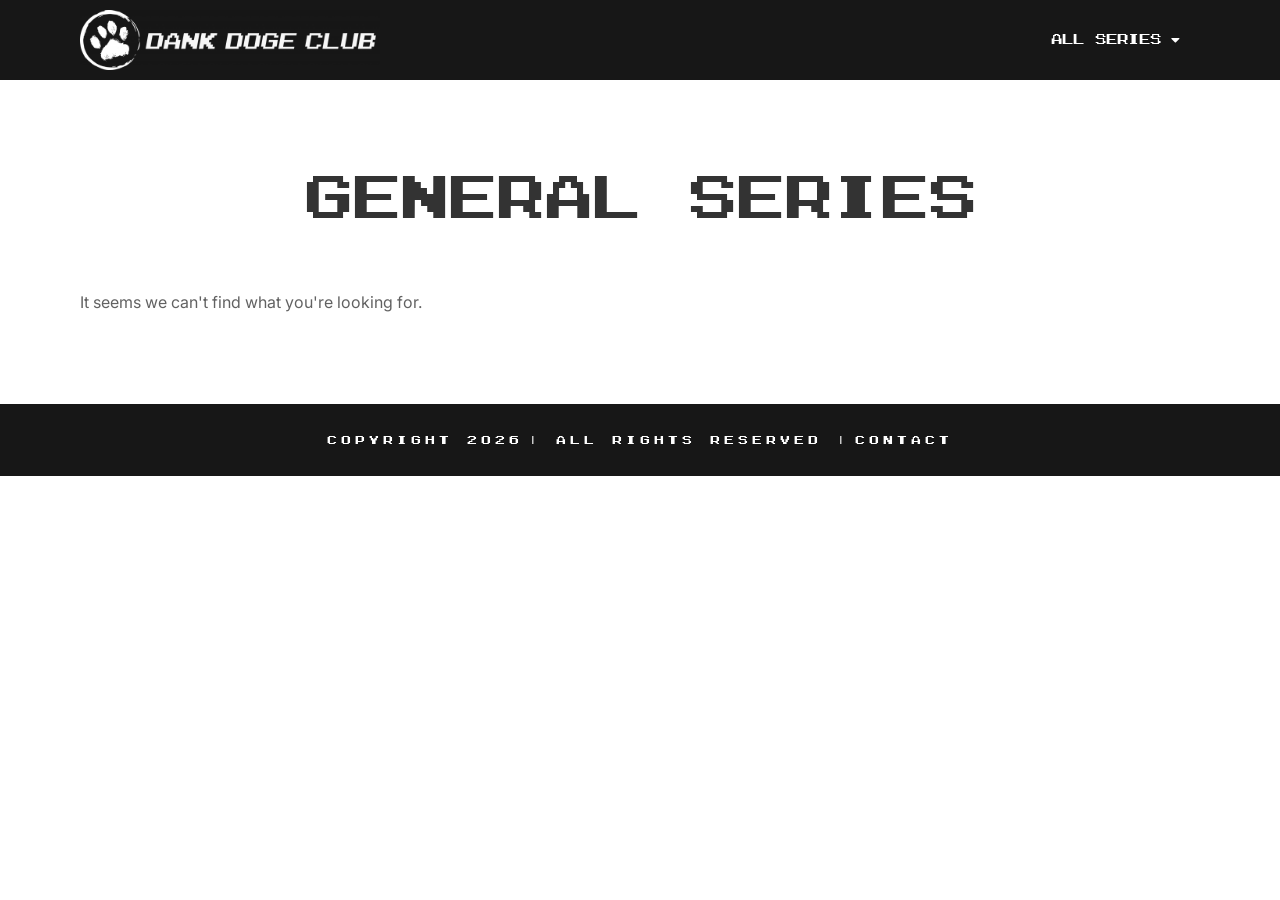
<file: category/general-series/index.html>
<!DOCTYPE html>
<html lang="en-US">
<head>
	<meta charset="UTF-8">
	<link rel="profile" href="https://gmpg.org/xfn/11">
	<meta name='robots' content='index, follow, max-image-preview:large, max-snippet:-1, max-video-preview:-1' />

            <script data-no-defer="1" data-ezscrex="false" data-cfasync="false" data-pagespeed-no-defer data-cookieconsent="ignore">
                var ctPublicFunctions = {"_ajax_nonce":"2255736f3a","_rest_nonce":"436ca7d9c3","_ajax_url":"\/wp-admin\/admin-ajax.php","_rest_url":"\/wp-json\/","data__cookies_type":"none","data__ajax_type":"admin_ajax","bot_detector_enabled":false,"data__frontend_data_log_enabled":1,"cookiePrefix":"","wprocket_detected":false,"host_url":"dankdogeclub.com","text__ee_click_to_select":"Click to select the whole data","text__ee_original_email":"The complete one is","text__ee_got_it":"Got it","text__ee_blocked":"Blocked","text__ee_cannot_connect":"Cannot connect","text__ee_cannot_decode":"Can not decode email. Unknown reason","text__ee_email_decoder":"CleanTalk email decoder","text__ee_wait_for_decoding":"The magic is on the way!","text__ee_decoding_process":"Please wait a few seconds while we decode the contact data."}
            </script>
        
            <script data-no-defer="1" data-ezscrex="false" data-cfasync="false" data-pagespeed-no-defer data-cookieconsent="ignore">
                var ctPublic = {"_ajax_nonce":"2255736f3a","settings__forms__check_internal":0,"settings__forms__check_external":0,"settings__forms__force_protection":0,"settings__forms__search_test":1,"settings__forms__wc_add_to_cart":0,"bot_detector_enabled":false,"settings__sfw__anti_crawler":0,"blog_home":"\/","pixel__setting":"3","pixel__enabled":true,"pixel__url":"https:\/\/moderate2-v4.cleantalk.org\/pixel\/fdb3be78686d6e6411f995d10f5e4953.gif","data__email_check_before_post":1,"data__email_check_exist_post":0,"data__cookies_type":"none","data__key_is_ok":true,"data__visible_fields_required":true,"wl_brandname":"Anti-Spam by CleanTalk","wl_brandname_short":"CleanTalk","ct_checkjs_key":"e646022950d55bfd689ca42f5f6982c02547f7b69e09e1cd12084a8f050c5528","emailEncoderPassKey":"4ed953d738c4189ad1ba31f086c118c5","bot_detector_forms_excluded":"W10=","advancedCacheExists":false,"varnishCacheExists":false,"wc_ajax_add_to_cart":false}
            </script>
        <meta name="viewport" content="width=device-width, initial-scale=1">		<script>
		(function(){
			window.ecsSchemeConfig={systemAuto:false};
			var m=document.cookie.match(/(?:^|;\s*)ecs_color_scheme=([^;]+)/);
			if(m&&m[1]==='alt'){
				document.documentElement.setAttribute('data-ecs-scheme','alt');
			}else if(!m&&false){
				if(window.matchMedia&&window.matchMedia('(prefers-color-scheme:dark)').matches){
					document.documentElement.setAttribute('data-ecs-scheme','alt');
				}
			}
		})();
		</script>
		
	<!-- This site is optimized with the Yoast SEO plugin v27.6 - https://yoast.com/product/yoast-seo-wordpress/ -->
	<title>General Series Archives - Dank Doge Club</title>
	<link rel="canonical" href="/category/general-series/" />
	<meta property="og:locale" content="en_US" />
	<meta property="og:type" content="article" />
	<meta property="og:title" content="General Series Archives - Dank Doge Club" />
	<meta property="og:url" content="/category/general-series/" />
	<meta property="og:site_name" content="Dank Doge Club" />
	<meta name="twitter:card" content="summary_large_image" />
	<script type="application/ld+json" class="yoast-schema-graph">{"@context":"https:\/\/schema.org","@graph":[{"@type":"CollectionPage","@id":"\/category\/general-series\/","url":"\/category\/general-series\/","name":"General Series Archives - Dank Doge Club","isPartOf":{"@id":"\/#website"},"breadcrumb":{"@id":"\/category\/general-series\/#breadcrumb"},"inLanguage":"en-US"},{"@type":"BreadcrumbList","@id":"\/category\/general-series\/#breadcrumb","itemListElement":[{"@type":"ListItem","position":1,"name":"Home","item":"\/"},{"@type":"ListItem","position":2,"name":"General Series"}]},{"@type":"WebSite","@id":"\/#website","url":"\/","name":"Dank Doge Club","description":"An NFT Club for the Dankest of Doges","publisher":{"@id":"\/#organization"},"potentialAction":[{"@type":"SearchAction","target":{"@type":"EntryPoint","urlTemplate":"\/?s={search_term_string}"},"query-input":{"@type":"PropertyValueSpecification","valueRequired":true,"valueName":"search_term_string"}}],"inLanguage":"en-US"},{"@type":"Organization","@id":"\/#organization","name":"Dank Doge Club","url":"\/","logo":{"@type":"ImageObject","inLanguage":"en-US","@id":"\/#\/schema\/logo\/image\/","url":"\/wp-content\/uploads\/2022\/04\/DDC_White.png","contentUrl":"\/wp-content\/uploads\/2022\/04\/DDC_White.png","width":10986,"height":2210,"caption":"Dank Doge Club"},"image":{"@id":"\/#\/schema\/logo\/image\/"}}]}</script>
	<!-- / Yoast SEO plugin. -->


<link rel='dns-prefetch' href='//fonts.googleapis.com' />
<link href='https://fonts.gstatic.com' crossorigin rel='preconnect' />
<link rel="alternate" type="application/rss+xml" title="Dank Doge Club &raquo; Feed" href="/feed/" />
<link rel="alternate" type="application/rss+xml" title="Dank Doge Club &raquo; Comments Feed" href="/comments/feed/" />
<link rel="alternate" type="application/rss+xml" title="Dank Doge Club &raquo; General Series Category Feed" href="/category/general-series/feed/" />
<style id="wp-img-auto-sizes-contain-inline-css">
img:is([sizes=auto i],[sizes^="auto," i]){contain-intrinsic-size:3000px 1500px}
/*# sourceURL=wp-img-auto-sizes-contain-inline-css */
</style>
<link rel='stylesheet' id='dce-dynamic-visibility-style-css' href='/wp-content/plugins/dynamic-visibility-for-elementor/assets/css/dynamic-visibility.css?ver=6.0.2' media='all' />
<style id="wp-emoji-styles-inline-css">

	img.wp-smiley, img.emoji {
		display: inline !important;
		border: none !important;
		box-shadow: none !important;
		height: 1em !important;
		width: 1em !important;
		margin: 0 0.07em !important;
		vertical-align: -0.1em !important;
		background: none !important;
		padding: 0 !important;
	}
/*# sourceURL=wp-emoji-styles-inline-css */
</style>
<link rel='stylesheet' id='wp-block-library-css' href='/wp-includes/css/dist/block-library/style.min.css?ver=7.0' media='all' />
<style id="global-styles-inline-css">
:root{--wp--preset--aspect-ratio--square: 1;--wp--preset--aspect-ratio--4-3: 4/3;--wp--preset--aspect-ratio--3-4: 3/4;--wp--preset--aspect-ratio--3-2: 3/2;--wp--preset--aspect-ratio--2-3: 2/3;--wp--preset--aspect-ratio--16-9: 16/9;--wp--preset--aspect-ratio--9-16: 9/16;--wp--preset--color--black: #000000;--wp--preset--color--cyan-bluish-gray: #abb8c3;--wp--preset--color--white: #ffffff;--wp--preset--color--pale-pink: #f78da7;--wp--preset--color--vivid-red: #cf2e2e;--wp--preset--color--luminous-vivid-orange: #ff6900;--wp--preset--color--luminous-vivid-amber: #fcb900;--wp--preset--color--light-green-cyan: #7bdcb5;--wp--preset--color--vivid-green-cyan: #00d084;--wp--preset--color--pale-cyan-blue: #8ed1fc;--wp--preset--color--vivid-cyan-blue: #0693e3;--wp--preset--color--vivid-purple: #9b51e0;--wp--preset--color--contrast: var(--contrast);--wp--preset--color--contrast-2: var(--contrast-2);--wp--preset--color--contrast-3: var(--contrast-3);--wp--preset--color--base: var(--base);--wp--preset--color--base-2: var(--base-2);--wp--preset--color--base-3: var(--base-3);--wp--preset--color--accent: var(--accent);--wp--preset--gradient--vivid-cyan-blue-to-vivid-purple: linear-gradient(135deg,rgb(6,147,227) 0%,rgb(155,81,224) 100%);--wp--preset--gradient--light-green-cyan-to-vivid-green-cyan: linear-gradient(135deg,rgb(122,220,180) 0%,rgb(0,208,130) 100%);--wp--preset--gradient--luminous-vivid-amber-to-luminous-vivid-orange: linear-gradient(135deg,rgb(252,185,0) 0%,rgb(255,105,0) 100%);--wp--preset--gradient--luminous-vivid-orange-to-vivid-red: linear-gradient(135deg,rgb(255,105,0) 0%,rgb(207,46,46) 100%);--wp--preset--gradient--very-light-gray-to-cyan-bluish-gray: linear-gradient(135deg,rgb(238,238,238) 0%,rgb(169,184,195) 100%);--wp--preset--gradient--cool-to-warm-spectrum: linear-gradient(135deg,rgb(74,234,220) 0%,rgb(151,120,209) 20%,rgb(207,42,186) 40%,rgb(238,44,130) 60%,rgb(251,105,98) 80%,rgb(254,248,76) 100%);--wp--preset--gradient--blush-light-purple: linear-gradient(135deg,rgb(255,206,236) 0%,rgb(152,150,240) 100%);--wp--preset--gradient--blush-bordeaux: linear-gradient(135deg,rgb(254,205,165) 0%,rgb(254,45,45) 50%,rgb(107,0,62) 100%);--wp--preset--gradient--luminous-dusk: linear-gradient(135deg,rgb(255,203,112) 0%,rgb(199,81,192) 50%,rgb(65,88,208) 100%);--wp--preset--gradient--pale-ocean: linear-gradient(135deg,rgb(255,245,203) 0%,rgb(182,227,212) 50%,rgb(51,167,181) 100%);--wp--preset--gradient--electric-grass: linear-gradient(135deg,rgb(202,248,128) 0%,rgb(113,206,126) 100%);--wp--preset--gradient--midnight: linear-gradient(135deg,rgb(2,3,129) 0%,rgb(40,116,252) 100%);--wp--preset--font-size--small: 13px;--wp--preset--font-size--medium: 20px;--wp--preset--font-size--large: 36px;--wp--preset--font-size--x-large: 42px;--wp--preset--font-family--zig: zig;--wp--preset--spacing--20: 0.44rem;--wp--preset--spacing--30: 0.67rem;--wp--preset--spacing--40: 1rem;--wp--preset--spacing--50: 1.5rem;--wp--preset--spacing--60: 2.25rem;--wp--preset--spacing--70: 3.38rem;--wp--preset--spacing--80: 5.06rem;--wp--preset--shadow--natural: 6px 6px 9px rgba(0, 0, 0, 0.2);--wp--preset--shadow--deep: 12px 12px 50px rgba(0, 0, 0, 0.4);--wp--preset--shadow--sharp: 6px 6px 0px rgba(0, 0, 0, 0.2);--wp--preset--shadow--outlined: 6px 6px 0px -3px rgb(255, 255, 255), 6px 6px rgb(0, 0, 0);--wp--preset--shadow--crisp: 6px 6px 0px rgb(0, 0, 0);}:where(body) { margin: 0; }.wp-site-blocks > .alignleft { float: left; margin-right: 2em; }.wp-site-blocks > .alignright { float: right; margin-left: 2em; }.wp-site-blocks > .aligncenter { justify-content: center; margin-left: auto; margin-right: auto; }:where(.is-layout-flex){gap: 0.5em;}:where(.is-layout-grid){gap: 0.5em;}.is-layout-flow > .alignleft{float: left;margin-inline-start: 0;margin-inline-end: 2em;}.is-layout-flow > .alignright{float: right;margin-inline-start: 2em;margin-inline-end: 0;}.is-layout-flow > .aligncenter{margin-left: auto !important;margin-right: auto !important;}.is-layout-constrained > .alignleft{float: left;margin-inline-start: 0;margin-inline-end: 2em;}.is-layout-constrained > .alignright{float: right;margin-inline-start: 2em;margin-inline-end: 0;}.is-layout-constrained > .aligncenter{margin-left: auto !important;margin-right: auto !important;}.is-layout-constrained > :where(:not(.alignleft):not(.alignright):not(.alignfull)){margin-left: auto !important;margin-right: auto !important;}body .is-layout-flex{display: flex;}.is-layout-flex{flex-wrap: wrap;align-items: center;}.is-layout-flex > :is(*, div){margin: 0;}body .is-layout-grid{display: grid;}.is-layout-grid > :is(*, div){margin: 0;}body{padding-top: 0px;padding-right: 0px;padding-bottom: 0px;padding-left: 0px;}:root :where(.wp-element-button, .wp-block-button__link){background-color: #32373c;border-width: 0;color: #fff;font-family: inherit;font-size: inherit;font-style: inherit;font-weight: inherit;letter-spacing: inherit;line-height: inherit;padding-top: calc(0.667em + 2px);padding-right: calc(1.333em + 2px);padding-bottom: calc(0.667em + 2px);padding-left: calc(1.333em + 2px);text-decoration: none;text-transform: inherit;}.has-black-color{color: var(--wp--preset--color--black) !important;}.has-cyan-bluish-gray-color{color: var(--wp--preset--color--cyan-bluish-gray) !important;}.has-white-color{color: var(--wp--preset--color--white) !important;}.has-pale-pink-color{color: var(--wp--preset--color--pale-pink) !important;}.has-vivid-red-color{color: var(--wp--preset--color--vivid-red) !important;}.has-luminous-vivid-orange-color{color: var(--wp--preset--color--luminous-vivid-orange) !important;}.has-luminous-vivid-amber-color{color: var(--wp--preset--color--luminous-vivid-amber) !important;}.has-light-green-cyan-color{color: var(--wp--preset--color--light-green-cyan) !important;}.has-vivid-green-cyan-color{color: var(--wp--preset--color--vivid-green-cyan) !important;}.has-pale-cyan-blue-color{color: var(--wp--preset--color--pale-cyan-blue) !important;}.has-vivid-cyan-blue-color{color: var(--wp--preset--color--vivid-cyan-blue) !important;}.has-vivid-purple-color{color: var(--wp--preset--color--vivid-purple) !important;}.has-contrast-color{color: var(--wp--preset--color--contrast) !important;}.has-contrast-2-color{color: var(--wp--preset--color--contrast-2) !important;}.has-contrast-3-color{color: var(--wp--preset--color--contrast-3) !important;}.has-base-color{color: var(--wp--preset--color--base) !important;}.has-base-2-color{color: var(--wp--preset--color--base-2) !important;}.has-base-3-color{color: var(--wp--preset--color--base-3) !important;}.has-accent-color{color: var(--wp--preset--color--accent) !important;}.has-black-background-color{background-color: var(--wp--preset--color--black) !important;}.has-cyan-bluish-gray-background-color{background-color: var(--wp--preset--color--cyan-bluish-gray) !important;}.has-white-background-color{background-color: var(--wp--preset--color--white) !important;}.has-pale-pink-background-color{background-color: var(--wp--preset--color--pale-pink) !important;}.has-vivid-red-background-color{background-color: var(--wp--preset--color--vivid-red) !important;}.has-luminous-vivid-orange-background-color{background-color: var(--wp--preset--color--luminous-vivid-orange) !important;}.has-luminous-vivid-amber-background-color{background-color: var(--wp--preset--color--luminous-vivid-amber) !important;}.has-light-green-cyan-background-color{background-color: var(--wp--preset--color--light-green-cyan) !important;}.has-vivid-green-cyan-background-color{background-color: var(--wp--preset--color--vivid-green-cyan) !important;}.has-pale-cyan-blue-background-color{background-color: var(--wp--preset--color--pale-cyan-blue) !important;}.has-vivid-cyan-blue-background-color{background-color: var(--wp--preset--color--vivid-cyan-blue) !important;}.has-vivid-purple-background-color{background-color: var(--wp--preset--color--vivid-purple) !important;}.has-contrast-background-color{background-color: var(--wp--preset--color--contrast) !important;}.has-contrast-2-background-color{background-color: var(--wp--preset--color--contrast-2) !important;}.has-contrast-3-background-color{background-color: var(--wp--preset--color--contrast-3) !important;}.has-base-background-color{background-color: var(--wp--preset--color--base) !important;}.has-base-2-background-color{background-color: var(--wp--preset--color--base-2) !important;}.has-base-3-background-color{background-color: var(--wp--preset--color--base-3) !important;}.has-accent-background-color{background-color: var(--wp--preset--color--accent) !important;}.has-black-border-color{border-color: var(--wp--preset--color--black) !important;}.has-cyan-bluish-gray-border-color{border-color: var(--wp--preset--color--cyan-bluish-gray) !important;}.has-white-border-color{border-color: var(--wp--preset--color--white) !important;}.has-pale-pink-border-color{border-color: var(--wp--preset--color--pale-pink) !important;}.has-vivid-red-border-color{border-color: var(--wp--preset--color--vivid-red) !important;}.has-luminous-vivid-orange-border-color{border-color: var(--wp--preset--color--luminous-vivid-orange) !important;}.has-luminous-vivid-amber-border-color{border-color: var(--wp--preset--color--luminous-vivid-amber) !important;}.has-light-green-cyan-border-color{border-color: var(--wp--preset--color--light-green-cyan) !important;}.has-vivid-green-cyan-border-color{border-color: var(--wp--preset--color--vivid-green-cyan) !important;}.has-pale-cyan-blue-border-color{border-color: var(--wp--preset--color--pale-cyan-blue) !important;}.has-vivid-cyan-blue-border-color{border-color: var(--wp--preset--color--vivid-cyan-blue) !important;}.has-vivid-purple-border-color{border-color: var(--wp--preset--color--vivid-purple) !important;}.has-contrast-border-color{border-color: var(--wp--preset--color--contrast) !important;}.has-contrast-2-border-color{border-color: var(--wp--preset--color--contrast-2) !important;}.has-contrast-3-border-color{border-color: var(--wp--preset--color--contrast-3) !important;}.has-base-border-color{border-color: var(--wp--preset--color--base) !important;}.has-base-2-border-color{border-color: var(--wp--preset--color--base-2) !important;}.has-base-3-border-color{border-color: var(--wp--preset--color--base-3) !important;}.has-accent-border-color{border-color: var(--wp--preset--color--accent) !important;}.has-vivid-cyan-blue-to-vivid-purple-gradient-background{background: var(--wp--preset--gradient--vivid-cyan-blue-to-vivid-purple) !important;}.has-light-green-cyan-to-vivid-green-cyan-gradient-background{background: var(--wp--preset--gradient--light-green-cyan-to-vivid-green-cyan) !important;}.has-luminous-vivid-amber-to-luminous-vivid-orange-gradient-background{background: var(--wp--preset--gradient--luminous-vivid-amber-to-luminous-vivid-orange) !important;}.has-luminous-vivid-orange-to-vivid-red-gradient-background{background: var(--wp--preset--gradient--luminous-vivid-orange-to-vivid-red) !important;}.has-very-light-gray-to-cyan-bluish-gray-gradient-background{background: var(--wp--preset--gradient--very-light-gray-to-cyan-bluish-gray) !important;}.has-cool-to-warm-spectrum-gradient-background{background: var(--wp--preset--gradient--cool-to-warm-spectrum) !important;}.has-blush-light-purple-gradient-background{background: var(--wp--preset--gradient--blush-light-purple) !important;}.has-blush-bordeaux-gradient-background{background: var(--wp--preset--gradient--blush-bordeaux) !important;}.has-luminous-dusk-gradient-background{background: var(--wp--preset--gradient--luminous-dusk) !important;}.has-pale-ocean-gradient-background{background: var(--wp--preset--gradient--pale-ocean) !important;}.has-electric-grass-gradient-background{background: var(--wp--preset--gradient--electric-grass) !important;}.has-midnight-gradient-background{background: var(--wp--preset--gradient--midnight) !important;}.has-small-font-size{font-size: var(--wp--preset--font-size--small) !important;}.has-medium-font-size{font-size: var(--wp--preset--font-size--medium) !important;}.has-large-font-size{font-size: var(--wp--preset--font-size--large) !important;}.has-x-large-font-size{font-size: var(--wp--preset--font-size--x-large) !important;}.has-zig-font-family{font-family: var(--wp--preset--font-family--zig) !important;}
:root :where(.wp-block-icon svg){width: 24px;}
:where(.wp-block-post-template.is-layout-flex){gap: 1.25em;}:where(.wp-block-post-template.is-layout-grid){gap: 1.25em;}
:where(.wp-block-term-template.is-layout-flex){gap: 1.25em;}:where(.wp-block-term-template.is-layout-grid){gap: 1.25em;}
:where(.wp-block-columns.is-layout-flex){gap: 2em;}:where(.wp-block-columns.is-layout-grid){gap: 2em;}
:root :where(.wp-block-pullquote){font-size: 1.5em;line-height: 1.6;}
/*# sourceURL=global-styles-inline-css */
</style>
<link rel='stylesheet' id='cleantalk-public-css-css' href='/wp-content/plugins/cleantalk-spam-protect/css/cleantalk-public.min.css?ver=6.79_1779402368' media='all' />
<link rel='stylesheet' id='cleantalk-email-decoder-css-css' href='/wp-content/plugins/cleantalk-spam-protect/css/cleantalk-email-decoder.min.css?ver=6.79_1779402368' media='all' />
<link rel='stylesheet' id='SFSImainCss-css' href='/wp-content/plugins/ultimate-social-media-icons/css/sfsi-style.css?ver=2.9.8' media='all' />
<link rel='stylesheet' id='uaf_client_css-css' href='/wp-content/uploads/useanyfont/uaf.css?ver=1764818076' media='all' />
<link rel='stylesheet' id='generate-style-css' href='/wp-content/themes/generatepress/assets/css/main.min.css?ver=3.1.3' media='all' />
<style id="generate-style-inline-css">
body{background-color:#ffffff;color:var(--contrast);}a{color:var(--accent);}a{text-decoration:underline;}.entry-title a, .site-branding a, a.button, .wp-block-button__link, .main-navigation a{text-decoration:none;}a:hover, a:focus, a:active{color:var(--contrast);}.wp-block-group__inner-container{max-width:1200px;margin-left:auto;margin-right:auto;}:root{--contrast:#222222;--contrast-2:#575760;--contrast-3:#b2b2be;--base:#f0f0f0;--base-2:#f7f8f9;--base-3:#ffffff;--accent:#1e73be;}.has-contrast-color{color:#222222;}.has-contrast-background-color{background-color:#222222;}.has-contrast-2-color{color:#575760;}.has-contrast-2-background-color{background-color:#575760;}.has-contrast-3-color{color:#b2b2be;}.has-contrast-3-background-color{background-color:#b2b2be;}.has-base-color{color:#f0f0f0;}.has-base-background-color{background-color:#f0f0f0;}.has-base-2-color{color:#f7f8f9;}.has-base-2-background-color{background-color:#f7f8f9;}.has-base-3-color{color:#ffffff;}.has-base-3-background-color{background-color:#ffffff;}.has-accent-color{color:#1e73be;}.has-accent-background-color{background-color:#1e73be;}body, button, input, select, textarea{font-family:Inter, sans-serif;font-size:16px;}.top-bar{background-color:#636363;color:#ffffff;}.top-bar a{color:#ffffff;}.top-bar a:hover{color:#303030;}.site-header{background-color:var(--base-3);}.main-title a,.main-title a:hover{color:var(--contrast);}.site-description{color:var(--contrast-2);}.mobile-menu-control-wrapper .menu-toggle,.mobile-menu-control-wrapper .menu-toggle:hover,.mobile-menu-control-wrapper .menu-toggle:focus,.has-inline-mobile-toggle #site-navigation.toggled{background-color:rgba(0, 0, 0, 0.02);}.main-navigation,.main-navigation ul ul{background-color:var(--base-3);}.main-navigation .main-nav ul li a, .main-navigation .menu-toggle, .main-navigation .menu-bar-items{color:var(--contrast);}.main-navigation .main-nav ul li:not([class*="current-menu-"]):hover > a, .main-navigation .main-nav ul li:not([class*="current-menu-"]):focus > a, .main-navigation .main-nav ul li.sfHover:not([class*="current-menu-"]) > a, .main-navigation .menu-bar-item:hover > a, .main-navigation .menu-bar-item.sfHover > a{color:var(--accent);}button.menu-toggle:hover,button.menu-toggle:focus{color:var(--contrast);}.main-navigation .main-nav ul li[class*="current-menu-"] > a{color:var(--accent);}.navigation-search input[type="search"],.navigation-search input[type="search"]:active, .navigation-search input[type="search"]:focus, .main-navigation .main-nav ul li.search-item.active > a, .main-navigation .menu-bar-items .search-item.active > a{color:var(--accent);}.main-navigation ul ul{background-color:var(--base);}.separate-containers .inside-article, .separate-containers .comments-area, .separate-containers .page-header, .one-container .container, .separate-containers .paging-navigation, .inside-page-header{background-color:var(--base-3);}.entry-title a{color:var(--contrast);}.entry-title a:hover{color:var(--contrast-2);}.entry-meta{color:var(--contrast-2);}.sidebar .widget{background-color:var(--base-3);}.footer-widgets{background-color:var(--base-3);}.site-info{background-color:var(--base-3);}input[type="text"],input[type="email"],input[type="url"],input[type="password"],input[type="search"],input[type="tel"],input[type="number"],textarea,select{color:var(--contrast);background-color:var(--base-2);border-color:var(--base);}input[type="text"]:focus,input[type="email"]:focus,input[type="url"]:focus,input[type="password"]:focus,input[type="search"]:focus,input[type="tel"]:focus,input[type="number"]:focus,textarea:focus,select:focus{color:var(--contrast);background-color:var(--base-2);border-color:var(--contrast-3);}button,html input[type="button"],input[type="reset"],input[type="submit"],a.button,a.wp-block-button__link:not(.has-background){color:#ffffff;background-color:#55555e;}button:hover,html input[type="button"]:hover,input[type="reset"]:hover,input[type="submit"]:hover,a.button:hover,button:focus,html input[type="button"]:focus,input[type="reset"]:focus,input[type="submit"]:focus,a.button:focus,a.wp-block-button__link:not(.has-background):active,a.wp-block-button__link:not(.has-background):focus,a.wp-block-button__link:not(.has-background):hover{color:#ffffff;background-color:#3f4047;}a.generate-back-to-top{background-color:rgba( 0,0,0,0.4 );color:#ffffff;}a.generate-back-to-top:hover,a.generate-back-to-top:focus{background-color:rgba( 0,0,0,0.6 );color:#ffffff;}@media (max-width:768px){.main-navigation .menu-bar-item:hover > a, .main-navigation .menu-bar-item.sfHover > a{background:none;color:var(--contrast);}}.nav-below-header .main-navigation .inside-navigation.grid-container, .nav-above-header .main-navigation .inside-navigation.grid-container{padding:0px 20px 0px 20px;}.site-main .wp-block-group__inner-container{padding:40px;}.separate-containers .paging-navigation{padding-top:20px;padding-bottom:20px;}.entry-content .alignwide, body:not(.no-sidebar) .entry-content .alignfull{margin-left:-40px;width:calc(100% + 80px);max-width:calc(100% + 80px);}.rtl .menu-item-has-children .dropdown-menu-toggle{padding-left:20px;}.rtl .main-navigation .main-nav ul li.menu-item-has-children > a{padding-right:20px;}@media (max-width:768px){.separate-containers .inside-article, .separate-containers .comments-area, .separate-containers .page-header, .separate-containers .paging-navigation, .one-container .site-content, .inside-page-header{padding:30px;}.site-main .wp-block-group__inner-container{padding:30px;}.inside-top-bar{padding-right:30px;padding-left:30px;}.inside-header{padding-right:30px;padding-left:30px;}.widget-area .widget{padding-top:30px;padding-right:30px;padding-bottom:30px;padding-left:30px;}.footer-widgets-container{padding-top:30px;padding-right:30px;padding-bottom:30px;padding-left:30px;}.inside-site-info{padding-right:30px;padding-left:30px;}.entry-content .alignwide, body:not(.no-sidebar) .entry-content .alignfull{margin-left:-30px;width:calc(100% + 60px);max-width:calc(100% + 60px);}.one-container .site-main .paging-navigation{margin-bottom:20px;}}/* End cached CSS */.is-right-sidebar{width:30%;}.is-left-sidebar{width:30%;}.site-content .content-area{width:70%;}@media (max-width:768px){.main-navigation .menu-toggle,.sidebar-nav-mobile:not(#sticky-placeholder){display:block;}.main-navigation ul,.gen-sidebar-nav,.main-navigation:not(.slideout-navigation):not(.toggled) .main-nav > ul,.has-inline-mobile-toggle #site-navigation .inside-navigation > *:not(.navigation-search):not(.main-nav){display:none;}.nav-align-right .inside-navigation,.nav-align-center .inside-navigation{justify-content:space-between;}.has-inline-mobile-toggle .mobile-menu-control-wrapper{display:flex;flex-wrap:wrap;}.has-inline-mobile-toggle .inside-header{flex-direction:row;text-align:left;flex-wrap:wrap;}.has-inline-mobile-toggle .header-widget,.has-inline-mobile-toggle #site-navigation{flex-basis:100%;}.nav-float-left .has-inline-mobile-toggle #site-navigation{order:10;}}
.elementor-template-full-width .site-content{display:block;}
/*# sourceURL=generate-style-inline-css */
</style>
<link rel='stylesheet' id='generate-google-fonts-css' href='https://fonts.googleapis.com/css?family=Inter:100,200,300,regular,500,600,700,800,900&#038;display=auto&#038;ver=3.1.3' media='all' />
<link rel='stylesheet' id='ecs-color-scheme-css' href='/wp-content/plugins/ele-custom-skin/modules/color-scheme/assets/css/ecs-color-scheme.css?ver=4.3.1' media='all' />
<link rel='stylesheet' id='ecs-container-layout-css' href='/wp-content/plugins/ele-custom-skin/modules/container-layout/assets/css/ecs-container-layout.css?ver=4.3.1' media='all' />
<link rel='stylesheet' id='swiper-css' href='/wp-content/plugins/elementor/assets/lib/swiper/v8/css/swiper.min.css?ver=8.4.5' media='all' />
<link rel='stylesheet' id='e-swiper-css' href='/wp-content/plugins/elementor/assets/css/conditionals/e-swiper.min.css?ver=4.0.9' media='all' />
<link rel='stylesheet' id='ecs-mobile-menu-css' href='/wp-content/plugins/ele-custom-skin/modules/mobile-menu/assets/css/ecs-mobile-menu.css?ver=4.3.1' media='all' />
<link rel='stylesheet' id='ecs-editorial-text-css' href='/wp-content/plugins/ele-custom-skin/modules/editorial-text/assets/css/ecs-editorial-text.css?ver=4.3.1' media='all' />
<link rel='stylesheet' id='elementor-icons-css' href='/wp-content/plugins/elementor/assets/lib/eicons/css/elementor-icons.min.css?ver=5.48.0' media='all' />
<link rel='stylesheet' id='elementor-frontend-css' href='/wp-content/plugins/elementor/assets/css/frontend.min.css?ver=4.0.9' media='all' />
<link rel='stylesheet' id='elementor-post-6-css' href='/wp-content/uploads/elementor/css/post-6.css?ver=1779409798' media='all' />
<link rel='stylesheet' id='elementor-pro-css' href='/wp-content/plugins/elementor-pro/assets/css/frontend.min.css?ver=3.5.2' media='all' />
<link rel='stylesheet' id='elementor-post-456-css' href='/wp-content/uploads/elementor/css/post-456.css?ver=1779414680' media='all' />
<link rel='stylesheet' id='elementor-post-277-css' href='/wp-content/uploads/elementor/css/post-277.css?ver=1779409799' media='all' />
<link rel='stylesheet' id='elementor-post-481-css' href='/wp-content/uploads/elementor/css/post-481.css?ver=1779429829' media='all' />
<link rel='stylesheet' id='ecs-styles-css' href='/wp-content/plugins/ele-custom-skin/assets/css/ecs-style.css?ver=4.3.1' media='all' />
<link rel='stylesheet' id='elementor-post-228-css' href='/wp-content/uploads/elementor/css/post-228.css?ver=1641486074' media='all' />
<link rel='stylesheet' id='elementor-gf-local-inter-css' href='/wp-content/uploads/elementor/google-fonts/css/inter.css?ver=1744833529' media='all' />
<link rel='stylesheet' id='elementor-icons-shared-0-css' href='/wp-content/plugins/elementor/assets/lib/font-awesome/css/fontawesome.min.css?ver=5.15.3' media='all' />
<link rel='stylesheet' id='elementor-icons-fa-solid-css' href='/wp-content/plugins/elementor/assets/lib/font-awesome/css/solid.min.css?ver=5.15.3' media='all' />
<script id="apbct-public-bundle_gathering.min-js-js" src="/wp-content/plugins/cleantalk-spam-protect/js/apbct-public-bundle_gathering.min.js?ver=6.79_1779402368"></script>
<script id="jquery-core-js" src="/wp-includes/js/jquery/jquery.min.js?ver=3.7.1"></script>
<script id="jquery-migrate-js" src="/wp-includes/js/jquery/jquery-migrate.min.js?ver=3.4.1"></script>
<script id="ecs_ajax_load-js-extra">
var ecs_ajax_params = {"ajaxurl":"/wp-admin/admin-ajax.php","posts":"{\"category_name\":\"general-series\",\"error\":\"\",\"m\":\"\",\"p\":0,\"post_parent\":\"\",\"subpost\":\"\",\"subpost_id\":\"\",\"attachment\":\"\",\"attachment_id\":0,\"name\":\"\",\"pagename\":\"\",\"page_id\":0,\"second\":\"\",\"minute\":\"\",\"hour\":\"\",\"day\":0,\"monthnum\":0,\"year\":0,\"w\":0,\"tag\":\"\",\"cat\":15,\"tag_id\":\"\",\"author\":\"\",\"author_name\":\"\",\"feed\":\"\",\"tb\":\"\",\"paged\":0,\"meta_key\":\"\",\"meta_value\":\"\",\"preview\":\"\",\"s\":\"\",\"sentence\":\"\",\"title\":\"\",\"fields\":\"all\",\"menu_order\":\"\",\"embed\":\"\",\"category__in\":[],\"category__not_in\":[],\"category__and\":[],\"post__in\":[],\"post__not_in\":[],\"post_name__in\":[],\"tag__in\":[],\"tag__not_in\":[],\"tag__and\":[],\"tag_slug__in\":[],\"tag_slug__and\":[],\"post_parent__in\":[],\"post_parent__not_in\":[],\"author__in\":[],\"author__not_in\":[],\"search_columns\":[],\"post_type\":[\"post\",\"cards\"],\"ignore_sticky_posts\":false,\"suppress_filters\":false,\"cache_results\":true,\"update_post_term_cache\":true,\"update_menu_item_cache\":false,\"lazy_load_term_meta\":true,\"update_post_meta_cache\":true,\"posts_per_page\":9,\"nopaging\":false,\"comments_per_page\":\"50\",\"no_found_rows\":false,\"order\":\"DESC\"}"};
//# sourceURL=ecs_ajax_load-js-extra
</script>
<script id="ecs_ajax_load-js" src="/wp-content/plugins/ele-custom-skin/assets/js/ecs_ajax_pagination.js?ver=4.3.1"></script>
<script id="ecs-script-js" src="/wp-content/plugins/ele-custom-skin/assets/js/ecs.js?ver=4.3.1"></script>
<link rel="https://api.w.org/" href="/wp-json/" /><link rel="alternate" title="JSON" type="application/json" href="/wp-json/wp/v2/categories/15" /><link rel="EditURI" type="application/rsd+xml" title="RSD" href="/xmlrpc.php?rsd" />

<meta name="follow.[base64]" content="w759GC5GsLg9ghHDWZSg"/><meta name="generator" content="Elementor 4.0.9; features: additional_custom_breakpoints; settings: css_print_method-external, google_font-enabled, font_display-auto">
			<style>
				.e-con.e-parent:nth-of-type(n+4):not(.e-lazyloaded):not(.e-no-lazyload),
				.e-con.e-parent:nth-of-type(n+4):not(.e-lazyloaded):not(.e-no-lazyload) * {
					background-image: none !important;
				}
				@media screen and (max-height: 1024px) {
					.e-con.e-parent:nth-of-type(n+3):not(.e-lazyloaded):not(.e-no-lazyload),
					.e-con.e-parent:nth-of-type(n+3):not(.e-lazyloaded):not(.e-no-lazyload) * {
						background-image: none !important;
					}
				}
				@media screen and (max-height: 640px) {
					.e-con.e-parent:nth-of-type(n+2):not(.e-lazyloaded):not(.e-no-lazyload),
					.e-con.e-parent:nth-of-type(n+2):not(.e-lazyloaded):not(.e-no-lazyload) * {
						background-image: none !important;
					}
				}
			</style>
			<style class="wp-fonts-local">
@font-face{font-family:zig;font-style:normal;font-weight:400;font-display:fallback;src:url('/wp-content/uploads/useanyfont/6868Zig.woff2') format('woff2');}
</style>
<link rel="icon" href="/wp-content/uploads/2022/01/RDC_Favicon-1-150x150.png" sizes="32x32" />
<link rel="icon" href="/wp-content/uploads/2022/01/RDC_Favicon-1-298x300.png" sizes="192x192" />
<link rel="apple-touch-icon" href="/wp-content/uploads/2022/01/RDC_Favicon-1-298x300.png" />
<meta name="msapplication-TileImage" content="/wp-content/uploads/2022/01/RDC_Favicon-1.png" />
</head>

<body class="archive category category-general-series category-15 wp-custom-logo wp-embed-responsive wp-theme-generatepress sfsi_actvite_theme_default right-sidebar nav-float-right separate-containers header-aligned-left dropdown-hover elementor-default elementor-template-full-width elementor-kit-6 elementor-page-481 full-width-content" itemtype="https://schema.org/Blog" itemscope>
	<a class="screen-reader-text skip-link" href="#content" title="Skip to content">Skip to content</a>		<div data-elementor-type="header" data-elementor-id="456" class="elementor elementor-456 elementor-location-header">
		<div class="elementor-section-wrap">
					<section class="elementor-section elementor-top-section elementor-element elementor-element-16e874d ang-section-padding-narrow elementor-section-boxed elementor-section-height-default elementor-section-height-default elementor-repeater-item-none elementor-repeater-item-none_hover" data-id="16e874d" data-element_type="section" data-e-type="section" data-settings="{&quot;background_background&quot;:&quot;classic&quot;,&quot;sticky&quot;:&quot;top&quot;,&quot;sticky_effects_offset&quot;:100,&quot;sticky_on&quot;:[&quot;desktop&quot;,&quot;tablet&quot;,&quot;mobile&quot;],&quot;sticky_offset&quot;:0}">
						<div class="elementor-container elementor-column-gap-default">
					<div class="elementor-column elementor-col-50 elementor-top-column elementor-element elementor-element-2f5b879 elementor-repeater-item-none elementor-repeater-item-none_hover" data-id="2f5b879" data-element_type="column" data-e-type="column">
			<div class="elementor-widget-wrap elementor-element-populated">
						<div class="elementor-element elementor-element-bdcd6f0 elementor-repeater-item-none elementor-repeater-item-none_hover elementor-widget elementor-widget-theme-site-logo elementor-widget-image" data-id="bdcd6f0" data-element_type="widget" data-e-type="widget" data-widget_type="theme-site-logo.default">
				<div class="elementor-widget-container">
																<a href="">
							<img fetchpriority="high" width="10986" height="2210" src="/wp-content/uploads/2022/04/DDC_White.png" class="attachment-full size-full wp-image-1243" alt="The Dankest" srcset="/wp-content/uploads/2022/04/DDC_White.png 10986w, /wp-content/uploads/2022/04/DDC_White-300x60.png 300w, /wp-content/uploads/2022/04/DDC_White-1024x206.png 1024w, /wp-content/uploads/2022/04/DDC_White-768x154.png 768w, /wp-content/uploads/2022/04/DDC_White-1536x309.png 1536w, /wp-content/uploads/2022/04/DDC_White-2048x412.png 2048w" sizes="(max-width: 10986px) 100vw, 10986px" />								</a>
															</div>
				</div>
					</div>
		</div>
				<div class="elementor-column elementor-col-50 elementor-top-column elementor-element elementor-element-2b1c937 elementor-repeater-item-none elementor-repeater-item-none_hover" data-id="2b1c937" data-element_type="column" data-e-type="column">
			<div class="elementor-widget-wrap elementor-element-populated">
						<div class="elementor-element elementor-element-1fbc911 e--pointer-none ecs-toggle-align-right elementor-nav-menu--dropdown-mobile elementor-nav-menu--stretch ecs-nav-layout-horizontal elementor-nav-menu--toggle elementor-nav-menu--burger elementor-repeater-item-none elementor-repeater-item-none_hover elementor-widget elementor-widget-nav-menu" data-id="1fbc911" data-element_type="widget" data-e-type="widget" data-settings="{&quot;full_width&quot;:&quot;stretch&quot;,&quot;layout&quot;:&quot;horizontal&quot;,&quot;submenu_icon&quot;:{&quot;value&quot;:&quot;&lt;i class=\&quot;fas fa-caret-down\&quot;&gt;&lt;\/i&gt;&quot;,&quot;library&quot;:&quot;fa-solid&quot;},&quot;toggle&quot;:&quot;burger&quot;}" data-widget_type="nav-menu.default">
				<div class="elementor-widget-container">
								<nav migration_allowed="1" migrated="0" role="navigation" class="elementor-nav-menu--main elementor-nav-menu__container elementor-nav-menu--layout-horizontal e--pointer-none">
				<ul id="menu-1-1fbc911" class="elementor-nav-menu">

<li class="menu-item menu-item-type-post_type menu-item-object-page current-menu-ancestor current-menu-parent current_page_parent current_page_ancestor menu-item-has-children menu-item-48"><a href="/all-series/" class="elementor-item">All Series</a>
<ul class="sub-menu elementor-nav-menu--dropdown">
	<li class="menu-item menu-item-type-post_type menu-item-object-page menu-item-1307"><a href="/lifeofdoge/" class="elementor-sub-item">Life of Doge NFT Comic</a></li>
	<li class="menu-item menu-item-type-taxonomy menu-item-object-category current-menu-item menu-item-has-children menu-item-1095"><a href="/category/general-series/" aria-current="page" class="elementor-sub-item elementor-item-active">General Series</a>
	<ul class="sub-menu elementor-nav-menu--dropdown">
		<li class="menu-item menu-item-type-taxonomy menu-item-object-category menu-item-1199"><a href="/category/series-1/" class="elementor-sub-item">Series #1</a></li>
		<li class="menu-item menu-item-type-taxonomy menu-item-object-category menu-item-1053"><a href="/category/doge-to-the-moon/" class="elementor-sub-item">Series #0</a></li>
	</ul>
</li>
	<li class="menu-item menu-item-type-taxonomy menu-item-object-category menu-item-928"><a href="/category/og-rare-doge-club-nfts/" class="elementor-sub-item">OG Rare Doge Club NFTs</a></li>
	<li class="menu-item menu-item-type-taxonomy menu-item-object-category menu-item-1200"><a href="/category/the-doge-house/" class="elementor-sub-item">The Doge House</a></li>
</ul>
</li>
</ul>			</nav>
					<div class="elementor-menu-toggle" role="button" tabindex="0" aria-label="Menu Toggle" aria-expanded="false">
			<i aria-hidden="true" role="presentation" class="elementor-menu-toggle__icon--open eicon-menu-bar"></i><i aria-hidden="true" role="presentation" class="elementor-menu-toggle__icon--close eicon-close"></i>			<span class="elementor-screen-only">Menu</span>
		</div>
			<nav class="elementor-nav-menu--dropdown elementor-nav-menu__container" role="navigation" aria-hidden="true">
				<ul id="menu-2-1fbc911" class="elementor-nav-menu">

<li class="menu-item menu-item-type-post_type menu-item-object-page current-menu-ancestor current-menu-parent current_page_parent current_page_ancestor menu-item-has-children menu-item-48"><a href="/all-series/" class="elementor-item" tabindex="-1">All Series</a>
<ul class="sub-menu elementor-nav-menu--dropdown">
	<li class="menu-item menu-item-type-post_type menu-item-object-page menu-item-1307"><a href="/lifeofdoge/" class="elementor-sub-item" tabindex="-1">Life of Doge NFT Comic</a></li>
	<li class="menu-item menu-item-type-taxonomy menu-item-object-category current-menu-item menu-item-has-children menu-item-1095"><a href="/category/general-series/" aria-current="page" class="elementor-sub-item elementor-item-active" tabindex="-1">General Series</a>
	<ul class="sub-menu elementor-nav-menu--dropdown">
		<li class="menu-item menu-item-type-taxonomy menu-item-object-category menu-item-1199"><a href="/category/series-1/" class="elementor-sub-item" tabindex="-1">Series #1</a></li>
		<li class="menu-item menu-item-type-taxonomy menu-item-object-category menu-item-1053"><a href="/category/doge-to-the-moon/" class="elementor-sub-item" tabindex="-1">Series #0</a></li>
	</ul>
</li>
	<li class="menu-item menu-item-type-taxonomy menu-item-object-category menu-item-928"><a href="/category/og-rare-doge-club-nfts/" class="elementor-sub-item" tabindex="-1">OG Rare Doge Club NFTs</a></li>
	<li class="menu-item menu-item-type-taxonomy menu-item-object-category menu-item-1200"><a href="/category/the-doge-house/" class="elementor-sub-item" tabindex="-1">The Doge House</a></li>
</ul>
</li>
</ul>			</nav>
						</div>
				</div>
					</div>
		</div>
					</div>
		</section>
				</div>
		</div>
		
	<div class="site grid-container container hfeed" id="page">
				<div class="site-content" id="content">
					<div data-elementor-type="archive" data-elementor-id="481" class="elementor elementor-481 elementor-location-archive">
		<div class="elementor-section-wrap">
					<section class="elementor-section elementor-top-section elementor-element elementor-element-c6198a3 ang-section-padding-wide elementor-section-boxed elementor-section-height-default elementor-section-height-default elementor-repeater-item-none elementor-repeater-item-none_hover" data-id="c6198a3" data-element_type="section" data-e-type="section">
						<div class="elementor-container elementor-column-gap-default">
					<div class="elementor-column elementor-col-100 elementor-top-column elementor-element elementor-element-90fc847 elementor-repeater-item-none elementor-repeater-item-none_hover" data-id="90fc847" data-element_type="column" data-e-type="column">
			<div class="elementor-widget-wrap elementor-element-populated">
						<div class="elementor-element elementor-element-a22c45e elementor-repeater-item-none elementor-repeater-item-none_hover elementor-widget elementor-widget-theme-archive-title elementor-page-title elementor-widget-heading" data-id="a22c45e" data-element_type="widget" data-e-type="widget" data-widget_type="theme-archive-title.default">
				<div class="elementor-widget-container">
					<h1 class="elementor-heading-title elementor-size-default">General Series</h1>				</div>
				</div>
				<div class="elementor-element elementor-element-e15d04b elementor-posts--thumbnail-top elementor-grid-3 elementor-grid-tablet-2 elementor-grid-mobile-1 elementor-repeater-item-none elementor-repeater-item-none_hover elementor-widget elementor-widget-archive-posts" data-id="e15d04b" data-element_type="widget" data-e-type="widget" data-settings="{&quot;archive_custom_pro_features&quot;:&quot;yes&quot;,&quot;archive_custom_masonrys&quot;:&quot;no&quot;,&quot;archive_custom_columns&quot;:&quot;3&quot;,&quot;archive_custom_columns_tablet&quot;:&quot;2&quot;,&quot;archive_custom_columns_mobile&quot;:&quot;1&quot;,&quot;archive_custom_row_gap&quot;:{&quot;unit&quot;:&quot;px&quot;,&quot;size&quot;:35,&quot;sizes&quot;:[]},&quot;archive_custom_row_gap_tablet&quot;:{&quot;unit&quot;:&quot;px&quot;,&quot;size&quot;:&quot;&quot;,&quot;sizes&quot;:[]},&quot;archive_custom_row_gap_mobile&quot;:{&quot;unit&quot;:&quot;px&quot;,&quot;size&quot;:&quot;&quot;,&quot;sizes&quot;:[]}}" data-widget_type="archive-posts.archive_custom">
				<div class="elementor-widget-container">
					      <div class="ecs-posts elementor-posts-container elementor-posts   elementor-grid elementor-posts--skin-archive_custom" data-settings="{&quot;current_page&quot;:1,&quot;max_num_pages&quot;:0,&quot;load_method&quot;:&quot;loadmore&quot;,&quot;widget_id&quot;:&quot;e15d04b&quot;,&quot;post_id&quot;:false,&quot;theme_id&quot;:481,&quot;change_url&quot;:false,&quot;reinit_js&quot;:false}">
      <div class="elementor-posts-nothing-found">It seems we can&#039;t find what you&#039;re looking for.</div>		</div>
						</div>
				</div>
					</div>
		</div>
					</div>
		</section>
				</div>
		</div>
		
	</div>
</div>


<div class="site-footer">
			<div data-elementor-type="footer" data-elementor-id="277" class="elementor elementor-277 elementor-location-footer">
		<div class="elementor-section-wrap">
					<section class="elementor-section elementor-top-section elementor-element elementor-element-42a7044 ang-section-padding-narrow elementor-section-boxed elementor-section-height-default elementor-section-height-default elementor-repeater-item-none elementor-repeater-item-none_hover" data-id="42a7044" data-element_type="section" data-e-type="section" data-settings="{&quot;background_background&quot;:&quot;classic&quot;}">
						<div class="elementor-container elementor-column-gap-default">
					<div class="elementor-column elementor-col-100 elementor-top-column elementor-element elementor-element-8a226fd elementor-repeater-item-none elementor-repeater-item-none_hover" data-id="8a226fd" data-element_type="column" data-e-type="column">
			<div class="elementor-widget-wrap elementor-element-populated">
						<div class="elementor-element elementor-element-387b650 elementor-widget__width-auto elementor-repeater-item-none elementor-repeater-item-none_hover elementor-widget elementor-widget-heading" data-id="387b650" data-element_type="widget" data-e-type="widget" data-widget_type="heading.default">
				<div class="elementor-widget-container">
					<h6 class="elementor-heading-title elementor-size-default">Copyright 2026</h6>				</div>
				</div>
				<div class="elementor-element elementor-element-90edf52 elementor-widget__width-auto elementor-repeater-item-none elementor-repeater-item-none_hover elementor-widget elementor-widget-heading" data-id="90edf52" data-element_type="widget" data-e-type="widget" data-widget_type="heading.default">
				<div class="elementor-widget-container">
					<h6 class="elementor-heading-title elementor-size-default">| All Rights Reserved |</h6>				</div>
				</div>
				<div class="elementor-element elementor-element-7585b82 elementor-widget__width-auto elementor-repeater-item-none elementor-repeater-item-none_hover elementor-widget elementor-widget-heading" data-id="7585b82" data-element_type="widget" data-e-type="widget" data-widget_type="heading.default">
				<div class="elementor-widget-container">
					<h6 class="elementor-heading-title elementor-size-default"><a href="https://raredogeclub.com/contact/">Contact</a></h6>				</div>
				</div>
					</div>
		</div>
					</div>
		</section>
				</div>
		</div>
		</div>

<script>				
                    document.addEventListener('DOMContentLoaded', function () {
                        setTimeout(function(){
                            if( document.querySelectorAll('[name^=ct_checkjs]').length > 0 ) {
                                if (typeof apbct_public_sendAJAX === 'function' && typeof apbct_js_keys__set_input_value === 'function') {
                                    apbct_public_sendAJAX(	
                                    { action: 'apbct_js_keys__get' },	
                                    { callback: apbct_js_keys__set_input_value })
                                }
                            }
                        },0)					    
                    })				
                </script><script type="speculationrules">
{"prefetch":[{"source":"document","where":{"and":[{"href_matches":"/*"},{"not":{"href_matches":["/wp-*.php","/wp-admin/*","/wp-content/uploads/*","/wp-content/*","/wp-content/plugins/*","/wp-content/themes/generatepress/*","/*\\?(.+)"]}},{"not":{"selector_matches":"a[rel~=\"nofollow\"]"}},{"not":{"selector_matches":".no-prefetch, .no-prefetch a"}}]},"eagerness":"conservative"}]}
</script>
                <!--facebook like and share js -->
                <div id="fb-root"></div>
                <script>
                    (function(d, s, id) {
                        var js, fjs = d.getElementsByTagName(s)[0];
                        if (d.getElementById(id)) return;
                        js = d.createElement(s);
                        js.id = id;
                        js.src = "https://connect.facebook.net/en_US/sdk.js#xfbml=1&version=v3.2";
                        fjs.parentNode.insertBefore(js, fjs);
                    }(document, 'script', 'facebook-jssdk'));
                </script>
                <script>
window.addEventListener('sfsi_functions_loaded', function() {
    if (typeof sfsi_responsive_toggle == 'function') {
        sfsi_responsive_toggle(0);
        // console.log('sfsi_responsive_toggle');

    }
})
</script>
    <script>
        window.addEventListener('sfsi_functions_loaded', function () {
            if (typeof sfsi_plugin_version == 'function') {
                sfsi_plugin_version(2.77);
            }
        });

        function sfsi_processfurther(ref) {
            var feed_id = '[base64]';
            var feedtype = 8;
            var email = jQuery(ref).find('input[name="email"]').val();
            var filter = /^(([^<>()[\]\\.,;:\s@\"]+(\.[^<>()[\]\\.,;:\s@\"]+)*)|(\".+\"))@((\[[0-9]{1,3}\.[0-9]{1,3}\.[0-9]{1,3}\.[0-9]{1,3}\])|(([a-zA-Z\-0-9]+\.)+[a-zA-Z]{2,}))$/;
            if ((email != "Enter your email") && (filter.test(email))) {
                if (feedtype == "8") {
                    var url = "https://api.follow.it/subscription-form/" + feed_id + "/" + feedtype;
                    window.open(url, "popupwindow", "scrollbars=yes,width=1080,height=760");
                    return true;
                }
            } else {
                alert("Please enter email address");
                jQuery(ref).find('input[name="email"]').focus();
                return false;
            }
        }
    </script>
    <style type="text/css" aria-selected="true">
        .sfsi_subscribe_Popinner {
             width: 100% !important;

            height: auto !important;

         padding: 18px 0px !important;

            background-color: #ffffff !important;
        }

        .sfsi_subscribe_Popinner form {
            margin: 0 20px !important;
        }

        .sfsi_subscribe_Popinner h5 {
            font-family: Helvetica,Arial,sans-serif !important;

             font-weight: bold !important;   color:#000000 !important; font-size: 16px !important;   text-align:center !important; margin: 0 0 10px !important;
            padding: 0 !important;
        }

        .sfsi_subscription_form_field {
            margin: 5px 0 !important;
            width: 100% !important;
            display: inline-flex;
            display: -webkit-inline-flex;
        }

        .sfsi_subscription_form_field input {
            width: 100% !important;
            padding: 10px 0px !important;
        }

        .sfsi_subscribe_Popinner input[type=email] {
         font-family: Helvetica,Arial,sans-serif !important;   font-style:normal !important;  color: #000000 !important;   font-size:14px !important; text-align: center !important;        }

        .sfsi_subscribe_Popinner input[type=email]::-webkit-input-placeholder {

         font-family: Helvetica,Arial,sans-serif !important;   font-style:normal !important;  color:#000000 !important; font-size: 14px !important;   text-align:center !important;        }

        .sfsi_subscribe_Popinner input[type=email]:-moz-placeholder {
            /* Firefox 18- */
         font-family: Helvetica,Arial,sans-serif !important;   font-style:normal !important;   color:#000000 !important; font-size: 14px !important;   text-align:center !important;
        }

        .sfsi_subscribe_Popinner input[type=email]::-moz-placeholder {
            /* Firefox 19+ */
         font-family: Helvetica,Arial,sans-serif !important;   font-style: normal !important;
              color:#000000 !important; font-size: 14px !important;   text-align:center !important;        }

        .sfsi_subscribe_Popinner input[type=email]:-ms-input-placeholder {

            font-family: Helvetica,Arial,sans-serif !important;  font-style:normal !important;  color: #000000 !important;  font-size:14px !important;
         text-align: center !important;        }

        .sfsi_subscribe_Popinner input[type=submit] {

         font-family: Helvetica,Arial,sans-serif !important;   font-weight: bold !important;   color:#000000 !important; font-size: 16px !important;   text-align:center !important; background-color: #dedede !important;        }

                .sfsi_shortcode_container {
            float: left;
        }

        .sfsi_shortcode_container .norm_row .sfsi_wDiv {
            position: relative !important;
        }

        .sfsi_shortcode_container .sfsi_holders {
            display: none;
        }

            </style>

    <script id="generate-a11y">!function(){"use strict";if("querySelector"in document&&"addEventListener"in window){var e=document.body;e.addEventListener("mousedown",function(){e.classList.add("using-mouse")}),e.addEventListener("keydown",function(){e.classList.remove("using-mouse")})}}();</script>			<script>
				const lazyloadRunObserver = () => {
					const lazyloadBackgrounds = document.querySelectorAll( `.e-con.e-parent:not(.e-lazyloaded)` );
					const lazyloadBackgroundObserver = new IntersectionObserver( ( entries ) => {
						entries.forEach( ( entry ) => {
							if ( entry.isIntersecting ) {
								let lazyloadBackground = entry.target;
								if( lazyloadBackground ) {
									lazyloadBackground.classList.add( 'e-lazyloaded' );
								}
								lazyloadBackgroundObserver.unobserve( entry.target );
							}
						});
					}, { rootMargin: '200px 0px 200px 0px' } );
					lazyloadBackgrounds.forEach( ( lazyloadBackground ) => {
						lazyloadBackgroundObserver.observe( lazyloadBackground );
					} );
				};
				const events = [
					'DOMContentLoaded',
					'elementor/lazyload/observe',
				];
				events.forEach( ( event ) => {
					document.addEventListener( event, lazyloadRunObserver );
				} );
			</script>
			<link rel='stylesheet' id='widget-image-css' href='/wp-content/plugins/elementor/assets/css/widget-image.min.css?ver=4.0.9' media='all' />
<link rel='stylesheet' id='widget-heading-css' href='/wp-content/plugins/elementor/assets/css/widget-heading.min.css?ver=4.0.9' media='all' />
<script id="jquery-ui-core-js" src="/wp-includes/js/jquery/ui/core.min.js?ver=1.13.3"></script>
<script id="SFSIjqueryModernizr-js" src="/wp-content/plugins/ultimate-social-media-icons/js/shuffle/modernizr.custom.min.js?ver=7.0"></script>
<script id="SFSIjqueryShuffle-js" src="/wp-content/plugins/ultimate-social-media-icons/js/shuffle/jquery.shuffle.min.js?ver=7.0"></script>
<script id="SFSIjqueryrandom-shuffle-js" src="/wp-content/plugins/ultimate-social-media-icons/js/shuffle/random-shuffle-min.js?ver=7.0"></script>
<script id="SFSICustomJs-js-extra">
var sfsi_icon_ajax_object = {"nonce":"b1528923ce","ajax_url":"/wp-admin/admin-ajax.php","plugin_url":"/wp-content/plugins/ultimate-social-media-icons/"};
//# sourceURL=SFSICustomJs-js-extra
</script>
<script id="SFSICustomJs-js" src="/wp-content/plugins/ultimate-social-media-icons/js/custom.js?ver=2.9.8"></script>
<script id="generate-menu-js-extra">
var generatepressMenu = {"toggleOpenedSubMenus":"1","openSubMenuLabel":"Open Sub-Menu","closeSubMenuLabel":"Close Sub-Menu"};
//# sourceURL=generate-menu-js-extra
</script>
<script id="generate-menu-js" src="/wp-content/themes/generatepress/assets/js/menu.min.js?ver=3.1.3"></script>
<script id="ecs-color-switcher-js" src="/wp-content/plugins/ele-custom-skin/modules/color-scheme/assets/js/ecs-color-switcher.js?ver=4.3.1"></script>
<script id="swiper-js" src="/wp-content/plugins/elementor/assets/lib/swiper/v8/swiper.min.js?ver=8.4.5"></script>
<script id="elementor-webpack-runtime-js" src="/wp-content/plugins/elementor/assets/js/webpack.runtime.min.js?ver=4.0.9"></script>
<script id="elementor-frontend-modules-js" src="/wp-content/plugins/elementor/assets/js/frontend-modules.min.js?ver=4.0.9"></script>
<script id="elementor-frontend-js-before">
var elementorFrontendConfig = {"environmentMode":{"edit":false,"wpPreview":false,"isScriptDebug":false},"i18n":{"shareOnFacebook":"Share on Facebook","shareOnTwitter":"Share on Twitter","pinIt":"Pin it","download":"Download","downloadImage":"Download image","fullscreen":"Fullscreen","zoom":"Zoom","share":"Share","playVideo":"Play Video","previous":"Previous","next":"Next","close":"Close","a11yCarouselPrevSlideMessage":"Previous slide","a11yCarouselNextSlideMessage":"Next slide","a11yCarouselFirstSlideMessage":"This is the first slide","a11yCarouselLastSlideMessage":"This is the last slide","a11yCarouselPaginationBulletMessage":"Go to slide"},"is_rtl":false,"breakpoints":{"xs":0,"sm":480,"md":768,"lg":1025,"xl":1440,"xxl":1600},"responsive":{"breakpoints":{"mobile":{"label":"Mobile Portrait","value":767,"default_value":767,"direction":"max","is_enabled":true},"mobile_extra":{"label":"Mobile Landscape","value":880,"default_value":880,"direction":"max","is_enabled":false},"tablet":{"label":"Tablet Portrait","value":1024,"default_value":1024,"direction":"max","is_enabled":true},"tablet_extra":{"label":"Tablet Landscape","value":1200,"default_value":1200,"direction":"max","is_enabled":false},"laptop":{"label":"Laptop","value":1366,"default_value":1366,"direction":"max","is_enabled":false},"widescreen":{"label":"Widescreen","value":2400,"default_value":2400,"direction":"min","is_enabled":false}},"hasCustomBreakpoints":false},"version":"4.0.9","is_static":false,"experimentalFeatures":{"additional_custom_breakpoints":true,"theme_builder_v2":true,"global_classes_should_enforce_capabilities":true,"e_variables":true,"e_opt_in_v4_page":true,"e_components":true,"e_interactions":true,"e_widget_creation":true,"import-export-customization":true,"form-submissions":true,"e_scroll_snap":true},"urls":{"assets":"\/wp-content\/plugins\/elementor\/assets\/","ajaxurl":"\/wp-admin\/admin-ajax.php","uploadUrl":"\/wp-content\/uploads"},"nonces":{"floatingButtonsClickTracking":"06cadb03a4","atomicFormsSendForm":"1f3c81b7c2"},"swiperClass":"swiper","settings":{"editorPreferences":[]},"kit":{"active_breakpoints":["viewport_mobile","viewport_tablet"],"global_image_lightbox":"yes","lightbox_enable_counter":"yes","lightbox_enable_fullscreen":"yes","lightbox_enable_zoom":"yes","lightbox_enable_share":"yes","lightbox_title_src":"title","lightbox_description_src":"description"},"post":{"id":0,"title":"General Series Archives - Dank Doge Club","excerpt":""}};
//# sourceURL=elementor-frontend-js-before
</script>
<script id="elementor-frontend-js" src="/wp-content/plugins/elementor/assets/js/frontend.min.js?ver=4.0.9"></script>
<script id="ecs-slider-js" src="/wp-content/plugins/ele-custom-skin/modules/container-layout/assets/js/ecs-slider.js?ver=4.3.1"></script>
<script id="smartmenus-js" src="/wp-content/plugins/elementor-pro/assets/lib/smartmenus/jquery.smartmenus.min.js?ver=1.0.1"></script>
<script id="imagesloaded-js" src="/wp-includes/js/imagesloaded.min.js?ver=5.0.0"></script>
<script id="elementor-pro-webpack-runtime-js" src="/wp-content/plugins/elementor-pro/assets/js/webpack-pro.runtime.min.js?ver=3.5.2"></script>
<script id="elementor-pro-frontend-js-before">
var ElementorProFrontendConfig = {"ajaxurl":"\/wp-admin\/admin-ajax.php","nonce":"eef8bff9c6","urls":{"assets":"\/wp-content\/plugins\/elementor-pro\/assets\/","rest":"\/wp-json\/"},"i18n":{"toc_no_headings_found":"No headings were found on this page."},"shareButtonsNetworks":{"facebook":{"title":"Facebook","has_counter":true},"twitter":{"title":"Twitter"},"linkedin":{"title":"LinkedIn","has_counter":true},"pinterest":{"title":"Pinterest","has_counter":true},"reddit":{"title":"Reddit","has_counter":true},"vk":{"title":"VK","has_counter":true},"odnoklassniki":{"title":"OK","has_counter":true},"tumblr":{"title":"Tumblr"},"digg":{"title":"Digg"},"skype":{"title":"Skype"},"stumbleupon":{"title":"StumbleUpon","has_counter":true},"mix":{"title":"Mix"},"telegram":{"title":"Telegram"},"pocket":{"title":"Pocket","has_counter":true},"xing":{"title":"XING","has_counter":true},"whatsapp":{"title":"WhatsApp"},"email":{"title":"Email"},"print":{"title":"Print"}},"facebook_sdk":{"lang":"en_US","app_id":""},"lottie":{"defaultAnimationUrl":"\/wp-content\/plugins\/elementor-pro\/modules\/lottie\/assets\/animations\/default.json"}};
//# sourceURL=elementor-pro-frontend-js-before
</script>
<script id="elementor-pro-frontend-js" src="/wp-content/plugins/elementor-pro/assets/js/frontend.min.js?ver=3.5.2"></script>
<script id="pro-preloaded-elements-handlers-js" src="/wp-content/plugins/elementor-pro/assets/js/preloaded-elements-handlers.min.js?ver=3.5.2"></script>
<script id="wp-emoji-settings" type="application/json">
{"baseUrl":"https://s.w.org/images/core/emoji/17.0.2/72x72/","ext":".png","svgUrl":"https://s.w.org/images/core/emoji/17.0.2/svg/","svgExt":".svg","source":{"concatemoji":"/wp-includes/js/wp-emoji-release.min.js?ver=7.0"}}
</script>
<script type="module">
/*! This file is auto-generated */
const a=JSON.parse(document.getElementById("wp-emoji-settings").textContent),o=(window._wpemojiSettings=a,"wpEmojiSettingsSupports"),s=["flag","emoji"];function i(e){try{var t={supportTests:e,timestamp:(new Date).valueOf()};sessionStorage.setItem(o,JSON.stringify(t))}catch(e){}}function c(e,t,n){e.clearRect(0,0,e.canvas.width,e.canvas.height),e.fillText(t,0,0);t=new Uint32Array(e.getImageData(0,0,e.canvas.width,e.canvas.height).data);e.clearRect(0,0,e.canvas.width,e.canvas.height),e.fillText(n,0,0);const a=new Uint32Array(e.getImageData(0,0,e.canvas.width,e.canvas.height).data);return t.every((e,t)=>e===a[t])}function p(e,t){e.clearRect(0,0,e.canvas.width,e.canvas.height),e.fillText(t,0,0);var n=e.getImageData(16,16,1,1);for(let e=0;e<n.data.length;e++)if(0!==n.data[e])return!1;return!0}function u(e,t,n,a){switch(t){case"flag":return n(e,"\ud83c\udff3\ufe0f\u200d\u26a7\ufe0f","\ud83c\udff3\ufe0f\u200b\u26a7\ufe0f")?!1:!n(e,"\ud83c\udde8\ud83c\uddf6","\ud83c\udde8\u200b\ud83c\uddf6")&&!n(e,"\ud83c\udff4\udb40\udc67\udb40\udc62\udb40\udc65\udb40\udc6e\udb40\udc67\udb40\udc7f","\ud83c\udff4\u200b\udb40\udc67\u200b\udb40\udc62\u200b\udb40\udc65\u200b\udb40\udc6e\u200b\udb40\udc67\u200b\udb40\udc7f");case"emoji":return!a(e,"\ud83e\u1fac8")}return!1}function f(e,t,n,a){let r;const o=(r="undefined"!=typeof WorkerGlobalScope&&self instanceof WorkerGlobalScope?new OffscreenCanvas(300,150):document.createElement("canvas")).getContext("2d",{willReadFrequently:!0}),s=(o.textBaseline="top",o.font="600 32px Arial",{});return e.forEach(e=>{s[e]=t(o,e,n,a)}),s}function r(e){var t=document.createElement("script");t.src=e,t.defer=!0,document.head.appendChild(t)}a.supports={everything:!0,everythingExceptFlag:!0},new Promise(t=>{let n=function(){try{var e=JSON.parse(sessionStorage.getItem(o));if("object"==typeof e&&"number"==typeof e.timestamp&&(new Date).valueOf()<e.timestamp+604800&&"object"==typeof e.supportTests)return e.supportTests}catch(e){}return null}();if(!n){if("undefined"!=typeof Worker&&"undefined"!=typeof OffscreenCanvas&&"undefined"!=typeof URL&&URL.createObjectURL&&"undefined"!=typeof Blob)try{var e="postMessage("+f.toString()+"("+[JSON.stringify(s),u.toString(),c.toString(),p.toString()].join(",")+"));",a=new Blob([e],{type:"text/javascript"});const r=new Worker(URL.createObjectURL(a),{name:"wpTestEmojiSupports"});return void(r.onmessage=e=>{i(n=e.data),r.terminate(),t(n)})}catch(e){}i(n=f(s,u,c,p))}t(n)}).then(e=>{for(const n in e)a.supports[n]=e[n],a.supports.everything=a.supports.everything&&a.supports[n],"flag"!==n&&(a.supports.everythingExceptFlag=a.supports.everythingExceptFlag&&a.supports[n]);var t;a.supports.everythingExceptFlag=a.supports.everythingExceptFlag&&!a.supports.flag,a.supports.everything||((t=a.source||{}).concatemoji?r(t.concatemoji):t.wpemoji&&t.twemoji&&(r(t.twemoji),r(t.wpemoji)))});
//# sourceURL=/wp-includes/js/wp-emoji-loader.min.js
</script>

</body>
</html>
</file>
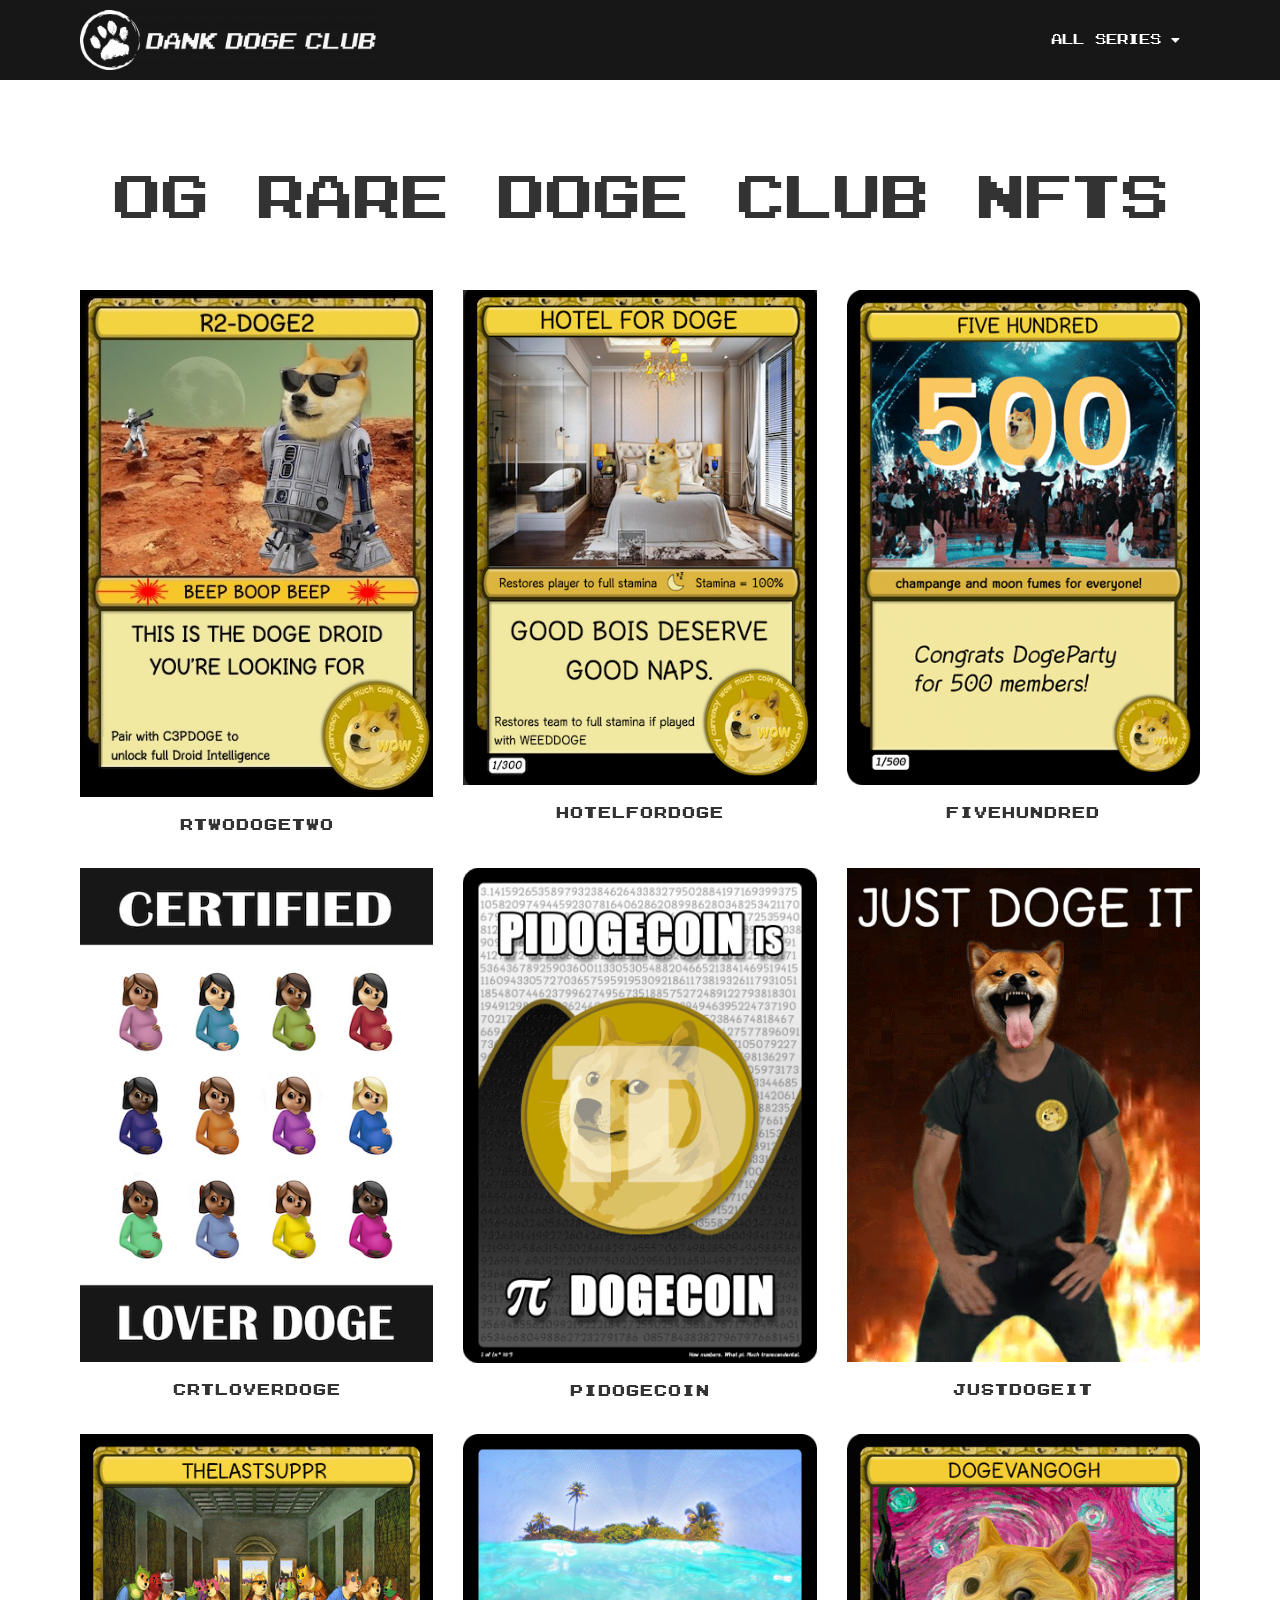
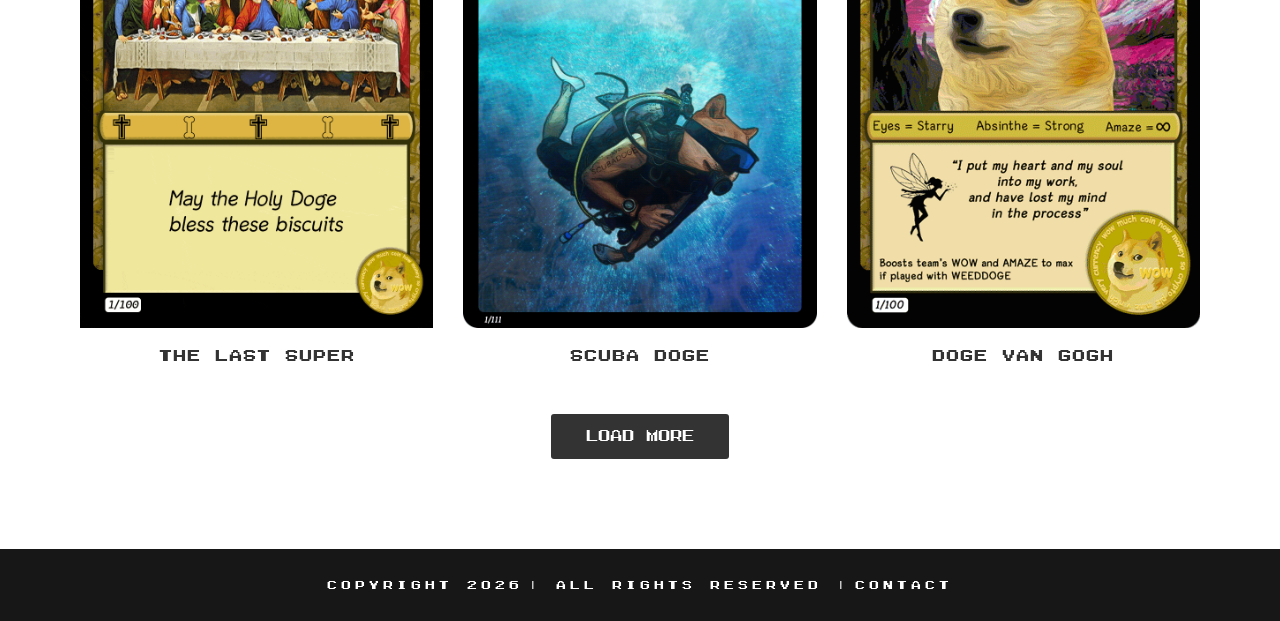
<file: category/og-rare-doge-club-nfts/index.html>
<!DOCTYPE html>
<html lang="en-US">
<head>
	<meta charset="UTF-8">
	<link rel="profile" href="https://gmpg.org/xfn/11">
	<meta name='robots' content='index, follow, max-image-preview:large, max-snippet:-1, max-video-preview:-1' />

            <script data-no-defer="1" data-ezscrex="false" data-cfasync="false" data-pagespeed-no-defer data-cookieconsent="ignore">
                var ctPublicFunctions = {"_ajax_nonce":"2255736f3a","_rest_nonce":"436ca7d9c3","_ajax_url":"\/wp-admin\/admin-ajax.php","_rest_url":"\/wp-json\/","data__cookies_type":"none","data__ajax_type":"admin_ajax","bot_detector_enabled":false,"data__frontend_data_log_enabled":1,"cookiePrefix":"","wprocket_detected":false,"host_url":"dankdogeclub.com","text__ee_click_to_select":"Click to select the whole data","text__ee_original_email":"The complete one is","text__ee_got_it":"Got it","text__ee_blocked":"Blocked","text__ee_cannot_connect":"Cannot connect","text__ee_cannot_decode":"Can not decode email. Unknown reason","text__ee_email_decoder":"CleanTalk email decoder","text__ee_wait_for_decoding":"The magic is on the way!","text__ee_decoding_process":"Please wait a few seconds while we decode the contact data."}
            </script>
        
            <script data-no-defer="1" data-ezscrex="false" data-cfasync="false" data-pagespeed-no-defer data-cookieconsent="ignore">
                var ctPublic = {"_ajax_nonce":"2255736f3a","settings__forms__check_internal":0,"settings__forms__check_external":0,"settings__forms__force_protection":0,"settings__forms__search_test":1,"settings__forms__wc_add_to_cart":0,"bot_detector_enabled":false,"settings__sfw__anti_crawler":0,"blog_home":"\/","pixel__setting":"3","pixel__enabled":true,"pixel__url":"https:\/\/moderate2-v4.cleantalk.org\/pixel\/fdb3be78686d6e6411f995d10f5e4953.gif","data__email_check_before_post":1,"data__email_check_exist_post":0,"data__cookies_type":"none","data__key_is_ok":true,"data__visible_fields_required":true,"wl_brandname":"Anti-Spam by CleanTalk","wl_brandname_short":"CleanTalk","ct_checkjs_key":"e646022950d55bfd689ca42f5f6982c02547f7b69e09e1cd12084a8f050c5528","emailEncoderPassKey":"4ed953d738c4189ad1ba31f086c118c5","bot_detector_forms_excluded":"W10=","advancedCacheExists":false,"varnishCacheExists":false,"wc_ajax_add_to_cart":false}
            </script>
        <meta name="viewport" content="width=device-width, initial-scale=1">		<script>
		(function(){
			window.ecsSchemeConfig={systemAuto:false};
			var m=document.cookie.match(/(?:^|;\s*)ecs_color_scheme=([^;]+)/);
			if(m&&m[1]==='alt'){
				document.documentElement.setAttribute('data-ecs-scheme','alt');
			}else if(!m&&false){
				if(window.matchMedia&&window.matchMedia('(prefers-color-scheme:dark)').matches){
					document.documentElement.setAttribute('data-ecs-scheme','alt');
				}
			}
		})();
		</script>
		
	<!-- This site is optimized with the Yoast SEO plugin v27.6 - https://yoast.com/product/yoast-seo-wordpress/ -->
	<title>OG Rare Doge Club NFTs Archives - Dank Doge Club</title>
	<link rel="canonical" href="/category/og-rare-doge-club-nfts/" />
	<link rel="next" href="/category/og-rare-doge-club-nfts/page/2/" />
	<meta property="og:locale" content="en_US" />
	<meta property="og:type" content="article" />
	<meta property="og:title" content="OG Rare Doge Club NFTs Archives - Dank Doge Club" />
	<meta property="og:url" content="/category/og-rare-doge-club-nfts/" />
	<meta property="og:site_name" content="Dank Doge Club" />
	<meta name="twitter:card" content="summary_large_image" />
	<script type="application/ld+json" class="yoast-schema-graph">{"@context":"https:\/\/schema.org","@graph":[{"@type":"CollectionPage","@id":"\/category\/og-rare-doge-club-nfts\/","url":"\/category\/og-rare-doge-club-nfts\/","name":"OG Rare Doge Club NFTs Archives - Dank Doge Club","isPartOf":{"@id":"\/#website"},"primaryImageOfPage":{"@id":"\/category\/og-rare-doge-club-nfts\/#primaryimage"},"image":{"@id":"\/category\/og-rare-doge-club-nfts\/#primaryimage"},"thumbnailUrl":"\/wp-content\/uploads\/2022\/02\/RTWODOGETWO.jpg","breadcrumb":{"@id":"\/category\/og-rare-doge-club-nfts\/#breadcrumb"},"inLanguage":"en-US"},{"@type":"ImageObject","inLanguage":"en-US","@id":"\/category\/og-rare-doge-club-nfts\/#primaryimage","url":"\/wp-content\/uploads\/2022\/02\/RTWODOGETWO.jpg","contentUrl":"\/wp-content\/uploads\/2022\/02\/RTWODOGETWO.jpg","width":390,"height":559},{"@type":"BreadcrumbList","@id":"\/category\/og-rare-doge-club-nfts\/#breadcrumb","itemListElement":[{"@type":"ListItem","position":1,"name":"Home","item":"\/"},{"@type":"ListItem","position":2,"name":"OG Rare Doge Club NFTs"}]},{"@type":"WebSite","@id":"\/#website","url":"\/","name":"Dank Doge Club","description":"An NFT Club for the Dankest of Doges","publisher":{"@id":"\/#organization"},"potentialAction":[{"@type":"SearchAction","target":{"@type":"EntryPoint","urlTemplate":"\/?s={search_term_string}"},"query-input":{"@type":"PropertyValueSpecification","valueRequired":true,"valueName":"search_term_string"}}],"inLanguage":"en-US"},{"@type":"Organization","@id":"\/#organization","name":"Dank Doge Club","url":"\/","logo":{"@type":"ImageObject","inLanguage":"en-US","@id":"\/#\/schema\/logo\/image\/","url":"\/wp-content\/uploads\/2022\/04\/DDC_White.png","contentUrl":"\/wp-content\/uploads\/2022\/04\/DDC_White.png","width":10986,"height":2210,"caption":"Dank Doge Club"},"image":{"@id":"\/#\/schema\/logo\/image\/"}}]}</script>
	<!-- / Yoast SEO plugin. -->


<link rel='dns-prefetch' href='//fonts.googleapis.com' />
<link href='https://fonts.gstatic.com' crossorigin rel='preconnect' />
<link rel="alternate" type="application/rss+xml" title="Dank Doge Club &raquo; Feed" href="/feed/" />
<link rel="alternate" type="application/rss+xml" title="Dank Doge Club &raquo; Comments Feed" href="/comments/feed/" />
<link rel="alternate" type="application/rss+xml" title="Dank Doge Club &raquo; OG Rare Doge Club NFTs Category Feed" href="/category/og-rare-doge-club-nfts/feed/" />
<style id="wp-img-auto-sizes-contain-inline-css">
img:is([sizes=auto i],[sizes^="auto," i]){contain-intrinsic-size:3000px 1500px}
/*# sourceURL=wp-img-auto-sizes-contain-inline-css */
</style>
<link rel='stylesheet' id='dce-dynamic-visibility-style-css' href='/wp-content/plugins/dynamic-visibility-for-elementor/assets/css/dynamic-visibility.css?ver=6.0.2' media='all' />
<style id="wp-emoji-styles-inline-css">

	img.wp-smiley, img.emoji {
		display: inline !important;
		border: none !important;
		box-shadow: none !important;
		height: 1em !important;
		width: 1em !important;
		margin: 0 0.07em !important;
		vertical-align: -0.1em !important;
		background: none !important;
		padding: 0 !important;
	}
/*# sourceURL=wp-emoji-styles-inline-css */
</style>
<link rel='stylesheet' id='wp-block-library-css' href='/wp-includes/css/dist/block-library/style.min.css?ver=7.0' media='all' />
<style id="global-styles-inline-css">
:root{--wp--preset--aspect-ratio--square: 1;--wp--preset--aspect-ratio--4-3: 4/3;--wp--preset--aspect-ratio--3-4: 3/4;--wp--preset--aspect-ratio--3-2: 3/2;--wp--preset--aspect-ratio--2-3: 2/3;--wp--preset--aspect-ratio--16-9: 16/9;--wp--preset--aspect-ratio--9-16: 9/16;--wp--preset--color--black: #000000;--wp--preset--color--cyan-bluish-gray: #abb8c3;--wp--preset--color--white: #ffffff;--wp--preset--color--pale-pink: #f78da7;--wp--preset--color--vivid-red: #cf2e2e;--wp--preset--color--luminous-vivid-orange: #ff6900;--wp--preset--color--luminous-vivid-amber: #fcb900;--wp--preset--color--light-green-cyan: #7bdcb5;--wp--preset--color--vivid-green-cyan: #00d084;--wp--preset--color--pale-cyan-blue: #8ed1fc;--wp--preset--color--vivid-cyan-blue: #0693e3;--wp--preset--color--vivid-purple: #9b51e0;--wp--preset--color--contrast: var(--contrast);--wp--preset--color--contrast-2: var(--contrast-2);--wp--preset--color--contrast-3: var(--contrast-3);--wp--preset--color--base: var(--base);--wp--preset--color--base-2: var(--base-2);--wp--preset--color--base-3: var(--base-3);--wp--preset--color--accent: var(--accent);--wp--preset--gradient--vivid-cyan-blue-to-vivid-purple: linear-gradient(135deg,rgb(6,147,227) 0%,rgb(155,81,224) 100%);--wp--preset--gradient--light-green-cyan-to-vivid-green-cyan: linear-gradient(135deg,rgb(122,220,180) 0%,rgb(0,208,130) 100%);--wp--preset--gradient--luminous-vivid-amber-to-luminous-vivid-orange: linear-gradient(135deg,rgb(252,185,0) 0%,rgb(255,105,0) 100%);--wp--preset--gradient--luminous-vivid-orange-to-vivid-red: linear-gradient(135deg,rgb(255,105,0) 0%,rgb(207,46,46) 100%);--wp--preset--gradient--very-light-gray-to-cyan-bluish-gray: linear-gradient(135deg,rgb(238,238,238) 0%,rgb(169,184,195) 100%);--wp--preset--gradient--cool-to-warm-spectrum: linear-gradient(135deg,rgb(74,234,220) 0%,rgb(151,120,209) 20%,rgb(207,42,186) 40%,rgb(238,44,130) 60%,rgb(251,105,98) 80%,rgb(254,248,76) 100%);--wp--preset--gradient--blush-light-purple: linear-gradient(135deg,rgb(255,206,236) 0%,rgb(152,150,240) 100%);--wp--preset--gradient--blush-bordeaux: linear-gradient(135deg,rgb(254,205,165) 0%,rgb(254,45,45) 50%,rgb(107,0,62) 100%);--wp--preset--gradient--luminous-dusk: linear-gradient(135deg,rgb(255,203,112) 0%,rgb(199,81,192) 50%,rgb(65,88,208) 100%);--wp--preset--gradient--pale-ocean: linear-gradient(135deg,rgb(255,245,203) 0%,rgb(182,227,212) 50%,rgb(51,167,181) 100%);--wp--preset--gradient--electric-grass: linear-gradient(135deg,rgb(202,248,128) 0%,rgb(113,206,126) 100%);--wp--preset--gradient--midnight: linear-gradient(135deg,rgb(2,3,129) 0%,rgb(40,116,252) 100%);--wp--preset--font-size--small: 13px;--wp--preset--font-size--medium: 20px;--wp--preset--font-size--large: 36px;--wp--preset--font-size--x-large: 42px;--wp--preset--font-family--zig: zig;--wp--preset--spacing--20: 0.44rem;--wp--preset--spacing--30: 0.67rem;--wp--preset--spacing--40: 1rem;--wp--preset--spacing--50: 1.5rem;--wp--preset--spacing--60: 2.25rem;--wp--preset--spacing--70: 3.38rem;--wp--preset--spacing--80: 5.06rem;--wp--preset--shadow--natural: 6px 6px 9px rgba(0, 0, 0, 0.2);--wp--preset--shadow--deep: 12px 12px 50px rgba(0, 0, 0, 0.4);--wp--preset--shadow--sharp: 6px 6px 0px rgba(0, 0, 0, 0.2);--wp--preset--shadow--outlined: 6px 6px 0px -3px rgb(255, 255, 255), 6px 6px rgb(0, 0, 0);--wp--preset--shadow--crisp: 6px 6px 0px rgb(0, 0, 0);}:where(body) { margin: 0; }.wp-site-blocks > .alignleft { float: left; margin-right: 2em; }.wp-site-blocks > .alignright { float: right; margin-left: 2em; }.wp-site-blocks > .aligncenter { justify-content: center; margin-left: auto; margin-right: auto; }:where(.is-layout-flex){gap: 0.5em;}:where(.is-layout-grid){gap: 0.5em;}.is-layout-flow > .alignleft{float: left;margin-inline-start: 0;margin-inline-end: 2em;}.is-layout-flow > .alignright{float: right;margin-inline-start: 2em;margin-inline-end: 0;}.is-layout-flow > .aligncenter{margin-left: auto !important;margin-right: auto !important;}.is-layout-constrained > .alignleft{float: left;margin-inline-start: 0;margin-inline-end: 2em;}.is-layout-constrained > .alignright{float: right;margin-inline-start: 2em;margin-inline-end: 0;}.is-layout-constrained > .aligncenter{margin-left: auto !important;margin-right: auto !important;}.is-layout-constrained > :where(:not(.alignleft):not(.alignright):not(.alignfull)){margin-left: auto !important;margin-right: auto !important;}body .is-layout-flex{display: flex;}.is-layout-flex{flex-wrap: wrap;align-items: center;}.is-layout-flex > :is(*, div){margin: 0;}body .is-layout-grid{display: grid;}.is-layout-grid > :is(*, div){margin: 0;}body{padding-top: 0px;padding-right: 0px;padding-bottom: 0px;padding-left: 0px;}:root :where(.wp-element-button, .wp-block-button__link){background-color: #32373c;border-width: 0;color: #fff;font-family: inherit;font-size: inherit;font-style: inherit;font-weight: inherit;letter-spacing: inherit;line-height: inherit;padding-top: calc(0.667em + 2px);padding-right: calc(1.333em + 2px);padding-bottom: calc(0.667em + 2px);padding-left: calc(1.333em + 2px);text-decoration: none;text-transform: inherit;}.has-black-color{color: var(--wp--preset--color--black) !important;}.has-cyan-bluish-gray-color{color: var(--wp--preset--color--cyan-bluish-gray) !important;}.has-white-color{color: var(--wp--preset--color--white) !important;}.has-pale-pink-color{color: var(--wp--preset--color--pale-pink) !important;}.has-vivid-red-color{color: var(--wp--preset--color--vivid-red) !important;}.has-luminous-vivid-orange-color{color: var(--wp--preset--color--luminous-vivid-orange) !important;}.has-luminous-vivid-amber-color{color: var(--wp--preset--color--luminous-vivid-amber) !important;}.has-light-green-cyan-color{color: var(--wp--preset--color--light-green-cyan) !important;}.has-vivid-green-cyan-color{color: var(--wp--preset--color--vivid-green-cyan) !important;}.has-pale-cyan-blue-color{color: var(--wp--preset--color--pale-cyan-blue) !important;}.has-vivid-cyan-blue-color{color: var(--wp--preset--color--vivid-cyan-blue) !important;}.has-vivid-purple-color{color: var(--wp--preset--color--vivid-purple) !important;}.has-contrast-color{color: var(--wp--preset--color--contrast) !important;}.has-contrast-2-color{color: var(--wp--preset--color--contrast-2) !important;}.has-contrast-3-color{color: var(--wp--preset--color--contrast-3) !important;}.has-base-color{color: var(--wp--preset--color--base) !important;}.has-base-2-color{color: var(--wp--preset--color--base-2) !important;}.has-base-3-color{color: var(--wp--preset--color--base-3) !important;}.has-accent-color{color: var(--wp--preset--color--accent) !important;}.has-black-background-color{background-color: var(--wp--preset--color--black) !important;}.has-cyan-bluish-gray-background-color{background-color: var(--wp--preset--color--cyan-bluish-gray) !important;}.has-white-background-color{background-color: var(--wp--preset--color--white) !important;}.has-pale-pink-background-color{background-color: var(--wp--preset--color--pale-pink) !important;}.has-vivid-red-background-color{background-color: var(--wp--preset--color--vivid-red) !important;}.has-luminous-vivid-orange-background-color{background-color: var(--wp--preset--color--luminous-vivid-orange) !important;}.has-luminous-vivid-amber-background-color{background-color: var(--wp--preset--color--luminous-vivid-amber) !important;}.has-light-green-cyan-background-color{background-color: var(--wp--preset--color--light-green-cyan) !important;}.has-vivid-green-cyan-background-color{background-color: var(--wp--preset--color--vivid-green-cyan) !important;}.has-pale-cyan-blue-background-color{background-color: var(--wp--preset--color--pale-cyan-blue) !important;}.has-vivid-cyan-blue-background-color{background-color: var(--wp--preset--color--vivid-cyan-blue) !important;}.has-vivid-purple-background-color{background-color: var(--wp--preset--color--vivid-purple) !important;}.has-contrast-background-color{background-color: var(--wp--preset--color--contrast) !important;}.has-contrast-2-background-color{background-color: var(--wp--preset--color--contrast-2) !important;}.has-contrast-3-background-color{background-color: var(--wp--preset--color--contrast-3) !important;}.has-base-background-color{background-color: var(--wp--preset--color--base) !important;}.has-base-2-background-color{background-color: var(--wp--preset--color--base-2) !important;}.has-base-3-background-color{background-color: var(--wp--preset--color--base-3) !important;}.has-accent-background-color{background-color: var(--wp--preset--color--accent) !important;}.has-black-border-color{border-color: var(--wp--preset--color--black) !important;}.has-cyan-bluish-gray-border-color{border-color: var(--wp--preset--color--cyan-bluish-gray) !important;}.has-white-border-color{border-color: var(--wp--preset--color--white) !important;}.has-pale-pink-border-color{border-color: var(--wp--preset--color--pale-pink) !important;}.has-vivid-red-border-color{border-color: var(--wp--preset--color--vivid-red) !important;}.has-luminous-vivid-orange-border-color{border-color: var(--wp--preset--color--luminous-vivid-orange) !important;}.has-luminous-vivid-amber-border-color{border-color: var(--wp--preset--color--luminous-vivid-amber) !important;}.has-light-green-cyan-border-color{border-color: var(--wp--preset--color--light-green-cyan) !important;}.has-vivid-green-cyan-border-color{border-color: var(--wp--preset--color--vivid-green-cyan) !important;}.has-pale-cyan-blue-border-color{border-color: var(--wp--preset--color--pale-cyan-blue) !important;}.has-vivid-cyan-blue-border-color{border-color: var(--wp--preset--color--vivid-cyan-blue) !important;}.has-vivid-purple-border-color{border-color: var(--wp--preset--color--vivid-purple) !important;}.has-contrast-border-color{border-color: var(--wp--preset--color--contrast) !important;}.has-contrast-2-border-color{border-color: var(--wp--preset--color--contrast-2) !important;}.has-contrast-3-border-color{border-color: var(--wp--preset--color--contrast-3) !important;}.has-base-border-color{border-color: var(--wp--preset--color--base) !important;}.has-base-2-border-color{border-color: var(--wp--preset--color--base-2) !important;}.has-base-3-border-color{border-color: var(--wp--preset--color--base-3) !important;}.has-accent-border-color{border-color: var(--wp--preset--color--accent) !important;}.has-vivid-cyan-blue-to-vivid-purple-gradient-background{background: var(--wp--preset--gradient--vivid-cyan-blue-to-vivid-purple) !important;}.has-light-green-cyan-to-vivid-green-cyan-gradient-background{background: var(--wp--preset--gradient--light-green-cyan-to-vivid-green-cyan) !important;}.has-luminous-vivid-amber-to-luminous-vivid-orange-gradient-background{background: var(--wp--preset--gradient--luminous-vivid-amber-to-luminous-vivid-orange) !important;}.has-luminous-vivid-orange-to-vivid-red-gradient-background{background: var(--wp--preset--gradient--luminous-vivid-orange-to-vivid-red) !important;}.has-very-light-gray-to-cyan-bluish-gray-gradient-background{background: var(--wp--preset--gradient--very-light-gray-to-cyan-bluish-gray) !important;}.has-cool-to-warm-spectrum-gradient-background{background: var(--wp--preset--gradient--cool-to-warm-spectrum) !important;}.has-blush-light-purple-gradient-background{background: var(--wp--preset--gradient--blush-light-purple) !important;}.has-blush-bordeaux-gradient-background{background: var(--wp--preset--gradient--blush-bordeaux) !important;}.has-luminous-dusk-gradient-background{background: var(--wp--preset--gradient--luminous-dusk) !important;}.has-pale-ocean-gradient-background{background: var(--wp--preset--gradient--pale-ocean) !important;}.has-electric-grass-gradient-background{background: var(--wp--preset--gradient--electric-grass) !important;}.has-midnight-gradient-background{background: var(--wp--preset--gradient--midnight) !important;}.has-small-font-size{font-size: var(--wp--preset--font-size--small) !important;}.has-medium-font-size{font-size: var(--wp--preset--font-size--medium) !important;}.has-large-font-size{font-size: var(--wp--preset--font-size--large) !important;}.has-x-large-font-size{font-size: var(--wp--preset--font-size--x-large) !important;}.has-zig-font-family{font-family: var(--wp--preset--font-family--zig) !important;}
:root :where(.wp-block-icon svg){width: 24px;}
:where(.wp-block-post-template.is-layout-flex){gap: 1.25em;}:where(.wp-block-post-template.is-layout-grid){gap: 1.25em;}
:where(.wp-block-term-template.is-layout-flex){gap: 1.25em;}:where(.wp-block-term-template.is-layout-grid){gap: 1.25em;}
:where(.wp-block-columns.is-layout-flex){gap: 2em;}:where(.wp-block-columns.is-layout-grid){gap: 2em;}
:root :where(.wp-block-pullquote){font-size: 1.5em;line-height: 1.6;}
/*# sourceURL=global-styles-inline-css */
</style>
<link rel='stylesheet' id='cleantalk-public-css-css' href='/wp-content/plugins/cleantalk-spam-protect/css/cleantalk-public.min.css?ver=6.79_1779402368' media='all' />
<link rel='stylesheet' id='cleantalk-email-decoder-css-css' href='/wp-content/plugins/cleantalk-spam-protect/css/cleantalk-email-decoder.min.css?ver=6.79_1779402368' media='all' />
<link rel='stylesheet' id='SFSImainCss-css' href='/wp-content/plugins/ultimate-social-media-icons/css/sfsi-style.css?ver=2.9.8' media='all' />
<link rel='stylesheet' id='uaf_client_css-css' href='/wp-content/uploads/useanyfont/uaf.css?ver=1764818076' media='all' />
<link rel='stylesheet' id='generate-style-css' href='/wp-content/themes/generatepress/assets/css/main.min.css?ver=3.1.3' media='all' />
<style id="generate-style-inline-css">
body{background-color:#ffffff;color:var(--contrast);}a{color:var(--accent);}a{text-decoration:underline;}.entry-title a, .site-branding a, a.button, .wp-block-button__link, .main-navigation a{text-decoration:none;}a:hover, a:focus, a:active{color:var(--contrast);}.wp-block-group__inner-container{max-width:1200px;margin-left:auto;margin-right:auto;}:root{--contrast:#222222;--contrast-2:#575760;--contrast-3:#b2b2be;--base:#f0f0f0;--base-2:#f7f8f9;--base-3:#ffffff;--accent:#1e73be;}.has-contrast-color{color:#222222;}.has-contrast-background-color{background-color:#222222;}.has-contrast-2-color{color:#575760;}.has-contrast-2-background-color{background-color:#575760;}.has-contrast-3-color{color:#b2b2be;}.has-contrast-3-background-color{background-color:#b2b2be;}.has-base-color{color:#f0f0f0;}.has-base-background-color{background-color:#f0f0f0;}.has-base-2-color{color:#f7f8f9;}.has-base-2-background-color{background-color:#f7f8f9;}.has-base-3-color{color:#ffffff;}.has-base-3-background-color{background-color:#ffffff;}.has-accent-color{color:#1e73be;}.has-accent-background-color{background-color:#1e73be;}body, button, input, select, textarea{font-family:Inter, sans-serif;font-size:16px;}.top-bar{background-color:#636363;color:#ffffff;}.top-bar a{color:#ffffff;}.top-bar a:hover{color:#303030;}.site-header{background-color:var(--base-3);}.main-title a,.main-title a:hover{color:var(--contrast);}.site-description{color:var(--contrast-2);}.mobile-menu-control-wrapper .menu-toggle,.mobile-menu-control-wrapper .menu-toggle:hover,.mobile-menu-control-wrapper .menu-toggle:focus,.has-inline-mobile-toggle #site-navigation.toggled{background-color:rgba(0, 0, 0, 0.02);}.main-navigation,.main-navigation ul ul{background-color:var(--base-3);}.main-navigation .main-nav ul li a, .main-navigation .menu-toggle, .main-navigation .menu-bar-items{color:var(--contrast);}.main-navigation .main-nav ul li:not([class*="current-menu-"]):hover > a, .main-navigation .main-nav ul li:not([class*="current-menu-"]):focus > a, .main-navigation .main-nav ul li.sfHover:not([class*="current-menu-"]) > a, .main-navigation .menu-bar-item:hover > a, .main-navigation .menu-bar-item.sfHover > a{color:var(--accent);}button.menu-toggle:hover,button.menu-toggle:focus{color:var(--contrast);}.main-navigation .main-nav ul li[class*="current-menu-"] > a{color:var(--accent);}.navigation-search input[type="search"],.navigation-search input[type="search"]:active, .navigation-search input[type="search"]:focus, .main-navigation .main-nav ul li.search-item.active > a, .main-navigation .menu-bar-items .search-item.active > a{color:var(--accent);}.main-navigation ul ul{background-color:var(--base);}.separate-containers .inside-article, .separate-containers .comments-area, .separate-containers .page-header, .one-container .container, .separate-containers .paging-navigation, .inside-page-header{background-color:var(--base-3);}.entry-title a{color:var(--contrast);}.entry-title a:hover{color:var(--contrast-2);}.entry-meta{color:var(--contrast-2);}.sidebar .widget{background-color:var(--base-3);}.footer-widgets{background-color:var(--base-3);}.site-info{background-color:var(--base-3);}input[type="text"],input[type="email"],input[type="url"],input[type="password"],input[type="search"],input[type="tel"],input[type="number"],textarea,select{color:var(--contrast);background-color:var(--base-2);border-color:var(--base);}input[type="text"]:focus,input[type="email"]:focus,input[type="url"]:focus,input[type="password"]:focus,input[type="search"]:focus,input[type="tel"]:focus,input[type="number"]:focus,textarea:focus,select:focus{color:var(--contrast);background-color:var(--base-2);border-color:var(--contrast-3);}button,html input[type="button"],input[type="reset"],input[type="submit"],a.button,a.wp-block-button__link:not(.has-background){color:#ffffff;background-color:#55555e;}button:hover,html input[type="button"]:hover,input[type="reset"]:hover,input[type="submit"]:hover,a.button:hover,button:focus,html input[type="button"]:focus,input[type="reset"]:focus,input[type="submit"]:focus,a.button:focus,a.wp-block-button__link:not(.has-background):active,a.wp-block-button__link:not(.has-background):focus,a.wp-block-button__link:not(.has-background):hover{color:#ffffff;background-color:#3f4047;}a.generate-back-to-top{background-color:rgba( 0,0,0,0.4 );color:#ffffff;}a.generate-back-to-top:hover,a.generate-back-to-top:focus{background-color:rgba( 0,0,0,0.6 );color:#ffffff;}@media (max-width:768px){.main-navigation .menu-bar-item:hover > a, .main-navigation .menu-bar-item.sfHover > a{background:none;color:var(--contrast);}}.nav-below-header .main-navigation .inside-navigation.grid-container, .nav-above-header .main-navigation .inside-navigation.grid-container{padding:0px 20px 0px 20px;}.site-main .wp-block-group__inner-container{padding:40px;}.separate-containers .paging-navigation{padding-top:20px;padding-bottom:20px;}.entry-content .alignwide, body:not(.no-sidebar) .entry-content .alignfull{margin-left:-40px;width:calc(100% + 80px);max-width:calc(100% + 80px);}.rtl .menu-item-has-children .dropdown-menu-toggle{padding-left:20px;}.rtl .main-navigation .main-nav ul li.menu-item-has-children > a{padding-right:20px;}@media (max-width:768px){.separate-containers .inside-article, .separate-containers .comments-area, .separate-containers .page-header, .separate-containers .paging-navigation, .one-container .site-content, .inside-page-header{padding:30px;}.site-main .wp-block-group__inner-container{padding:30px;}.inside-top-bar{padding-right:30px;padding-left:30px;}.inside-header{padding-right:30px;padding-left:30px;}.widget-area .widget{padding-top:30px;padding-right:30px;padding-bottom:30px;padding-left:30px;}.footer-widgets-container{padding-top:30px;padding-right:30px;padding-bottom:30px;padding-left:30px;}.inside-site-info{padding-right:30px;padding-left:30px;}.entry-content .alignwide, body:not(.no-sidebar) .entry-content .alignfull{margin-left:-30px;width:calc(100% + 60px);max-width:calc(100% + 60px);}.one-container .site-main .paging-navigation{margin-bottom:20px;}}/* End cached CSS */.is-right-sidebar{width:30%;}.is-left-sidebar{width:30%;}.site-content .content-area{width:70%;}@media (max-width:768px){.main-navigation .menu-toggle,.sidebar-nav-mobile:not(#sticky-placeholder){display:block;}.main-navigation ul,.gen-sidebar-nav,.main-navigation:not(.slideout-navigation):not(.toggled) .main-nav > ul,.has-inline-mobile-toggle #site-navigation .inside-navigation > *:not(.navigation-search):not(.main-nav){display:none;}.nav-align-right .inside-navigation,.nav-align-center .inside-navigation{justify-content:space-between;}.has-inline-mobile-toggle .mobile-menu-control-wrapper{display:flex;flex-wrap:wrap;}.has-inline-mobile-toggle .inside-header{flex-direction:row;text-align:left;flex-wrap:wrap;}.has-inline-mobile-toggle .header-widget,.has-inline-mobile-toggle #site-navigation{flex-basis:100%;}.nav-float-left .has-inline-mobile-toggle #site-navigation{order:10;}}
.elementor-template-full-width .site-content{display:block;}
/*# sourceURL=generate-style-inline-css */
</style>
<link rel='stylesheet' id='generate-google-fonts-css' href='https://fonts.googleapis.com/css?family=Inter:100,200,300,regular,500,600,700,800,900&#038;display=auto&#038;ver=3.1.3' media='all' />
<link rel='stylesheet' id='ecs-color-scheme-css' href='/wp-content/plugins/ele-custom-skin/modules/color-scheme/assets/css/ecs-color-scheme.css?ver=4.3.1' media='all' />
<link rel='stylesheet' id='ecs-container-layout-css' href='/wp-content/plugins/ele-custom-skin/modules/container-layout/assets/css/ecs-container-layout.css?ver=4.3.1' media='all' />
<link rel='stylesheet' id='swiper-css' href='/wp-content/plugins/elementor/assets/lib/swiper/v8/css/swiper.min.css?ver=8.4.5' media='all' />
<link rel='stylesheet' id='e-swiper-css' href='/wp-content/plugins/elementor/assets/css/conditionals/e-swiper.min.css?ver=4.0.9' media='all' />
<link rel='stylesheet' id='ecs-mobile-menu-css' href='/wp-content/plugins/ele-custom-skin/modules/mobile-menu/assets/css/ecs-mobile-menu.css?ver=4.3.1' media='all' />
<link rel='stylesheet' id='ecs-editorial-text-css' href='/wp-content/plugins/ele-custom-skin/modules/editorial-text/assets/css/ecs-editorial-text.css?ver=4.3.1' media='all' />
<link rel='stylesheet' id='elementor-icons-css' href='/wp-content/plugins/elementor/assets/lib/eicons/css/elementor-icons.min.css?ver=5.48.0' media='all' />
<link rel='stylesheet' id='elementor-frontend-css' href='/wp-content/plugins/elementor/assets/css/frontend.min.css?ver=4.0.9' media='all' />
<link rel='stylesheet' id='elementor-post-6-css' href='/wp-content/uploads/elementor/css/post-6.css?ver=1779409798' media='all' />
<link rel='stylesheet' id='elementor-pro-css' href='/wp-content/plugins/elementor-pro/assets/css/frontend.min.css?ver=3.5.2' media='all' />
<link rel='stylesheet' id='elementor-post-456-css' href='/wp-content/uploads/elementor/css/post-456.css?ver=1779414680' media='all' />
<link rel='stylesheet' id='elementor-post-277-css' href='/wp-content/uploads/elementor/css/post-277.css?ver=1779409799' media='all' />
<link rel='stylesheet' id='elementor-post-481-css' href='/wp-content/uploads/elementor/css/post-481.css?ver=1779429829' media='all' />
<link rel='stylesheet' id='ecs-styles-css' href='/wp-content/plugins/ele-custom-skin/assets/css/ecs-style.css?ver=4.3.1' media='all' />
<link rel='stylesheet' id='elementor-post-228-css' href='/wp-content/uploads/elementor/css/post-228.css?ver=1641486074' media='all' />
<link rel='stylesheet' id='elementor-gf-local-inter-css' href='/wp-content/uploads/elementor/google-fonts/css/inter.css?ver=1744833529' media='all' />
<link rel='stylesheet' id='elementor-icons-shared-0-css' href='/wp-content/plugins/elementor/assets/lib/font-awesome/css/fontawesome.min.css?ver=5.15.3' media='all' />
<link rel='stylesheet' id='elementor-icons-fa-solid-css' href='/wp-content/plugins/elementor/assets/lib/font-awesome/css/solid.min.css?ver=5.15.3' media='all' />
<script id="apbct-public-bundle_gathering.min-js-js" src="/wp-content/plugins/cleantalk-spam-protect/js/apbct-public-bundle_gathering.min.js?ver=6.79_1779402368"></script>
<script id="jquery-core-js" src="/wp-includes/js/jquery/jquery.min.js?ver=3.7.1"></script>
<script id="jquery-migrate-js" src="/wp-includes/js/jquery/jquery-migrate.min.js?ver=3.4.1"></script>
<script id="ecs_ajax_load-js-extra">
var ecs_ajax_params = {"ajaxurl":"/wp-admin/admin-ajax.php","posts":"{\"category_name\":\"og-rare-doge-club-nfts\",\"error\":\"\",\"m\":\"\",\"p\":0,\"post_parent\":\"\",\"subpost\":\"\",\"subpost_id\":\"\",\"attachment\":\"\",\"attachment_id\":0,\"name\":\"\",\"pagename\":\"\",\"page_id\":0,\"second\":\"\",\"minute\":\"\",\"hour\":\"\",\"day\":0,\"monthnum\":0,\"year\":0,\"w\":0,\"tag\":\"\",\"cat\":5,\"tag_id\":\"\",\"author\":\"\",\"author_name\":\"\",\"feed\":\"\",\"tb\":\"\",\"paged\":0,\"meta_key\":\"\",\"meta_value\":\"\",\"preview\":\"\",\"s\":\"\",\"sentence\":\"\",\"title\":\"\",\"fields\":\"all\",\"menu_order\":\"\",\"embed\":\"\",\"category__in\":[],\"category__not_in\":[],\"category__and\":[],\"post__in\":[],\"post__not_in\":[],\"post_name__in\":[],\"tag__in\":[],\"tag__not_in\":[],\"tag__and\":[],\"tag_slug__in\":[],\"tag_slug__and\":[],\"post_parent__in\":[],\"post_parent__not_in\":[],\"author__in\":[],\"author__not_in\":[],\"search_columns\":[],\"post_type\":[\"post\",\"cards\"],\"ignore_sticky_posts\":false,\"suppress_filters\":false,\"cache_results\":true,\"update_post_term_cache\":true,\"update_menu_item_cache\":false,\"lazy_load_term_meta\":true,\"update_post_meta_cache\":true,\"posts_per_page\":9,\"nopaging\":false,\"comments_per_page\":\"50\",\"no_found_rows\":false,\"order\":\"DESC\"}"};
//# sourceURL=ecs_ajax_load-js-extra
</script>
<script id="ecs_ajax_load-js" src="/wp-content/plugins/ele-custom-skin/assets/js/ecs_ajax_pagination.js?ver=4.3.1"></script>
<script id="ecs-script-js" src="/wp-content/plugins/ele-custom-skin/assets/js/ecs.js?ver=4.3.1"></script>
<link rel="https://api.w.org/" href="/wp-json/" /><link rel="alternate" title="JSON" type="application/json" href="/wp-json/wp/v2/categories/5" /><link rel="EditURI" type="application/rsd+xml" title="RSD" href="/xmlrpc.php?rsd" />

<meta name="follow.[base64]" content="w759GC5GsLg9ghHDWZSg"/><meta name="generator" content="Elementor 4.0.9; features: additional_custom_breakpoints; settings: css_print_method-external, google_font-enabled, font_display-auto">
			<style>
				.e-con.e-parent:nth-of-type(n+4):not(.e-lazyloaded):not(.e-no-lazyload),
				.e-con.e-parent:nth-of-type(n+4):not(.e-lazyloaded):not(.e-no-lazyload) * {
					background-image: none !important;
				}
				@media screen and (max-height: 1024px) {
					.e-con.e-parent:nth-of-type(n+3):not(.e-lazyloaded):not(.e-no-lazyload),
					.e-con.e-parent:nth-of-type(n+3):not(.e-lazyloaded):not(.e-no-lazyload) * {
						background-image: none !important;
					}
				}
				@media screen and (max-height: 640px) {
					.e-con.e-parent:nth-of-type(n+2):not(.e-lazyloaded):not(.e-no-lazyload),
					.e-con.e-parent:nth-of-type(n+2):not(.e-lazyloaded):not(.e-no-lazyload) * {
						background-image: none !important;
					}
				}
			</style>
			<style class="wp-fonts-local">
@font-face{font-family:zig;font-style:normal;font-weight:400;font-display:fallback;src:url('/wp-content/uploads/useanyfont/6868Zig.woff2') format('woff2');}
</style>
<link rel="icon" href="/wp-content/uploads/2022/01/RDC_Favicon-1-150x150.png" sizes="32x32" />
<link rel="icon" href="/wp-content/uploads/2022/01/RDC_Favicon-1-298x300.png" sizes="192x192" />
<link rel="apple-touch-icon" href="/wp-content/uploads/2022/01/RDC_Favicon-1-298x300.png" />
<meta name="msapplication-TileImage" content="/wp-content/uploads/2022/01/RDC_Favicon-1.png" />
</head>

<body class="archive category category-og-rare-doge-club-nfts category-5 wp-custom-logo wp-embed-responsive wp-theme-generatepress sfsi_actvite_theme_default right-sidebar nav-float-right separate-containers header-aligned-left dropdown-hover elementor-default elementor-template-full-width elementor-kit-6 elementor-page-481 full-width-content" itemtype="https://schema.org/Blog" itemscope>
	<a class="screen-reader-text skip-link" href="#content" title="Skip to content">Skip to content</a>		<div data-elementor-type="header" data-elementor-id="456" class="elementor elementor-456 elementor-location-header">
		<div class="elementor-section-wrap">
					<section class="elementor-section elementor-top-section elementor-element elementor-element-16e874d ang-section-padding-narrow elementor-section-boxed elementor-section-height-default elementor-section-height-default elementor-repeater-item-none elementor-repeater-item-none_hover" data-id="16e874d" data-element_type="section" data-e-type="section" data-settings="{&quot;background_background&quot;:&quot;classic&quot;,&quot;sticky&quot;:&quot;top&quot;,&quot;sticky_effects_offset&quot;:100,&quot;sticky_on&quot;:[&quot;desktop&quot;,&quot;tablet&quot;,&quot;mobile&quot;],&quot;sticky_offset&quot;:0}">
						<div class="elementor-container elementor-column-gap-default">
					<div class="elementor-column elementor-col-50 elementor-top-column elementor-element elementor-element-2f5b879 elementor-repeater-item-none elementor-repeater-item-none_hover" data-id="2f5b879" data-element_type="column" data-e-type="column">
			<div class="elementor-widget-wrap elementor-element-populated">
						<div class="elementor-element elementor-element-bdcd6f0 elementor-repeater-item-none elementor-repeater-item-none_hover elementor-widget elementor-widget-theme-site-logo elementor-widget-image" data-id="bdcd6f0" data-element_type="widget" data-e-type="widget" data-widget_type="theme-site-logo.default">
				<div class="elementor-widget-container">
																<a href="">
							<img fetchpriority="high" width="10986" height="2210" src="/wp-content/uploads/2022/04/DDC_White.png" class="attachment-full size-full wp-image-1243" alt="The Dankest" srcset="/wp-content/uploads/2022/04/DDC_White.png 10986w, /wp-content/uploads/2022/04/DDC_White-300x60.png 300w, /wp-content/uploads/2022/04/DDC_White-1024x206.png 1024w, /wp-content/uploads/2022/04/DDC_White-768x154.png 768w, /wp-content/uploads/2022/04/DDC_White-1536x309.png 1536w, /wp-content/uploads/2022/04/DDC_White-2048x412.png 2048w" sizes="(max-width: 10986px) 100vw, 10986px" />								</a>
															</div>
				</div>
					</div>
		</div>
				<div class="elementor-column elementor-col-50 elementor-top-column elementor-element elementor-element-2b1c937 elementor-repeater-item-none elementor-repeater-item-none_hover" data-id="2b1c937" data-element_type="column" data-e-type="column">
			<div class="elementor-widget-wrap elementor-element-populated">
						<div class="elementor-element elementor-element-1fbc911 e--pointer-none ecs-toggle-align-right elementor-nav-menu--dropdown-mobile elementor-nav-menu--stretch ecs-nav-layout-horizontal elementor-nav-menu--toggle elementor-nav-menu--burger elementor-repeater-item-none elementor-repeater-item-none_hover elementor-widget elementor-widget-nav-menu" data-id="1fbc911" data-element_type="widget" data-e-type="widget" data-settings="{&quot;full_width&quot;:&quot;stretch&quot;,&quot;layout&quot;:&quot;horizontal&quot;,&quot;submenu_icon&quot;:{&quot;value&quot;:&quot;&lt;i class=\&quot;fas fa-caret-down\&quot;&gt;&lt;\/i&gt;&quot;,&quot;library&quot;:&quot;fa-solid&quot;},&quot;toggle&quot;:&quot;burger&quot;}" data-widget_type="nav-menu.default">
				<div class="elementor-widget-container">
								<nav migration_allowed="1" migrated="0" role="navigation" class="elementor-nav-menu--main elementor-nav-menu__container elementor-nav-menu--layout-horizontal e--pointer-none">
				<ul id="menu-1-1fbc911" class="elementor-nav-menu">

<li class="menu-item menu-item-type-post_type menu-item-object-page current-menu-ancestor current-menu-parent current_page_parent current_page_ancestor menu-item-has-children menu-item-48"><a href="/all-series/" class="elementor-item">All Series</a>
<ul class="sub-menu elementor-nav-menu--dropdown">
	<li class="menu-item menu-item-type-post_type menu-item-object-page menu-item-1307"><a href="/lifeofdoge/" class="elementor-sub-item">Life of Doge NFT Comic</a></li>
	<li class="menu-item menu-item-type-taxonomy menu-item-object-category menu-item-has-children menu-item-1095"><a href="/category/general-series/" class="elementor-sub-item">General Series</a>
	<ul class="sub-menu elementor-nav-menu--dropdown">
		<li class="menu-item menu-item-type-taxonomy menu-item-object-category menu-item-1199"><a href="/category/series-1/" class="elementor-sub-item">Series #1</a></li>
		<li class="menu-item menu-item-type-taxonomy menu-item-object-category menu-item-1053"><a href="/category/doge-to-the-moon/" class="elementor-sub-item">Series #0</a></li>
	</ul>
</li>
	<li class="menu-item menu-item-type-taxonomy menu-item-object-category current-menu-item menu-item-928"><a href="/category/og-rare-doge-club-nfts/" aria-current="page" class="elementor-sub-item elementor-item-active">OG Rare Doge Club NFTs</a></li>
	<li class="menu-item menu-item-type-taxonomy menu-item-object-category menu-item-1200"><a href="/category/the-doge-house/" class="elementor-sub-item">The Doge House</a></li>
</ul>
</li>
</ul>			</nav>
					<div class="elementor-menu-toggle" role="button" tabindex="0" aria-label="Menu Toggle" aria-expanded="false">
			<i aria-hidden="true" role="presentation" class="elementor-menu-toggle__icon--open eicon-menu-bar"></i><i aria-hidden="true" role="presentation" class="elementor-menu-toggle__icon--close eicon-close"></i>			<span class="elementor-screen-only">Menu</span>
		</div>
			<nav class="elementor-nav-menu--dropdown elementor-nav-menu__container" role="navigation" aria-hidden="true">
				<ul id="menu-2-1fbc911" class="elementor-nav-menu">

<li class="menu-item menu-item-type-post_type menu-item-object-page current-menu-ancestor current-menu-parent current_page_parent current_page_ancestor menu-item-has-children menu-item-48"><a href="/all-series/" class="elementor-item" tabindex="-1">All Series</a>
<ul class="sub-menu elementor-nav-menu--dropdown">
	<li class="menu-item menu-item-type-post_type menu-item-object-page menu-item-1307"><a href="/lifeofdoge/" class="elementor-sub-item" tabindex="-1">Life of Doge NFT Comic</a></li>
	<li class="menu-item menu-item-type-taxonomy menu-item-object-category menu-item-has-children menu-item-1095"><a href="/category/general-series/" class="elementor-sub-item" tabindex="-1">General Series</a>
	<ul class="sub-menu elementor-nav-menu--dropdown">
		<li class="menu-item menu-item-type-taxonomy menu-item-object-category menu-item-1199"><a href="/category/series-1/" class="elementor-sub-item" tabindex="-1">Series #1</a></li>
		<li class="menu-item menu-item-type-taxonomy menu-item-object-category menu-item-1053"><a href="/category/doge-to-the-moon/" class="elementor-sub-item" tabindex="-1">Series #0</a></li>
	</ul>
</li>
	<li class="menu-item menu-item-type-taxonomy menu-item-object-category current-menu-item menu-item-928"><a href="/category/og-rare-doge-club-nfts/" aria-current="page" class="elementor-sub-item elementor-item-active" tabindex="-1">OG Rare Doge Club NFTs</a></li>
	<li class="menu-item menu-item-type-taxonomy menu-item-object-category menu-item-1200"><a href="/category/the-doge-house/" class="elementor-sub-item" tabindex="-1">The Doge House</a></li>
</ul>
</li>
</ul>			</nav>
						</div>
				</div>
					</div>
		</div>
					</div>
		</section>
				</div>
		</div>
		
	<div class="site grid-container container hfeed" id="page">
				<div class="site-content" id="content">
					<div data-elementor-type="archive" data-elementor-id="481" class="elementor elementor-481 elementor-location-archive">
		<div class="elementor-section-wrap">
					<section class="elementor-section elementor-top-section elementor-element elementor-element-c6198a3 ang-section-padding-wide elementor-section-boxed elementor-section-height-default elementor-section-height-default elementor-repeater-item-none elementor-repeater-item-none_hover" data-id="c6198a3" data-element_type="section" data-e-type="section">
						<div class="elementor-container elementor-column-gap-default">
					<div class="elementor-column elementor-col-100 elementor-top-column elementor-element elementor-element-90fc847 elementor-repeater-item-none elementor-repeater-item-none_hover" data-id="90fc847" data-element_type="column" data-e-type="column">
			<div class="elementor-widget-wrap elementor-element-populated">
						<div class="elementor-element elementor-element-a22c45e elementor-repeater-item-none elementor-repeater-item-none_hover elementor-widget elementor-widget-theme-archive-title elementor-page-title elementor-widget-heading" data-id="a22c45e" data-element_type="widget" data-e-type="widget" data-widget_type="theme-archive-title.default">
				<div class="elementor-widget-container">
					<h1 class="elementor-heading-title elementor-size-default">OG Rare Doge Club NFTs</h1>				</div>
				</div>
				<div class="elementor-element elementor-element-e15d04b elementor-posts--thumbnail-top elementor-grid-3 elementor-grid-tablet-2 elementor-grid-mobile-1 elementor-repeater-item-none elementor-repeater-item-none_hover elementor-widget elementor-widget-archive-posts" data-id="e15d04b" data-element_type="widget" data-e-type="widget" data-settings="{&quot;archive_custom_pro_features&quot;:&quot;yes&quot;,&quot;archive_custom_masonrys&quot;:&quot;no&quot;,&quot;archive_custom_columns&quot;:&quot;3&quot;,&quot;archive_custom_columns_tablet&quot;:&quot;2&quot;,&quot;archive_custom_columns_mobile&quot;:&quot;1&quot;,&quot;archive_custom_row_gap&quot;:{&quot;unit&quot;:&quot;px&quot;,&quot;size&quot;:35,&quot;sizes&quot;:[]},&quot;archive_custom_row_gap_tablet&quot;:{&quot;unit&quot;:&quot;px&quot;,&quot;size&quot;:&quot;&quot;,&quot;sizes&quot;:[]},&quot;archive_custom_row_gap_mobile&quot;:{&quot;unit&quot;:&quot;px&quot;,&quot;size&quot;:&quot;&quot;,&quot;sizes&quot;:[]}}" data-widget_type="archive-posts.archive_custom">
				<div class="elementor-widget-container">
					      <div class="ecs-posts elementor-posts-container elementor-posts   elementor-grid elementor-posts--skin-archive_custom" data-settings="{&quot;current_page&quot;:1,&quot;max_num_pages&quot;:3,&quot;load_method&quot;:&quot;loadmore&quot;,&quot;widget_id&quot;:&quot;e15d04b&quot;,&quot;post_id&quot;:1115,&quot;theme_id&quot;:481,&quot;change_url&quot;:false,&quot;reinit_js&quot;:false}">
      		<article id="post-1115" class="elementor-post elementor-grid-item ecs-post-loop post-1115 cards type-cards status-publish has-post-thumbnail hentry category-og-rare-doge-club-nfts">
				<div data-elementor-type="loop" data-elementor-id="228" class="elementor elementor-228 elementor-location-archive post-1115 cards type-cards status-publish has-post-thumbnail hentry category-og-rare-doge-club-nfts">
		<div class="elementor-section-wrap">
					<section class="elementor-section elementor-top-section elementor-element elementor-element-a9de8a1 ang-section-padding-no elementor-section-boxed elementor-section-height-default elementor-section-height-default elementor-repeater-item-none elementor-repeater-item-none_hover" data-id="a9de8a1" data-element_type="section" data-e-type="section">
						<div class="elementor-container elementor-column-gap-default">
					<div class="elementor-column elementor-col-100 elementor-top-column elementor-element elementor-element-6d67cf8 elementor-repeater-item-none elementor-repeater-item-none_hover" data-id="6d67cf8" data-element_type="column" data-e-type="column">
			<div class="elementor-widget-wrap elementor-element-populated">
						<div class="elementor-element elementor-element-fc0e567 external_elementor-repeater-item-none_external elementor-repeater-item-none elementor-repeater-item-none_hover elementor-widget elementor-widget-image" data-id="fc0e567" data-element_type="widget" data-e-type="widget" data-widget_type="image.default">
				<div class="elementor-widget-container">
																<a href="/?cards=rtwodogetwo">
							<img width="390" height="559" src="/wp-content/uploads/2022/02/RTWODOGETWO.jpg" class="attachment-large size-large wp-image-1110" alt="" srcset="/wp-content/uploads/2022/02/RTWODOGETWO.jpg 390w, /wp-content/uploads/2022/02/RTWODOGETWO-209x300.jpg 209w" sizes="(max-width: 390px) 100vw, 390px" />								</a>
															</div>
				</div>
				<div class="elementor-element elementor-element-27dcf8b elementor-repeater-item-none elementor-repeater-item-none_hover elementor-widget elementor-widget-heading" data-id="27dcf8b" data-element_type="widget" data-e-type="widget" data-widget_type="heading.default">
				<div class="elementor-widget-container">
					<h2 class="elementor-heading-title elementor-size-default"><a href="/?cards=rtwodogetwo">RTWODOGETWO</a></h2>				</div>
				</div>
					</div>
		</div>
					</div>
		</section>
				</div>
		</div>
				</article>
				<article id="post-1113" class="elementor-post elementor-grid-item ecs-post-loop post-1113 cards type-cards status-publish has-post-thumbnail hentry category-og-rare-doge-club-nfts">
				<div data-elementor-type="loop" data-elementor-id="228" class="elementor elementor-228 elementor-location-archive post-1113 cards type-cards status-publish has-post-thumbnail hentry category-og-rare-doge-club-nfts">
		<div class="elementor-section-wrap">
					<section class="elementor-section elementor-top-section elementor-element elementor-element-a9de8a1 ang-section-padding-no elementor-section-boxed elementor-section-height-default elementor-section-height-default elementor-repeater-item-none elementor-repeater-item-none_hover" data-id="a9de8a1" data-element_type="section" data-e-type="section">
						<div class="elementor-container elementor-column-gap-default">
					<div class="elementor-column elementor-col-100 elementor-top-column elementor-element elementor-element-6d67cf8 elementor-repeater-item-none elementor-repeater-item-none_hover" data-id="6d67cf8" data-element_type="column" data-e-type="column">
			<div class="elementor-widget-wrap elementor-element-populated">
						<div class="elementor-element elementor-element-fc0e567 external_elementor-repeater-item-none_external elementor-repeater-item-none elementor-repeater-item-none_hover elementor-widget elementor-widget-image" data-id="fc0e567" data-element_type="widget" data-e-type="widget" data-widget_type="image.default">
				<div class="elementor-widget-container">
																<a href="/?cards=hotelfordoge">
							<img width="400" height="560" src="/wp-content/uploads/2022/02/HOTELFORDOGE.png" class="attachment-large size-large wp-image-1109" alt="" srcset="/wp-content/uploads/2022/02/HOTELFORDOGE.png 400w, /wp-content/uploads/2022/02/HOTELFORDOGE-214x300.png 214w" sizes="(max-width: 400px) 100vw, 400px" />								</a>
															</div>
				</div>
				<div class="elementor-element elementor-element-27dcf8b elementor-repeater-item-none elementor-repeater-item-none_hover elementor-widget elementor-widget-heading" data-id="27dcf8b" data-element_type="widget" data-e-type="widget" data-widget_type="heading.default">
				<div class="elementor-widget-container">
					<h2 class="elementor-heading-title elementor-size-default"><a href="/?cards=hotelfordoge">HOTELFORDOGE</a></h2>				</div>
				</div>
					</div>
		</div>
					</div>
		</section>
				</div>
		</div>
				</article>
				<article id="post-1107" class="elementor-post elementor-grid-item ecs-post-loop post-1107 cards type-cards status-publish has-post-thumbnail hentry category-og-rare-doge-club-nfts">
				<div data-elementor-type="loop" data-elementor-id="228" class="elementor elementor-228 elementor-location-archive post-1107 cards type-cards status-publish has-post-thumbnail hentry category-og-rare-doge-club-nfts">
		<div class="elementor-section-wrap">
					<section class="elementor-section elementor-top-section elementor-element elementor-element-a9de8a1 ang-section-padding-no elementor-section-boxed elementor-section-height-default elementor-section-height-default elementor-repeater-item-none elementor-repeater-item-none_hover" data-id="a9de8a1" data-element_type="section" data-e-type="section">
						<div class="elementor-container elementor-column-gap-default">
					<div class="elementor-column elementor-col-100 elementor-top-column elementor-element elementor-element-6d67cf8 elementor-repeater-item-none elementor-repeater-item-none_hover" data-id="6d67cf8" data-element_type="column" data-e-type="column">
			<div class="elementor-widget-wrap elementor-element-populated">
						<div class="elementor-element elementor-element-fc0e567 external_elementor-repeater-item-none_external elementor-repeater-item-none elementor-repeater-item-none_hover elementor-widget elementor-widget-image" data-id="fc0e567" data-element_type="widget" data-e-type="widget" data-widget_type="image.default">
				<div class="elementor-widget-container">
																<a href="/?cards=fivehundred">
							<img loading="lazy" width="400" height="560" src="/wp-content/uploads/2022/02/FIVEHUNDRED.gif" class="attachment-large size-large wp-image-1100" alt="" />								</a>
															</div>
				</div>
				<div class="elementor-element elementor-element-27dcf8b elementor-repeater-item-none elementor-repeater-item-none_hover elementor-widget elementor-widget-heading" data-id="27dcf8b" data-element_type="widget" data-e-type="widget" data-widget_type="heading.default">
				<div class="elementor-widget-container">
					<h2 class="elementor-heading-title elementor-size-default"><a href="/?cards=fivehundred">FIVEHUNDRED</a></h2>				</div>
				</div>
					</div>
		</div>
					</div>
		</section>
				</div>
		</div>
				</article>
				<article id="post-1106" class="elementor-post elementor-grid-item ecs-post-loop post-1106 cards type-cards status-publish has-post-thumbnail hentry category-og-rare-doge-club-nfts">
				<div data-elementor-type="loop" data-elementor-id="228" class="elementor elementor-228 elementor-location-archive post-1106 cards type-cards status-publish has-post-thumbnail hentry category-og-rare-doge-club-nfts">
		<div class="elementor-section-wrap">
					<section class="elementor-section elementor-top-section elementor-element elementor-element-a9de8a1 ang-section-padding-no elementor-section-boxed elementor-section-height-default elementor-section-height-default elementor-repeater-item-none elementor-repeater-item-none_hover" data-id="a9de8a1" data-element_type="section" data-e-type="section">
						<div class="elementor-container elementor-column-gap-default">
					<div class="elementor-column elementor-col-100 elementor-top-column elementor-element elementor-element-6d67cf8 elementor-repeater-item-none elementor-repeater-item-none_hover" data-id="6d67cf8" data-element_type="column" data-e-type="column">
			<div class="elementor-widget-wrap elementor-element-populated">
						<div class="elementor-element elementor-element-fc0e567 external_elementor-repeater-item-none_external elementor-repeater-item-none elementor-repeater-item-none_hover elementor-widget elementor-widget-image" data-id="fc0e567" data-element_type="widget" data-e-type="widget" data-widget_type="image.default">
				<div class="elementor-widget-container">
																<a href="/?cards=crtloverdoge">
							<img loading="lazy" width="400" height="560" src="/wp-content/uploads/2022/02/CRTLOVERDOGE.jpg" class="attachment-large size-large wp-image-1099" alt="" srcset="/wp-content/uploads/2022/02/CRTLOVERDOGE.jpg 400w, /wp-content/uploads/2022/02/CRTLOVERDOGE-214x300.jpg 214w" sizes="(max-width: 400px) 100vw, 400px" />								</a>
															</div>
				</div>
				<div class="elementor-element elementor-element-27dcf8b elementor-repeater-item-none elementor-repeater-item-none_hover elementor-widget elementor-widget-heading" data-id="27dcf8b" data-element_type="widget" data-e-type="widget" data-widget_type="heading.default">
				<div class="elementor-widget-container">
					<h2 class="elementor-heading-title elementor-size-default"><a href="/?cards=crtloverdoge">CRTLOVERDOGE</a></h2>				</div>
				</div>
					</div>
		</div>
					</div>
		</section>
				</div>
		</div>
				</article>
				<article id="post-1105" class="elementor-post elementor-grid-item ecs-post-loop post-1105 cards type-cards status-publish has-post-thumbnail hentry category-og-rare-doge-club-nfts">
				<div data-elementor-type="loop" data-elementor-id="228" class="elementor elementor-228 elementor-location-archive post-1105 cards type-cards status-publish has-post-thumbnail hentry category-og-rare-doge-club-nfts">
		<div class="elementor-section-wrap">
					<section class="elementor-section elementor-top-section elementor-element elementor-element-a9de8a1 ang-section-padding-no elementor-section-boxed elementor-section-height-default elementor-section-height-default elementor-repeater-item-none elementor-repeater-item-none_hover" data-id="a9de8a1" data-element_type="section" data-e-type="section">
						<div class="elementor-container elementor-column-gap-default">
					<div class="elementor-column elementor-col-100 elementor-top-column elementor-element elementor-element-6d67cf8 elementor-repeater-item-none elementor-repeater-item-none_hover" data-id="6d67cf8" data-element_type="column" data-e-type="column">
			<div class="elementor-widget-wrap elementor-element-populated">
						<div class="elementor-element elementor-element-fc0e567 external_elementor-repeater-item-none_external elementor-repeater-item-none elementor-repeater-item-none_hover elementor-widget elementor-widget-image" data-id="fc0e567" data-element_type="widget" data-e-type="widget" data-widget_type="image.default">
				<div class="elementor-widget-container">
																<a href="/?cards=pidogecoin">
							<img loading="lazy" width="731" height="1024" src="/wp-content/uploads/2022/02/PIDOGECOIN-731x1024.gif" class="attachment-large size-large wp-image-1102" alt="" srcset="/wp-content/uploads/2022/02/PIDOGECOIN-731x1024.gif 731w, /wp-content/uploads/2022/02/PIDOGECOIN-214x300.gif 214w, /wp-content/uploads/2022/02/PIDOGECOIN-768x1075.gif 768w" sizes="(max-width: 731px) 100vw, 731px" />								</a>
															</div>
				</div>
				<div class="elementor-element elementor-element-27dcf8b elementor-repeater-item-none elementor-repeater-item-none_hover elementor-widget elementor-widget-heading" data-id="27dcf8b" data-element_type="widget" data-e-type="widget" data-widget_type="heading.default">
				<div class="elementor-widget-container">
					<h2 class="elementor-heading-title elementor-size-default"><a href="/?cards=pidogecoin">PIDOGECOIN</a></h2>				</div>
				</div>
					</div>
		</div>
					</div>
		</section>
				</div>
		</div>
				</article>
				<article id="post-1104" class="elementor-post elementor-grid-item ecs-post-loop post-1104 cards type-cards status-publish has-post-thumbnail hentry category-og-rare-doge-club-nfts">
				<div data-elementor-type="loop" data-elementor-id="228" class="elementor elementor-228 elementor-location-archive post-1104 cards type-cards status-publish has-post-thumbnail hentry category-og-rare-doge-club-nfts">
		<div class="elementor-section-wrap">
					<section class="elementor-section elementor-top-section elementor-element elementor-element-a9de8a1 ang-section-padding-no elementor-section-boxed elementor-section-height-default elementor-section-height-default elementor-repeater-item-none elementor-repeater-item-none_hover" data-id="a9de8a1" data-element_type="section" data-e-type="section">
						<div class="elementor-container elementor-column-gap-default">
					<div class="elementor-column elementor-col-100 elementor-top-column elementor-element elementor-element-6d67cf8 elementor-repeater-item-none elementor-repeater-item-none_hover" data-id="6d67cf8" data-element_type="column" data-e-type="column">
			<div class="elementor-widget-wrap elementor-element-populated">
						<div class="elementor-element elementor-element-fc0e567 external_elementor-repeater-item-none_external elementor-repeater-item-none elementor-repeater-item-none_hover elementor-widget elementor-widget-image" data-id="fc0e567" data-element_type="widget" data-e-type="widget" data-widget_type="image.default">
				<div class="elementor-widget-container">
																<a href="/?cards=justdogeit">
							<img loading="lazy" width="400" height="560" src="/wp-content/uploads/2022/02/JUSTDOGEIT.gif" class="attachment-large size-large wp-image-1101" alt="" />								</a>
															</div>
				</div>
				<div class="elementor-element elementor-element-27dcf8b elementor-repeater-item-none elementor-repeater-item-none_hover elementor-widget elementor-widget-heading" data-id="27dcf8b" data-element_type="widget" data-e-type="widget" data-widget_type="heading.default">
				<div class="elementor-widget-container">
					<h2 class="elementor-heading-title elementor-size-default"><a href="/?cards=justdogeit">JUSTDOGEIT</a></h2>				</div>
				</div>
					</div>
		</div>
					</div>
		</section>
				</div>
		</div>
				</article>
				<article id="post-996" class="elementor-post elementor-grid-item ecs-post-loop post-996 cards type-cards status-publish has-post-thumbnail hentry category-og-rare-doge-club-nfts">
				<div data-elementor-type="loop" data-elementor-id="228" class="elementor elementor-228 elementor-location-archive post-996 cards type-cards status-publish has-post-thumbnail hentry category-og-rare-doge-club-nfts">
		<div class="elementor-section-wrap">
					<section class="elementor-section elementor-top-section elementor-element elementor-element-a9de8a1 ang-section-padding-no elementor-section-boxed elementor-section-height-default elementor-section-height-default elementor-repeater-item-none elementor-repeater-item-none_hover" data-id="a9de8a1" data-element_type="section" data-e-type="section">
						<div class="elementor-container elementor-column-gap-default">
					<div class="elementor-column elementor-col-100 elementor-top-column elementor-element elementor-element-6d67cf8 elementor-repeater-item-none elementor-repeater-item-none_hover" data-id="6d67cf8" data-element_type="column" data-e-type="column">
			<div class="elementor-widget-wrap elementor-element-populated">
						<div class="elementor-element elementor-element-fc0e567 external_elementor-repeater-item-none_external elementor-repeater-item-none elementor-repeater-item-none_hover elementor-widget elementor-widget-image" data-id="fc0e567" data-element_type="widget" data-e-type="widget" data-widget_type="image.default">
				<div class="elementor-widget-container">
																<a href="/?cards=the-last-super">
							<img loading="lazy" width="731" height="1024" src="/wp-content/uploads/2022/01/THELASTSUPPR-1.gif" class="attachment-large size-large wp-image-217" alt="" />								</a>
															</div>
				</div>
				<div class="elementor-element elementor-element-27dcf8b elementor-repeater-item-none elementor-repeater-item-none_hover elementor-widget elementor-widget-heading" data-id="27dcf8b" data-element_type="widget" data-e-type="widget" data-widget_type="heading.default">
				<div class="elementor-widget-container">
					<h2 class="elementor-heading-title elementor-size-default"><a href="/?cards=the-last-super">The Last Super</a></h2>				</div>
				</div>
					</div>
		</div>
					</div>
		</section>
				</div>
		</div>
				</article>
				<article id="post-977" class="elementor-post elementor-grid-item ecs-post-loop post-977 cards type-cards status-publish has-post-thumbnail hentry category-og-rare-doge-club-nfts">
				<div data-elementor-type="loop" data-elementor-id="228" class="elementor elementor-228 elementor-location-archive post-977 cards type-cards status-publish has-post-thumbnail hentry category-og-rare-doge-club-nfts">
		<div class="elementor-section-wrap">
					<section class="elementor-section elementor-top-section elementor-element elementor-element-a9de8a1 ang-section-padding-no elementor-section-boxed elementor-section-height-default elementor-section-height-default elementor-repeater-item-none elementor-repeater-item-none_hover" data-id="a9de8a1" data-element_type="section" data-e-type="section">
						<div class="elementor-container elementor-column-gap-default">
					<div class="elementor-column elementor-col-100 elementor-top-column elementor-element elementor-element-6d67cf8 elementor-repeater-item-none elementor-repeater-item-none_hover" data-id="6d67cf8" data-element_type="column" data-e-type="column">
			<div class="elementor-widget-wrap elementor-element-populated">
						<div class="elementor-element elementor-element-fc0e567 external_elementor-repeater-item-none_external elementor-repeater-item-none elementor-repeater-item-none_hover elementor-widget elementor-widget-image" data-id="fc0e567" data-element_type="widget" data-e-type="widget" data-widget_type="image.default">
				<div class="elementor-widget-container">
																<a href="/?cards=scuba-doge">
							<img loading="lazy" width="731" height="1024" src="/wp-content/uploads/2022/01/scuba-doge-1.gif" class="attachment-large size-large wp-image-215" alt="" />								</a>
															</div>
				</div>
				<div class="elementor-element elementor-element-27dcf8b elementor-repeater-item-none elementor-repeater-item-none_hover elementor-widget elementor-widget-heading" data-id="27dcf8b" data-element_type="widget" data-e-type="widget" data-widget_type="heading.default">
				<div class="elementor-widget-container">
					<h2 class="elementor-heading-title elementor-size-default"><a href="/?cards=scuba-doge">Scuba Doge</a></h2>				</div>
				</div>
					</div>
		</div>
					</div>
		</section>
				</div>
		</div>
				</article>
				<article id="post-972" class="elementor-post elementor-grid-item ecs-post-loop post-972 cards type-cards status-publish has-post-thumbnail hentry category-og-rare-doge-club-nfts">
				<div data-elementor-type="loop" data-elementor-id="228" class="elementor elementor-228 elementor-location-archive post-972 cards type-cards status-publish has-post-thumbnail hentry category-og-rare-doge-club-nfts">
		<div class="elementor-section-wrap">
					<section class="elementor-section elementor-top-section elementor-element elementor-element-a9de8a1 ang-section-padding-no elementor-section-boxed elementor-section-height-default elementor-section-height-default elementor-repeater-item-none elementor-repeater-item-none_hover" data-id="a9de8a1" data-element_type="section" data-e-type="section">
						<div class="elementor-container elementor-column-gap-default">
					<div class="elementor-column elementor-col-100 elementor-top-column elementor-element elementor-element-6d67cf8 elementor-repeater-item-none elementor-repeater-item-none_hover" data-id="6d67cf8" data-element_type="column" data-e-type="column">
			<div class="elementor-widget-wrap elementor-element-populated">
						<div class="elementor-element elementor-element-fc0e567 external_elementor-repeater-item-none_external elementor-repeater-item-none elementor-repeater-item-none_hover elementor-widget elementor-widget-image" data-id="fc0e567" data-element_type="widget" data-e-type="widget" data-widget_type="image.default">
				<div class="elementor-widget-container">
																<a href="/?cards=doge-van-gogh">
							<img loading="lazy" width="400" height="560" src="/wp-content/uploads/2022/01/DOGEVANGOGH_400x560.gif" class="attachment-large size-large wp-image-911" alt="" />								</a>
															</div>
				</div>
				<div class="elementor-element elementor-element-27dcf8b elementor-repeater-item-none elementor-repeater-item-none_hover elementor-widget elementor-widget-heading" data-id="27dcf8b" data-element_type="widget" data-e-type="widget" data-widget_type="heading.default">
				<div class="elementor-widget-container">
					<h2 class="elementor-heading-title elementor-size-default"><a href="/?cards=doge-van-gogh">Doge Van Gogh</a></h2>				</div>
				</div>
					</div>
		</div>
					</div>
		</section>
				</div>
		</div>
				</article>
				</div>
				<nav class="elementor-pagination" role="navigation" aria-label="Pagination">
					</nav>
				<nav class="elementor-button-wrapper elementor-pagination ecs-load-more-button" data-settings="{&quot;loading_text&quot;:&quot;Loading...&quot;,&quot;text&quot;:&quot;Load More&quot;,&quot;widget_id&quot;:&quot;e15d04b&quot;}">
			<a href="/?cards=rtwodogetwo/?page=2" class="elementor-button-link elementor-button " role="button">
				<span>Load More</span>
			</a>
		</nav>
						</div>
				</div>
					</div>
		</div>
					</div>
		</section>
				</div>
		</div>
		
	</div>
</div>


<div class="site-footer">
			<div data-elementor-type="footer" data-elementor-id="277" class="elementor elementor-277 elementor-location-footer">
		<div class="elementor-section-wrap">
					<section class="elementor-section elementor-top-section elementor-element elementor-element-42a7044 ang-section-padding-narrow elementor-section-boxed elementor-section-height-default elementor-section-height-default elementor-repeater-item-none elementor-repeater-item-none_hover" data-id="42a7044" data-element_type="section" data-e-type="section" data-settings="{&quot;background_background&quot;:&quot;classic&quot;}">
						<div class="elementor-container elementor-column-gap-default">
					<div class="elementor-column elementor-col-100 elementor-top-column elementor-element elementor-element-8a226fd elementor-repeater-item-none elementor-repeater-item-none_hover" data-id="8a226fd" data-element_type="column" data-e-type="column">
			<div class="elementor-widget-wrap elementor-element-populated">
						<div class="elementor-element elementor-element-387b650 elementor-widget__width-auto elementor-repeater-item-none elementor-repeater-item-none_hover elementor-widget elementor-widget-heading" data-id="387b650" data-element_type="widget" data-e-type="widget" data-widget_type="heading.default">
				<div class="elementor-widget-container">
					<h6 class="elementor-heading-title elementor-size-default">Copyright 2026</h6>				</div>
				</div>
				<div class="elementor-element elementor-element-90edf52 elementor-widget__width-auto elementor-repeater-item-none elementor-repeater-item-none_hover elementor-widget elementor-widget-heading" data-id="90edf52" data-element_type="widget" data-e-type="widget" data-widget_type="heading.default">
				<div class="elementor-widget-container">
					<h6 class="elementor-heading-title elementor-size-default">| All Rights Reserved |</h6>				</div>
				</div>
				<div class="elementor-element elementor-element-7585b82 elementor-widget__width-auto elementor-repeater-item-none elementor-repeater-item-none_hover elementor-widget elementor-widget-heading" data-id="7585b82" data-element_type="widget" data-e-type="widget" data-widget_type="heading.default">
				<div class="elementor-widget-container">
					<h6 class="elementor-heading-title elementor-size-default"><a href="https://raredogeclub.com/contact/">Contact</a></h6>				</div>
				</div>
					</div>
		</div>
					</div>
		</section>
				</div>
		</div>
		</div>

<script>				
                    document.addEventListener('DOMContentLoaded', function () {
                        setTimeout(function(){
                            if( document.querySelectorAll('[name^=ct_checkjs]').length > 0 ) {
                                if (typeof apbct_public_sendAJAX === 'function' && typeof apbct_js_keys__set_input_value === 'function') {
                                    apbct_public_sendAJAX(	
                                    { action: 'apbct_js_keys__get' },	
                                    { callback: apbct_js_keys__set_input_value })
                                }
                            }
                        },0)					    
                    })				
                </script><script type="speculationrules">
{"prefetch":[{"source":"document","where":{"and":[{"href_matches":"/*"},{"not":{"href_matches":["/wp-*.php","/wp-admin/*","/wp-content/uploads/*","/wp-content/*","/wp-content/plugins/*","/wp-content/themes/generatepress/*","/*\\?(.+)"]}},{"not":{"selector_matches":"a[rel~=\"nofollow\"]"}},{"not":{"selector_matches":".no-prefetch, .no-prefetch a"}}]},"eagerness":"conservative"}]}
</script>
                <!--facebook like and share js -->
                <div id="fb-root"></div>
                <script>
                    (function(d, s, id) {
                        var js, fjs = d.getElementsByTagName(s)[0];
                        if (d.getElementById(id)) return;
                        js = d.createElement(s);
                        js.id = id;
                        js.src = "https://connect.facebook.net/en_US/sdk.js#xfbml=1&version=v3.2";
                        fjs.parentNode.insertBefore(js, fjs);
                    }(document, 'script', 'facebook-jssdk'));
                </script>
                <script>
window.addEventListener('sfsi_functions_loaded', function() {
    if (typeof sfsi_responsive_toggle == 'function') {
        sfsi_responsive_toggle(0);
        // console.log('sfsi_responsive_toggle');

    }
})
</script>
    <script>
        window.addEventListener('sfsi_functions_loaded', function () {
            if (typeof sfsi_plugin_version == 'function') {
                sfsi_plugin_version(2.77);
            }
        });

        function sfsi_processfurther(ref) {
            var feed_id = '[base64]';
            var feedtype = 8;
            var email = jQuery(ref).find('input[name="email"]').val();
            var filter = /^(([^<>()[\]\\.,;:\s@\"]+(\.[^<>()[\]\\.,;:\s@\"]+)*)|(\".+\"))@((\[[0-9]{1,3}\.[0-9]{1,3}\.[0-9]{1,3}\.[0-9]{1,3}\])|(([a-zA-Z\-0-9]+\.)+[a-zA-Z]{2,}))$/;
            if ((email != "Enter your email") && (filter.test(email))) {
                if (feedtype == "8") {
                    var url = "https://api.follow.it/subscription-form/" + feed_id + "/" + feedtype;
                    window.open(url, "popupwindow", "scrollbars=yes,width=1080,height=760");
                    return true;
                }
            } else {
                alert("Please enter email address");
                jQuery(ref).find('input[name="email"]').focus();
                return false;
            }
        }
    </script>
    <style type="text/css" aria-selected="true">
        .sfsi_subscribe_Popinner {
             width: 100% !important;

            height: auto !important;

         padding: 18px 0px !important;

            background-color: #ffffff !important;
        }

        .sfsi_subscribe_Popinner form {
            margin: 0 20px !important;
        }

        .sfsi_subscribe_Popinner h5 {
            font-family: Helvetica,Arial,sans-serif !important;

             font-weight: bold !important;   color:#000000 !important; font-size: 16px !important;   text-align:center !important; margin: 0 0 10px !important;
            padding: 0 !important;
        }

        .sfsi_subscription_form_field {
            margin: 5px 0 !important;
            width: 100% !important;
            display: inline-flex;
            display: -webkit-inline-flex;
        }

        .sfsi_subscription_form_field input {
            width: 100% !important;
            padding: 10px 0px !important;
        }

        .sfsi_subscribe_Popinner input[type=email] {
         font-family: Helvetica,Arial,sans-serif !important;   font-style:normal !important;  color: #000000 !important;   font-size:14px !important; text-align: center !important;        }

        .sfsi_subscribe_Popinner input[type=email]::-webkit-input-placeholder {

         font-family: Helvetica,Arial,sans-serif !important;   font-style:normal !important;  color:#000000 !important; font-size: 14px !important;   text-align:center !important;        }

        .sfsi_subscribe_Popinner input[type=email]:-moz-placeholder {
            /* Firefox 18- */
         font-family: Helvetica,Arial,sans-serif !important;   font-style:normal !important;   color:#000000 !important; font-size: 14px !important;   text-align:center !important;
        }

        .sfsi_subscribe_Popinner input[type=email]::-moz-placeholder {
            /* Firefox 19+ */
         font-family: Helvetica,Arial,sans-serif !important;   font-style: normal !important;
              color:#000000 !important; font-size: 14px !important;   text-align:center !important;        }

        .sfsi_subscribe_Popinner input[type=email]:-ms-input-placeholder {

            font-family: Helvetica,Arial,sans-serif !important;  font-style:normal !important;  color: #000000 !important;  font-size:14px !important;
         text-align: center !important;        }

        .sfsi_subscribe_Popinner input[type=submit] {

         font-family: Helvetica,Arial,sans-serif !important;   font-weight: bold !important;   color:#000000 !important; font-size: 16px !important;   text-align:center !important; background-color: #dedede !important;        }

                .sfsi_shortcode_container {
            float: left;
        }

        .sfsi_shortcode_container .norm_row .sfsi_wDiv {
            position: relative !important;
        }

        .sfsi_shortcode_container .sfsi_holders {
            display: none;
        }

            </style>

    <script id="generate-a11y">!function(){"use strict";if("querySelector"in document&&"addEventListener"in window){var e=document.body;e.addEventListener("mousedown",function(){e.classList.add("using-mouse")}),e.addEventListener("keydown",function(){e.classList.remove("using-mouse")})}}();</script>			<script>
				const lazyloadRunObserver = () => {
					const lazyloadBackgrounds = document.querySelectorAll( `.e-con.e-parent:not(.e-lazyloaded)` );
					const lazyloadBackgroundObserver = new IntersectionObserver( ( entries ) => {
						entries.forEach( ( entry ) => {
							if ( entry.isIntersecting ) {
								let lazyloadBackground = entry.target;
								if( lazyloadBackground ) {
									lazyloadBackground.classList.add( 'e-lazyloaded' );
								}
								lazyloadBackgroundObserver.unobserve( entry.target );
							}
						});
					}, { rootMargin: '200px 0px 200px 0px' } );
					lazyloadBackgrounds.forEach( ( lazyloadBackground ) => {
						lazyloadBackgroundObserver.observe( lazyloadBackground );
					} );
				};
				const events = [
					'DOMContentLoaded',
					'elementor/lazyload/observe',
				];
				events.forEach( ( event ) => {
					document.addEventListener( event, lazyloadRunObserver );
				} );
			</script>
			<link rel='stylesheet' id='widget-image-css' href='/wp-content/plugins/elementor/assets/css/widget-image.min.css?ver=4.0.9' media='all' />
<link rel='stylesheet' id='widget-heading-css' href='/wp-content/plugins/elementor/assets/css/widget-heading.min.css?ver=4.0.9' media='all' />
<script id="jquery-ui-core-js" src="/wp-includes/js/jquery/ui/core.min.js?ver=1.13.3"></script>
<script id="SFSIjqueryModernizr-js" src="/wp-content/plugins/ultimate-social-media-icons/js/shuffle/modernizr.custom.min.js?ver=7.0"></script>
<script id="SFSIjqueryShuffle-js" src="/wp-content/plugins/ultimate-social-media-icons/js/shuffle/jquery.shuffle.min.js?ver=7.0"></script>
<script id="SFSIjqueryrandom-shuffle-js" src="/wp-content/plugins/ultimate-social-media-icons/js/shuffle/random-shuffle-min.js?ver=7.0"></script>
<script id="SFSICustomJs-js-extra">
var sfsi_icon_ajax_object = {"nonce":"b1528923ce","ajax_url":"/wp-admin/admin-ajax.php","plugin_url":"/wp-content/plugins/ultimate-social-media-icons/"};
//# sourceURL=SFSICustomJs-js-extra
</script>
<script id="SFSICustomJs-js" src="/wp-content/plugins/ultimate-social-media-icons/js/custom.js?ver=2.9.8"></script>
<script id="generate-menu-js-extra">
var generatepressMenu = {"toggleOpenedSubMenus":"1","openSubMenuLabel":"Open Sub-Menu","closeSubMenuLabel":"Close Sub-Menu"};
//# sourceURL=generate-menu-js-extra
</script>
<script id="generate-menu-js" src="/wp-content/themes/generatepress/assets/js/menu.min.js?ver=3.1.3"></script>
<script id="ecs-color-switcher-js" src="/wp-content/plugins/ele-custom-skin/modules/color-scheme/assets/js/ecs-color-switcher.js?ver=4.3.1"></script>
<script id="swiper-js" src="/wp-content/plugins/elementor/assets/lib/swiper/v8/swiper.min.js?ver=8.4.5"></script>
<script id="elementor-webpack-runtime-js" src="/wp-content/plugins/elementor/assets/js/webpack.runtime.min.js?ver=4.0.9"></script>
<script id="elementor-frontend-modules-js" src="/wp-content/plugins/elementor/assets/js/frontend-modules.min.js?ver=4.0.9"></script>
<script id="elementor-frontend-js-before">
var elementorFrontendConfig = {"environmentMode":{"edit":false,"wpPreview":false,"isScriptDebug":false},"i18n":{"shareOnFacebook":"Share on Facebook","shareOnTwitter":"Share on Twitter","pinIt":"Pin it","download":"Download","downloadImage":"Download image","fullscreen":"Fullscreen","zoom":"Zoom","share":"Share","playVideo":"Play Video","previous":"Previous","next":"Next","close":"Close","a11yCarouselPrevSlideMessage":"Previous slide","a11yCarouselNextSlideMessage":"Next slide","a11yCarouselFirstSlideMessage":"This is the first slide","a11yCarouselLastSlideMessage":"This is the last slide","a11yCarouselPaginationBulletMessage":"Go to slide"},"is_rtl":false,"breakpoints":{"xs":0,"sm":480,"md":768,"lg":1025,"xl":1440,"xxl":1600},"responsive":{"breakpoints":{"mobile":{"label":"Mobile Portrait","value":767,"default_value":767,"direction":"max","is_enabled":true},"mobile_extra":{"label":"Mobile Landscape","value":880,"default_value":880,"direction":"max","is_enabled":false},"tablet":{"label":"Tablet Portrait","value":1024,"default_value":1024,"direction":"max","is_enabled":true},"tablet_extra":{"label":"Tablet Landscape","value":1200,"default_value":1200,"direction":"max","is_enabled":false},"laptop":{"label":"Laptop","value":1366,"default_value":1366,"direction":"max","is_enabled":false},"widescreen":{"label":"Widescreen","value":2400,"default_value":2400,"direction":"min","is_enabled":false}},"hasCustomBreakpoints":false},"version":"4.0.9","is_static":false,"experimentalFeatures":{"additional_custom_breakpoints":true,"theme_builder_v2":true,"global_classes_should_enforce_capabilities":true,"e_variables":true,"e_opt_in_v4_page":true,"e_components":true,"e_interactions":true,"e_widget_creation":true,"import-export-customization":true,"form-submissions":true,"e_scroll_snap":true},"urls":{"assets":"\/wp-content\/plugins\/elementor\/assets\/","ajaxurl":"\/wp-admin\/admin-ajax.php","uploadUrl":"\/wp-content\/uploads"},"nonces":{"floatingButtonsClickTracking":"06cadb03a4","atomicFormsSendForm":"1f3c81b7c2"},"swiperClass":"swiper","settings":{"editorPreferences":[]},"kit":{"active_breakpoints":["viewport_mobile","viewport_tablet"],"global_image_lightbox":"yes","lightbox_enable_counter":"yes","lightbox_enable_fullscreen":"yes","lightbox_enable_zoom":"yes","lightbox_enable_share":"yes","lightbox_title_src":"title","lightbox_description_src":"description"},"post":{"id":0,"title":"OG Rare Doge Club NFTs Archives - Dank Doge Club","excerpt":""}};
//# sourceURL=elementor-frontend-js-before
</script>
<script id="elementor-frontend-js" src="/wp-content/plugins/elementor/assets/js/frontend.min.js?ver=4.0.9"></script>
<script id="ecs-slider-js" src="/wp-content/plugins/ele-custom-skin/modules/container-layout/assets/js/ecs-slider.js?ver=4.3.1"></script>
<script id="smartmenus-js" src="/wp-content/plugins/elementor-pro/assets/lib/smartmenus/jquery.smartmenus.min.js?ver=1.0.1"></script>
<script id="imagesloaded-js" src="/wp-includes/js/imagesloaded.min.js?ver=5.0.0"></script>
<script id="elementor-pro-webpack-runtime-js" src="/wp-content/plugins/elementor-pro/assets/js/webpack-pro.runtime.min.js?ver=3.5.2"></script>
<script id="elementor-pro-frontend-js-before">
var ElementorProFrontendConfig = {"ajaxurl":"\/wp-admin\/admin-ajax.php","nonce":"eef8bff9c6","urls":{"assets":"\/wp-content\/plugins\/elementor-pro\/assets\/","rest":"\/wp-json\/"},"i18n":{"toc_no_headings_found":"No headings were found on this page."},"shareButtonsNetworks":{"facebook":{"title":"Facebook","has_counter":true},"twitter":{"title":"Twitter"},"linkedin":{"title":"LinkedIn","has_counter":true},"pinterest":{"title":"Pinterest","has_counter":true},"reddit":{"title":"Reddit","has_counter":true},"vk":{"title":"VK","has_counter":true},"odnoklassniki":{"title":"OK","has_counter":true},"tumblr":{"title":"Tumblr"},"digg":{"title":"Digg"},"skype":{"title":"Skype"},"stumbleupon":{"title":"StumbleUpon","has_counter":true},"mix":{"title":"Mix"},"telegram":{"title":"Telegram"},"pocket":{"title":"Pocket","has_counter":true},"xing":{"title":"XING","has_counter":true},"whatsapp":{"title":"WhatsApp"},"email":{"title":"Email"},"print":{"title":"Print"}},"facebook_sdk":{"lang":"en_US","app_id":""},"lottie":{"defaultAnimationUrl":"\/wp-content\/plugins\/elementor-pro\/modules\/lottie\/assets\/animations\/default.json"}};
//# sourceURL=elementor-pro-frontend-js-before
</script>
<script id="elementor-pro-frontend-js" src="/wp-content/plugins/elementor-pro/assets/js/frontend.min.js?ver=3.5.2"></script>
<script id="pro-preloaded-elements-handlers-js" src="/wp-content/plugins/elementor-pro/assets/js/preloaded-elements-handlers.min.js?ver=3.5.2"></script>
<script id="wp-emoji-settings" type="application/json">
{"baseUrl":"https://s.w.org/images/core/emoji/17.0.2/72x72/","ext":".png","svgUrl":"https://s.w.org/images/core/emoji/17.0.2/svg/","svgExt":".svg","source":{"concatemoji":"/wp-includes/js/wp-emoji-release.min.js?ver=7.0"}}
</script>
<script type="module">
/*! This file is auto-generated */
const a=JSON.parse(document.getElementById("wp-emoji-settings").textContent),o=(window._wpemojiSettings=a,"wpEmojiSettingsSupports"),s=["flag","emoji"];function i(e){try{var t={supportTests:e,timestamp:(new Date).valueOf()};sessionStorage.setItem(o,JSON.stringify(t))}catch(e){}}function c(e,t,n){e.clearRect(0,0,e.canvas.width,e.canvas.height),e.fillText(t,0,0);t=new Uint32Array(e.getImageData(0,0,e.canvas.width,e.canvas.height).data);e.clearRect(0,0,e.canvas.width,e.canvas.height),e.fillText(n,0,0);const a=new Uint32Array(e.getImageData(0,0,e.canvas.width,e.canvas.height).data);return t.every((e,t)=>e===a[t])}function p(e,t){e.clearRect(0,0,e.canvas.width,e.canvas.height),e.fillText(t,0,0);var n=e.getImageData(16,16,1,1);for(let e=0;e<n.data.length;e++)if(0!==n.data[e])return!1;return!0}function u(e,t,n,a){switch(t){case"flag":return n(e,"\ud83c\udff3\ufe0f\u200d\u26a7\ufe0f","\ud83c\udff3\ufe0f\u200b\u26a7\ufe0f")?!1:!n(e,"\ud83c\udde8\ud83c\uddf6","\ud83c\udde8\u200b\ud83c\uddf6")&&!n(e,"\ud83c\udff4\udb40\udc67\udb40\udc62\udb40\udc65\udb40\udc6e\udb40\udc67\udb40\udc7f","\ud83c\udff4\u200b\udb40\udc67\u200b\udb40\udc62\u200b\udb40\udc65\u200b\udb40\udc6e\u200b\udb40\udc67\u200b\udb40\udc7f");case"emoji":return!a(e,"\ud83e\u1fac8")}return!1}function f(e,t,n,a){let r;const o=(r="undefined"!=typeof WorkerGlobalScope&&self instanceof WorkerGlobalScope?new OffscreenCanvas(300,150):document.createElement("canvas")).getContext("2d",{willReadFrequently:!0}),s=(o.textBaseline="top",o.font="600 32px Arial",{});return e.forEach(e=>{s[e]=t(o,e,n,a)}),s}function r(e){var t=document.createElement("script");t.src=e,t.defer=!0,document.head.appendChild(t)}a.supports={everything:!0,everythingExceptFlag:!0},new Promise(t=>{let n=function(){try{var e=JSON.parse(sessionStorage.getItem(o));if("object"==typeof e&&"number"==typeof e.timestamp&&(new Date).valueOf()<e.timestamp+604800&&"object"==typeof e.supportTests)return e.supportTests}catch(e){}return null}();if(!n){if("undefined"!=typeof Worker&&"undefined"!=typeof OffscreenCanvas&&"undefined"!=typeof URL&&URL.createObjectURL&&"undefined"!=typeof Blob)try{var e="postMessage("+f.toString()+"("+[JSON.stringify(s),u.toString(),c.toString(),p.toString()].join(",")+"));",a=new Blob([e],{type:"text/javascript"});const r=new Worker(URL.createObjectURL(a),{name:"wpTestEmojiSupports"});return void(r.onmessage=e=>{i(n=e.data),r.terminate(),t(n)})}catch(e){}i(n=f(s,u,c,p))}t(n)}).then(e=>{for(const n in e)a.supports[n]=e[n],a.supports.everything=a.supports.everything&&a.supports[n],"flag"!==n&&(a.supports.everythingExceptFlag=a.supports.everythingExceptFlag&&a.supports[n]);var t;a.supports.everythingExceptFlag=a.supports.everythingExceptFlag&&!a.supports.flag,a.supports.everything||((t=a.source||{}).concatemoji?r(t.concatemoji):t.wpemoji&&t.twemoji&&(r(t.twemoji),r(t.wpemoji)))});
//# sourceURL=/wp-includes/js/wp-emoji-loader.min.js
</script>

</body>
</html>
</file>
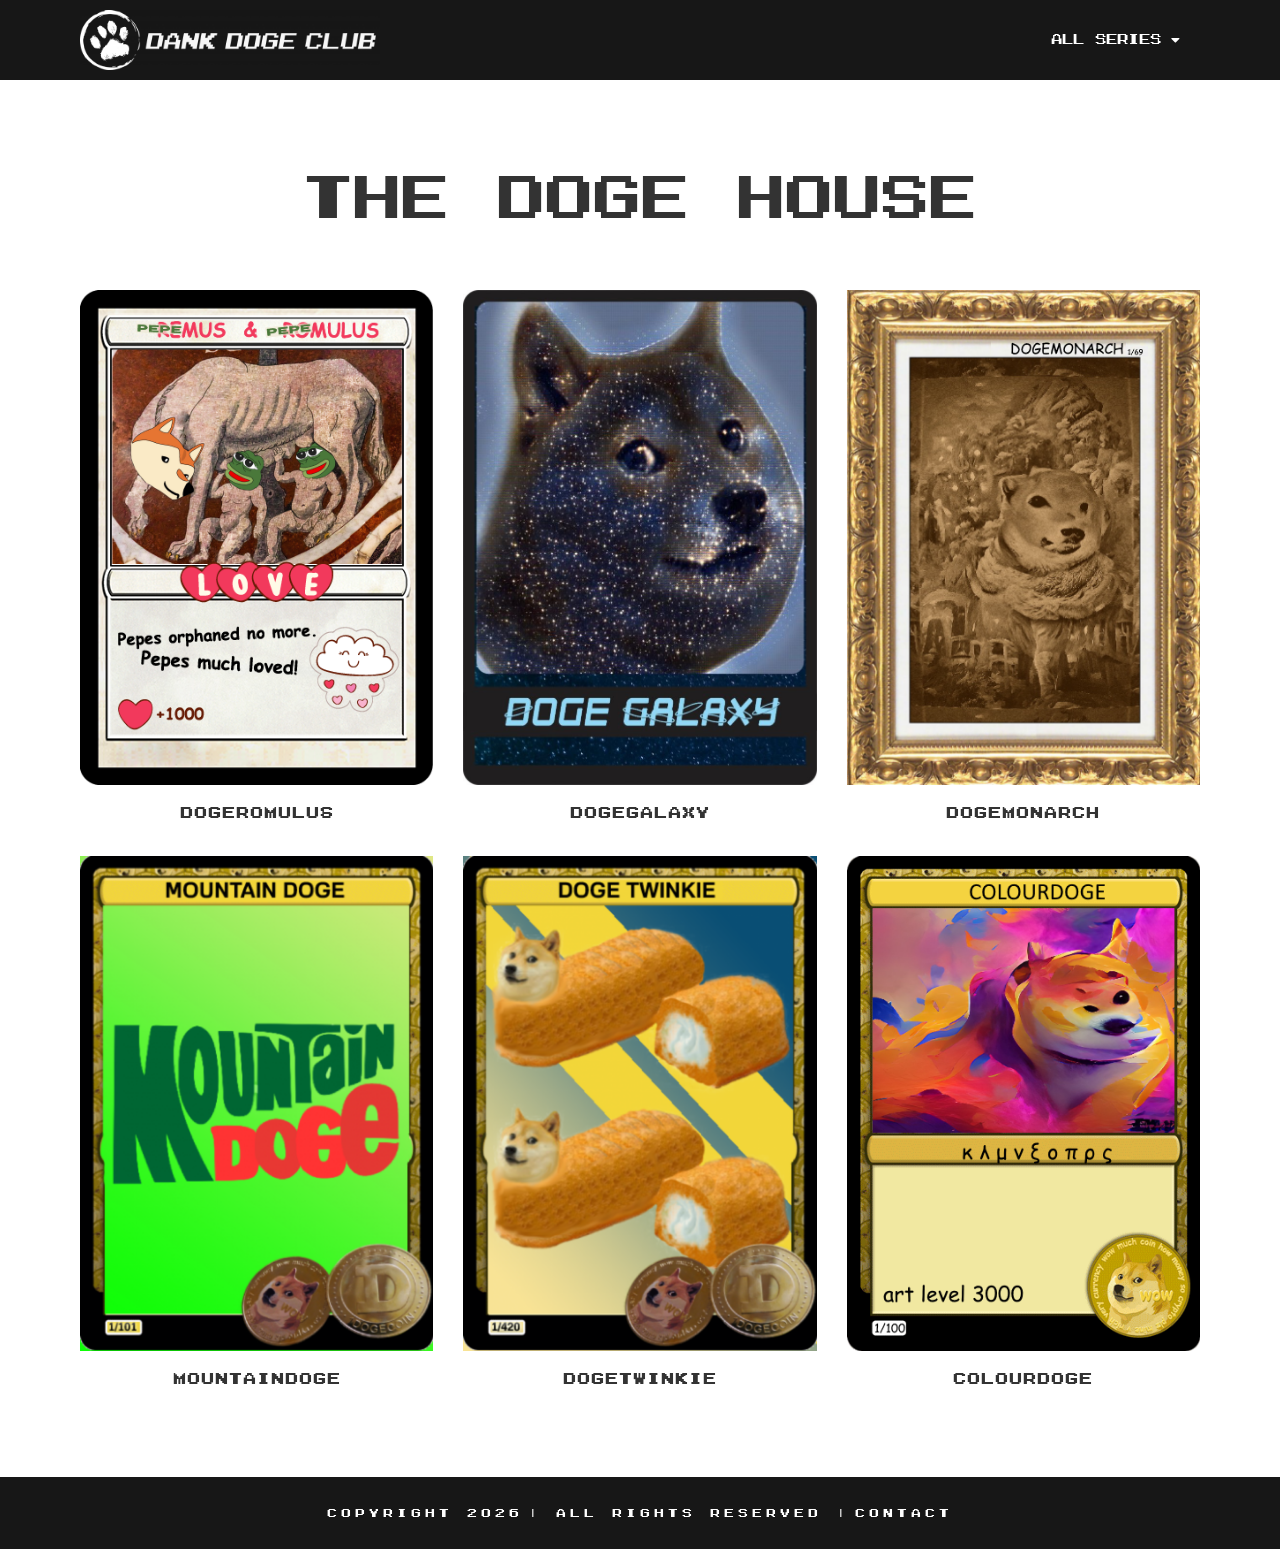
<file: category/the-doge-house/index.html>
<!DOCTYPE html>
<html lang="en-US">
<head>
	<meta charset="UTF-8">
	<link rel="profile" href="https://gmpg.org/xfn/11">
	<meta name='robots' content='index, follow, max-image-preview:large, max-snippet:-1, max-video-preview:-1' />

            <script data-no-defer="1" data-ezscrex="false" data-cfasync="false" data-pagespeed-no-defer data-cookieconsent="ignore">
                var ctPublicFunctions = {"_ajax_nonce":"2255736f3a","_rest_nonce":"436ca7d9c3","_ajax_url":"\/wp-admin\/admin-ajax.php","_rest_url":"\/wp-json\/","data__cookies_type":"none","data__ajax_type":"admin_ajax","bot_detector_enabled":false,"data__frontend_data_log_enabled":1,"cookiePrefix":"","wprocket_detected":false,"host_url":"dankdogeclub.com","text__ee_click_to_select":"Click to select the whole data","text__ee_original_email":"The complete one is","text__ee_got_it":"Got it","text__ee_blocked":"Blocked","text__ee_cannot_connect":"Cannot connect","text__ee_cannot_decode":"Can not decode email. Unknown reason","text__ee_email_decoder":"CleanTalk email decoder","text__ee_wait_for_decoding":"The magic is on the way!","text__ee_decoding_process":"Please wait a few seconds while we decode the contact data."}
            </script>
        
            <script data-no-defer="1" data-ezscrex="false" data-cfasync="false" data-pagespeed-no-defer data-cookieconsent="ignore">
                var ctPublic = {"_ajax_nonce":"2255736f3a","settings__forms__check_internal":0,"settings__forms__check_external":0,"settings__forms__force_protection":0,"settings__forms__search_test":1,"settings__forms__wc_add_to_cart":0,"bot_detector_enabled":false,"settings__sfw__anti_crawler":0,"blog_home":"\/","pixel__setting":"3","pixel__enabled":true,"pixel__url":"https:\/\/moderate2-v4.cleantalk.org\/pixel\/fdb3be78686d6e6411f995d10f5e4953.gif","data__email_check_before_post":1,"data__email_check_exist_post":0,"data__cookies_type":"none","data__key_is_ok":true,"data__visible_fields_required":true,"wl_brandname":"Anti-Spam by CleanTalk","wl_brandname_short":"CleanTalk","ct_checkjs_key":"e646022950d55bfd689ca42f5f6982c02547f7b69e09e1cd12084a8f050c5528","emailEncoderPassKey":"4ed953d738c4189ad1ba31f086c118c5","bot_detector_forms_excluded":"W10=","advancedCacheExists":false,"varnishCacheExists":false,"wc_ajax_add_to_cart":false}
            </script>
        <meta name="viewport" content="width=device-width, initial-scale=1">		<script>
		(function(){
			window.ecsSchemeConfig={systemAuto:false};
			var m=document.cookie.match(/(?:^|;\s*)ecs_color_scheme=([^;]+)/);
			if(m&&m[1]==='alt'){
				document.documentElement.setAttribute('data-ecs-scheme','alt');
			}else if(!m&&false){
				if(window.matchMedia&&window.matchMedia('(prefers-color-scheme:dark)').matches){
					document.documentElement.setAttribute('data-ecs-scheme','alt');
				}
			}
		})();
		</script>
		
	<!-- This site is optimized with the Yoast SEO plugin v27.6 - https://yoast.com/product/yoast-seo-wordpress/ -->
	<title>The Doge House Archives - Dank Doge Club</title>
	<link rel="canonical" href="/category/the-doge-house/" />
	<meta property="og:locale" content="en_US" />
	<meta property="og:type" content="article" />
	<meta property="og:title" content="The Doge House Archives - Dank Doge Club" />
	<meta property="og:url" content="/category/the-doge-house/" />
	<meta property="og:site_name" content="Dank Doge Club" />
	<meta name="twitter:card" content="summary_large_image" />
	<script type="application/ld+json" class="yoast-schema-graph">{"@context":"https:\/\/schema.org","@graph":[{"@type":"CollectionPage","@id":"\/category\/the-doge-house\/","url":"\/category\/the-doge-house\/","name":"The Doge House Archives - Dank Doge Club","isPartOf":{"@id":"\/#website"},"primaryImageOfPage":{"@id":"\/category\/the-doge-house\/#primaryimage"},"image":{"@id":"\/category\/the-doge-house\/#primaryimage"},"thumbnailUrl":"\/wp-content\/uploads\/2022\/04\/DOGEROMULUS.png","breadcrumb":{"@id":"\/category\/the-doge-house\/#breadcrumb"},"inLanguage":"en-US"},{"@type":"ImageObject","inLanguage":"en-US","@id":"\/category\/the-doge-house\/#primaryimage","url":"\/wp-content\/uploads\/2022\/04\/DOGEROMULUS.png","contentUrl":"\/wp-content\/uploads\/2022\/04\/DOGEROMULUS.png","width":400,"height":560},{"@type":"BreadcrumbList","@id":"\/category\/the-doge-house\/#breadcrumb","itemListElement":[{"@type":"ListItem","position":1,"name":"Home","item":"\/"},{"@type":"ListItem","position":2,"name":"The Doge House"}]},{"@type":"WebSite","@id":"\/#website","url":"\/","name":"Dank Doge Club","description":"An NFT Club for the Dankest of Doges","publisher":{"@id":"\/#organization"},"potentialAction":[{"@type":"SearchAction","target":{"@type":"EntryPoint","urlTemplate":"\/?s={search_term_string}"},"query-input":{"@type":"PropertyValueSpecification","valueRequired":true,"valueName":"search_term_string"}}],"inLanguage":"en-US"},{"@type":"Organization","@id":"\/#organization","name":"Dank Doge Club","url":"\/","logo":{"@type":"ImageObject","inLanguage":"en-US","@id":"\/#\/schema\/logo\/image\/","url":"\/wp-content\/uploads\/2022\/04\/DDC_White.png","contentUrl":"\/wp-content\/uploads\/2022\/04\/DDC_White.png","width":10986,"height":2210,"caption":"Dank Doge Club"},"image":{"@id":"\/#\/schema\/logo\/image\/"}}]}</script>
	<!-- / Yoast SEO plugin. -->


<link rel='dns-prefetch' href='//fonts.googleapis.com' />
<link href='https://fonts.gstatic.com' crossorigin rel='preconnect' />
<link rel="alternate" type="application/rss+xml" title="Dank Doge Club &raquo; Feed" href="/feed/" />
<link rel="alternate" type="application/rss+xml" title="Dank Doge Club &raquo; Comments Feed" href="/comments/feed/" />
<link rel="alternate" type="application/rss+xml" title="Dank Doge Club &raquo; The Doge House Category Feed" href="/category/the-doge-house/feed/" />
<style id="wp-img-auto-sizes-contain-inline-css">
img:is([sizes=auto i],[sizes^="auto," i]){contain-intrinsic-size:3000px 1500px}
/*# sourceURL=wp-img-auto-sizes-contain-inline-css */
</style>
<link rel='stylesheet' id='dce-dynamic-visibility-style-css' href='/wp-content/plugins/dynamic-visibility-for-elementor/assets/css/dynamic-visibility.css?ver=6.0.2' media='all' />
<style id="wp-emoji-styles-inline-css">

	img.wp-smiley, img.emoji {
		display: inline !important;
		border: none !important;
		box-shadow: none !important;
		height: 1em !important;
		width: 1em !important;
		margin: 0 0.07em !important;
		vertical-align: -0.1em !important;
		background: none !important;
		padding: 0 !important;
	}
/*# sourceURL=wp-emoji-styles-inline-css */
</style>
<link rel='stylesheet' id='wp-block-library-css' href='/wp-includes/css/dist/block-library/style.min.css?ver=7.0' media='all' />
<style id="global-styles-inline-css">
:root{--wp--preset--aspect-ratio--square: 1;--wp--preset--aspect-ratio--4-3: 4/3;--wp--preset--aspect-ratio--3-4: 3/4;--wp--preset--aspect-ratio--3-2: 3/2;--wp--preset--aspect-ratio--2-3: 2/3;--wp--preset--aspect-ratio--16-9: 16/9;--wp--preset--aspect-ratio--9-16: 9/16;--wp--preset--color--black: #000000;--wp--preset--color--cyan-bluish-gray: #abb8c3;--wp--preset--color--white: #ffffff;--wp--preset--color--pale-pink: #f78da7;--wp--preset--color--vivid-red: #cf2e2e;--wp--preset--color--luminous-vivid-orange: #ff6900;--wp--preset--color--luminous-vivid-amber: #fcb900;--wp--preset--color--light-green-cyan: #7bdcb5;--wp--preset--color--vivid-green-cyan: #00d084;--wp--preset--color--pale-cyan-blue: #8ed1fc;--wp--preset--color--vivid-cyan-blue: #0693e3;--wp--preset--color--vivid-purple: #9b51e0;--wp--preset--color--contrast: var(--contrast);--wp--preset--color--contrast-2: var(--contrast-2);--wp--preset--color--contrast-3: var(--contrast-3);--wp--preset--color--base: var(--base);--wp--preset--color--base-2: var(--base-2);--wp--preset--color--base-3: var(--base-3);--wp--preset--color--accent: var(--accent);--wp--preset--gradient--vivid-cyan-blue-to-vivid-purple: linear-gradient(135deg,rgb(6,147,227) 0%,rgb(155,81,224) 100%);--wp--preset--gradient--light-green-cyan-to-vivid-green-cyan: linear-gradient(135deg,rgb(122,220,180) 0%,rgb(0,208,130) 100%);--wp--preset--gradient--luminous-vivid-amber-to-luminous-vivid-orange: linear-gradient(135deg,rgb(252,185,0) 0%,rgb(255,105,0) 100%);--wp--preset--gradient--luminous-vivid-orange-to-vivid-red: linear-gradient(135deg,rgb(255,105,0) 0%,rgb(207,46,46) 100%);--wp--preset--gradient--very-light-gray-to-cyan-bluish-gray: linear-gradient(135deg,rgb(238,238,238) 0%,rgb(169,184,195) 100%);--wp--preset--gradient--cool-to-warm-spectrum: linear-gradient(135deg,rgb(74,234,220) 0%,rgb(151,120,209) 20%,rgb(207,42,186) 40%,rgb(238,44,130) 60%,rgb(251,105,98) 80%,rgb(254,248,76) 100%);--wp--preset--gradient--blush-light-purple: linear-gradient(135deg,rgb(255,206,236) 0%,rgb(152,150,240) 100%);--wp--preset--gradient--blush-bordeaux: linear-gradient(135deg,rgb(254,205,165) 0%,rgb(254,45,45) 50%,rgb(107,0,62) 100%);--wp--preset--gradient--luminous-dusk: linear-gradient(135deg,rgb(255,203,112) 0%,rgb(199,81,192) 50%,rgb(65,88,208) 100%);--wp--preset--gradient--pale-ocean: linear-gradient(135deg,rgb(255,245,203) 0%,rgb(182,227,212) 50%,rgb(51,167,181) 100%);--wp--preset--gradient--electric-grass: linear-gradient(135deg,rgb(202,248,128) 0%,rgb(113,206,126) 100%);--wp--preset--gradient--midnight: linear-gradient(135deg,rgb(2,3,129) 0%,rgb(40,116,252) 100%);--wp--preset--font-size--small: 13px;--wp--preset--font-size--medium: 20px;--wp--preset--font-size--large: 36px;--wp--preset--font-size--x-large: 42px;--wp--preset--font-family--zig: zig;--wp--preset--spacing--20: 0.44rem;--wp--preset--spacing--30: 0.67rem;--wp--preset--spacing--40: 1rem;--wp--preset--spacing--50: 1.5rem;--wp--preset--spacing--60: 2.25rem;--wp--preset--spacing--70: 3.38rem;--wp--preset--spacing--80: 5.06rem;--wp--preset--shadow--natural: 6px 6px 9px rgba(0, 0, 0, 0.2);--wp--preset--shadow--deep: 12px 12px 50px rgba(0, 0, 0, 0.4);--wp--preset--shadow--sharp: 6px 6px 0px rgba(0, 0, 0, 0.2);--wp--preset--shadow--outlined: 6px 6px 0px -3px rgb(255, 255, 255), 6px 6px rgb(0, 0, 0);--wp--preset--shadow--crisp: 6px 6px 0px rgb(0, 0, 0);}:where(body) { margin: 0; }.wp-site-blocks > .alignleft { float: left; margin-right: 2em; }.wp-site-blocks > .alignright { float: right; margin-left: 2em; }.wp-site-blocks > .aligncenter { justify-content: center; margin-left: auto; margin-right: auto; }:where(.is-layout-flex){gap: 0.5em;}:where(.is-layout-grid){gap: 0.5em;}.is-layout-flow > .alignleft{float: left;margin-inline-start: 0;margin-inline-end: 2em;}.is-layout-flow > .alignright{float: right;margin-inline-start: 2em;margin-inline-end: 0;}.is-layout-flow > .aligncenter{margin-left: auto !important;margin-right: auto !important;}.is-layout-constrained > .alignleft{float: left;margin-inline-start: 0;margin-inline-end: 2em;}.is-layout-constrained > .alignright{float: right;margin-inline-start: 2em;margin-inline-end: 0;}.is-layout-constrained > .aligncenter{margin-left: auto !important;margin-right: auto !important;}.is-layout-constrained > :where(:not(.alignleft):not(.alignright):not(.alignfull)){margin-left: auto !important;margin-right: auto !important;}body .is-layout-flex{display: flex;}.is-layout-flex{flex-wrap: wrap;align-items: center;}.is-layout-flex > :is(*, div){margin: 0;}body .is-layout-grid{display: grid;}.is-layout-grid > :is(*, div){margin: 0;}body{padding-top: 0px;padding-right: 0px;padding-bottom: 0px;padding-left: 0px;}:root :where(.wp-element-button, .wp-block-button__link){background-color: #32373c;border-width: 0;color: #fff;font-family: inherit;font-size: inherit;font-style: inherit;font-weight: inherit;letter-spacing: inherit;line-height: inherit;padding-top: calc(0.667em + 2px);padding-right: calc(1.333em + 2px);padding-bottom: calc(0.667em + 2px);padding-left: calc(1.333em + 2px);text-decoration: none;text-transform: inherit;}.has-black-color{color: var(--wp--preset--color--black) !important;}.has-cyan-bluish-gray-color{color: var(--wp--preset--color--cyan-bluish-gray) !important;}.has-white-color{color: var(--wp--preset--color--white) !important;}.has-pale-pink-color{color: var(--wp--preset--color--pale-pink) !important;}.has-vivid-red-color{color: var(--wp--preset--color--vivid-red) !important;}.has-luminous-vivid-orange-color{color: var(--wp--preset--color--luminous-vivid-orange) !important;}.has-luminous-vivid-amber-color{color: var(--wp--preset--color--luminous-vivid-amber) !important;}.has-light-green-cyan-color{color: var(--wp--preset--color--light-green-cyan) !important;}.has-vivid-green-cyan-color{color: var(--wp--preset--color--vivid-green-cyan) !important;}.has-pale-cyan-blue-color{color: var(--wp--preset--color--pale-cyan-blue) !important;}.has-vivid-cyan-blue-color{color: var(--wp--preset--color--vivid-cyan-blue) !important;}.has-vivid-purple-color{color: var(--wp--preset--color--vivid-purple) !important;}.has-contrast-color{color: var(--wp--preset--color--contrast) !important;}.has-contrast-2-color{color: var(--wp--preset--color--contrast-2) !important;}.has-contrast-3-color{color: var(--wp--preset--color--contrast-3) !important;}.has-base-color{color: var(--wp--preset--color--base) !important;}.has-base-2-color{color: var(--wp--preset--color--base-2) !important;}.has-base-3-color{color: var(--wp--preset--color--base-3) !important;}.has-accent-color{color: var(--wp--preset--color--accent) !important;}.has-black-background-color{background-color: var(--wp--preset--color--black) !important;}.has-cyan-bluish-gray-background-color{background-color: var(--wp--preset--color--cyan-bluish-gray) !important;}.has-white-background-color{background-color: var(--wp--preset--color--white) !important;}.has-pale-pink-background-color{background-color: var(--wp--preset--color--pale-pink) !important;}.has-vivid-red-background-color{background-color: var(--wp--preset--color--vivid-red) !important;}.has-luminous-vivid-orange-background-color{background-color: var(--wp--preset--color--luminous-vivid-orange) !important;}.has-luminous-vivid-amber-background-color{background-color: var(--wp--preset--color--luminous-vivid-amber) !important;}.has-light-green-cyan-background-color{background-color: var(--wp--preset--color--light-green-cyan) !important;}.has-vivid-green-cyan-background-color{background-color: var(--wp--preset--color--vivid-green-cyan) !important;}.has-pale-cyan-blue-background-color{background-color: var(--wp--preset--color--pale-cyan-blue) !important;}.has-vivid-cyan-blue-background-color{background-color: var(--wp--preset--color--vivid-cyan-blue) !important;}.has-vivid-purple-background-color{background-color: var(--wp--preset--color--vivid-purple) !important;}.has-contrast-background-color{background-color: var(--wp--preset--color--contrast) !important;}.has-contrast-2-background-color{background-color: var(--wp--preset--color--contrast-2) !important;}.has-contrast-3-background-color{background-color: var(--wp--preset--color--contrast-3) !important;}.has-base-background-color{background-color: var(--wp--preset--color--base) !important;}.has-base-2-background-color{background-color: var(--wp--preset--color--base-2) !important;}.has-base-3-background-color{background-color: var(--wp--preset--color--base-3) !important;}.has-accent-background-color{background-color: var(--wp--preset--color--accent) !important;}.has-black-border-color{border-color: var(--wp--preset--color--black) !important;}.has-cyan-bluish-gray-border-color{border-color: var(--wp--preset--color--cyan-bluish-gray) !important;}.has-white-border-color{border-color: var(--wp--preset--color--white) !important;}.has-pale-pink-border-color{border-color: var(--wp--preset--color--pale-pink) !important;}.has-vivid-red-border-color{border-color: var(--wp--preset--color--vivid-red) !important;}.has-luminous-vivid-orange-border-color{border-color: var(--wp--preset--color--luminous-vivid-orange) !important;}.has-luminous-vivid-amber-border-color{border-color: var(--wp--preset--color--luminous-vivid-amber) !important;}.has-light-green-cyan-border-color{border-color: var(--wp--preset--color--light-green-cyan) !important;}.has-vivid-green-cyan-border-color{border-color: var(--wp--preset--color--vivid-green-cyan) !important;}.has-pale-cyan-blue-border-color{border-color: var(--wp--preset--color--pale-cyan-blue) !important;}.has-vivid-cyan-blue-border-color{border-color: var(--wp--preset--color--vivid-cyan-blue) !important;}.has-vivid-purple-border-color{border-color: var(--wp--preset--color--vivid-purple) !important;}.has-contrast-border-color{border-color: var(--wp--preset--color--contrast) !important;}.has-contrast-2-border-color{border-color: var(--wp--preset--color--contrast-2) !important;}.has-contrast-3-border-color{border-color: var(--wp--preset--color--contrast-3) !important;}.has-base-border-color{border-color: var(--wp--preset--color--base) !important;}.has-base-2-border-color{border-color: var(--wp--preset--color--base-2) !important;}.has-base-3-border-color{border-color: var(--wp--preset--color--base-3) !important;}.has-accent-border-color{border-color: var(--wp--preset--color--accent) !important;}.has-vivid-cyan-blue-to-vivid-purple-gradient-background{background: var(--wp--preset--gradient--vivid-cyan-blue-to-vivid-purple) !important;}.has-light-green-cyan-to-vivid-green-cyan-gradient-background{background: var(--wp--preset--gradient--light-green-cyan-to-vivid-green-cyan) !important;}.has-luminous-vivid-amber-to-luminous-vivid-orange-gradient-background{background: var(--wp--preset--gradient--luminous-vivid-amber-to-luminous-vivid-orange) !important;}.has-luminous-vivid-orange-to-vivid-red-gradient-background{background: var(--wp--preset--gradient--luminous-vivid-orange-to-vivid-red) !important;}.has-very-light-gray-to-cyan-bluish-gray-gradient-background{background: var(--wp--preset--gradient--very-light-gray-to-cyan-bluish-gray) !important;}.has-cool-to-warm-spectrum-gradient-background{background: var(--wp--preset--gradient--cool-to-warm-spectrum) !important;}.has-blush-light-purple-gradient-background{background: var(--wp--preset--gradient--blush-light-purple) !important;}.has-blush-bordeaux-gradient-background{background: var(--wp--preset--gradient--blush-bordeaux) !important;}.has-luminous-dusk-gradient-background{background: var(--wp--preset--gradient--luminous-dusk) !important;}.has-pale-ocean-gradient-background{background: var(--wp--preset--gradient--pale-ocean) !important;}.has-electric-grass-gradient-background{background: var(--wp--preset--gradient--electric-grass) !important;}.has-midnight-gradient-background{background: var(--wp--preset--gradient--midnight) !important;}.has-small-font-size{font-size: var(--wp--preset--font-size--small) !important;}.has-medium-font-size{font-size: var(--wp--preset--font-size--medium) !important;}.has-large-font-size{font-size: var(--wp--preset--font-size--large) !important;}.has-x-large-font-size{font-size: var(--wp--preset--font-size--x-large) !important;}.has-zig-font-family{font-family: var(--wp--preset--font-family--zig) !important;}
:root :where(.wp-block-icon svg){width: 24px;}
:where(.wp-block-post-template.is-layout-flex){gap: 1.25em;}:where(.wp-block-post-template.is-layout-grid){gap: 1.25em;}
:where(.wp-block-term-template.is-layout-flex){gap: 1.25em;}:where(.wp-block-term-template.is-layout-grid){gap: 1.25em;}
:where(.wp-block-columns.is-layout-flex){gap: 2em;}:where(.wp-block-columns.is-layout-grid){gap: 2em;}
:root :where(.wp-block-pullquote){font-size: 1.5em;line-height: 1.6;}
/*# sourceURL=global-styles-inline-css */
</style>
<link rel='stylesheet' id='cleantalk-public-css-css' href='/wp-content/plugins/cleantalk-spam-protect/css/cleantalk-public.min.css?ver=6.79_1779402368' media='all' />
<link rel='stylesheet' id='cleantalk-email-decoder-css-css' href='/wp-content/plugins/cleantalk-spam-protect/css/cleantalk-email-decoder.min.css?ver=6.79_1779402368' media='all' />
<link rel='stylesheet' id='SFSImainCss-css' href='/wp-content/plugins/ultimate-social-media-icons/css/sfsi-style.css?ver=2.9.8' media='all' />
<link rel='stylesheet' id='uaf_client_css-css' href='/wp-content/uploads/useanyfont/uaf.css?ver=1764818076' media='all' />
<link rel='stylesheet' id='generate-style-css' href='/wp-content/themes/generatepress/assets/css/main.min.css?ver=3.1.3' media='all' />
<style id="generate-style-inline-css">
body{background-color:#ffffff;color:var(--contrast);}a{color:var(--accent);}a{text-decoration:underline;}.entry-title a, .site-branding a, a.button, .wp-block-button__link, .main-navigation a{text-decoration:none;}a:hover, a:focus, a:active{color:var(--contrast);}.wp-block-group__inner-container{max-width:1200px;margin-left:auto;margin-right:auto;}:root{--contrast:#222222;--contrast-2:#575760;--contrast-3:#b2b2be;--base:#f0f0f0;--base-2:#f7f8f9;--base-3:#ffffff;--accent:#1e73be;}.has-contrast-color{color:#222222;}.has-contrast-background-color{background-color:#222222;}.has-contrast-2-color{color:#575760;}.has-contrast-2-background-color{background-color:#575760;}.has-contrast-3-color{color:#b2b2be;}.has-contrast-3-background-color{background-color:#b2b2be;}.has-base-color{color:#f0f0f0;}.has-base-background-color{background-color:#f0f0f0;}.has-base-2-color{color:#f7f8f9;}.has-base-2-background-color{background-color:#f7f8f9;}.has-base-3-color{color:#ffffff;}.has-base-3-background-color{background-color:#ffffff;}.has-accent-color{color:#1e73be;}.has-accent-background-color{background-color:#1e73be;}body, button, input, select, textarea{font-family:Inter, sans-serif;font-size:16px;}.top-bar{background-color:#636363;color:#ffffff;}.top-bar a{color:#ffffff;}.top-bar a:hover{color:#303030;}.site-header{background-color:var(--base-3);}.main-title a,.main-title a:hover{color:var(--contrast);}.site-description{color:var(--contrast-2);}.mobile-menu-control-wrapper .menu-toggle,.mobile-menu-control-wrapper .menu-toggle:hover,.mobile-menu-control-wrapper .menu-toggle:focus,.has-inline-mobile-toggle #site-navigation.toggled{background-color:rgba(0, 0, 0, 0.02);}.main-navigation,.main-navigation ul ul{background-color:var(--base-3);}.main-navigation .main-nav ul li a, .main-navigation .menu-toggle, .main-navigation .menu-bar-items{color:var(--contrast);}.main-navigation .main-nav ul li:not([class*="current-menu-"]):hover > a, .main-navigation .main-nav ul li:not([class*="current-menu-"]):focus > a, .main-navigation .main-nav ul li.sfHover:not([class*="current-menu-"]) > a, .main-navigation .menu-bar-item:hover > a, .main-navigation .menu-bar-item.sfHover > a{color:var(--accent);}button.menu-toggle:hover,button.menu-toggle:focus{color:var(--contrast);}.main-navigation .main-nav ul li[class*="current-menu-"] > a{color:var(--accent);}.navigation-search input[type="search"],.navigation-search input[type="search"]:active, .navigation-search input[type="search"]:focus, .main-navigation .main-nav ul li.search-item.active > a, .main-navigation .menu-bar-items .search-item.active > a{color:var(--accent);}.main-navigation ul ul{background-color:var(--base);}.separate-containers .inside-article, .separate-containers .comments-area, .separate-containers .page-header, .one-container .container, .separate-containers .paging-navigation, .inside-page-header{background-color:var(--base-3);}.entry-title a{color:var(--contrast);}.entry-title a:hover{color:var(--contrast-2);}.entry-meta{color:var(--contrast-2);}.sidebar .widget{background-color:var(--base-3);}.footer-widgets{background-color:var(--base-3);}.site-info{background-color:var(--base-3);}input[type="text"],input[type="email"],input[type="url"],input[type="password"],input[type="search"],input[type="tel"],input[type="number"],textarea,select{color:var(--contrast);background-color:var(--base-2);border-color:var(--base);}input[type="text"]:focus,input[type="email"]:focus,input[type="url"]:focus,input[type="password"]:focus,input[type="search"]:focus,input[type="tel"]:focus,input[type="number"]:focus,textarea:focus,select:focus{color:var(--contrast);background-color:var(--base-2);border-color:var(--contrast-3);}button,html input[type="button"],input[type="reset"],input[type="submit"],a.button,a.wp-block-button__link:not(.has-background){color:#ffffff;background-color:#55555e;}button:hover,html input[type="button"]:hover,input[type="reset"]:hover,input[type="submit"]:hover,a.button:hover,button:focus,html input[type="button"]:focus,input[type="reset"]:focus,input[type="submit"]:focus,a.button:focus,a.wp-block-button__link:not(.has-background):active,a.wp-block-button__link:not(.has-background):focus,a.wp-block-button__link:not(.has-background):hover{color:#ffffff;background-color:#3f4047;}a.generate-back-to-top{background-color:rgba( 0,0,0,0.4 );color:#ffffff;}a.generate-back-to-top:hover,a.generate-back-to-top:focus{background-color:rgba( 0,0,0,0.6 );color:#ffffff;}@media (max-width:768px){.main-navigation .menu-bar-item:hover > a, .main-navigation .menu-bar-item.sfHover > a{background:none;color:var(--contrast);}}.nav-below-header .main-navigation .inside-navigation.grid-container, .nav-above-header .main-navigation .inside-navigation.grid-container{padding:0px 20px 0px 20px;}.site-main .wp-block-group__inner-container{padding:40px;}.separate-containers .paging-navigation{padding-top:20px;padding-bottom:20px;}.entry-content .alignwide, body:not(.no-sidebar) .entry-content .alignfull{margin-left:-40px;width:calc(100% + 80px);max-width:calc(100% + 80px);}.rtl .menu-item-has-children .dropdown-menu-toggle{padding-left:20px;}.rtl .main-navigation .main-nav ul li.menu-item-has-children > a{padding-right:20px;}@media (max-width:768px){.separate-containers .inside-article, .separate-containers .comments-area, .separate-containers .page-header, .separate-containers .paging-navigation, .one-container .site-content, .inside-page-header{padding:30px;}.site-main .wp-block-group__inner-container{padding:30px;}.inside-top-bar{padding-right:30px;padding-left:30px;}.inside-header{padding-right:30px;padding-left:30px;}.widget-area .widget{padding-top:30px;padding-right:30px;padding-bottom:30px;padding-left:30px;}.footer-widgets-container{padding-top:30px;padding-right:30px;padding-bottom:30px;padding-left:30px;}.inside-site-info{padding-right:30px;padding-left:30px;}.entry-content .alignwide, body:not(.no-sidebar) .entry-content .alignfull{margin-left:-30px;width:calc(100% + 60px);max-width:calc(100% + 60px);}.one-container .site-main .paging-navigation{margin-bottom:20px;}}/* End cached CSS */.is-right-sidebar{width:30%;}.is-left-sidebar{width:30%;}.site-content .content-area{width:70%;}@media (max-width:768px){.main-navigation .menu-toggle,.sidebar-nav-mobile:not(#sticky-placeholder){display:block;}.main-navigation ul,.gen-sidebar-nav,.main-navigation:not(.slideout-navigation):not(.toggled) .main-nav > ul,.has-inline-mobile-toggle #site-navigation .inside-navigation > *:not(.navigation-search):not(.main-nav){display:none;}.nav-align-right .inside-navigation,.nav-align-center .inside-navigation{justify-content:space-between;}.has-inline-mobile-toggle .mobile-menu-control-wrapper{display:flex;flex-wrap:wrap;}.has-inline-mobile-toggle .inside-header{flex-direction:row;text-align:left;flex-wrap:wrap;}.has-inline-mobile-toggle .header-widget,.has-inline-mobile-toggle #site-navigation{flex-basis:100%;}.nav-float-left .has-inline-mobile-toggle #site-navigation{order:10;}}
.elementor-template-full-width .site-content{display:block;}
/*# sourceURL=generate-style-inline-css */
</style>
<link rel='stylesheet' id='generate-google-fonts-css' href='https://fonts.googleapis.com/css?family=Inter:100,200,300,regular,500,600,700,800,900&#038;display=auto&#038;ver=3.1.3' media='all' />
<link rel='stylesheet' id='ecs-color-scheme-css' href='/wp-content/plugins/ele-custom-skin/modules/color-scheme/assets/css/ecs-color-scheme.css?ver=4.3.1' media='all' />
<link rel='stylesheet' id='ecs-container-layout-css' href='/wp-content/plugins/ele-custom-skin/modules/container-layout/assets/css/ecs-container-layout.css?ver=4.3.1' media='all' />
<link rel='stylesheet' id='swiper-css' href='/wp-content/plugins/elementor/assets/lib/swiper/v8/css/swiper.min.css?ver=8.4.5' media='all' />
<link rel='stylesheet' id='e-swiper-css' href='/wp-content/plugins/elementor/assets/css/conditionals/e-swiper.min.css?ver=4.0.9' media='all' />
<link rel='stylesheet' id='ecs-mobile-menu-css' href='/wp-content/plugins/ele-custom-skin/modules/mobile-menu/assets/css/ecs-mobile-menu.css?ver=4.3.1' media='all' />
<link rel='stylesheet' id='ecs-editorial-text-css' href='/wp-content/plugins/ele-custom-skin/modules/editorial-text/assets/css/ecs-editorial-text.css?ver=4.3.1' media='all' />
<link rel='stylesheet' id='elementor-icons-css' href='/wp-content/plugins/elementor/assets/lib/eicons/css/elementor-icons.min.css?ver=5.48.0' media='all' />
<link rel='stylesheet' id='elementor-frontend-css' href='/wp-content/plugins/elementor/assets/css/frontend.min.css?ver=4.0.9' media='all' />
<link rel='stylesheet' id='elementor-post-6-css' href='/wp-content/uploads/elementor/css/post-6.css?ver=1779409798' media='all' />
<link rel='stylesheet' id='elementor-pro-css' href='/wp-content/plugins/elementor-pro/assets/css/frontend.min.css?ver=3.5.2' media='all' />
<link rel='stylesheet' id='elementor-post-456-css' href='/wp-content/uploads/elementor/css/post-456.css?ver=1779414680' media='all' />
<link rel='stylesheet' id='elementor-post-277-css' href='/wp-content/uploads/elementor/css/post-277.css?ver=1779409799' media='all' />
<link rel='stylesheet' id='elementor-post-481-css' href='/wp-content/uploads/elementor/css/post-481.css?ver=1779429829' media='all' />
<link rel='stylesheet' id='ecs-styles-css' href='/wp-content/plugins/ele-custom-skin/assets/css/ecs-style.css?ver=4.3.1' media='all' />
<link rel='stylesheet' id='elementor-post-228-css' href='/wp-content/uploads/elementor/css/post-228.css?ver=1641486074' media='all' />
<link rel='stylesheet' id='elementor-gf-local-inter-css' href='/wp-content/uploads/elementor/google-fonts/css/inter.css?ver=1744833529' media='all' />
<link rel='stylesheet' id='elementor-icons-shared-0-css' href='/wp-content/plugins/elementor/assets/lib/font-awesome/css/fontawesome.min.css?ver=5.15.3' media='all' />
<link rel='stylesheet' id='elementor-icons-fa-solid-css' href='/wp-content/plugins/elementor/assets/lib/font-awesome/css/solid.min.css?ver=5.15.3' media='all' />
<script id="apbct-public-bundle_gathering.min-js-js" src="/wp-content/plugins/cleantalk-spam-protect/js/apbct-public-bundle_gathering.min.js?ver=6.79_1779402368"></script>
<script id="jquery-core-js" src="/wp-includes/js/jquery/jquery.min.js?ver=3.7.1"></script>
<script id="jquery-migrate-js" src="/wp-includes/js/jquery/jquery-migrate.min.js?ver=3.4.1"></script>
<script id="ecs_ajax_load-js-extra">
var ecs_ajax_params = {"ajaxurl":"/wp-admin/admin-ajax.php","posts":"{\"category_name\":\"the-doge-house\",\"error\":\"\",\"m\":\"\",\"p\":0,\"post_parent\":\"\",\"subpost\":\"\",\"subpost_id\":\"\",\"attachment\":\"\",\"attachment_id\":0,\"name\":\"\",\"pagename\":\"\",\"page_id\":0,\"second\":\"\",\"minute\":\"\",\"hour\":\"\",\"day\":0,\"monthnum\":0,\"year\":0,\"w\":0,\"tag\":\"\",\"cat\":18,\"tag_id\":\"\",\"author\":\"\",\"author_name\":\"\",\"feed\":\"\",\"tb\":\"\",\"paged\":0,\"meta_key\":\"\",\"meta_value\":\"\",\"preview\":\"\",\"s\":\"\",\"sentence\":\"\",\"title\":\"\",\"fields\":\"all\",\"menu_order\":\"\",\"embed\":\"\",\"category__in\":[],\"category__not_in\":[],\"category__and\":[],\"post__in\":[],\"post__not_in\":[],\"post_name__in\":[],\"tag__in\":[],\"tag__not_in\":[],\"tag__and\":[],\"tag_slug__in\":[],\"tag_slug__and\":[],\"post_parent__in\":[],\"post_parent__not_in\":[],\"author__in\":[],\"author__not_in\":[],\"search_columns\":[],\"post_type\":[\"post\",\"cards\"],\"ignore_sticky_posts\":false,\"suppress_filters\":false,\"cache_results\":true,\"update_post_term_cache\":true,\"update_menu_item_cache\":false,\"lazy_load_term_meta\":true,\"update_post_meta_cache\":true,\"posts_per_page\":9,\"nopaging\":false,\"comments_per_page\":\"50\",\"no_found_rows\":false,\"order\":\"DESC\"}"};
//# sourceURL=ecs_ajax_load-js-extra
</script>
<script id="ecs_ajax_load-js" src="/wp-content/plugins/ele-custom-skin/assets/js/ecs_ajax_pagination.js?ver=4.3.1"></script>
<script id="ecs-script-js" src="/wp-content/plugins/ele-custom-skin/assets/js/ecs.js?ver=4.3.1"></script>
<link rel="https://api.w.org/" href="/wp-json/" /><link rel="alternate" title="JSON" type="application/json" href="/wp-json/wp/v2/categories/18" /><link rel="EditURI" type="application/rsd+xml" title="RSD" href="/xmlrpc.php?rsd" />

<meta name="follow.[base64]" content="w759GC5GsLg9ghHDWZSg"/><meta name="generator" content="Elementor 4.0.9; features: additional_custom_breakpoints; settings: css_print_method-external, google_font-enabled, font_display-auto">
			<style>
				.e-con.e-parent:nth-of-type(n+4):not(.e-lazyloaded):not(.e-no-lazyload),
				.e-con.e-parent:nth-of-type(n+4):not(.e-lazyloaded):not(.e-no-lazyload) * {
					background-image: none !important;
				}
				@media screen and (max-height: 1024px) {
					.e-con.e-parent:nth-of-type(n+3):not(.e-lazyloaded):not(.e-no-lazyload),
					.e-con.e-parent:nth-of-type(n+3):not(.e-lazyloaded):not(.e-no-lazyload) * {
						background-image: none !important;
					}
				}
				@media screen and (max-height: 640px) {
					.e-con.e-parent:nth-of-type(n+2):not(.e-lazyloaded):not(.e-no-lazyload),
					.e-con.e-parent:nth-of-type(n+2):not(.e-lazyloaded):not(.e-no-lazyload) * {
						background-image: none !important;
					}
				}
			</style>
			<style class="wp-fonts-local">
@font-face{font-family:zig;font-style:normal;font-weight:400;font-display:fallback;src:url('/wp-content/uploads/useanyfont/6868Zig.woff2') format('woff2');}
</style>
<link rel="icon" href="/wp-content/uploads/2022/01/RDC_Favicon-1-150x150.png" sizes="32x32" />
<link rel="icon" href="/wp-content/uploads/2022/01/RDC_Favicon-1-298x300.png" sizes="192x192" />
<link rel="apple-touch-icon" href="/wp-content/uploads/2022/01/RDC_Favicon-1-298x300.png" />
<meta name="msapplication-TileImage" content="/wp-content/uploads/2022/01/RDC_Favicon-1.png" />
</head>

<body class="archive category category-the-doge-house category-18 wp-custom-logo wp-embed-responsive wp-theme-generatepress sfsi_actvite_theme_default right-sidebar nav-float-right separate-containers header-aligned-left dropdown-hover elementor-default elementor-template-full-width elementor-kit-6 elementor-page-481 full-width-content" itemtype="https://schema.org/Blog" itemscope>
	<a class="screen-reader-text skip-link" href="#content" title="Skip to content">Skip to content</a>		<div data-elementor-type="header" data-elementor-id="456" class="elementor elementor-456 elementor-location-header">
		<div class="elementor-section-wrap">
					<section class="elementor-section elementor-top-section elementor-element elementor-element-16e874d ang-section-padding-narrow elementor-section-boxed elementor-section-height-default elementor-section-height-default elementor-repeater-item-none elementor-repeater-item-none_hover" data-id="16e874d" data-element_type="section" data-e-type="section" data-settings="{&quot;background_background&quot;:&quot;classic&quot;,&quot;sticky&quot;:&quot;top&quot;,&quot;sticky_effects_offset&quot;:100,&quot;sticky_on&quot;:[&quot;desktop&quot;,&quot;tablet&quot;,&quot;mobile&quot;],&quot;sticky_offset&quot;:0}">
						<div class="elementor-container elementor-column-gap-default">
					<div class="elementor-column elementor-col-50 elementor-top-column elementor-element elementor-element-2f5b879 elementor-repeater-item-none elementor-repeater-item-none_hover" data-id="2f5b879" data-element_type="column" data-e-type="column">
			<div class="elementor-widget-wrap elementor-element-populated">
						<div class="elementor-element elementor-element-bdcd6f0 elementor-repeater-item-none elementor-repeater-item-none_hover elementor-widget elementor-widget-theme-site-logo elementor-widget-image" data-id="bdcd6f0" data-element_type="widget" data-e-type="widget" data-widget_type="theme-site-logo.default">
				<div class="elementor-widget-container">
																<a href="">
							<img fetchpriority="high" width="10986" height="2210" src="/wp-content/uploads/2022/04/DDC_White.png" class="attachment-full size-full wp-image-1243" alt="The Dankest" srcset="/wp-content/uploads/2022/04/DDC_White.png 10986w, /wp-content/uploads/2022/04/DDC_White-300x60.png 300w, /wp-content/uploads/2022/04/DDC_White-1024x206.png 1024w, /wp-content/uploads/2022/04/DDC_White-768x154.png 768w, /wp-content/uploads/2022/04/DDC_White-1536x309.png 1536w, /wp-content/uploads/2022/04/DDC_White-2048x412.png 2048w" sizes="(max-width: 10986px) 100vw, 10986px" />								</a>
															</div>
				</div>
					</div>
		</div>
				<div class="elementor-column elementor-col-50 elementor-top-column elementor-element elementor-element-2b1c937 elementor-repeater-item-none elementor-repeater-item-none_hover" data-id="2b1c937" data-element_type="column" data-e-type="column">
			<div class="elementor-widget-wrap elementor-element-populated">
						<div class="elementor-element elementor-element-1fbc911 e--pointer-none ecs-toggle-align-right elementor-nav-menu--dropdown-mobile elementor-nav-menu--stretch ecs-nav-layout-horizontal elementor-nav-menu--toggle elementor-nav-menu--burger elementor-repeater-item-none elementor-repeater-item-none_hover elementor-widget elementor-widget-nav-menu" data-id="1fbc911" data-element_type="widget" data-e-type="widget" data-settings="{&quot;full_width&quot;:&quot;stretch&quot;,&quot;layout&quot;:&quot;horizontal&quot;,&quot;submenu_icon&quot;:{&quot;value&quot;:&quot;&lt;i class=\&quot;fas fa-caret-down\&quot;&gt;&lt;\/i&gt;&quot;,&quot;library&quot;:&quot;fa-solid&quot;},&quot;toggle&quot;:&quot;burger&quot;}" data-widget_type="nav-menu.default">
				<div class="elementor-widget-container">
								<nav migration_allowed="1" migrated="0" role="navigation" class="elementor-nav-menu--main elementor-nav-menu__container elementor-nav-menu--layout-horizontal e--pointer-none">
				<ul id="menu-1-1fbc911" class="elementor-nav-menu">

<li class="menu-item menu-item-type-post_type menu-item-object-page current-menu-ancestor current-menu-parent current_page_parent current_page_ancestor menu-item-has-children menu-item-48"><a href="/all-series/" class="elementor-item">All Series</a>
<ul class="sub-menu elementor-nav-menu--dropdown">
	<li class="menu-item menu-item-type-post_type menu-item-object-page menu-item-1307"><a href="/lifeofdoge/" class="elementor-sub-item">Life of Doge NFT Comic</a></li>
	<li class="menu-item menu-item-type-taxonomy menu-item-object-category menu-item-has-children menu-item-1095"><a href="/category/general-series/" class="elementor-sub-item">General Series</a>
	<ul class="sub-menu elementor-nav-menu--dropdown">
		<li class="menu-item menu-item-type-taxonomy menu-item-object-category menu-item-1199"><a href="/category/series-1/" class="elementor-sub-item">Series #1</a></li>
		<li class="menu-item menu-item-type-taxonomy menu-item-object-category menu-item-1053"><a href="/category/doge-to-the-moon/" class="elementor-sub-item">Series #0</a></li>
	</ul>
</li>
	<li class="menu-item menu-item-type-taxonomy menu-item-object-category menu-item-928"><a href="/category/og-rare-doge-club-nfts/" class="elementor-sub-item">OG Rare Doge Club NFTs</a></li>
	<li class="menu-item menu-item-type-taxonomy menu-item-object-category current-menu-item menu-item-1200"><a href="/category/the-doge-house/" aria-current="page" class="elementor-sub-item elementor-item-active">The Doge House</a></li>
</ul>
</li>
</ul>			</nav>
					<div class="elementor-menu-toggle" role="button" tabindex="0" aria-label="Menu Toggle" aria-expanded="false">
			<i aria-hidden="true" role="presentation" class="elementor-menu-toggle__icon--open eicon-menu-bar"></i><i aria-hidden="true" role="presentation" class="elementor-menu-toggle__icon--close eicon-close"></i>			<span class="elementor-screen-only">Menu</span>
		</div>
			<nav class="elementor-nav-menu--dropdown elementor-nav-menu__container" role="navigation" aria-hidden="true">
				<ul id="menu-2-1fbc911" class="elementor-nav-menu">

<li class="menu-item menu-item-type-post_type menu-item-object-page current-menu-ancestor current-menu-parent current_page_parent current_page_ancestor menu-item-has-children menu-item-48"><a href="/all-series/" class="elementor-item" tabindex="-1">All Series</a>
<ul class="sub-menu elementor-nav-menu--dropdown">
	<li class="menu-item menu-item-type-post_type menu-item-object-page menu-item-1307"><a href="/lifeofdoge/" class="elementor-sub-item" tabindex="-1">Life of Doge NFT Comic</a></li>
	<li class="menu-item menu-item-type-taxonomy menu-item-object-category menu-item-has-children menu-item-1095"><a href="/category/general-series/" class="elementor-sub-item" tabindex="-1">General Series</a>
	<ul class="sub-menu elementor-nav-menu--dropdown">
		<li class="menu-item menu-item-type-taxonomy menu-item-object-category menu-item-1199"><a href="/category/series-1/" class="elementor-sub-item" tabindex="-1">Series #1</a></li>
		<li class="menu-item menu-item-type-taxonomy menu-item-object-category menu-item-1053"><a href="/category/doge-to-the-moon/" class="elementor-sub-item" tabindex="-1">Series #0</a></li>
	</ul>
</li>
	<li class="menu-item menu-item-type-taxonomy menu-item-object-category menu-item-928"><a href="/category/og-rare-doge-club-nfts/" class="elementor-sub-item" tabindex="-1">OG Rare Doge Club NFTs</a></li>
	<li class="menu-item menu-item-type-taxonomy menu-item-object-category current-menu-item menu-item-1200"><a href="/category/the-doge-house/" aria-current="page" class="elementor-sub-item elementor-item-active" tabindex="-1">The Doge House</a></li>
</ul>
</li>
</ul>			</nav>
						</div>
				</div>
					</div>
		</div>
					</div>
		</section>
				</div>
		</div>
		
	<div class="site grid-container container hfeed" id="page">
				<div class="site-content" id="content">
					<div data-elementor-type="archive" data-elementor-id="481" class="elementor elementor-481 elementor-location-archive">
		<div class="elementor-section-wrap">
					<section class="elementor-section elementor-top-section elementor-element elementor-element-c6198a3 ang-section-padding-wide elementor-section-boxed elementor-section-height-default elementor-section-height-default elementor-repeater-item-none elementor-repeater-item-none_hover" data-id="c6198a3" data-element_type="section" data-e-type="section">
						<div class="elementor-container elementor-column-gap-default">
					<div class="elementor-column elementor-col-100 elementor-top-column elementor-element elementor-element-90fc847 elementor-repeater-item-none elementor-repeater-item-none_hover" data-id="90fc847" data-element_type="column" data-e-type="column">
			<div class="elementor-widget-wrap elementor-element-populated">
						<div class="elementor-element elementor-element-a22c45e elementor-repeater-item-none elementor-repeater-item-none_hover elementor-widget elementor-widget-theme-archive-title elementor-page-title elementor-widget-heading" data-id="a22c45e" data-element_type="widget" data-e-type="widget" data-widget_type="theme-archive-title.default">
				<div class="elementor-widget-container">
					<h1 class="elementor-heading-title elementor-size-default">The Doge House</h1>				</div>
				</div>
				<div class="elementor-element elementor-element-e15d04b elementor-posts--thumbnail-top elementor-grid-3 elementor-grid-tablet-2 elementor-grid-mobile-1 elementor-repeater-item-none elementor-repeater-item-none_hover elementor-widget elementor-widget-archive-posts" data-id="e15d04b" data-element_type="widget" data-e-type="widget" data-settings="{&quot;archive_custom_pro_features&quot;:&quot;yes&quot;,&quot;archive_custom_masonrys&quot;:&quot;no&quot;,&quot;archive_custom_columns&quot;:&quot;3&quot;,&quot;archive_custom_columns_tablet&quot;:&quot;2&quot;,&quot;archive_custom_columns_mobile&quot;:&quot;1&quot;,&quot;archive_custom_row_gap&quot;:{&quot;unit&quot;:&quot;px&quot;,&quot;size&quot;:35,&quot;sizes&quot;:[]},&quot;archive_custom_row_gap_tablet&quot;:{&quot;unit&quot;:&quot;px&quot;,&quot;size&quot;:&quot;&quot;,&quot;sizes&quot;:[]},&quot;archive_custom_row_gap_mobile&quot;:{&quot;unit&quot;:&quot;px&quot;,&quot;size&quot;:&quot;&quot;,&quot;sizes&quot;:[]}}" data-widget_type="archive-posts.archive_custom">
				<div class="elementor-widget-container">
					      <div class="ecs-posts elementor-posts-container elementor-posts   elementor-grid elementor-posts--skin-archive_custom" data-settings="{&quot;current_page&quot;:1,&quot;max_num_pages&quot;:1,&quot;load_method&quot;:&quot;loadmore&quot;,&quot;widget_id&quot;:&quot;e15d04b&quot;,&quot;post_id&quot;:1192,&quot;theme_id&quot;:481,&quot;change_url&quot;:false,&quot;reinit_js&quot;:false}">
      		<article id="post-1192" class="elementor-post elementor-grid-item ecs-post-loop post-1192 cards type-cards status-publish has-post-thumbnail hentry category-the-doge-house">
				<div data-elementor-type="loop" data-elementor-id="228" class="elementor elementor-228 elementor-location-archive post-1192 cards type-cards status-publish has-post-thumbnail hentry category-the-doge-house">
		<div class="elementor-section-wrap">
					<section class="elementor-section elementor-top-section elementor-element elementor-element-a9de8a1 ang-section-padding-no elementor-section-boxed elementor-section-height-default elementor-section-height-default elementor-repeater-item-none elementor-repeater-item-none_hover" data-id="a9de8a1" data-element_type="section" data-e-type="section">
						<div class="elementor-container elementor-column-gap-default">
					<div class="elementor-column elementor-col-100 elementor-top-column elementor-element elementor-element-6d67cf8 elementor-repeater-item-none elementor-repeater-item-none_hover" data-id="6d67cf8" data-element_type="column" data-e-type="column">
			<div class="elementor-widget-wrap elementor-element-populated">
						<div class="elementor-element elementor-element-fc0e567 external_elementor-repeater-item-none_external elementor-repeater-item-none elementor-repeater-item-none_hover elementor-widget elementor-widget-image" data-id="fc0e567" data-element_type="widget" data-e-type="widget" data-widget_type="image.default">
				<div class="elementor-widget-container">
																<a href="/?cards=dogeromulus">
							<img width="400" height="560" src="/wp-content/uploads/2022/04/DOGEROMULUS.png" class="attachment-large size-large wp-image-1193" alt="" srcset="/wp-content/uploads/2022/04/DOGEROMULUS.png 400w, /wp-content/uploads/2022/04/DOGEROMULUS-214x300.png 214w" sizes="(max-width: 400px) 100vw, 400px" />								</a>
															</div>
				</div>
				<div class="elementor-element elementor-element-27dcf8b elementor-repeater-item-none elementor-repeater-item-none_hover elementor-widget elementor-widget-heading" data-id="27dcf8b" data-element_type="widget" data-e-type="widget" data-widget_type="heading.default">
				<div class="elementor-widget-container">
					<h2 class="elementor-heading-title elementor-size-default"><a href="/?cards=dogeromulus">DOGEROMULUS</a></h2>				</div>
				</div>
					</div>
		</div>
					</div>
		</section>
				</div>
		</div>
				</article>
				<article id="post-1159" class="elementor-post elementor-grid-item ecs-post-loop post-1159 cards type-cards status-publish has-post-thumbnail hentry category-the-doge-house">
				<div data-elementor-type="loop" data-elementor-id="228" class="elementor elementor-228 elementor-location-archive post-1159 cards type-cards status-publish has-post-thumbnail hentry category-the-doge-house">
		<div class="elementor-section-wrap">
					<section class="elementor-section elementor-top-section elementor-element elementor-element-a9de8a1 ang-section-padding-no elementor-section-boxed elementor-section-height-default elementor-section-height-default elementor-repeater-item-none elementor-repeater-item-none_hover" data-id="a9de8a1" data-element_type="section" data-e-type="section">
						<div class="elementor-container elementor-column-gap-default">
					<div class="elementor-column elementor-col-100 elementor-top-column elementor-element elementor-element-6d67cf8 elementor-repeater-item-none elementor-repeater-item-none_hover" data-id="6d67cf8" data-element_type="column" data-e-type="column">
			<div class="elementor-widget-wrap elementor-element-populated">
						<div class="elementor-element elementor-element-fc0e567 external_elementor-repeater-item-none_external elementor-repeater-item-none elementor-repeater-item-none_hover elementor-widget elementor-widget-image" data-id="fc0e567" data-element_type="widget" data-e-type="widget" data-widget_type="image.default">
				<div class="elementor-widget-container">
																<a href="/?cards=dogegalaxy">
							<img width="731" height="1024" src="/wp-content/uploads/2022/04/DOGEGALAXY-731x1024.jpg" class="attachment-large size-large wp-image-1144" alt="" srcset="/wp-content/uploads/2022/04/DOGEGALAXY-731x1024.jpg 731w, /wp-content/uploads/2022/04/DOGEGALAXY-214x300.jpg 214w, /wp-content/uploads/2022/04/DOGEGALAXY-768x1075.jpg 768w, /wp-content/uploads/2022/04/DOGEGALAXY.jpg 800w" sizes="(max-width: 731px) 100vw, 731px" />								</a>
															</div>
				</div>
				<div class="elementor-element elementor-element-27dcf8b elementor-repeater-item-none elementor-repeater-item-none_hover elementor-widget elementor-widget-heading" data-id="27dcf8b" data-element_type="widget" data-e-type="widget" data-widget_type="heading.default">
				<div class="elementor-widget-container">
					<h2 class="elementor-heading-title elementor-size-default"><a href="/?cards=dogegalaxy">DOGEGALAXY</a></h2>				</div>
				</div>
					</div>
		</div>
					</div>
		</section>
				</div>
		</div>
				</article>
				<article id="post-1160" class="elementor-post elementor-grid-item ecs-post-loop post-1160 cards type-cards status-publish has-post-thumbnail hentry category-the-doge-house">
				<div data-elementor-type="loop" data-elementor-id="228" class="elementor elementor-228 elementor-location-archive post-1160 cards type-cards status-publish has-post-thumbnail hentry category-the-doge-house">
		<div class="elementor-section-wrap">
					<section class="elementor-section elementor-top-section elementor-element elementor-element-a9de8a1 ang-section-padding-no elementor-section-boxed elementor-section-height-default elementor-section-height-default elementor-repeater-item-none elementor-repeater-item-none_hover" data-id="a9de8a1" data-element_type="section" data-e-type="section">
						<div class="elementor-container elementor-column-gap-default">
					<div class="elementor-column elementor-col-100 elementor-top-column elementor-element elementor-element-6d67cf8 elementor-repeater-item-none elementor-repeater-item-none_hover" data-id="6d67cf8" data-element_type="column" data-e-type="column">
			<div class="elementor-widget-wrap elementor-element-populated">
						<div class="elementor-element elementor-element-fc0e567 external_elementor-repeater-item-none_external elementor-repeater-item-none elementor-repeater-item-none_hover elementor-widget elementor-widget-image" data-id="fc0e567" data-element_type="widget" data-e-type="widget" data-widget_type="image.default">
				<div class="elementor-widget-container">
																<a href="/?cards=dogemonarch">
							<img loading="lazy" width="400" height="560" src="/wp-content/uploads/2022/04/DOGEMONARCH.png" class="attachment-large size-large wp-image-1161" alt="" srcset="/wp-content/uploads/2022/04/DOGEMONARCH.png 400w, /wp-content/uploads/2022/04/DOGEMONARCH-214x300.png 214w" sizes="(max-width: 400px) 100vw, 400px" />								</a>
															</div>
				</div>
				<div class="elementor-element elementor-element-27dcf8b elementor-repeater-item-none elementor-repeater-item-none_hover elementor-widget elementor-widget-heading" data-id="27dcf8b" data-element_type="widget" data-e-type="widget" data-widget_type="heading.default">
				<div class="elementor-widget-container">
					<h2 class="elementor-heading-title elementor-size-default"><a href="/?cards=dogemonarch">DOGEMONARCH</a></h2>				</div>
				</div>
					</div>
		</div>
					</div>
		</section>
				</div>
		</div>
				</article>
				<article id="post-1154" class="elementor-post elementor-grid-item ecs-post-loop post-1154 cards type-cards status-publish has-post-thumbnail hentry category-the-doge-house">
				<div data-elementor-type="loop" data-elementor-id="228" class="elementor elementor-228 elementor-location-archive post-1154 cards type-cards status-publish has-post-thumbnail hentry category-the-doge-house">
		<div class="elementor-section-wrap">
					<section class="elementor-section elementor-top-section elementor-element elementor-element-a9de8a1 ang-section-padding-no elementor-section-boxed elementor-section-height-default elementor-section-height-default elementor-repeater-item-none elementor-repeater-item-none_hover" data-id="a9de8a1" data-element_type="section" data-e-type="section">
						<div class="elementor-container elementor-column-gap-default">
					<div class="elementor-column elementor-col-100 elementor-top-column elementor-element elementor-element-6d67cf8 elementor-repeater-item-none elementor-repeater-item-none_hover" data-id="6d67cf8" data-element_type="column" data-e-type="column">
			<div class="elementor-widget-wrap elementor-element-populated">
						<div class="elementor-element elementor-element-fc0e567 external_elementor-repeater-item-none_external elementor-repeater-item-none elementor-repeater-item-none_hover elementor-widget elementor-widget-image" data-id="fc0e567" data-element_type="widget" data-e-type="widget" data-widget_type="image.default">
				<div class="elementor-widget-container">
																<a href="/?cards=mountaindoge">
							<img loading="lazy" width="731" height="1024" src="/wp-content/uploads/2022/04/MOUNTAINDOGE-731x1024.png" class="attachment-large size-large wp-image-1150" alt="" srcset="/wp-content/uploads/2022/04/MOUNTAINDOGE-731x1024.png 731w, /wp-content/uploads/2022/04/MOUNTAINDOGE-214x300.png 214w, /wp-content/uploads/2022/04/MOUNTAINDOGE-768x1075.png 768w, /wp-content/uploads/2022/04/MOUNTAINDOGE.png 800w" sizes="(max-width: 731px) 100vw, 731px" />								</a>
															</div>
				</div>
				<div class="elementor-element elementor-element-27dcf8b elementor-repeater-item-none elementor-repeater-item-none_hover elementor-widget elementor-widget-heading" data-id="27dcf8b" data-element_type="widget" data-e-type="widget" data-widget_type="heading.default">
				<div class="elementor-widget-container">
					<h2 class="elementor-heading-title elementor-size-default"><a href="/?cards=mountaindoge">MOUNTAINDOGE</a></h2>				</div>
				</div>
					</div>
		</div>
					</div>
		</section>
				</div>
		</div>
				</article>
				<article id="post-1141" class="elementor-post elementor-grid-item ecs-post-loop post-1141 cards type-cards status-publish has-post-thumbnail hentry category-the-doge-house">
				<div data-elementor-type="loop" data-elementor-id="228" class="elementor elementor-228 elementor-location-archive post-1141 cards type-cards status-publish has-post-thumbnail hentry category-the-doge-house">
		<div class="elementor-section-wrap">
					<section class="elementor-section elementor-top-section elementor-element elementor-element-a9de8a1 ang-section-padding-no elementor-section-boxed elementor-section-height-default elementor-section-height-default elementor-repeater-item-none elementor-repeater-item-none_hover" data-id="a9de8a1" data-element_type="section" data-e-type="section">
						<div class="elementor-container elementor-column-gap-default">
					<div class="elementor-column elementor-col-100 elementor-top-column elementor-element elementor-element-6d67cf8 elementor-repeater-item-none elementor-repeater-item-none_hover" data-id="6d67cf8" data-element_type="column" data-e-type="column">
			<div class="elementor-widget-wrap elementor-element-populated">
						<div class="elementor-element elementor-element-fc0e567 external_elementor-repeater-item-none_external elementor-repeater-item-none elementor-repeater-item-none_hover elementor-widget elementor-widget-image" data-id="fc0e567" data-element_type="widget" data-e-type="widget" data-widget_type="image.default">
				<div class="elementor-widget-container">
																<a href="/?cards=dogetwinkie">
							<img loading="lazy" width="732" height="1024" src="/wp-content/uploads/2022/03/DOGETWINKIE-732x1024.png" class="attachment-large size-large wp-image-1140" alt="" srcset="/wp-content/uploads/2022/03/DOGETWINKIE-732x1024.png 732w, /wp-content/uploads/2022/03/DOGETWINKIE-214x300.png 214w, /wp-content/uploads/2022/03/DOGETWINKIE-768x1075.png 768w, /wp-content/uploads/2022/03/DOGETWINKIE.png 799w" sizes="(max-width: 732px) 100vw, 732px" />								</a>
															</div>
				</div>
				<div class="elementor-element elementor-element-27dcf8b elementor-repeater-item-none elementor-repeater-item-none_hover elementor-widget elementor-widget-heading" data-id="27dcf8b" data-element_type="widget" data-e-type="widget" data-widget_type="heading.default">
				<div class="elementor-widget-container">
					<h2 class="elementor-heading-title elementor-size-default"><a href="/?cards=dogetwinkie">DOGETWINKIE</a></h2>				</div>
				</div>
					</div>
		</div>
					</div>
		</section>
				</div>
		</div>
				</article>
				<article id="post-1132" class="elementor-post elementor-grid-item ecs-post-loop post-1132 cards type-cards status-publish has-post-thumbnail hentry category-the-doge-house">
				<div data-elementor-type="loop" data-elementor-id="228" class="elementor elementor-228 elementor-location-archive post-1132 cards type-cards status-publish has-post-thumbnail hentry category-the-doge-house">
		<div class="elementor-section-wrap">
					<section class="elementor-section elementor-top-section elementor-element elementor-element-a9de8a1 ang-section-padding-no elementor-section-boxed elementor-section-height-default elementor-section-height-default elementor-repeater-item-none elementor-repeater-item-none_hover" data-id="a9de8a1" data-element_type="section" data-e-type="section">
						<div class="elementor-container elementor-column-gap-default">
					<div class="elementor-column elementor-col-100 elementor-top-column elementor-element elementor-element-6d67cf8 elementor-repeater-item-none elementor-repeater-item-none_hover" data-id="6d67cf8" data-element_type="column" data-e-type="column">
			<div class="elementor-widget-wrap elementor-element-populated">
						<div class="elementor-element elementor-element-fc0e567 external_elementor-repeater-item-none_external elementor-repeater-item-none elementor-repeater-item-none_hover elementor-widget elementor-widget-image" data-id="fc0e567" data-element_type="widget" data-e-type="widget" data-widget_type="image.default">
				<div class="elementor-widget-container">
																<a href="/?cards=colourdoge">
							<img loading="lazy" width="400" height="560" src="/wp-content/uploads/2022/03/COLOURDOGE-1.png" class="attachment-large size-large wp-image-1131" alt="" srcset="/wp-content/uploads/2022/03/COLOURDOGE-1.png 400w, /wp-content/uploads/2022/03/COLOURDOGE-1-214x300.png 214w" sizes="(max-width: 400px) 100vw, 400px" />								</a>
															</div>
				</div>
				<div class="elementor-element elementor-element-27dcf8b elementor-repeater-item-none elementor-repeater-item-none_hover elementor-widget elementor-widget-heading" data-id="27dcf8b" data-element_type="widget" data-e-type="widget" data-widget_type="heading.default">
				<div class="elementor-widget-container">
					<h2 class="elementor-heading-title elementor-size-default"><a href="/?cards=colourdoge">COLOURDOGE</a></h2>				</div>
				</div>
					</div>
		</div>
					</div>
		</section>
				</div>
		</div>
				</article>
				</div>
						</div>
				</div>
					</div>
		</div>
					</div>
		</section>
				</div>
		</div>
		
	</div>
</div>


<div class="site-footer">
			<div data-elementor-type="footer" data-elementor-id="277" class="elementor elementor-277 elementor-location-footer">
		<div class="elementor-section-wrap">
					<section class="elementor-section elementor-top-section elementor-element elementor-element-42a7044 ang-section-padding-narrow elementor-section-boxed elementor-section-height-default elementor-section-height-default elementor-repeater-item-none elementor-repeater-item-none_hover" data-id="42a7044" data-element_type="section" data-e-type="section" data-settings="{&quot;background_background&quot;:&quot;classic&quot;}">
						<div class="elementor-container elementor-column-gap-default">
					<div class="elementor-column elementor-col-100 elementor-top-column elementor-element elementor-element-8a226fd elementor-repeater-item-none elementor-repeater-item-none_hover" data-id="8a226fd" data-element_type="column" data-e-type="column">
			<div class="elementor-widget-wrap elementor-element-populated">
						<div class="elementor-element elementor-element-387b650 elementor-widget__width-auto elementor-repeater-item-none elementor-repeater-item-none_hover elementor-widget elementor-widget-heading" data-id="387b650" data-element_type="widget" data-e-type="widget" data-widget_type="heading.default">
				<div class="elementor-widget-container">
					<h6 class="elementor-heading-title elementor-size-default">Copyright 2026</h6>				</div>
				</div>
				<div class="elementor-element elementor-element-90edf52 elementor-widget__width-auto elementor-repeater-item-none elementor-repeater-item-none_hover elementor-widget elementor-widget-heading" data-id="90edf52" data-element_type="widget" data-e-type="widget" data-widget_type="heading.default">
				<div class="elementor-widget-container">
					<h6 class="elementor-heading-title elementor-size-default">| All Rights Reserved |</h6>				</div>
				</div>
				<div class="elementor-element elementor-element-7585b82 elementor-widget__width-auto elementor-repeater-item-none elementor-repeater-item-none_hover elementor-widget elementor-widget-heading" data-id="7585b82" data-element_type="widget" data-e-type="widget" data-widget_type="heading.default">
				<div class="elementor-widget-container">
					<h6 class="elementor-heading-title elementor-size-default"><a href="https://raredogeclub.com/contact/">Contact</a></h6>				</div>
				</div>
					</div>
		</div>
					</div>
		</section>
				</div>
		</div>
		</div>

<script>				
                    document.addEventListener('DOMContentLoaded', function () {
                        setTimeout(function(){
                            if( document.querySelectorAll('[name^=ct_checkjs]').length > 0 ) {
                                if (typeof apbct_public_sendAJAX === 'function' && typeof apbct_js_keys__set_input_value === 'function') {
                                    apbct_public_sendAJAX(	
                                    { action: 'apbct_js_keys__get' },	
                                    { callback: apbct_js_keys__set_input_value })
                                }
                            }
                        },0)					    
                    })				
                </script><script type="speculationrules">
{"prefetch":[{"source":"document","where":{"and":[{"href_matches":"/*"},{"not":{"href_matches":["/wp-*.php","/wp-admin/*","/wp-content/uploads/*","/wp-content/*","/wp-content/plugins/*","/wp-content/themes/generatepress/*","/*\\?(.+)"]}},{"not":{"selector_matches":"a[rel~=\"nofollow\"]"}},{"not":{"selector_matches":".no-prefetch, .no-prefetch a"}}]},"eagerness":"conservative"}]}
</script>
                <!--facebook like and share js -->
                <div id="fb-root"></div>
                <script>
                    (function(d, s, id) {
                        var js, fjs = d.getElementsByTagName(s)[0];
                        if (d.getElementById(id)) return;
                        js = d.createElement(s);
                        js.id = id;
                        js.src = "https://connect.facebook.net/en_US/sdk.js#xfbml=1&version=v3.2";
                        fjs.parentNode.insertBefore(js, fjs);
                    }(document, 'script', 'facebook-jssdk'));
                </script>
                <script>
window.addEventListener('sfsi_functions_loaded', function() {
    if (typeof sfsi_responsive_toggle == 'function') {
        sfsi_responsive_toggle(0);
        // console.log('sfsi_responsive_toggle');

    }
})
</script>
    <script>
        window.addEventListener('sfsi_functions_loaded', function () {
            if (typeof sfsi_plugin_version == 'function') {
                sfsi_plugin_version(2.77);
            }
        });

        function sfsi_processfurther(ref) {
            var feed_id = '[base64]';
            var feedtype = 8;
            var email = jQuery(ref).find('input[name="email"]').val();
            var filter = /^(([^<>()[\]\\.,;:\s@\"]+(\.[^<>()[\]\\.,;:\s@\"]+)*)|(\".+\"))@((\[[0-9]{1,3}\.[0-9]{1,3}\.[0-9]{1,3}\.[0-9]{1,3}\])|(([a-zA-Z\-0-9]+\.)+[a-zA-Z]{2,}))$/;
            if ((email != "Enter your email") && (filter.test(email))) {
                if (feedtype == "8") {
                    var url = "https://api.follow.it/subscription-form/" + feed_id + "/" + feedtype;
                    window.open(url, "popupwindow", "scrollbars=yes,width=1080,height=760");
                    return true;
                }
            } else {
                alert("Please enter email address");
                jQuery(ref).find('input[name="email"]').focus();
                return false;
            }
        }
    </script>
    <style type="text/css" aria-selected="true">
        .sfsi_subscribe_Popinner {
             width: 100% !important;

            height: auto !important;

         padding: 18px 0px !important;

            background-color: #ffffff !important;
        }

        .sfsi_subscribe_Popinner form {
            margin: 0 20px !important;
        }

        .sfsi_subscribe_Popinner h5 {
            font-family: Helvetica,Arial,sans-serif !important;

             font-weight: bold !important;   color:#000000 !important; font-size: 16px !important;   text-align:center !important; margin: 0 0 10px !important;
            padding: 0 !important;
        }

        .sfsi_subscription_form_field {
            margin: 5px 0 !important;
            width: 100% !important;
            display: inline-flex;
            display: -webkit-inline-flex;
        }

        .sfsi_subscription_form_field input {
            width: 100% !important;
            padding: 10px 0px !important;
        }

        .sfsi_subscribe_Popinner input[type=email] {
         font-family: Helvetica,Arial,sans-serif !important;   font-style:normal !important;  color: #000000 !important;   font-size:14px !important; text-align: center !important;        }

        .sfsi_subscribe_Popinner input[type=email]::-webkit-input-placeholder {

         font-family: Helvetica,Arial,sans-serif !important;   font-style:normal !important;  color:#000000 !important; font-size: 14px !important;   text-align:center !important;        }

        .sfsi_subscribe_Popinner input[type=email]:-moz-placeholder {
            /* Firefox 18- */
         font-family: Helvetica,Arial,sans-serif !important;   font-style:normal !important;   color:#000000 !important; font-size: 14px !important;   text-align:center !important;
        }

        .sfsi_subscribe_Popinner input[type=email]::-moz-placeholder {
            /* Firefox 19+ */
         font-family: Helvetica,Arial,sans-serif !important;   font-style: normal !important;
              color:#000000 !important; font-size: 14px !important;   text-align:center !important;        }

        .sfsi_subscribe_Popinner input[type=email]:-ms-input-placeholder {

            font-family: Helvetica,Arial,sans-serif !important;  font-style:normal !important;  color: #000000 !important;  font-size:14px !important;
         text-align: center !important;        }

        .sfsi_subscribe_Popinner input[type=submit] {

         font-family: Helvetica,Arial,sans-serif !important;   font-weight: bold !important;   color:#000000 !important; font-size: 16px !important;   text-align:center !important; background-color: #dedede !important;        }

                .sfsi_shortcode_container {
            float: left;
        }

        .sfsi_shortcode_container .norm_row .sfsi_wDiv {
            position: relative !important;
        }

        .sfsi_shortcode_container .sfsi_holders {
            display: none;
        }

            </style>

    <script id="generate-a11y">!function(){"use strict";if("querySelector"in document&&"addEventListener"in window){var e=document.body;e.addEventListener("mousedown",function(){e.classList.add("using-mouse")}),e.addEventListener("keydown",function(){e.classList.remove("using-mouse")})}}();</script>			<script>
				const lazyloadRunObserver = () => {
					const lazyloadBackgrounds = document.querySelectorAll( `.e-con.e-parent:not(.e-lazyloaded)` );
					const lazyloadBackgroundObserver = new IntersectionObserver( ( entries ) => {
						entries.forEach( ( entry ) => {
							if ( entry.isIntersecting ) {
								let lazyloadBackground = entry.target;
								if( lazyloadBackground ) {
									lazyloadBackground.classList.add( 'e-lazyloaded' );
								}
								lazyloadBackgroundObserver.unobserve( entry.target );
							}
						});
					}, { rootMargin: '200px 0px 200px 0px' } );
					lazyloadBackgrounds.forEach( ( lazyloadBackground ) => {
						lazyloadBackgroundObserver.observe( lazyloadBackground );
					} );
				};
				const events = [
					'DOMContentLoaded',
					'elementor/lazyload/observe',
				];
				events.forEach( ( event ) => {
					document.addEventListener( event, lazyloadRunObserver );
				} );
			</script>
			<link rel='stylesheet' id='widget-image-css' href='/wp-content/plugins/elementor/assets/css/widget-image.min.css?ver=4.0.9' media='all' />
<link rel='stylesheet' id='widget-heading-css' href='/wp-content/plugins/elementor/assets/css/widget-heading.min.css?ver=4.0.9' media='all' />
<script id="jquery-ui-core-js" src="/wp-includes/js/jquery/ui/core.min.js?ver=1.13.3"></script>
<script id="SFSIjqueryModernizr-js" src="/wp-content/plugins/ultimate-social-media-icons/js/shuffle/modernizr.custom.min.js?ver=7.0"></script>
<script id="SFSIjqueryShuffle-js" src="/wp-content/plugins/ultimate-social-media-icons/js/shuffle/jquery.shuffle.min.js?ver=7.0"></script>
<script id="SFSIjqueryrandom-shuffle-js" src="/wp-content/plugins/ultimate-social-media-icons/js/shuffle/random-shuffle-min.js?ver=7.0"></script>
<script id="SFSICustomJs-js-extra">
var sfsi_icon_ajax_object = {"nonce":"b1528923ce","ajax_url":"/wp-admin/admin-ajax.php","plugin_url":"/wp-content/plugins/ultimate-social-media-icons/"};
//# sourceURL=SFSICustomJs-js-extra
</script>
<script id="SFSICustomJs-js" src="/wp-content/plugins/ultimate-social-media-icons/js/custom.js?ver=2.9.8"></script>
<script id="generate-menu-js-extra">
var generatepressMenu = {"toggleOpenedSubMenus":"1","openSubMenuLabel":"Open Sub-Menu","closeSubMenuLabel":"Close Sub-Menu"};
//# sourceURL=generate-menu-js-extra
</script>
<script id="generate-menu-js" src="/wp-content/themes/generatepress/assets/js/menu.min.js?ver=3.1.3"></script>
<script id="ecs-color-switcher-js" src="/wp-content/plugins/ele-custom-skin/modules/color-scheme/assets/js/ecs-color-switcher.js?ver=4.3.1"></script>
<script id="swiper-js" src="/wp-content/plugins/elementor/assets/lib/swiper/v8/swiper.min.js?ver=8.4.5"></script>
<script id="elementor-webpack-runtime-js" src="/wp-content/plugins/elementor/assets/js/webpack.runtime.min.js?ver=4.0.9"></script>
<script id="elementor-frontend-modules-js" src="/wp-content/plugins/elementor/assets/js/frontend-modules.min.js?ver=4.0.9"></script>
<script id="elementor-frontend-js-before">
var elementorFrontendConfig = {"environmentMode":{"edit":false,"wpPreview":false,"isScriptDebug":false},"i18n":{"shareOnFacebook":"Share on Facebook","shareOnTwitter":"Share on Twitter","pinIt":"Pin it","download":"Download","downloadImage":"Download image","fullscreen":"Fullscreen","zoom":"Zoom","share":"Share","playVideo":"Play Video","previous":"Previous","next":"Next","close":"Close","a11yCarouselPrevSlideMessage":"Previous slide","a11yCarouselNextSlideMessage":"Next slide","a11yCarouselFirstSlideMessage":"This is the first slide","a11yCarouselLastSlideMessage":"This is the last slide","a11yCarouselPaginationBulletMessage":"Go to slide"},"is_rtl":false,"breakpoints":{"xs":0,"sm":480,"md":768,"lg":1025,"xl":1440,"xxl":1600},"responsive":{"breakpoints":{"mobile":{"label":"Mobile Portrait","value":767,"default_value":767,"direction":"max","is_enabled":true},"mobile_extra":{"label":"Mobile Landscape","value":880,"default_value":880,"direction":"max","is_enabled":false},"tablet":{"label":"Tablet Portrait","value":1024,"default_value":1024,"direction":"max","is_enabled":true},"tablet_extra":{"label":"Tablet Landscape","value":1200,"default_value":1200,"direction":"max","is_enabled":false},"laptop":{"label":"Laptop","value":1366,"default_value":1366,"direction":"max","is_enabled":false},"widescreen":{"label":"Widescreen","value":2400,"default_value":2400,"direction":"min","is_enabled":false}},"hasCustomBreakpoints":false},"version":"4.0.9","is_static":false,"experimentalFeatures":{"additional_custom_breakpoints":true,"theme_builder_v2":true,"global_classes_should_enforce_capabilities":true,"e_variables":true,"e_opt_in_v4_page":true,"e_components":true,"e_interactions":true,"e_widget_creation":true,"import-export-customization":true,"form-submissions":true,"e_scroll_snap":true},"urls":{"assets":"\/wp-content\/plugins\/elementor\/assets\/","ajaxurl":"\/wp-admin\/admin-ajax.php","uploadUrl":"\/wp-content\/uploads"},"nonces":{"floatingButtonsClickTracking":"06cadb03a4","atomicFormsSendForm":"1f3c81b7c2"},"swiperClass":"swiper","settings":{"editorPreferences":[]},"kit":{"active_breakpoints":["viewport_mobile","viewport_tablet"],"global_image_lightbox":"yes","lightbox_enable_counter":"yes","lightbox_enable_fullscreen":"yes","lightbox_enable_zoom":"yes","lightbox_enable_share":"yes","lightbox_title_src":"title","lightbox_description_src":"description"},"post":{"id":0,"title":"The Doge House Archives - Dank Doge Club","excerpt":""}};
//# sourceURL=elementor-frontend-js-before
</script>
<script id="elementor-frontend-js" src="/wp-content/plugins/elementor/assets/js/frontend.min.js?ver=4.0.9"></script>
<script id="ecs-slider-js" src="/wp-content/plugins/ele-custom-skin/modules/container-layout/assets/js/ecs-slider.js?ver=4.3.1"></script>
<script id="smartmenus-js" src="/wp-content/plugins/elementor-pro/assets/lib/smartmenus/jquery.smartmenus.min.js?ver=1.0.1"></script>
<script id="imagesloaded-js" src="/wp-includes/js/imagesloaded.min.js?ver=5.0.0"></script>
<script id="elementor-pro-webpack-runtime-js" src="/wp-content/plugins/elementor-pro/assets/js/webpack-pro.runtime.min.js?ver=3.5.2"></script>
<script id="elementor-pro-frontend-js-before">
var ElementorProFrontendConfig = {"ajaxurl":"\/wp-admin\/admin-ajax.php","nonce":"eef8bff9c6","urls":{"assets":"\/wp-content\/plugins\/elementor-pro\/assets\/","rest":"\/wp-json\/"},"i18n":{"toc_no_headings_found":"No headings were found on this page."},"shareButtonsNetworks":{"facebook":{"title":"Facebook","has_counter":true},"twitter":{"title":"Twitter"},"linkedin":{"title":"LinkedIn","has_counter":true},"pinterest":{"title":"Pinterest","has_counter":true},"reddit":{"title":"Reddit","has_counter":true},"vk":{"title":"VK","has_counter":true},"odnoklassniki":{"title":"OK","has_counter":true},"tumblr":{"title":"Tumblr"},"digg":{"title":"Digg"},"skype":{"title":"Skype"},"stumbleupon":{"title":"StumbleUpon","has_counter":true},"mix":{"title":"Mix"},"telegram":{"title":"Telegram"},"pocket":{"title":"Pocket","has_counter":true},"xing":{"title":"XING","has_counter":true},"whatsapp":{"title":"WhatsApp"},"email":{"title":"Email"},"print":{"title":"Print"}},"facebook_sdk":{"lang":"en_US","app_id":""},"lottie":{"defaultAnimationUrl":"\/wp-content\/plugins\/elementor-pro\/modules\/lottie\/assets\/animations\/default.json"}};
//# sourceURL=elementor-pro-frontend-js-before
</script>
<script id="elementor-pro-frontend-js" src="/wp-content/plugins/elementor-pro/assets/js/frontend.min.js?ver=3.5.2"></script>
<script id="pro-preloaded-elements-handlers-js" src="/wp-content/plugins/elementor-pro/assets/js/preloaded-elements-handlers.min.js?ver=3.5.2"></script>
<script id="wp-emoji-settings" type="application/json">
{"baseUrl":"https://s.w.org/images/core/emoji/17.0.2/72x72/","ext":".png","svgUrl":"https://s.w.org/images/core/emoji/17.0.2/svg/","svgExt":".svg","source":{"concatemoji":"/wp-includes/js/wp-emoji-release.min.js?ver=7.0"}}
</script>
<script type="module">
/*! This file is auto-generated */
const a=JSON.parse(document.getElementById("wp-emoji-settings").textContent),o=(window._wpemojiSettings=a,"wpEmojiSettingsSupports"),s=["flag","emoji"];function i(e){try{var t={supportTests:e,timestamp:(new Date).valueOf()};sessionStorage.setItem(o,JSON.stringify(t))}catch(e){}}function c(e,t,n){e.clearRect(0,0,e.canvas.width,e.canvas.height),e.fillText(t,0,0);t=new Uint32Array(e.getImageData(0,0,e.canvas.width,e.canvas.height).data);e.clearRect(0,0,e.canvas.width,e.canvas.height),e.fillText(n,0,0);const a=new Uint32Array(e.getImageData(0,0,e.canvas.width,e.canvas.height).data);return t.every((e,t)=>e===a[t])}function p(e,t){e.clearRect(0,0,e.canvas.width,e.canvas.height),e.fillText(t,0,0);var n=e.getImageData(16,16,1,1);for(let e=0;e<n.data.length;e++)if(0!==n.data[e])return!1;return!0}function u(e,t,n,a){switch(t){case"flag":return n(e,"\ud83c\udff3\ufe0f\u200d\u26a7\ufe0f","\ud83c\udff3\ufe0f\u200b\u26a7\ufe0f")?!1:!n(e,"\ud83c\udde8\ud83c\uddf6","\ud83c\udde8\u200b\ud83c\uddf6")&&!n(e,"\ud83c\udff4\udb40\udc67\udb40\udc62\udb40\udc65\udb40\udc6e\udb40\udc67\udb40\udc7f","\ud83c\udff4\u200b\udb40\udc67\u200b\udb40\udc62\u200b\udb40\udc65\u200b\udb40\udc6e\u200b\udb40\udc67\u200b\udb40\udc7f");case"emoji":return!a(e,"\ud83e\u1fac8")}return!1}function f(e,t,n,a){let r;const o=(r="undefined"!=typeof WorkerGlobalScope&&self instanceof WorkerGlobalScope?new OffscreenCanvas(300,150):document.createElement("canvas")).getContext("2d",{willReadFrequently:!0}),s=(o.textBaseline="top",o.font="600 32px Arial",{});return e.forEach(e=>{s[e]=t(o,e,n,a)}),s}function r(e){var t=document.createElement("script");t.src=e,t.defer=!0,document.head.appendChild(t)}a.supports={everything:!0,everythingExceptFlag:!0},new Promise(t=>{let n=function(){try{var e=JSON.parse(sessionStorage.getItem(o));if("object"==typeof e&&"number"==typeof e.timestamp&&(new Date).valueOf()<e.timestamp+604800&&"object"==typeof e.supportTests)return e.supportTests}catch(e){}return null}();if(!n){if("undefined"!=typeof Worker&&"undefined"!=typeof OffscreenCanvas&&"undefined"!=typeof URL&&URL.createObjectURL&&"undefined"!=typeof Blob)try{var e="postMessage("+f.toString()+"("+[JSON.stringify(s),u.toString(),c.toString(),p.toString()].join(",")+"));",a=new Blob([e],{type:"text/javascript"});const r=new Worker(URL.createObjectURL(a),{name:"wpTestEmojiSupports"});return void(r.onmessage=e=>{i(n=e.data),r.terminate(),t(n)})}catch(e){}i(n=f(s,u,c,p))}t(n)}).then(e=>{for(const n in e)a.supports[n]=e[n],a.supports.everything=a.supports.everything&&a.supports[n],"flag"!==n&&(a.supports.everythingExceptFlag=a.supports.everythingExceptFlag&&a.supports[n]);var t;a.supports.everythingExceptFlag=a.supports.everythingExceptFlag&&!a.supports.flag,a.supports.everything||((t=a.source||{}).concatemoji?r(t.concatemoji):t.wpemoji&&t.twemoji&&(r(t.twemoji),r(t.wpemoji)))});
//# sourceURL=/wp-includes/js/wp-emoji-loader.min.js
</script>

</body>
</html>
</file>
<file: wp-content/plugins/dynamic-visibility-for-elementor/assets/css/dynamic-visibility.css>
.dce-visibility-element-hidden,
.dce-visibility-widget-hidden,
.dce-visibility-column-hidden,
.dce-visibility-section-hidden {
  display: none !important;
}

.dce-visibility-element-hidden.elementor-widget-dyncontel-panorama {
  display: block;
  position: fixed;
  left: 10000px;
}
</file>
<file: wp-content/plugins/ultimate-social-media-icons/css/sfsi-style.css>
@charset "utf-8";

@font-face {
    font-family: helveticabold;
    src: url(fonts/helvetica_bold_0-webfont.eot);
    src: url(fonts/helvetica_bold_0-webfont.eot?#iefix) format('embedded-opentype'), url(fonts/helvetica_bold_0-webfont.woff) format('woff'), url(fonts/helvetica_bold_0-webfont.ttf) format('truetype'), url(fonts/helvetica_bold_0-webfont.svg#helveticabold) format('svg');
    font-weight: 400;
    font-style: normal;
}

@font-face {
    font-family: helveticaregular;
    src: url(fonts/helvetica_0-webfont.eot);
    src: url(fonts/helvetica_0-webfont.eot?#iefix) format('embedded-opentype'), url(fonts/helvetica_0-webfont.woff) format('woff'), url(fonts/helvetica_0-webfont.ttf) format('truetype'), url(fonts/helvetica_0-webfont.svg#helveticaregular) format('svg');
    font-weight: 400;
    font-style: normal;
}

@font-face {
    font-family: helvetica-light;
    src: url(fonts/helvetica_0-webfont.eot);
    src: url(fonts/helvetica_0-webfont.eot?#iefix) format('embedded-opentype'), url(fonts/helvetica_0-webfont.woff) format('woff'), url(fonts/helvetica_0-webfont.ttf) format('truetype'), url(fonts/helvetica_0-webfont.svg#helvetica-light) format('svg');
    font-weight: 400;
    font-style: normal;
}

@font-face {
    font-family: helveticaneue-light;
    src: url(fonts/helveticaneue-light.eot);
    src: url(fonts/helveticaneue-light.eot?#iefix) format('embedded-opentype'), url(fonts/helveticaneue-light.woff) format('woff'), url(fonts/helveticaneue-light.ttf) format('truetype'), url(fonts/helveticaneue-light.svg#helveticaneue-light) format('svg');
    font-weight: 400;
    font-style: normal;
}

body {
    margin: 0;
    padding: 0;
}

.clear {
    clear: both;
}

.space {
    clear: both;
    padding: 30px 0 0;
    width: 100%;
    float: left;
}

.like_txt {
    margin: 30px 0 0;
    padding: 0;
    color: #12a252;
    font-family: helveticaregular;
    font-size: 20px;
    line-height: 20px;
    text-align: center;
}

.like_txt a {
    color: #12a252;
}

.sfsibeforpstwpr iframe,
.sfsiaftrpstwpr iframe {
    max-width: none;
}

.sfwp_fivestar_ul li {
    display: block;
    padding-right: 20px;
}

.shwthmbfraftr {
    margin-top: 5px !important
}

label.toglpstpgsbttl {
    float: left;
    margin-top: 5px !important
}

.tab_3_icns.shwthmbfraftr .cstmdisplaysharingtxt {
    float: left;
}

.tab6 ul.enough_waffling.sfsi_dsplyatend {
    width: 24%;
    float: left;
}

.tab4 ul.like_icon {
    margin: 0;
    padding: 20px 0 0;
    list-style: none;
    text-align: center;
}

.tab4 ul.like_icon li {
    margin: 0;
    padding: 0;
    list-style: none;
    display: inline-block;
}

.tab4 ul.like_icon li span {
    margin: 0;
    width: 58px;
    display: block;
    background: url(../images/count_bg.png) no-repeat;
    height: 38px;
    overflow: hidden;
    padding: 10px 2px 2px;
    font-size: 17px;
    text-align: center;
    line-height: 24px;
    color: #5a6570;
}

.tab4 ul.like_icon li a {
    color: #5a6570;
    text-decoration: none;
}

.tab4 ul.enough_waffling {
    margin: 0;
    padding: 25px 0 27px;
    list-style: none;
    text-align: center;
}

.tab4 ul.enough_waffling li {
    margin: 0 22px;
    padding: 0;
    list-style: none;
    display: inline-block;
}

.tab4 ul.enough_waffling li span {
    float: left;
}

.tab4 ul.enough_waffling li label {
    margin: 0 0 0 20px;
    float: left;
    font-family: helveticaregular;
    font-size: 18px;
    font-weight: 400;
    text-align: center;
    line-height: 38px;
    color: #5a6570;
}

.sfsi_mainContainer .checkbox {
    width: 31px;
    height: 31px;
    background: url(../images/check_bg.jpg) no-repeat;
    display: inherit;
}

.sfsi_mainContainer .radio {
    width: 40px;
    height: 40px;
    background: url(../images/radio_bg.png) no-repeat;
    display: inherit;
}

.sfsi_mainContainer .select {
    width: 137px;
    height: 47px;
    font-size: 17px;
    background: url(../images/select_bg.jpg) no-repeat;
    display: block;
    padding-left: 16px;
    line-height: 49px;
}

.sfsi_mainContainer .line {
    background: #eaebee;
    height: 1px;
    font-size: 0;
    margin: 15px 0 0;
    clear: both;
    width: 100%;
    float: left;
}

.specify_counts {
    display: block;
    margin-top: 15px;
    padding-top: 15px;
    clear: both;
    width: 100%;
    float: left;
    border-top: 1px solid #eaebee;
}

.specify_counts .radio_section {
    width: 30px;
    float: left;
    margin: 12px 10px 0 0;
}

.specify_counts .social_icon_like {
    width: 54px;
    float: left;
    margin: 0 15px 0 0;
}

.specify_counts .social_icon_like ul {
    margin: 0;
    padding: 0;
    list-style: none;
    text-align: center;
}

.specify_counts .social_icon_like li {
    margin: 0;
    padding: 0;
    list-style: none;
    display: inline-block;
}

.specify_counts .social_icon_like li span {
    margin: 0;
    width: 54px;
    display: block;
    background: url(../images/count_bg.jpg) no-repeat;
    height: 24px;
    overflow: hidden;
    padding: 10px 2px 2px;
    font-family: helveticaregular;
    font-size: 16px;
    text-align: center;
    line-height: 24px;
    color: #5a6570;
}

.specify_counts .social_icon_like li a {
    color: #5a6570;
    text-decoration: none;
}

.specify_counts .listing {
    width: 88%;
    margin-top: -5px;
    display: inherit;
    float: left;
}

.specify_counts .listing ul {
    margin: 0;
    padding: 0;
    list-style: none;
    text-align: left;
}

.specify_counts .listing li {
    margin: 15px 0 0;
    padding: 0;
    list-style: none;
    clear: both;
    line-height: 39px;
    font-size: 17px;
}

.specify_counts .listing li span {
    float: left;
    margin-right: 20px;
}

.specify_counts .listing li .input {
    background: #e5e5e5;
    box-shadow: 2px 2px 3px #dcdcdc inset;
    border: 0;
    padding: 10px;
    margin-left: 25px;
}

.specify_counts .listing li .input_facebook {
    width: 288px;
    background: #e5e5e5;
    box-shadow: 2px 2px 3px #dcdcdc inset;
    border: 0;
    padding: 10px;
    margin-left: 16px;
}

.save_button {
    width: 450px;
    padding-top: 30px;
    clear: both;
    margin: auto;
}

.save_button a {
    background: #12a252;
    text-align: center;
    font-size: 23px;
    color: #FFF !important;
    display: block;
    padding: 11px 0;
    text-decoration: none;
}

.save_button a:hover {
    background: #079345
}

.tab5 ul.share_icon_order {
    margin: 0;
    padding: 0;
    list-style: none;
    text-align: left;
}

.tab5 ul.share_icon_order li {
    margin: 22px 6px 0 0;
    padding: 0;
    list-style: none;
    float: left;
    line-height: 37px;
}

.tab5 ul.share_icon_order li:last-child {
    margin: 22px 0 0 3px;
}

.tab5 .row {
    border-top: 1px solid #eaebee;
    margin-top: 25px;
    padding-top: 15px;
    clear: both;
    display: block;
    width: 100%;
    float: left;
    font-family: helveticaregular;
    line-height: 42px;
}

.tab5 .icons_size {
    position: relative;
}

.tab5 .icons_size span {
    margin-right: 18px;
    display: block;
    float: left;
    font-size: 17px;
    font-weight: 400;
    line-height: 46px;
}

.tab5 .icons_size span.last {
    margin-left: 55px;
}

.tab5 .icons_size input {
    width: 73px;
    background: #e5e5e5;
    box-shadow: 2px 2px 3px #dcdcdc inset;
    border: 0;
    padding: 13px 13px 12px;
    margin-right: 18px;
    float: left;
    display: block;
}

.tab5 .icons_size select.styled {
    position: absolute;
    left: 0;
    width: 135px;
    height: 46px;
    line-height: 46px;
}

.tab5 .icons_size .field {
    position: relative;
    float: left;
    display: block;
    margin-right: 20px;
}

.tab5 .icons_size ins {
    margin-right: 25px;
    float: left;
    font-size: 17px;
    font-weight: 400;
    text-decoration: none;
}

.tab5 .icons_size ins.leave_empty {
    line-height: 23px;
}

.tab5 .icons_size {
    padding-top: 15px;
}

.tab5 ul.enough_waffling {
    margin: -5px 0 0;
    padding: 0;
    list-style: none;
    text-align: center;
}

.tab5 .new_wind .row_onl ul.enough_waffling {
    /*margin: 14px 0 0 167px;*/
    margin: 20px 0 0 0;
    padding: 0;
    list-style: none;
    height: 38px;
    text-align: center;
    width: 61%;
}

.tab5 ul.enough_waffling li {
    margin: 0 22px;
    padding: 0;
    list-style: none;
    display: inline-block;
    float: left;
}

.tab5 ul.enough_waffling li span {
    float: left;
}

.tab5 ul.enough_waffling li label {
    margin: 0 0 0 20px;
    float: left;
    font-family: helveticaregular;
    font-size: 18px;
    font-weight: 400;
    text-align: center;
    line-height: 38px;
    color: #5a6570;
}

.sticking p {
    float: left;
    font-size: 18px !important;
}

.sticking p.list {
    width: 168px;
}

.sticking p.link {
    margin: 3px 0 0 12px;
    padding: 0 !important;
    float: left;
}

.sticking .float {
    margin-left: 188px;
    margin-top: 3px;
    float: left;
    font-size: 17px;
}

.sticking ul {
    margin: 0;
    padding: 30px 0 0;
    list-style: none;
    float: left;
}

.sticking a {
    color: #a4a9ad;
}

.sticking p {
    line-height: 19px !important;
}

.sticking .field {
    position: relative;
    float: left;
    display: block;
    margin-left: 20px;
}

.sticking .field .select {
    width: 206px;
    height: 47px;
    background: url(../images/select_bg1.jpg) no-repeat;
    display: block;
    padding-left: 10px;
}

.sticking .field select.styled {
    position: absolute;
    left: 0;
    top: 0;
    width: 211px;
    line-height: 46px;
    height: 46px;
}

.mouseover_field {
    width: 455px;
    float: left;
    font-size: 18px;
    margin-top: 10px;
}

.mouseover_field label {
    width: 125px;
    float: left;
}

.mouseover_field input {
    width: 256px;
    float: left;
    background: #e5e5e5;
    box-shadow: 2px 2px 3px #dcdcdc inset;
    border: 0;
    padding: 10px;
}

.pop_up_box {
    width: 474px;
    background: #FFF;
    box-shadow: 0 0 5px 3px #d8d8d8;
    margin: 200px auto;
    padding: 20px 25px 0px;
    font-family: helveticaregular;
    color: #5a6570;
    min-height: 250px;
    position: relative;
}

.pop_up_box h4,
.pop_up_box_ex h4 {
    font-size: 20px;
    color: #5a6570;
    text-align: center;
    margin: 0;
    padding: 0;
    line-height: 22px;
}

.pop_up_box p,
.pop_up_box_ex p {
    font-size: 17px;
    line-height: 28px;
    color: #5a6570;
    text-align: left;
    margin: 0;
    padding: 25px 0 0;
    font-family: helveticaregular;
}

.sfsi_popupcntnr {
    float: left;
    width: 100%
}

.sfsi_popupcntnr>h3 {
    color: #000;
    float: left;
    font-weight: 700;
    margin-bottom: 5px;
    width: 100%
}

ul.flwstep {
    float: left;
    width: 100%
}

ul.flwstep>li {
    color: #000;
    font-size: 16px;
    margin: 5px;
}

.upldbtn {
    float: left;
    text-align: center;
    width: 100%
}

.upload_butt {
    background-color: #12a252;
    border: none;
    color: #fff;
    font-weight: 700;
    margin-top: 10px;
    padding: 7px 22px;
    width: auto;
    cursor: pointer;
    font-size: 19px;
}

.pop_up_box .button {
    background: #12a252;
    font-size: 22px;
    line-height: 24px;
    color: #5a6570;
    text-align: center;
    min-height: 80px;
    margin-top: 32px;
    box-shadow: none;
}

.pop_up_box .button:hover {
    box-shadow: none !important;
}

.pop_up_box .button a.activate {
    padding: 0px 0;
}

.pop_up_box a,
.pop_up_box_ex a {
    color: #a4a9ad;
    font-size: 20px;
    text-decoration: none;
    text-align: center;
    display: inline-block;
    margin-top: 18px;
    width: 100%;
}

.pop_up_box .upload {
    width: 100%;
    float: left;
    text-align: left;
    margin-top: 15px;
    height: 46px;
}

.pop_up_box .upload label {
    width: 135px;
    float: left;
    line-height: 45px;
    font-size: 18px;
    font-family: helveticaregular;
    text-align: left;
}

.pop_up_box .upload input[type=text] {
    width: 248px;
    float: left;
    background: #e5e5e5;
    box-shadow: 2px 2px 3px #dcdcdc inset;
    border: 0;
    padding: 0 10px;
    font-size: 16px;
    height: 44px;
    text-align: left;
    color: #5a6570;
    font-family: helveticaregular;
}

.pop_up_box .upload input.upload_butt {
    width: 100px;
    background: #12a252;
    box-shadow: 0 0 0;
    border: 0;
    text-align: center;
    font-size: 18px;
    color: #fff;
    font-family: helveticaregular;
    height: 45px;
    right: 32px;
    top: 71px;
    position: absolute;
}

.pop_up_box .upload a {
    color: #12a252;
    font-size: 18px;
    text-decoration: underline;
    font-family: helveticaregular;
    margin: 0 0 16px 140px;
}

.pop_up_box a:hover,
.pop_up_box_ex a:hover {
    color: #a4a9ad;
}

.inr_cont .fb_url {
    clear: both;
}

.inr_cont .fb_url .checkbox,
.inr_cont .fb_url input.add,
.inr_cont .fb_url label,
.inr_cont .fb_url lable {
    float: left;
}

.inr_cont .fb_url input.add {
    margin-left: 19px;
}

.inr_cont .fb_url .checkbox {
    margin: 6px 0 0;
}

.inr_cont .fb_url label {
    /*line-height: 41px;    margin: 0 0 0 15px;*/
    line-height: 22px;
    margin: 10px 0 0 15px;
    font-size: 17px;
}

.inr_cont textarea.add_txt {
    resize: none;
    margin: 0 0 0 19px !important;
    height: 60px;
}

.tab2 .inr_cont textarea.add_txt {
    width: 382px !important;
    height: 90px;
    overflow: hidden;
}

.tab2 .inr_cont input.add {
    width: 417px;
}

.red_txt,
.tab2 .red_txt {
    color: #ef4745 !important;
    text-align: center !important;
    padding-top: 5px !important;
}

.green_txt {
    color: #12A252 !important;
    text-align: center !important;
    padding-top: 5px !important;
}

.red_txt {
    color: #f80000 !important;
    text-align: center !important;
    padding-top: 5px !important;
}

.linked_tab_2 .fb_url label {
    /* width: 32%;*/
    /* width: 26.99%;*/
    width: 22%;
}

.twt_tab_2 label {
    width: 18%
}

.bdr_top {
    border-top: none !important;
}

.linked_tab_2 .fb_url input.link_dbl {
    margin-bottom: 6px;
}

.tab3 {
    overflow: hidden;
}

.tab3 .row {
    /*border-top: 1px solid #EAEBEE;*/
    padding: 25px 0;
    clear: both;
    overflow: hidden;
}

.tab3 ul.tab_3_list {
    overflow: hidden;
    margin: 4px 0 11px;
}

ul.tab_3_list li {
    background: url(../images/tab_3_list_bg.jpg) 13px 7px no-repeat;
    padding: 0 0 0 30px;
    color: #778088;
    font-family: helveticaregular;
    font-size: 17px;
    margin-bottom: 4px;
}

.tab5 ul.tab_3_list li {
    background: url(../images/tab_3_list_bg.jpg) 13px 18px no-repeat;
}

.tab3 .row h3 {
    /* margin: 0 0 20px;*/
    margin: 20px 0 0px;
    color: #414951;
    font-family: helveticabold;
    font-size: 20px;
}

ul.tab_3_icns {
    list-style: none;
    margin: 10px 0 0;
    overflow: hidden;
}

ul.tab_3_icns li {
    width: 100%;
    margin: 0 0 21px;
    float: left;
}

ul.tab_3_icns label {
    float: left;
    line-height: 42px;
    /*margin: 0 20px;*/
    color: #69737C;
    font-size: 18px;
    font-family: helveticaregular;
    min-width: 125px;
}

ul.tab_3_icns li .icns_tab_3,
ul.tab_3_icns li .radio {
    float: left;
}

.tab3 .sub_row h4 {
    color: #a4a9ad !important;
}

.tab3 .sub_row p {
    padding-top: 18px !important;
    clear: both;
    overflow: hidden;
}

.sub_row .sub_sub_box p {
    padding-top: 18px !important;
}

.tab3 .sub_row .checkbox {
    float: left;
    margin-top: 4px;
}

.tab3 .sub_row .sub_sub_box {
    width: 80%;
    margin: 7px 0 15px 10%;
    float: left;
}

.tab3 .sub_row input.smal_inpt {
    width: 73px;
    background: #e5e5e5;
    box-shadow: 2px 2px 3px #dcdcdc inset;
    border: 0;
    padding: 10px;
    float: left;
    margin-left: 10px;
}

.tab3 .sub_row .drop_lst {
    border: 1px solid #d6d6d6;
    font-size: 16px;
    color: #5a6570;
    width: 120px;
}

.tab3 .first_row,
.tab3 .first_row p,
.tab3 .first_row p .radio,
.tab3 .first_row p label {
    float: left;
}

.tab3 .first_row {
    width: 90%;
    float: left;
}

.tab3 .first_row p {
    padding: 0 !important;
}

.tab3 .first_row p label {
    line-height: 44px;
    margin: 0 10px;
}

.tab3 .first_row p:last-child {
    margin-left: 27%
}

.tab3 .tab_1_sav {
    padding-top: 20px !important;
    margin: 10px auto 20px;
}

.suc_msg {
    background: #12A252;
    color: #FFF;
    display: none;
    font-size: 23px;
    padding: 10px;
    text-align: left;
    text-decoration: none;
}

.error_msg {
    background: #D22B30;
    color: #FFF;
    display: none;
    font-size: 23px;
    padding: 10px;
    text-align: left;
    text-decoration: none;
}

.fileUPInput {
    cursor: pointer;
    position: relative;
    top: -43px;
    right: 0;
    z-index: 99;
    height: 42px;
    font-size: 5px;
    opacity: 0;
    -moz-opacity: 0;
    filter: alpha(opacity=0);
    width: 100%
}

.inputWrapper {
    height: 20px;
    width: 50px;
    overflow: hidden;
    position: relative;
    cursor: pointer;
}

.custom-txt {
    background: none !important;
    padding-left: 2px !important;
}

.custom-img {
    float: left;
    margin-left: 20px;
}

.loader-img {
    float: left;
    margin-left: -70px;
    display: none;
}

.pop-overlay {
    position: fixed;
    top: 0;
    left: 0;
    width: 100%;
    height: 100%;
    background-color: #d3d3d3;
    z-index: 10;
    padding: 20px;
    display: none;
}

.fb-overlay {
    position: fixed;
    top: 0;
    left: 0;
    width: 100%;
    height: 100%;
    background-color: #d3d3d3;
    z-index: -1000;
    padding: 20px;
    opacity: 0;
    display: block;
}

.inputError {
    border: 1px solid #f80000 !important;
}

.sfsicloseBtn {
    position: absolute;
    top: 0;
    right: 0;
    cursor: pointer;
}



.sfsi_tool_tip_2 .tool_tip>img,
.tool_tip>img {
    display: inline-block;
    margin-right: 4px;
    float: left;
}

.norm_row {
    float: left;
    min-width: 25px;
}

.norm_row a {
    border: none;
    display: inline-block;
    position: relative;
    float: left;
}

.sfsi_tool_tip_2 a {
    min-height: 0 !important;
}

.sfsi_widget {
    min-height: 55px;
}

.sfsi_widget a img {
    box-shadow: none !important;
    outline: 0;
}

.sfsi_wicons {
    display: inline-block;
    color: #000;
}

.sel-active {
    background-color: #f7941d;
}

.sfsi_outr_div .close {
    position: absolute;
    right: 18px;
    top: 18px;
}

.sfsi_outr_div h2 {
    color: #778088;
    font-family: helveticaregular;
    font-size: 26px;
    margin: 0 0 9px;
    padding: 0;
    text-align: center;
    font-weight: 400;
}

.sfsi_outr_div ul li a {
    color: #5A6570;
    text-decoration: none;
}

.sfsi_outr_div ul li {
    display: inline-block;
    list-style: none;
    margin: 0;
    padding: 0;
    float: none;
}

.expanded-area {
    display: none;
}

.sfsi_wicons a {
    -webkit-transition: all .2s ease-in-out;
    -moz-transition: all .2s ease-in-out;
    -o-transition: all .2s ease-in-out;
    -ms-transition: all .2s ease-in-out;
}

.scale,
.scale-div,
.sfsi-mouseOver-effect.sfsi-mouseOver-effect-scale a.sfsi_responsive_fluid:hover,
.sfsi-mouseOver-effect.sfsi-mouseOver-effect-combo a.sfsi_responsive_fluid:hover,
.sfsi-mouseOver-effect.sfsi-mouseOver-effect-scale .sfsi_premium_sticky_icons_container a:hover,
.sfsi-mouseOver-effect.sfsi-mouseOver-effect-combo .sfsi_premium_sticky_icons_container a:hover,
.sfsi-mouseOver-effect.sfsi-mouseOver-effect-scale .sf_icon a:hover,
.sfsi-mouseOver-effect.sfsi-mouseOver-effect-combo .sf_icon a:hover,
.sfsi_Sicons.sfsi-mouseOver-effect.sfsi-mouseOver-effect-scale .sf_fb.sf_icon:hover,
.sfsi_Sicons.sfsi-mouseOver-effect.sfsi-mouseOver-effect-combo .sf_fb.sf_icon:hover {
    -webkit-transform: scale(1.1);
    -moz-transform: scale(1.1);
    -o-transform: scale(1.1);
    transform: scale(1.1);
}

.sfsi_Sicons {
    float: left;
}

.sfsi_Sicons .sf_subscrbe {
    margin: 2px 3px 3px 0;
    line-height: 20px;
}

.sfsi_Sicons .sf_fb
{
    margin: 0 4px 0 5px;
    line-height: 20px;
}
 .sfsi_Sicons .sf_fb_share {
     text-align: left;
     vertical-align: middle;
     float: left;
     line-height: 33px;
     width: auto;
     margin-right: 7px;
 }

.sfsi_Sicons .sf_twiter {
    margin: -12px 7px 0 4px;
    line-height: 20px;
}

.sfsi_Sicons.left .sf_subscrbe {
    margin: 2px 8px 3px 0;
}

.sfsi_Sicons.left .sf_fb {
    margin: 0 8px 0 0;
}

.sfsi_Sicons.left .sf_twiter {
    margin: 2px 7px 0 0;
}

.sfsi_Sicons.right .sf_subscrbe {
    margin: 2px 0 3px;
}

.sfsi_Sicons.right .sf_fb {
    margin: 0 0 0 7px;
}

.sfsi_Sicons.right .sf_twiter {
    margin: 2px 0 0 8px;
}

.sfsi_Sicons .sf_subscrbe,
.sfsi_Sicons .sf_twiter {
    position: relative;
    width: 75px;
}

.sfsi_Sicons .sf_twiter iframe {
    margin: 0px;
    height: 20px !important;
    overflow: visible !important;
}

.sfsi_Sicons .sf_twiter iframe #widget {
    overflow: visible !important;
}

.sfsi_Sicons .sf_subscrbe a {
    width: auto;
    float: left;
    border: medium none;
    padding-top: 0px;
}

.sfsi_Sicons .sf_subscrbe a:focus {
    outline: medium none;
}

.sfsi_Sicons .sf_subscrbe a img {
    width: 65px;
    float: left;
    height: 20px !important;
}

.sfsi_Sicons .sf_fb {
    position: relative;
    width: 75px;
}


.sfsi_Sicons .fb_iframe_widget {
    float: left;
    min-width: 115px;
    width: 73px;
    margin: 2px 0 0;
}

.sfsi_Sicons .sfsi_socialwpr .fb-like.fb_iframe_widget[data-layout="button_count"] {
    min-width: 125px;
    width: 73px !important;
    margin-left: 17px;
    margin-right: 24px;
}

.sfsi_pop_up .button a:hover {
    color: #fff;
}

.sfsi_pop_up .button:hover {
    background: #12a252;
    color: #fff;
    border: none;
}

ul.icn_listing li .right_info a {
    outline: 0;
    font-family: helveticaregular;
}

.upload_pop_up .upload_butt {
    line-height: 27px;
    margin-left: 6px;
}

.drop_lsts {
    left: 220px;
    position: relative;
    top: -40px;
}

.drop_lsts .styled {
    top: -42px;
    width: 127px;
    height: 33px;
}

.drop_lsts span {
    line-height: 50px;
}

.drag_drp {
    left: 11px;
    position: relative;
    top: 38px;
    font-size: 17px;
}

.listing ul li label {
    width: 224px;
    float: left;
}

.row_onl {
    width: 100%;
    float: left;
}

#sfsi_Show_popupOn_PageIDs option.sel-active {
    background: #f7941d;
}

.sfsi_inside div iframe {
    float: left;
    margin: 0;
}

.sfsi_inside div #___plus_0,
.sfsi_inside div #___plusone_0 {
    height: 27px;
}

.sfsi_outr_div li {
    float: left;
}

.sfsi_tool_tip_2 .sfsi_inside div {
    min-height: 0;
}
.sfsi_tool_tip_2 .sfsi_inside > div {
    height: 23px !important;
}

#___plus_1>iframe {
    height: 30px;
}

.main_contant h1 {
    margin: 0 0 18px;
}

.main_contant p {
    margin: 0 0 11px;
}

.main_contant p>a {
    color: #1a1d20;
    text-decoration: underline;
}

.tab1 .gary_bg {
    background: #f1f1f1;
}

#accordion {
    margin-top: 25px;
}

.main_contant p>a,
.tab1 p span {
    font-family: helveticabold;
}

.wapper .ui-accordion-header-active {
    margin-top: 20px !important;
}

.wapper .tab2 {
    padding: 20px 33px 12px 34px !important;
}

.wapper .tab2 p {
    margin-bottom: 6px;
}

.tab2 .twt_tab_2 label {
    width: 175px;
}

.tab2 .twt_fld {
    margin: 18px 0 23px;
    float: left;
}

.tab2 .twt_fld_2 {
    margin: 0 0 17px;
    float: left;
}

.tab2 .utube_inn {
    padding-bottom: 2px;
    float: left;
}

.tab2 .utube_inn label {
    max-width: 90%
}

.tab2 .utube_inn label span {
    font-family: helveticabold;
}

.tab2 .inr_cont p>a {
    font-family: helveticaneue-light;
    color: #778088;
    text-decoration: underline;
}

.pinterest_section .inr_cont .pint_url {
    float: left;
    padding-top: 6px;
    clear: both;
}

.pinterest_section .inr_cont .add {
    width: 417px !important;
}

.linkedin_section .link_1,
.linkedin_section .link_2,
.linkedin_section .link_3,
.linkedin_section .link_4 {
    float: left;
    width: 100%
}

.linkedin_section .link_1 input.add,
.linkedin_section .link_2 input.add,
.linkedin_section .link_3 input.add,
.linkedin_section .link_4 input.add {
    width: 417px;
}

.linkedin_section .link_1 {
    margin-bottom: 7px;
}

.linkedin_section .link_2 {
    margin-bottom: 12px;
}

.linkedin_section .link_3,
.linkedin_section .link_4 {
    margin-bottom: 13px;
}

.tab2 .linkedin_section .link_4 {
    margin-bottom: 0;
}

ul.tab_3_list li span {
    font-family: helveticaregular;
}

#accordion .tab4 h4,
#accordion1 .tab4 h4 {
    color: #414951;
    font-size: 20px;
}

.specify_counts .listing li .input {
    width: 73px;
}

.sfsi_fbpgidwpr {
    width: 180px;
    float: left;
    font-weight: bold;
    font-size: 17px;
    color: #000000;
}

.sfsi_fbpgiddesc {
    font-weight: normal;
    width: 42%;
    font-size: 14px;
    color: #888888;
    padding: 4px 0 0 60px;
}

.specify_counts .listing li .input.mypginpt {
    width: 288px;
}

.tab3 .Shuffle_auto .sub_sub_box .tab_3_option {
    padding-top: 0 !important;
    margin-bottom: 10px !important;
}

.tab4 {
    padding-top: 35px !important;
}

.tab4 .save_button {
    padding-top: 46px;
}

.tab5 {
    padding-top: 31px !important;
}

.tab7 {
    padding-top: 28px !important;
}

.tab5 .row_onl {
    margin-top: 15px;
}

.tab5 .sticking .link>a {
    color: #a4a9ad;
    text-decoration: underline;
}

.tab5 .mouse_txt h4 {
    /*margin-bottom: 8px!important;*/
    padding-bottom: 30px !important;
}

.tab5 .save_button {
    padding-top: 54px;
}

.tab7 .like_pop_box h2 {
    font-family: helveticabold;
    text-align: center;
    color: #414951;
    font-size: 26px;
}

.tab1 ul.icn_listing li .right_info label:hover {
    text-decoration: none !important;
}

.tab1 ul.icn_listing li .right_info label.expanded-area {
    clear: both;
    float: left;
    margin-top: 14px;
    width: 100%;
}

.tab7 .space {
    margin-top: 14px;
}

.tab7 .pop_up_show label {
    font-family: helveticaneue-light !important;
}

.tab7 .save_button {
    padding-top: 78px;
}

.like_txt a {
    text-decoration: none;
    font-family: helveticaregular;
}

.bdr_btm_non {
    border-bottom: none !important;
}

.tab1 .tab_1_sav {
    padding-top: 13px;
}

#accordion .tab2 .facebook_section .inr_cont p.extra_sp,
#accordion1 .tab2 .facebook_section .inr_cont p.extra_sp {
    padding-top: 7px;

}

.tab2 .custom_section {
    width: 100%
}

.tab7 {
    padding-bottom: 40px !important;
}

.tab9 .save_button {
    padding-top: 40px;
}

.tab9 .save_button a {
    padding: 16px 0;
}

.tab2 .twitter_section .twt_fld input.add,
.tab2 .twitter_section .twt_fld_2 textarea.add_txt {
    width: 464px !important;
}

.tab2 .utube_inn .fb_url label span {
    font-family: helveticaneue-light;
}

.tab1 label,
.tab2 label,
.tab3 label,
.tab4 label,
.tab5 label,
.tab6 label,
.tab7 label,
.tab8 label {
    cursor: default !important;
}

.tab5 .new_wind h4 {
    margin-bottom: 11px !important;
}

.pop_up_box .fb_2 span {
    height: 28px !important;
}

.pop_up_box .sfsi_tool_tip_2 .fbb .fb_1 a {
    margin-top: 0;
}

.tab6 .social_icon_like1 ul li span {
    margin-top: -1px;
}

#sfpageLoad {
    background: url(../images/ajax-loader.gif) 50% 50% no-repeat #F9F9F9;
    height: 100%;
    left: 160px;
    opacity: 1;
    position: fixed;
    top: 0;
    width: calc(100% - 160px);
    z-index: 9999;
}

.sfsi_tool_tip_2,
.tool_tip {
    background: #FFF;
    border: 1px solid #e7e7e7;
    box-shadow: #e7e7e7 0 0 2px 1px;
    display: block;
    float: left;
    margin: 0 0 0 -52px;
    padding: 5px 14px 5px 14px;
    position: absolute;
    z-index: 10000;
    border-bottom: #e5e5e5 solid 4px;
    width: 100px;
}

.sfsi_tool_tip_2 {
    display: inline-table;
}

.inerCnt,
.inerCnt:hover,
.inerCnt>a,
.inerCnt>a:hover,
.widget-area .widget a {
    outline: 0;
}

.sfsi_tool_tip_2_inr {
    bottom: 90%;
    left: 20%;
    opacity: 0;
}

.sfsi_tool_tip_2 .bot_arow {
    background: url(../images/bot_tip_icn.png) no-repeat;
    position: absolute;
    bottom: -21px;
    left: 50%;
    width: 15px;
    height: 21px;
    margin-left: -5px;
}

.sfsi_tool_tip_2 .top_big_arow {
    position: absolute;
    -webkit-transform: rotate(180deg);
    -moz-transform: rotate(180deg);
    -ms-transform: rotate(180deg);
    -o-transform: rotate(180deg);
    transform: rotate(180deg);
    top: -21px;
    left: 50%;
    width: 15px;
    height: 21px;
    margin-right: -5px;
}

.sfsi_tool_tip_2_inr .gpls_visit>a,
.sfsi_tool_tip_2_inr .prints_visit_1 a,
.sfsi_tool_tip_2_inr .utub_visit>a {
    margin-top: 0;
}

.sfsi_tool_tip_2_inr .linkin_1 a,
.sfsi_tool_tip_2_inr .linkin_2 a,
.sfsi_tool_tip_2_inr .linkin_3 a,
.sfsi_tool_tip_2_inr .linkin_4 a,
.sfsi_tool_tip_2_inr .prints_visit a {
    margin: 0;
}

.sfsiTlleftBig {
    bottom: 121%;
    left: 22%;
    margin-left: -54%
}

.sfsiTlleft {
    bottom: 100%;
    left: 50%;
    margin-left: -66px;
    margin-bottom: 2px;
}

.sfsi_plc_btm {
    bottom: auto;
    top: 100%;
    left: 50%;
    margin-left: -63px;
    margin-top: -6px;
    margin-bottom: auto;
}

.inerCnt {
    position: relative;
    z-index: inherit !important;
    float: left;
    width: 100%;
    float: left;
}

.sfsi_wicons {
    margin-bottom: 30px;
    position: relative;
    padding-top: 5px;
}

.norm_row .bot_no {
    position: absolute;
    padding: 1px 0;
    font-size: 12px !important;
    text-align: center;
    line-height: 12px !important;
    background: #fff;
    border-radius: 5px;
    left: 50%;
    margin-left: -22px;
    z-index: 9;
    border: 1px solid #333;
    top: 100%;
    white-space: pre;
    -webkit-box-sizing: border-box;
    -moz-box-sizing: border-box;
    box-sizing: border-box;
    margin-top: 8px;
    width: 40px;
}

.norm_row .bot_no:before {
    content: url(images/count_top_arow.png);
    position: absolute;
    height: 9px;
    margin-left: -7.5px;
    top: -10px;
    left: 50%;
    width: 15px;
}

.bot_no.sfsiSmBtn {
    font-size: 10px;
    margin-top: 4px;
}

.bot_no.sfsiSmBtn:before {
    margin-left: -8px;
    top: -9px;
}

.norm_row .cbtn_vsmall {
    font-size: 9px;
    left: -28%;
    top: 4px;
}

.norm_row .cbtn_vsmall:before {
    left: 31%;
    top: -9px;
    margin-left: -31%
}

h2.optional {
    font-family: helveticaregular;
    font-size: 25px;
    margin: 14px 0 19px;
    color: #5a6570;
}

.utube_tool_bdr .utub_visit {
    margin: 9px 0 0;
    height: 24px;
    display: inline-block;
    float: none;
}

.utube_tool_bdr .utub_2 {
    margin: 9px 0 0;
    height: 24px;
    width: 86px;
    display: inline-block;
    float: none;
}

.printst_tool_bdr {
    width: 79px;
}

.printst_tool_bdr .prints_visit {
    margin: 0 0 10px -22px;
}

.printst_tool_bdr .prints_visit_1 {
    margin: 0 0 0 -53px;
}

.fb_tool_bdr {
    width: 68px;
    height: auto;
}

.fb_tool_bdr .sfsi_inside {
    text-align: center;
    width: 100%;
    float: left;
    overflow: hidden;
    margin-left: 2px;
}

.fb_tool_bdr .sfsi_inside .icon1 {
    /* margin: 0 0 -5px 0;*/
    margin: 2px 0px 6px 0;
    height: auto;
    display: inline-block;
    float: none;
}

.fb_tool_bdr .sfsi_inside .icon2 {
    margin: 2px 0 -2px -8px !important;
    height: auto;
/*     width: 60px; */
    display: inline-block;
    overflow: hidden;
}

.fb_tool_bdr .sfsi_inside .icon3 {
    margin: 2px 0 2px 0;
    height: auto;
/*     width: 62px; */
    display: inline-block;
    float: none;
}

.fb_tool_bdr .sfsi_inside .fb_1,
.fb_tool_bdr .sfsi_inside .fb_2,
.fb_tool_bdr .sfsi_inside .fb_3 {
    margin: 9px 0 0;
    height: 25px;
}

.printst_tool_bdr .sfsi_inside {
    text-align: center;
    float: left;
    width: 100%
}

.printst_tool_bdr .sfsi_inside .icon1 {
    /* margin: 2px 0;*/
    margin: 3px 0 3px 0;
    /*  height: 24px;*/
    height: auto;
    display: inline-block;
    float: none;
/*     width: 64px; */
}

.printst_tool_bdr .sfsi_inside .icon2 {
    /*  margin: 2px 0;*/
    margin: 2px 0 2px 0;
    height: auto;
    display: inline-block;
    float: none;
    max-width: 73px;
    width: auto;
}

.printst_tool_bdr .sfsi_inside .prints_visit,
.printst_tool_bdr .sfsi_inside .prints_visit_1 {
    margin: 9px 0 0;
    height: 20px;
    float: none;
    display: inline-block;
}

.printst_tool_bdr {
    margin-left: -59px;
}

.fb_tool_bdr .sfsi_inside .icon1>a>img,
.gpls_tool_bdr .sfsi_inside .icon1>a>img,
.linkedin_tool_bdr .sfsi_inside .icon1>a>img,
.linkedin_tool_bdr .sfsi_inside .icon4>a>img,
.printst_tool_bdr .sfsi_inside .icon1>a>img,
.printst_tool_bdr .sfsi_inside .icon2>a>img,
.utube_tool_bdr .sfsi_inside .icon1>a>img {
    padding-top: 0;
}

.gpls_tool_bdr {
    width: 76px;
}

.gpls_tool_bdr .sfsi_inside .icon1>a>img {
    padding-top: 0;
}

.gpls_tool_bdr .sfsi_inside {
    text-align: center;
    width: 100%;
    float: left;
}

.gpls_tool_bdr .sfsi_inside .icon1 {
    margin: 2px 0;
    display: inline-block;
    float: none;
    height: 29px;
    width: 76px;
}

.gpls_tool_bdr .sfsi_inside .icon2 {
    margin: 2px 0 3px 0;
    display: inline-block;
    float: none;
    height: 24px;
    width: 38px;
}

.gpls_tool_bdr .sfsi_inside .icon3 {
    margin: 3px 0 2px 0;
    display: inline-block;
    float: none;
    height: 24px;
    width: 76px;
}

.gpls_tool_bdr .sfsi_inside .gpls_visit,
.gpls_tool_bdr .sfsi_inside .gtalk_2,
.gpls_tool_bdr .sfsi_inside .gtalk_3 {
    margin: 9px 0 0;
    height: 29px;
}

.pop_up_box_ex.sfsi_pop_up .fb_tool_bdr,
.gpls_tool_bdr,
.linkedin_tool_bdr,
.twt_tool_bdr {
    bottom: 100%;
    left: 50%;
    margin-bottom: -12px;
}

.fb_tool_bdr,
.gpls_tool_bdr,
.linkedin_tool_bdr,
.twt_tool_bdr {
    bottom: 100%;
    left: 50%;
    margin-bottom: 8px;
}

.printst_tool_bdr {
    bottom: 80%;
    left: 50%;
    /* margin-bottom: 2px;*/
    margin-bottom: 0px;
    margin-bottom: 18px;
}

.printst_tool_bdr {
    bottom: 80%;
    left: 50%;
    margin-bottom: 18px;
}

.twt_tool_bdr .sfsi_inside {
    text-align: center;
    width: 100%;
    float: left;
}

.twt_tool_bdr .sfsi_inside .cstmicon1 {
    margin: 2px 0px 2px 0 !important;
    /*margin: 2px 0!important;    display: inline-block;*/
    float: none;
/*     width: 62px; */
    /* overflow: hidden;*/
    /*height: 20px;*/
}

.twt_tool_bdr .sfsi_inside .cstmicon1 a img {
    float: left;
}

.twt_tool_bdr .sfsi_inside .icon1 {
    /*margin: -4px 0 -5px 0 !important;*/
    margin: 5px 0px 3px 0 !important;
    display: inline-block;
    float: none;
/*     width: 61px; */
    /*   overflow: hidden;*/
    height: auto;
}

.twt_tool_bdr .sfsi_inside .icon1 iframe {
    max-width:100%;
}

.twt_tool_bdr .sfsi_inside .icon2 {
    margin: 3px 0px 2px 0px !important;
    display: inline-block;
    float: none;
    height: auto;
/*     width: 58px; */
}

.twt_tool_bdr .sfsi_inside .twt_1 {
    margin: 9px 0 0;
    display: inline-block;
    float: none;
    /*width: 58px;*/
    height: 20px;
    overflow: hidden;
}

.twt_tool_bdr .sfsi_inside .twt_1 iframe {
    width: 100% !important;
}

.twt_tool_bdr .sfsi_inside .twt_2 {
    margin: 9px 0 0;
    height: 20px;
    display: inline-block;
    float: none;
    /*width: 58px;*/
}

.utube_tool_bdr .sfsi_inside {
    text-align: center;
    width: 100%;
    float: left;
}

.utube_tool_bdr .sfsi_inside .icon1 {
    /*margin: 5px 0 0;*/
    margin: 4px 0px 3px 0;
    height: 24px;
    display: inline-block;
    float: none;
    width: 96px;
}

.utube_tool_bdr .sfsi_inside .icon2 {
    /*   margin: 9px 0 0;*/
    margin: 2px 0 3px 0 !important;
    height: 24px;
    display: inline-block;
    float: none;
    max-width: 96px;
    width: 82px;
}

.pop-overlay.read-overlay.ytex-s2 .utube_tool_bdr {
    width: 93px;
    bottom: 100%;
    left: 50%;
    margin-bottom: -12px;
}

.utube_tool_bdr {
    width: 93px;
    bottom: 100%;
    left: 50%;
    margin-bottom: 8px;
}

.linkedin_tool_bdr {
    width: 66px;
}

.linkedin_tool_bdr .sfsi_inside {
    text-align: center;
    float: left;
    width: 100%
}

.linkedin_tool_bdr .sfsi_inside .icon1 {
    margin: 2px 0 2px 0px;
    display: inline-block;
    float: none;
    /* height: 20px;*/
    width: 100%;
    text-align: initial;
}

.linkedin_tool_bdr .sfsi_inside .icon2 {
    margin: 2px 19px 2px 0px;
    display: inline-block;
    float: none;
    /* height: 20px;*/
    width: 100%;
}

.linkedin_tool_bdr .sfsi_inside .icon3 {
    margin: 2px 19px 2px 0px;
    display: inline-block;
    float: none;
    /* height: 20px;*/
    width: 100%;
}

.linkedin_tool_bdr .sfsi_inside .icon4 {
    margin: 2px 0 1px 0px;
    display: inline-block;
    float: none;
    /* height: 25px !important;*/
    width: 100%;
}

.sfsi_FrntInner_chg .linkedin_tool_bdr .sfsi_inside .icon1 {
    margin: 7px 0;
}

.sfsi_widget .linkedin_tool_bdr .sfsi_inside .icon4,
.sfsi_widget .gpls_tool_bdr .sfsi_inside .icon1,
.sfsi_widget .fb_tool_bdr .sfsi_inside .icon1 {
    height: auto
}

.linkedin_tool_bdr .linkin_1,
.linkedin_tool_bdr .linkin_2,
.linkedin_tool_bdr .linkin_3,
.linkedin_tool_bdr .linkin_4 {
    margin: 9px 0 0 !important;
    height: 20px;
    display: inline-block;
    float: none;
    overflow: hidden;
}

.twt_tool_bdr {
    width: 62px;
    height: auto;
}

.twt_tool_bdr .sfsi_inside .icon1>iframe {
    margin: 0 auto !important;
    float: none !important;
    width: 100%
}

.twt_tool_bdr .sfsi_inside .icon1>iframe #widget {
    text-align: center;
}

.sfsi_pop_up .button {
    border: none;
    padding: 0;
}

.pop_up_box .button a {
    color: #fff;
    line-height: normal;
    font-size: 22px;
    text-decoration: none;
    text-align: center;
    width: 482px;
    height: 80px;
    margin: 0;
    display: table-cell;
    vertical-align: middle;
    font-family: helveticabold;
}

.tab3 ul.tab_3_icns li .radio {
    margin-top: 7px;
}

.tab3 ul.tab_3_icns li label {
    line-height: 50px !important;
    margin-left: 20px;
}

.sfsi_mainContainer input[type=email],
.sfsi_mainContainer input[type=number],
.sfsi_mainContainer input[type=password],
.sfsi_mainContainer input[type=search],
.sfsi_mainContainer input[type=tel],
.sfsi_mainContainer input[type=text],
.sfsi_mainContainer input[type=url],
.sfsi_mainContainer select,
.sfsi_mainContainer textarea {
    color: #5a6570 !important;
    line-height: 1 !important;
}

.adminTooltip {
    left: 118px;
    position: absolute;
}

.adPopWidth {
    min-height: 136px !important;
}

.main_contant p>a.lit_txt,
.tab4 p>a {
    font-family: helveticaregular;
    color: #414951;
}

.tab1 ul.icn_listing li .custom-txt {
    margin-left: 5px;
}

.tab1 ul.icn_listing li .custom-img {
    margin-left: 18px;
}

.linkedin_section .link_4>label.anthr_labl {
    height: 60px;
}

.mediam_txt {
    font-family: helveticabold;
}

.sfsiCtxt {
    line-height: 51px;
    font-family: helveticaregular;
    font-size: 22px;
    float: left;
    padding-left: 19px;
    color: #5a6570;
}

.customstep2-img {
    width: 51px;
    float: left;
}

.tab2 .row h2.custom {
    margin: 15px 0 7px 21px;
    height: 52px;
    line-height: 51px;
    font-family: helveticaregular;
    font-size: 22px;
}

.custom-links p.cus_link label {
    margin-left: 0;
}

.pop_up_box .sfsi_tool_tip_2 .fbb .fb_1 a>img:hover {
    opacity: .9;
}

.tab2 .rss_url_row .sfrsTxt {
    font-size: 17px;
    line-height: 47px;
    margin: 0 0 0 4px;
    font-family: helveticaregular;
}

.tab2 .rss_url_row .sfrsTxt>strong {
    font-family: helveticaregular;
}

.tab2 .utube_inn p.extra_pp {
    float: left;
    width: 100%;
    margin: 0 0 0 48px;
}

.tab2 .utube_inn p.extra_pp label {
    float: left;
    line-height: 41px;
    margin-right: 8px;
}

.sfsi_inside .icon2 .fb_iframe_widget span {
    width: 500px !important;
}

@media (max-width:767px) {
    .sfsi_inside .icon2 .fb_iframe_widget span {
        width: auto;
    }

    .sfsi_outr_div {
        top: 10%
    }

    .sfsi_outr_div h2 {
        font-size: 22px !important;
        line-height: 28px;
    }

    .sfsi_wicons {
        padding-top: 0;
    }
}

.specify_counts .listing li .high_prb {
    height: 41px;
}

.sfsi_Sicons {
    position: relative;
}



.sfsi_Sicons .fb_iframe_widget {
    float: left;
    width: 73px;
    margin: 2px 0 0;
}

.sfsi_Sicons .sf_fb .fb_iframe_widget>span {
    position: absolute;
    /*width: 450px!important;    z-index: 1;*/
}

.tab2 .utube_inn label {
    font-size: 17px;
}

.sfsi_plc_btm {
    padding: 5px 14px 9px;
}

.tab7 .field {
    margin-top: 7px;
}

.sfsi_outr_div ul li .cmcls img {
    margin-top: 0 !important;
}

.sfsi_outr_div ul li .inerCnt {
    float: left;
}

.sfsi_outr_div ul li .inerCnt .bot_no {
    position: absolute;
    padding: 1px 0;
    font-size: 12px !important;
    line-height: 12px !important;
    text-align: center;
    background: #fff;
    border-radius: 5px;
    display: block;
    left: 50%;
    margin-left: -20px;
    border: 1px solid #333;
    white-space: pre;
    -webkit-box-sizing: border-box;
    -moz-box-sizing: border-box;
    box-sizing: border-box;
    margin-top: 6px;
    width: 40px;
    word-break: break-all;
    word-wrap: break-word;
}

.sfsi_outr_div ul li .inerCnt .bot_no:before {
    content: url(images/count_top_arow.png);
    position: absolute;
    height: 9px;
    margin-left: -7.5px;
    top: -10px;
    left: 50%;
    width: 15px;
}

.sfsi_outr_div {
    position: fixed;
    width: 100%;
    float: none;
    left: 50%;
    top: 20%;
    margin-left: -50%;
    opacity: 0;
    z-index: -1;
    display: block;
    text-align: center;
}

.sfsi_outr_div .sfsi_FrntInner_chg {
    display: inline-block;
    padding: 15px 17px 27px 18px;
    background: #FFF;
    border: 1px solid #EDEDED;
    box-shadow: 0 0 5px #CCC;
    margin: 20px;
    position: relative;
}

.sfsi_FrntInner_chg .sfsiclpupwpr {
    position: absolute;
    right: -10px;
    top: -10px;
    width: 25px;
    cursor: pointer;
}

.sfsi_FrntInner_chg .sfsiclpupwpr img {
    width: auto;
    float: left;
    border: medium none;
}

.tab7 .like_pop_box {
    width: 100%;
    margin: 35px auto auto;
    position: relative;
    text-align: center;
}

.tab7 .like_pop_box .sfsi_Popinner {
    display: inline-block;
    padding: 18px 20px;
    box-shadow: 0 0 5px #ccc;
    -webkit-box-shadow: 0 0 5px #ccc;
    border: 1px solid #ededed;
    background: #FFF;
}

.tab7 .like_pop_box .sfsi_Popinner h2 {
    margin: 0 0 23px;
    padding: 0;
    color: #414951;
    font-family: helveticabold;
    font-size: 26px;
    text-align: center;
}

.tab7 .like_pop_box .sfsi_Popinner ul {
    margin: 0;
    padding: 0;
    list-style: none;
    text-align: center;
}

.tab7 .like_pop_box .sfsi_Popinner ul li {
    margin: 0;
    padding: 0;
    list-style: none;
    display: inline-block;
}

.tab7 .like_pop_box .sfsi_Popinner ul li span {
    margin: 0;
    width: 60px;
    display: block;
    background: url(../images/count_bg.png) no-repeat;
    height: 37px;
    overflow: hidden;
    padding: 10px 2px 2px;
    font-family: helveticaregular;
    font-size: 16px;
    text-align: center;
    line-height: 24px;
    color: #5a6570;
}

.tab7 .like_pop_box .sfsi_Popinner ul li a {
    color: #5a6570;
    text-decoration: none;
}

.sfsi_outr_div .sfsi_FrntInner_chg .sfsi_wicons {
    margin-bottom: 0;
}

.sfsi_outr_div ul {
    list-style: none;
    margin: 0 0 24px;
    padding: 0;
    text-align: center;
}

a.sfsiColbtn {
    color: #5a6570 !important;
    float: right;
    font-size: 14px;
    margin: -35px -30px 0 0;
    position: relative;
    right: 0;
    font-family: helveticaregular;
    width: 100px;
    text-decoration: none;
}

.tab3 a.sfsiColbtn {
    margin-top: -43px;
}

.sfsi_FrntInner_chg ul li:first-of-type .sfsi_wicons {
    margin-left: 0 !important;
}

ul.tab_3_icns li .trans_bg {
    background: #000;
    padding-left: 3px;
}

.tab2 .instagram_section {
    padding-bottom: 20px;
}

h1.abt_titl {
    text-align: center;
    margin: 19% 0 0;
}

.sfcm.sfsi_wicon {
    padding: 0;
    width: 100%;
    border: medium none;
}

.fb_iframe_widget span {
    vertical-align: top !important;
}

.sfsi_outr_div .sfsi_FrntInner_chg ul {
    margin: 0 0 0 3px;
}

.sfsi_outr_div .sfsi_FrntInner_chg ul li {
    margin: 0 3px 0 0;
}

.sfcm.sfsi_wicon {
    margin: -1px;
    padding: 0;
}

@media (min-width:320px) and (max-width:480px) {

    .sfsi_tool_tip_2,
    .tool_tip {
        padding: 5px 14px 0;
    }

    .sfsi_inside:last-child {
        margin-bottom: 18px;
        clear: both;
    }

    .sfsi_outr_div {
        top: 10%;
    }

    .sfsi_FrntInner_chg .sfsi_wicons {
        width: 31px !important;
        height: 31px !important;
    }

    .sfsi_FrntInner_chg .sfsi_wicons img {
        width: 100%;
    }

    .sfsi_Sicons .sf_fb
     {
        margin-bottom: 24px;
    }


    .sfsi_Sicons .sf_twiter {
        margin-bottom: 4px;
    }
}

@media (max-width:320px) {

    .sfsi_tool_tip_2,
    .tool_tip {
        padding: 5px 14px 0;
    }

    .sfsi_inside:last-child {
        margin-bottom: 18px;
        clear: both;
    }

    .sfsi_FrntInner_chg .sfsi_wicons {
        width: 31px !important;
        height: 31px !important;
    }

    .sfsi_FrntInner_chg .sfsi_wicons img {
        width: 100%
    }
}

ul.SFSI_lsngfrm {
    float: left;
    width: 61%;
    padding-left: 60px !important;
}

ul.SFSI_instructions {
    float: left;
    width: 35%;
}

li.youtube_options {
    padding-left: 60px !important;
}

input[name="sfsi_pinterest_manualCounts"] {
    margin-left: -20px !important;
}

ul.SFSI_instructions li {
    font-size: 12px !important;
    line-height: 25px !important;
    margin: 0 !important;
    padding: 0 0 0 15px !important;
    width: 100%
}

/*{Monad}*/
/*Upload Skins css*/
.cstmskin_popup {
    width: 500px;
    background: #FFF;
    box-shadow: 0 0 5px 3px #d8d8d8;
    margin: 40px 0px auto;
    padding: 20px 25px 20px;
    font-family: helveticaregular;
    color: #5a6570;
    height: auto;
    float: left;
    position: relative;
    left: 35%;
}

.cstomskins_wrpr {
    float: left;
    width: 100%;
}

.custskinmsg {
    float: left;
    font-size: 15px;
    margin-top: 10px;
    width: 100%;
}

.custskinmsg>ul {
    color: #000;
    float: left;
    margin-top: 8px;
    width: 100%;
}

ul.cstmskin_iconlist {
    float: left;
    padding: 11px 0 40px 8px;
    width: 100%;
    max-width: 1000px;
    margin: 0;
    height: 307px;
    overflow-y: scroll;
}

.placethemanulywpr {
    max-width: 98% !important
}

.cstmskin_iconlist>li {
    float: left;
    margin: 3px 0;
    width: 100%;
}

.cstm_icnname {
    float: left;
    width: 30%;
}

.cstmskins_btn>img {
    float: left;
    margin-right: 25px;
}

.cstmskin_btn {
    width: auto;
    float: left;
    padding: 3px 20px;
    color: #fff;
    background-color: #12a252;
    text-decoration: none;
    margin: 0 10px;
}

.cstmskins_sbmt {
    width: 100%;
    float: left;
    text-align: center;
    margin-top: 15px;
}

.done_btn {
    width: auto;
    padding: 3px 80px;
    color: #fff;
    background-color: #12a252;
    text-decoration: none;
    font-size: 18px;
}

.cstmskin_btn:hover,
.done_btn:hover,
.cstmskin_btn:focus,
.done_btn:focus {
    color: #fff;
}

.skswrpr,
.dlt_btn {
    display: none;
}

.cstmutbewpr {
    width: 100%;
    float: left;
    margin-top: 10px;
    margin-left: 40px;
}

.cstmutbewpr ul.enough_waffling li {
    width: auto;
    float: left;
    margin-right: 20px;
}

.cstmutbewpr ul.enough_waffling li span {
    float: left;
}

.cstmutbewpr ul.enough_waffling li label {
    width: auto;
    float: left;
    margin-top: 10px;
    margin-left: 10px;
}

.cstmutbewpr .cstmutbtxtwpr {
    width: 100%;
    float: left;
    padding-top: 10px;
}

.cstmutbewpr .cstmutbtxtwpr .cstmutbchnlnmewpr {
    width: 100%;
    float: left;
    display: none;
}

#accordion .cstmutbewpr .cstmutbtxtwpr .cstmutbchnlnmewpr p,
#accordion .cstmutbewpr .cstmutbtxtwpr .cstmutbchnlidwpr p {
    margin-left: 0px;
}

.cstmutbewpr .cstmutbtxtwpr .cstmutbchnlidwpr {
    width: 100%;
    float: left;
    display: none;
}

#accordion .cstmutbewpr .cstmutbtxtwpr .cstmutbchnlnmewpr p label,
#accordion .cstmutbewpr .cstmutbtxtwpr .cstmutbchnlidwpr p label {
    width: 120px;
}

.sfsi_widget .sfsi_wDiv .sfsi_wicons .inerCnt a,
.sfsi_widget .sfsi_wDiv .sfsi_wicons .inerCnt a.sficn {
    padding: 0px;
    margin: 0px;
    width: 100%;
    float: left;
    border: medium none;
}

.sfsi_socialwpr {
    width: auto;
    /*display: inline-block;*/
    display: flex;
    align-items: center;
    /*vertical-align: middle;*/
}

.sfsi_socialwpr .sf_fb
 {
    float: left;
}

.sfsipyplfrm {
    float: left;
    margin-top: 10px;
    width: 100%;
}

.sfsipyplfrm input[type="submit"] {
    background: none repeat scroll 0 0 rgba(0, 0, 0, 0);
    border: medium none;
    color: #0074a2;
    cursor: pointer;
    font-weight: normal;
    margin: 0;
    padding: 5px 10px;
    text-decoration: underline;
}

.sfsipyplfrm input[type="submit"]:hover {
    color: #2ea2cc
}

.pop_up_box_ex {
    background: none repeat scroll 0 0 #fff;
    box-shadow: 0 0 5px 3px #d8d8d8;
    color: #5a6570;
    font-family: helveticaregular;
    margin: 200px auto;
    min-height: 150px;
    padding: 20px 25px 0px;
    position: relative;
    width: 290px;
}

.pop_up_box_ex {
    color: #5a6570;
    font-family: helveticaregular;
}

.cstmutbchnlidwpr .utbe_instruction,
.cstmutbchnlnmewpr .utbe_instruction,
.lnkdin_instruction {
    float: left;
    line-height: 22px;
    margin-top: 10px;
    width: 100%;
}

.fb_iframe_widget iframe {
    max-width: none;
}

.sfsi_mainContainer p.bldtxtmsg {
    float: left;
    font-size: 15px;
    font-weight: bold;
    margin-top: 12px;
    width: 100%;
    text-align: center;
}

.sfsinewplgndesc {
    background: none repeat scroll 0 0 #e5e5e5;
    float: left;
    padding: 5px 10px 8px;
    margin-top: 25px;
}

.sfsinewplgndesc>.clear>a {
    color: #5a6570;
    font-weight: bold;
}

.sfsiicnsdvwrp {
    float: left;
    width: 110px;
}

.sfsi_Sicons:not( .sfsi_Sicons_position_right ) .sf_subscrbe .bot_no {
    background: rgba(0, 0, 0, 0) url(images/count_left_arow.png) no-repeat scroll 0 0 / 27px auto;
    font-size: 12px !important;
    left: 67px;
    line-height: 18px !important;
    margin-left: 0px;
    margin-top: 0px;
    padding: 1px 0;
    /*position: absolute;*/
    text-align: center;
    top: 30px;
    white-space: pre;
    width: 33px;
    height: 24px;
    z-index: 9;
}

.sfsi_wicons a.sficn,
.sfsi_wicons .sfsi_inside a,
.sfsi_Sicons div a {
    box-shadow: none;
    border: none;
}

/* .sfsi_Sicons .sf_pinit>span {
    height: 20px !important;
} */

.sfsi_Sicons .sf_pinit>span>span {
    width: 38px !important;
    right: -45px !important;
}

.sfsi_wicons a {
    box-shadow: none !important;
}

a.sficn {
    cursor: pointer;
}

.sfsi_Sicons .fb_iframe_widget>span {
    vertical-align: top !important;
}

.sfsi_Sicons .sf_fb
 {
   margin: 0 -10px 0px 2px !important;
}

.disabled_checkbox .sfsi_right_info:before {
    position: absolute;
    content: "";
    width: 500px;
    height: 60px;
    display: inline-block;
    z-index: 99;
    margin-left: -59px;
    margin-top: -14px;
    background: rgba(255, 255, 255, .6);
}

.disabled_checkbox .sfsi_right_info.sfsi_Woocommerce_disable:before {
    margin-left: -49px !important;
    width: 400px;
}

#sfsi_floater .fb_tool_bdr .sfsi_inside .icon2 {
    /*margin: -2px 0 -5px 0;*/
}

.sfsi_wechat_follow_overlay {
    position: fixed;
    top: 0;
    width: 100%;
    z-index: 99999;
    background: rgba(0, 0, 0, 0.7);
    height:100vh;
}

.sfsi_wechat_follow_overlay .close_btn {
    position: absolute;
    right: 60px;
    top: 60px;
    font-size: 40px;
    line-height: 40px;
    text-decoration: none;
    border: 1px solid #fff;
    padding: 0 10px;
    border-radius: 60px;
    color: #333;
    background-color: #ffff;
    text-decoration: none;
}

@media (max-width:786px) {
    .sfsi_upload_butt_container {
        display: inline-block;
    }

    .upload_butt {
        height: 38px;
    }

    .sfsi_wechat_follow_overlay .sfsi_inner_display>div div.sfsi_upload_butt_container:first-child {
        margin-left: 0;
        margin-right: 20px;
    }
}

/*added by Developer */
#accordion1 p:nth-child(2) {
    padding-top: 0px !important;
}

input[name="sfsi_instagram_manualCounts"] {
    margin-left: -15px !important;
}

.sfsi_prem_cmn_rowlisting {
    width: 33.33%;
}

.rss_url_row h4 {
    line-height: 43px !important;
    font-size: 17px !important;
    font-family: 'helveticaneue-light' !important;
}

.cstmutbchnlnmewpr p.extra_pp label {
    width: auto !important;
}

.cstmutbchnlidwpr p.extra_pp label {
    width: auto !important;
}

.tab_3_option {
    margin: 10px 0 0;
}

div.tab3 .sub_row.stand.sec_new {
    margin: 0;
}

div#custom_social_data_setting h4 {
    padding-bottom: 30px;
}

.like_pop_box img.sfcm {
    height: 50px;
    width: 50px;
}

.linkedin_tool_bdr {
    line-height: 0 !important;
}

.twt_tool_bdr {
    line-height: 0 !important;
}

div#sfsiid_facebook {
    line-height: 0 !important;
}

div#sfsiid_youtube {
    line-height: 0 !important;
}

.printst_tool_bdr {
    line-height: 0 !important;
}

/*end added by Developer */
/*by developer - 29-5-2019 */
ul.SFSI_instructions li,
ul.SFSI_instructions li a {
    font-size: 17px !important;
    font-family: helveticaregular !important;
    font-weight: 400;
    color: #1a1d20 !important;
}

body .specify_counts .listing .sfsi_instagramInstruction li {
    font-size: 17px !important;
    font-family: helveticaregular !important;
    font-weight: 400 !important;
    color: #1a1d20 !important;
    line-height: 26px !important;
}

/*end - 29-5-2019*/

a.pop-up .radio {
    opacity: 0.5;
    background-position: 0px 0px !important;
    /* padding-right: 3px; */
}

.sfsi_vertically_center {
    display: flex;
    justify-content: space-between;
    align-items: center;
}
.sfsi_center {
    display: flex;
    justify-content: center;
}
.sfsi_custom_icons_q4 {
    display: flex;
    align-items: center;
}
.tab6 .sfsi_responsive_icon_option_li .options .first.first.first {
    width: 25%!important;
}
.sfsi_responsive_icon_gradient{
    background-image: -webkit-linear-gradient(bottom,rgba(0, 0, 0, 0.17) 0%,rgba(255, 255, 255, 0.17) 100%);
    background-image: -moz-linear-gradient(bottom,rgba(0, 0, 0, 0.17) 0%,rgba(255, 255, 255, 0.17) 100%);
    /*background-image: linear-gradient(to bottom,rgba(0,0,0,.17) 0%,rgba(255,255,255,.17) 100%);*/
}
.tab6 ul.sfsi_icn_listing8 ul.sfsi_tab_3_icns li {
    width: 50%;
    max-width: 450px;
    padding-left: 0;
    padding-bottom: 0;
}
 .tab6 .sfsi_tab_3_icns.sfsi_shwthmbfraftr > li {
    width:100% !important;
    max-width:100% !important;
    border-left: 45px solid transparent;
}

.tab6 ul.sfsi_icn_listing8 li {
    float: left;
    padding: 11px 0 40px 8px;
    width: 100%;
    max-width: 1000px;
    margin: 0;
}

ul.sfsi_icn_listing8 li .sfsi_right_info a {
    outline: 0;
    font-family: helveticaregular;
}
#accordion .tab6 ul.sfsi_tab_3_icns {
    margin-top: 25px;
}
.sfsi_tab_3_icns.sfsi_shwthmbfraftr {
    overflow: visible;
}
ul.sfsi_tab_3_icns {
    list-style: none;
    margin: 34px 0 0;
    overflow: hidden;
}

.tab6 ul.sfsi_icn_listing8 li {
    float: left;
    padding: 11px 0 40px 8px;
    width: 100%;
    max-width: 1000px;
    margin: 0;
}
.tab6 .sfsi_tab_3_icns.sfsi_shwthmbfraftr .social_icon_like1 li {
    width: auto;
    min-width: auto;
    margin: 0 30px 0 0;
}

ul.sfsi_tab_3_icns label {
    float: left;
    line-height: 42px;
    color: #69737C;
    font-size: 18px;
    font-family: helveticaregular;
    min-width: 120px;
}
.tab6 ul.sfsi_tab_3_icns li label {
    line-height: 50px !important;
}

#accordion1 .tab6 ul.sfsi_shwthmbfraftr .labelhdng4, #accordion .tab6 ul.sfsi_shwthmbfraftr .row h4.labelhdng4, #accordion .tab6 ul.sfsi_shwthmbfraftr .labelhdng4, #accordion .tab6 ul.sfsi_shwthmbfraftr .row h4.labelhdng4 {
    color: #555;
    font-size: 20px;
    margin-left: 20px;
    font-family: 'helveticaregular';
}
.tab6 ul.sfsi_icn_listing8 li .sfsi_tab_3_icns.sfsi_shwthmbfraftr>li:nth-child(1), .tab6 ul.sfsi_icn_listing8 li .sfsi_tab_3_icns.sfsi_shwthmbfraftr>li:nth-child(2){
    width: 27% !important;
}

.tab6 ul.sfsi_tab_3_icns li .radio{
    margin-top: 7px;
}

ul.sfsi_icn_listing8 li .tb_4_ck{
    float: left;
}
.sfsi_responsive_default_icon_container .radio_section.tb_4_ck, .sfsi_responsive_custom_icon_container .radio_section.tb_4_ck {
    margin: 5px 20px 0 0 !important;
}

.sfsi_responsive_icon_option_li .options .field .select {
    font-family: helveticaregular;
    font-weight: 400;
    font-size: 17px;
    color: #5a6570!important;
}

.tab6 ul.sfsi_icn_listing8 ul.sfsi_tab_3_icns .usually li {
    width: 100% !important;
    max-width: 1000px !important;
    padding: 3px 0 5px 5px !important;
}
.sfsi_responsive_icons a{
    text-decoration: none!important;
    box-shadow: none!important;
}
.sfsi_responsive_icons *{
    box-shadow: none!important;
}

.sfsi_responsive_icon_facebook_container {
    background-color: #336699;
}

.sfsi_responsive_icon_follow_container {
    background-color: #00B04E;
}

.sfsi_responsive_icon_twitter_container{
    background-color: #020202;
}

.sfsi_responsive_icon_pinterest_container {
    background-color: #cb3233;
}

.sfsi_large_button span {
    font-size: 20px;
    padding: 0px;
    line-height: 16px;
    vertical-align: -webkit-baseline-middle !important;
    display: inline;
    margin-left: 10px;
}
.sfsi_large_button img {
    max-height: 16px !important;
    padding: 0px;
    line-height: 0px;
    vertical-align: -webkit-baseline-middle !important;
    display: inline;
}
.sfsi_large_button {
    line-height: 0px;
    height: unset;
    padding: 13px !important;
}
.sfsi_responsive_icons .sfsi_icons_container span {
    font-family: sans-serif;
    font-size: 15px;
}
.sfsi_icons_container_box_fully_container {
    flex-wrap: wrap;
}
.sfsi_responsive_icons .sfsi_icons_container_box_fully_container a {
    flex-basis: auto !important;
    flex-grow: 1;
    flex-shrink: 1;
}
.sfsi_icons_container>a {
    float: left!important;
    text-decoration: none!important;
    -webkit-box-shadow: unset!important;
    box-shadow: unset!important;
    -webkit-transition: unset!important;
    transition: unset!important;
    margin-bottom:5px!important;
}
.sfsi_small_button {
    line-height: 0px;
    height: unset;
    padding: 6px !important;
}
.sfsi_small_button span {
    margin-left: 10px;
    font-size: 16px;
    padding: 0px;
    line-height: 16px;
    vertical-align: -webkit-baseline-middle !important;
    margin-left: 10px;
}
.sfsi_small_button img {
    max-height: 16px !important;
    padding: 0px;
    line-height: 0px;
    vertical-align: -webkit-baseline-middle !important;
}

.sfsi_medium_button span {
    margin-left: 10px;
    font-size: 18px;
    padding: 0px;
    line-height: 16px;
    vertical-align: -webkit-baseline-middle !important;
    margin-left: 10px;
}
.sfsi_medium_button img {
    max-height: 16px !important;
    padding: 0px;
    line-height: 0px;
    vertical-align: -webkit-baseline-middle !important;
}
.sfsi_medium_button {
    line-height: 0px;
    height: unset;
    padding: 9px 10px !important;
}
.sfsi_large_button span {
    font-size: 20px;
    padding: 0px;
    line-height: 16px;
    vertical-align: -webkit-baseline-middle !important;
    display: inline;
    margin-left: 10px;
}
.sfsi_large_button img {
    max-height: 16px !important;
    padding: 0px;
    line-height: 0px;
    vertical-align: -webkit-baseline-middle !important;
    display: inline;
}
.sfsi_large_button {
    line-height: 0px;
    height: unset;
    padding: 13px !important;
}
.sfsi_responsive_icons_count{
    padding: 5px 10px;
    float: left !important;
    display: inline-block;
    margin-right: 0px;
    margin-top: 2px;
}

.sfsi_responsive_icons_count h3{
    font-family: 'sans-serif' !important;
    font-weight: 900;
    font-size: 32px !important;
    line-height: 0px !important;
    padding: 0px;
    margin: 0px;
}

.sfsi_responsive_icons_count h6{
    font-family: 'sans-serif' !important;
    font-weight: 900;
    padding: 0px;
    margin: 0px;
}
.sfsi_responsive_icons a, .sfsi_responsive_icons h3, .sfsi_responsive_icons h6 {
    text-decoration: none!important;
    border: 0!important;
}
.sfsi_responsive_with_counter_icons{
    width: calc(100% - 100px)!important;
}
.sfsiresponsive_icon_preview {
    padding: 0px 0 20px 0;
    min-width: 100%;
}
.sfsi_responsive_icons_count.sfsi_fixed_count_container.sfsi_large_button {
    padding: 12px 13px 9px 13px !important;
}
.sfsi_responsive_icons_count.sfsi_fixed_count_container.sfsi_medium_button {
    padding: 9px 10px 7px 10px !important;
}

.sfsi_responsive_icons_count.sfsi_small_button {
    padding: 7px 6px !important;
    margin-top: 2px;
}
.sfsi_responsive_icons_count.sfsi_small_button h6 {
    display: inline-block;
    font-size: 12px !important;
    vertical-align: middle;
}
.sfsi_responsive_icons_count.sfsi_responsive_count_container.sfsi_medium_button {
    padding: 9px 10px 7px 10px !important;
}
.sfsi_responsive_icons_count.sfsi_medium_button h3 {
    font-size: 21px !important;
    vertical-align: top;
    line-height: 8px !important;
    margin: 0px 0px 12px 0px !important;
    font-weight: 900;
    padding: 0px;
}
.sfsi_esponsive_icons_count.sfsi_responsive_count_container.sfsi_large_button h3 {
    margin: 0px 0px 15px 0px !important;
}
.sfsi_responsive_icons_count.sfsi_large_button h3 {
    font-size: 26px !important;
    vertical-align: top;
    line-height: 6px !important;
}

.sfsi_responsive_icons_count h3 {
    font-family: 'sans-serif' !important;
    font-weight: 900;
    padding: 0px;
}

.sfsi_responsive_icons_count.sfsi_small_button h3 {
    font-size: 20px !important;
    display: inline-block;
    vertical-align: middle;
    margin: 0px !important;
}
.sfsi_responsive_icons_count h3 {
    font-family: 'sans-serif' !important;
    font-weight: 900;
    line-height: 0px !important;
    padding: 0px;
    margin: 0px;
}
.sfsi_responsive_icons a, .sfsi_responsive_icons h3, .sfsi_responsive_icons h6 {
    text-decoration: none!important;
    border: 0!important;
}
.sfsi_responsive_icons_count.sfsi_small_button {
    padding: 7px 6px !important;
    margin-top: 2px;
}

.sfsi_responsive_icons_count {
    vertical-align: top;
}
.sfsi_responsive_icons_count {
    float: left;
}
.sfsi_small_button {
    line-height: 0px;
    height: unset;
}
.sfsi_responsive_icons a, .sfsi_responsive_icons h3, .sfsi_responsive_icons h6 {
    text-decoration: none!important;
    border: 0!important;
}
.sfsi_responsive_icons_count.sfsi_small_button h3 {
    font-size: 20px !important;
    display: inline-block;
    vertical-align: middle;
    margin: 0px !important;
}

.sfsi_responsive_icons a, .sfsi_responsive_icons h3, .sfsi_responsive_icons h6 {
    text-decoration: none!important;
    font-family: helveticaregular!important;
    border: 0!important;
}
.sfsi_responsive_icons_count h3 {
    line-height: 0px !important;
    padding: 0px;
}
.sfsi_responsive_icons_count.sfsi_small_button h6 {
    display: inline-block;
    font-size: 12px !important;
    /*vertical-align: middle;*/
    margin: 0px !important;
    line-height: initial !important;
    padding: 0;
    margin: 0;
}
.sfsi_responsive_icons_count h6{
    margin:0!important;
}
.sfsi_responsive_icons_count h6 {
    padding: 0px;
}
.sfsi_responsive_icons a, .sfsi_responsive_icons h3, .sfsi_responsive_icons h6{
    text-decoration: none!important;
    font-family: helveticaregular!important;
    border: 0!important;
}
.sfsi_responsive_icons_count.sfsi_medium_button h6{
    font-size: 11px !important;
    line-height: 0px !important;
    margin: 0px 0px 0px 0px !important;
}

/* .sfsi_widget .sfsi_shortcode_container{
    width: 100%;
} */

.export_selections{
    clear: both;
    color: #afafaf;
    font-size: 23px;
    display: flex;
    height: 0px;
    position: absolute;
    top: 42px;
    right: 0;
}

.save_export{
    clear: both;
    position: relative;
}

.export{
    padding-right: 11px;
    text-decoration: underline;
    cursor: pointer;
}

.sf_subscrbe .bot_no,
.sf_fb .bot_no,
.sf_fb_share .bot_no,
.sf_twiter .bot_no,
.sf_pinit .bot_no,
.sf_linkedin .bot_no
 {
    background: rgba(0, 0, 0, 0) url(images/count_left_arow.png) no-repeat scroll 0 0 / 27px auto;
    font-size: 12px !important;
    left: 67px;
    line-height: 19px !important;
    margin-left: 0;
    /* padding: 1px 3px; */
    text-align: center;
    white-space: pre;
    width: 35px;
    height: 20px;
    z-index: 9;
    display: inline-block;
    /* vertical-align: text-top; */
}

.sfsi_icons_container>a {
    float: left !important;
    text-decoration: none !important;
    -webkit-box-shadow: unset !important;
    box-shadow: unset !important;
    -webkit-transition: unset !important;
    transition: unset !important;
}

.sfsi_icons_container a:hover,
.sfsi_icons_container a:focus,
.sfsi_icons_container a:active {
    -webkit-box-shadow: unset !important;
    box-shadow: unset !important;
}

.sfsi_Sicons .sfsi_icons_container img {
    height: unset !important;
    width: unset !important;
}

.sfsi_flex_container {
    display: flex;
    flex-wrap: wrap;
    overflow-y: scroll;
    height: 36vh;
}

.sfsi_flex_container>div {
    height: 90px;
    width: 139px;
    margin: 10px;
    margin-bottom: 0;
    text-align: center;
    font-size: 30px;
    position: relative;
    border: 1px solid #ddd;
}

.sfsi_flex_container>div>a>img {
    width: 100%;
    height: 88px;
    object-fit: scale-down;
}

.sfsi_flex_container>div a {
    position: relative;
    margin: 0;
    padding: 0;
    z-index: 100;
    height: 90px;
}

.sfsi_pinterest_overlay {
    position: absolute;
    top: -61px;
    left: 0;
    width: 100%;
    height: 90px;
    z-index: 1000;
    display: inline-block;
    background: rgba(189, 8, 28, .3);
    text-align: center;
    padding-top: 22px;
    color: #fff;
    transition: all .3s;
    display: none;
}

.sfsi_flex_container>div:hover a .sfsi_pinterest_overlay {
    display: block;
}

.sfsi_socialwpr img{
   height: 20px;
}

.sfsi_Sicons.sfsi_Sicons.sfsi_Sicons .sf_icon img {
    height: 20.5px!important;
    margin:0 !important;
    padding:0 !important;
    /*margin-top:6px!important;*/
    padding-top: 0!important;
    width: auto!important;
    /*vertical-align: top!important;*/
    max-width: inherit!important;
    min-width: inherit!important;
    position: unset!important;
    /*float: none!important;*/
}
.sfsi_Sicons.sfsi_Sicons.sfsi_Sicons .sf_icon a{
    float: none!important;
    margin:0 !important;
    padding:0 !important;
    text-decoration: none!important;
    line-height:unset!important;
    font-size: inherit!important;
}
.sfsi_Sicons.sfsi_Sicons.sfsi_Sicons .sf_icon .fb_iframe_widget , .sfsi_Sicons.sfsi_Sicons.sfsi_Sicons .sf_icon .fb_iframe_widget>*{
    float: none!important;
    vertical-align: unset!important;
    height: 20px !important;
    position: unset!important;
    margin-top: 0!important;
    padding-top: 0!important;
    width: 59px!important;
    min-width: unset!important;
}
.sfsi_Sicons.sfsi_Sicons.sfsi_Sicons .sf_icon {
    /*float: none!important;*/
    vertical-align: unset!important;
    /*display: inline-block!important;*/
    position: unset!important;
    margin: 0 4px!important;
    /*line-height: unset!important;*/
    width: unset!important;
    text-align: unset!important;
    max-width: 100%!important;
    display: flex !important;
    align-items: center !important;
}

.sfsi_tool_tip_2.utube_tool_bdr .icon1 {
    margin-left: 13px!important;
}

.sfsi_shortcode_container .sfsi_wicons {
    z-index: 110 !important;
}

/* Responsive icon left text align */
.sfsi_left-align_icon {
    text-align: left !important;
}
/*
#usm-normalize-h3-7p {
  font-size: 20px;
}

#usm-normalize-h3-7p:hover, #ui-id-13:hover *, #ui-id-13.ui-state-hover #usm-normalize-h3-7p, #ui-id-13.ui-state-active #usm-normalize-h3-7p {
  color: white;
}

#ui-id-13.ui-state-hover #usm-normalize-h3-7p span, #ui-id-13.ui-state-active #usm-normalize-h3-7p span {
  background-color: rgb(184, 38, 42);
} */

.sfsi_tool_tip_2 .sfsi_inside div:first-child {
    margin-top: 0 !important;
}

.sfsi_tool_tip_2 .sfsi_inside div:last-child {
    margin-bottom: 0 !important;
}

#sfsiid_facebook.sfsi_tool_tip_2 .sfsi_inside .icon2 {
    margin: 0 0 6px 0 !important;
    height: 20px;
    width: 90px;
}

#sfsiid_facebook.sfsi_tool_tip_2 .sfsi_inside .icon3 {
    width: 68px;
    margin-top: 0 !important;
}

.sfsi_tool_tip_2 .sfsi_inside {
    margin-left: 0;
    display: flex;
    flex-direction: column;
    align-items: center;
}

.sfsi_tool_tip_2 {
    border: 0px;
    box-shadow: #86868654 0 0 25px 1px;
    border-radius: 6px;
    padding: 8px 12px 8px 12px;
    width: 140px;
    transform: translateX(-50%);
    margin:0;
    bottom: calc(100% + 8px);
}

.sfsi_tool_tip_2::after {
    content: "";
    position: absolute;
    top: 100%;
    left: 0;
    width: 100%;
    height: 15px;
}

.sfsi_tool_tip_2 .bot_arow {
    position: absolute;
    width: 0;
    height: 0;
    border-style: solid;
    border-width: 5px 5px 0;
    border-color: #fff transparent transparent;
    bottom: -5px;
    background: none;
}

.sfsi_icons_container>a {
    padding: 2px 0;
}

.sfsi_responsive_icons_count.sfsi_small_button {
    margin-top: 2px !important;
}

.sfsi_responsive_icons_count {
    margin-top: 0;
}

.sfsi_responsive_icons_count.sfsi_responsive_count_container.sfsi_large_button {
    display: inline-flex !important;
    align-items: center;
    padding: 10px 13px !important;
    white-space: nowrap;
}

.sfsi_responsive_icons_count.sfsi_responsive_count_container.sfsi_large_button h3 {
    margin: 0 7px 0 0 !important;
    font-size: 18px !important;
    line-height: 18px !important;
}

.sfsi_responsive_icons_count.sfsi_responsive_count_container.sfsi_large_button h6 {
    line-height: 14px;
    font-size: 14px;
}

.linkedin_tool_bdr .sfsi_inside .icon2 {
    margin-right: 0 !important;
}

.linkedin_tool_bdr .sfsi_inside .icon1,
.linkedin_tool_bdr .sfsi_inside .icon2,
.linkedin_tool_bdr .sfsi_inside .icon3,
.linkedin_tool_bdr .sfsi_inside .icon4 {
    width: auto;
}

.linkedin_tool_bdr .sfsi_inside .icon3 {
    margin-right: 0;
}

.linkedin_tool_bdr .sfsi_inside .icon3 .IN-widget {
    width: 106px;
}

.vk_tool_bdr .sfsi_inside .icon1 {
    margin: 2px 0 3px 0;
    height: auto;
    display: inline-block;
    float: none;
}

.vk_tool_bdr .sfsi_inside .icon2 {
    margin: 3px auto;
    min-height: 25px !important;
    display: block;
    overflow: hidden;
}

.vk_tool_bdr .sfsi_inside .icon1 img {
    width: 80px;
}

.vk_tool_bdr .sfsi_inside .icon2 img {
    width: 80px;
    height: 24px;
}

.sfsi_responsive_icons .sfsi_responsive_icon_pinterest_container {
    background-color: #CB3233;
}

/* Sticky bar */
.sfsi_premium_sticky_icons_container {
    flex-direction: column;
    display: flex;
    position: fixed;
    top: 50%;
    -webkit-transform: translateY(-50%);
    -ms-transform: translateY(-50%);
    transform: translateY(-50%);
}

.sfsi_sticky_icons_container_wrapper .sfsi_premium_sticky_icons_container a {
    display: block;
    text-align: center;
    transition: all 0.3s ease;
    color: white;
    font-size: 20px;
}

.sfsi_sticky_icons_container_wrapper .sfsi_premium_sticky_right_button_container {
    right: 0;
}

.sfsi_sticky_icons_container_wrapper .sfsi_premium_sticky_left_button_container {
    left: 0;
}

.sfsi_premium_sticky_mobile_icons_container {
    display: flex;
    position: fixed;
    width: 100% !important;
}

.sfsi_sticky_icons_container_wrapper .sfsi_premium_sticky_mobile_icons_container a {
    width: 100% !important;
}

.sfsi_sticky_icons_container_wrapper .sfsi_premium_sticky_mobile_top {
    top: 0px;
}

.sfsi_sticky_icons_container_wrapper .sfsi_premium_sticky_mobile_bottom {
    bottom: 0px;
}

.sfsi_sticky_icons_container_wrapper .sfsi_premium_sticky_icon_item_container {
    height: 40px;
    vertical-align: middle;
    margin-top: auto;
    margin-bottom: auto;
    display: flex;
    justify-content: center;
}

.sfsi_sticky_icons_container_wrapper .sfsi_premium_sticky_icon_item_container img {
    padding: 9px;
    vertical-align: middle !important;
    box-shadow: unset !important;
    -webkit-box-shadow: unset !important;
    max-width: 40px !important;
    max-height: 40px !important;
}

.sfsi_sticky_icons_container_wrapper .sfsi_premium_sticky_icon_item_container span {
    padding: 7px;
    vertical-align: middle !important;
    box-shadow: unset !important;
    -webkit-box-shadow: unset !important;
    line-height: 40px
}

.sfsi_sticky_icons_container_wrapper .sfsi_premium_sticky_icon_item_container.sfsi_premium_sticky_custom_icon{
    width:40px;
}

.sfsi_sticky_icons_container_wrapper .sfsi_premium_sticky_icons_count.sfsi_premium_sticky_count_container{
    width: 40px;
    font-size: 12px;
    height: 40px;
    line-height: 20px;
    margin: 0px !important;
    padding-top: 3px;
}

.sfsi_sticky_icons_container_wrapper .sfsi_premium_sticky_icons_count.sfsi_premium_sticky_count_container h3,
.sfsi_sticky_icons_container_wrapper .sfsi_premium_sticky_icons_count.sfsi_premium_sticky_count_container h6 {
    margin: 0px;
}

.sfsi_sticky_icons_container_wrapper .sfsi_premium_sticky_mobile_icons_container .sfsi_premium_sticky_icons_count {
    width: 100% !important;
    padding-top: 4px;
}

amp-facebook-like{
    height: 21px;
    margin-bottom:-7px
}

.sfsi_sticky_icons_container_wrapper .sfsi_premium_sticky_icon_item_container.sfsi_premium_responsive_icon_follow_container img{
    padding-top: 10px;
    padding-bottom: 10px;
    padding-right: 7px;
    padding-left: 7px;
}

.sfsi_sticky_icons_container_wrapper .sfsi_premium_sticky_icons_count.sfsi_premium_sticky_count_container h3{
    font-size: 16px !important;
}

.sfsi_sticky_icons_container_wrapper .sfsi_premium_sticky_icons_count.sfsi_premium_sticky_count_container h6{
    font-size: 9px !important;
    padding-top: 12px;
    padding-bottom: 12px;
    padding-right: 11px;
    padding-left: 10px;
}
.sfsi_sticky_icons_container_wrapper .sfsi_premium_sticky_count_container .sfsi_premium_count,
.sfsi_sticky_icons_container_wrapper .sfsi_premium_sticky_count_container .sfsi_premium_count_text{
    font-size:12px!important;
}

.sfsiaftrpstwpr {
    display: flex;
    justify-content: flex-start;
    max-width: 100% !important;
    clear: both;
}

@media screen and (max-width: 569px) {
    .sfsi_responsive_fluid div span {
        display: none;
    }
}

/* Flat icon */
.sfsi_actvite_theme_flat .inerCnt .sfcm.sfsi_wicon {
    padding: 0;
    border: medium none !important;
    width: 55% !important;
    height: auto;
    position: absolute;
    top: 50%;
    transition: inherit;
    left: 50%;
    transform: translate(-50%, -50%);
    margin: 0;
}

.sfsi_actvite_theme_flat .inerCnt .sficn {
    display: flex;
    border-radius: 50%;
    align-items: center;
    justify-content: center;
    height: 100%;
}

/* mouseOver effect */

.sfsi-mouseOver-effect.sfsi-mouseOver-effect-fade_in a.sfsi_responsive_fluid,
.sfsi-mouseOver-effect.sfsi-mouseOver-effect-combo a.sfsi_responsive_fluid,
.sfsi-mouseOver-effect.sfsi-mouseOver-effect-fade_in .sfsi_premium_sticky_icons_container a,
.sfsi-mouseOver-effect.sfsi-mouseOver-effect-combo .sfsi_premium_sticky_icons_container a,
.sfsi-mouseOver-effect.sfsi-mouseOver-effect-fade_in .sf_icon a,
.sfsi-mouseOver-effect.sfsi-mouseOver-effect-combo .sf_icon a,
.sfsi_Sicons.sfsi-mouseOver-effect.sfsi-mouseOver-effect-fade_in .sf_fb.sf_icon,
.sfsi_Sicons.sfsi-mouseOver-effect.sfsi-mouseOver-effect-combo .sf_fb.sf_icon {
    opacity: 0.6 !important;
}
.sfsi-mouseOver-effect.sfsi-mouseOver-effect-fade_in a.sfsi_responsive_fluid:hover,
.sfsi-mouseOver-effect.sfsi-mouseOver-effect-combo a.sfsi_responsive_fluid:hover,
.sfsi-mouseOver-effect.sfsi-mouseOver-effect-fade_in .sfsi_premium_sticky_icons_container a:hover,
.sfsi-mouseOver-effect.sfsi-mouseOver-effect-combo .sfsi_premium_sticky_icons_container a:hover,
.sfsi-mouseOver-effect.sfsi-mouseOver-effect-fade_in .sf_icon a:hover,
.sfsi-mouseOver-effect.sfsi-mouseOver-effect-combo .sf_icon a:hover,
.sfsi_Sicons.sfsi-mouseOver-effect.sfsi-mouseOver-effect-fade_in .sf_fb.sf_icon:hover,
.sfsi_Sicons.sfsi-mouseOver-effect.sfsi-mouseOver-effect-combo .sf_fb.sf_icon:hover {
    opacity: 1 !important;
    transition: all 0.6s ease 0s !important;
}

.sfsi-mouseOver-effect.sfsi-mouseOver-effect-scale a.sfsi_responsive_fluid:hover,
.sfsi-mouseOver-effect.sfsi-mouseOver-effect-combo a.sfsi_responsive_fluid:hover,
.sfsi-mouseOver-effect.sfsi-mouseOver-effect-scale .sfsi_premium_sticky_icons_container a:hover,
.sfsi-mouseOver-effect.sfsi-mouseOver-effect-combo .sfsi_premium_sticky_icons_container a:hover,
.sfsi-mouseOver-effect.sfsi-mouseOver-effect-scale .sf_icon a:hover,
.sfsi-mouseOver-effect.sfsi-mouseOver-effect-combo .sf_icon a:hover,
.sfsi_Sicons.sfsi-mouseOver-effect.sfsi-mouseOver-effect-scale .sf_fb.sf_icon:hover,
.sfsi_Sicons.sfsi-mouseOver-effect.sfsi-mouseOver-effect-combo .sf_fb.sf_icon:hover {
    z-index: 99999 !important;
    transition: all 0.6s ease 0s !important;
}

.sfsi_Sicons.sfsi-mouseOver-effect .sf_icon a,
.sfsi_Sicons.sfsi_Sicons_position_right .sf_subscrbe.sf_icon a {
    display: inline-block;
}

.sfsi_Sicons.sfsi_Sicons.sfsi_Sicons.sfsi_Sicons_position_right .sf_icon .fb_iframe_widget,
.sfsi_Sicons.sfsi_Sicons.sfsi_Sicons.sfsi_Sicons_position_right .sf_icon .fb_iframe_widget>* {
    margin-left: 0;
}

.vk_tool_bdr .sfsi_inside .icon1,
.vk_tool_bdr .sfsi_inside .icon1 a,
.vk_tool_bdr .sfsi_inside .icon2,
.vk_tool_bdr .sfsi_inside .icon2 a {
    display: flex;
    align-items: center;
}

#sfsi_floater .sfsi_tool_tip_2 {
    display: none;
}

.margin-enable-count{
    margin-left: -13px !important;
}

.sf_fb iframe{
    margin-top: 2px !important;
}

.success-alert {
    display: none;
    position: fixed;
    top: 100px; /* Adjust the distance from the top */
    right: 10px; /* Adjust the distance from the right */
    background-color: #4CAF50;
    color: white;
    text-align: center;
    padding: 15px;
    border-radius: 5px;
    z-index: 99999;
}

/* Intro animation */
@keyframes intro-animation {
    0% {
        transform: translateX(100%);
    }
    100% {
        transform: translateX(0);
    }
}

/* Keyframes animation to fade out */
@keyframes fade-out {
    0% {
        opacity: 1;
    }
    90% {
        opacity: 1;
    }
    100% {
        opacity: 0;
    }
}

.sfsi_Sicons .sf_icon a {
    display: flex !important;
}
</file>
<file: wp-content/uploads/useanyfont/uaf.css>
@font-face {
					font-family: 'zig';
					src: url('/wp-content/uploads/useanyfont/6868Zig.woff2') format('woff2'),
						url('/wp-content/uploads/useanyfont/6868Zig.woff') format('woff');
					  font-display: auto;
				}

				.zig{font-family: 'zig' !important;}

						h1, h2, h3, h4, h5, h6, .entry-title, body.single-post .entry-title, body.page .entry-title, body.category .entry-title, .widget-title, .site-title, .site-description{
					font-family: 'zig' !important;
				}
						.elementor-nav-menu a, .elementor-button-wrapper a{
					font-family: 'zig' !important;
				}
</file>
<file: wp-content/plugins/ele-custom-skin/modules/color-scheme/assets/css/ecs-color-scheme.css>
/* ============================================================
   ECS Color Scheme Module
   ============================================================
   CSS custom properties define both the default and the
   alternative (alt) scheme.  Switching is done by setting
   data-ecs-scheme="alt" on <html>.
   ============================================================ */

/* ── Default scheme variables ─────────────────────────────── */
:root {
	--ecs-color-primary:    #2271b1;
	--ecs-color-secondary:  #135e96;
	--ecs-color-text:       #1e1e1e;
	--ecs-color-accent:     #d63638;
	--ecs-color-bg:         #ffffff;
	--ecs-color-bg-alt:     #f6f6f6;
}

/* ── Alternative scheme overrides ────────────────────────────
   These only apply when <html data-ecs-scheme="alt">
   ──────────────────────────────────────────────────────────── */
[data-ecs-scheme="alt"] {
	--ecs-color-primary:    #3a9ad4;
	--ecs-color-secondary:  #1e6fa0;
	--ecs-color-text:       #f0f0f0;
	--ecs-color-accent:     #ff6b6b;
	--ecs-color-bg:         #1a1a2e;
	--ecs-color-bg-alt:     #16213e;
}

/* ── Dark Mode Switcher Widget ────────────────────────────── */

/* Wrapper is a flex row; justify-content is set by Elementor controls */
.ecs-dms-wrap {
	display: flex;
	align-items: center;
}

/* ── Icon container ───────────────────────────────────────── */

.ecs-dms-icon {
	display: inline-flex;
	align-items: center;
	flex-shrink: 0;
}

.ecs-dms-icon i,
.ecs-dms-icon svg {
	display: block;
}

/* ── Button base ──────────────────────────────────────────── */

.ecs-dms-btn {
	display: inline-flex;
	align-items: center;
	justify-content: center;
	gap: 6px;
	padding: 8px 16px;
	background: transparent;
	color: inherit;
	border: 1px solid currentColor;
	border-radius: 4px;
	cursor: pointer;
	font: inherit;
	line-height: 1;
	transition: background 0.2s, color 0.2s, border-color 0.2s;
}

.ecs-dms-btn:focus-visible {
	outline: 2px solid currentColor;
	outline-offset: 2px;
}

/* ── Toggle: state spans ──────────────────────────────────── */

/* Hidden by default; made layout-transparent when visible */
.ecs-dms-state {
	display: none;
}

/* Default scheme: show light state */
.ecs-dms-type-toggle .ecs-dms-state-light {
	display: contents;
}

/* Alt scheme: swap to dark state */
.ecs-dms-type-toggle.is-alt .ecs-dms-state-light {
	display: none;
}

.ecs-dms-type-toggle.is-alt .ecs-dms-state-dark {
	display: contents;
}

/* ── Dropdown ─────────────────────────────────────────────── */

.ecs-dms-select {
	padding: 8px 12px;
	border: 1px solid currentColor;
	border-radius: 4px;
	background: transparent;
	color: inherit;
	font: inherit;
	cursor: pointer;
}
</file>
<file: wp-content/plugins/ele-custom-skin/modules/container-layout/assets/css/ecs-container-layout.css>
/* ============================================================
   ECS Container Layout Module
   ============================================================ */

/* ── Fix --display for ECS modes ─────────────────────────── */
/*
 * ecs_container_type responsive control uses prefix_class 'e-ecs%s-'.
 * Desktop: e-ecs-slider, e-ecs-custom, e-ecs-flex, e-ecs-grid
 * Tablet:  e-ecs-tablet-flex, e-ecs-tablet-grid, etc.
 * Mobile:  e-ecs-mobile-flex, e-ecs-mobile-grid, etc.
 *
 * Elementor's --display CSS var must be overridden for ECS modes.
 * Two-class specificity (0-0-2-0) beats Elementor's single-class rule.
 */
.e-con.e-ecs-slider,
.e-con.e-ecs-custom {
	--display: flex;
}

/* Desktop flex/grid classes from our responsive control */
/* :not() prevents overriding Elementor's elementor-hidden-* display:none rules */
.e-con.e-ecs-flex:not([class*="elementor-hidden-"]) {
	--display: flex;
	display: flex;
}
.e-con.e-ecs-grid:not([class*="elementor-hidden-"]) {
	--display: grid;
	display: grid;
}

/* ── Slider mode (Swiper) ─────────────────────────────────── */

/*
 * Prevents the outer container from wrapping slides horizontally.
 * On editor (before JS runs), overflow-x:auto gives a scrollable preview.
 * On live, .ecs-swiper clips slides with overflow:hidden — the container
 * itself stays visible so absolutely-positioned arrows/dots are not clipped.
 */
.e-con.e-ecs-slider {
	overflow: visible;
	flex-wrap: nowrap !important;
}

/* Editor: children still inside .e-con-inner before JS moves them */
.e-con.e-ecs-slider > .e-con-inner {
	overflow-x: auto;
	flex-wrap: nowrap !important;
}

/*
 * Editor: real children are moved into swiper slides. Hide the now-empty
 * .e-con-inner (Boxed containers) so it doesn't occupy space or show
 * Elementor's "drag widget here" placeholder.
 * Full Width containers have no .e-con-inner — no rule needed.
 */
.ecs-editor-slider-active > .e-con-inner {
	display: none !important;
}

.ecs-swiper {
	width: 100%;
	overflow: hidden;
	position: relative;
}

/* ── Custom Layout mode ───────────────────────────────────── */

.e-con.e-ecs-custom > .e-con-inner {
	display: contents;
}

/*
 * Live mode: wrapper emitted by after_container_render() around all cycling
 * template instances. flex-direction is set inline from the ecs_direction
 * control; width:100% + flex-wrap:wrap ensure correct block behaviour.
 */
.ecs-custom-layout-wrap {
	width: 100%;
	flex-wrap: wrap;
}

/* ── Dual-render show/hide ────────────────────────────────────
 * When responsive overrides exist, PHP emits two versions:
 *   .ecs-custom-version    — desktop: template with children in slots
 *   .ecs-responsive-version — tablet/mobile: children as grid or slider
 * CSS shows one at a time based on active breakpoint.
 * ──────────────────────────────────────────────────────────── */

.ecs-custom-version,
.ecs-responsive-version {
	width: 100%;
}

/* Desktop: show template version, hide responsive */
.ecs-responsive-version {
	display: none;
}

/* Tablet: swap when any tablet override is active (768px–1024px only) */
@media (min-width: 768px) and (max-width: 1024px) {
	.e-con.e-ecs-custom.e-ecs-tablet-flex > .ecs-custom-version,
	.e-con.e-ecs-custom.e-ecs-tablet-grid > .ecs-custom-version,
	.e-con.e-ecs-custom.e-ecs-tablet-slider > .ecs-custom-version {
		display: none;
	}
	.e-con.e-ecs-custom.e-ecs-tablet-flex > .ecs-responsive-version,
	.e-con.e-ecs-custom.e-ecs-tablet-grid > .ecs-responsive-version,
	.e-con.e-ecs-custom.e-ecs-tablet-slider > .ecs-responsive-version {
		display: block;
	}

	/* tablet=grid: CSS grid on the swiper-wrapper */
	.e-con.e-ecs-custom.e-ecs-tablet-grid > .ecs-responsive-version > .ecs-swiper > .swiper-wrapper {
		display: grid !important;
		grid-template-columns: repeat(2, 1fr) !important;
		transform: none !important;
		transition: none !important;
		width: 100%;
	}
	.e-con.e-ecs-custom.e-ecs-tablet-grid > .ecs-responsive-version > .ecs-swiper > .swiper-slide {
		width: auto !important;
		height: auto !important;
		margin-right: 0 !important;
	}
	.e-con.e-ecs-custom.e-ecs-tablet-grid > .ecs-responsive-version > .ecs-swiper > .elementor-swiper-button,
	.e-con.e-ecs-custom.e-ecs-tablet-grid > .ecs-responsive-version > .ecs-swiper > .swiper-pagination {
		display: none !important;
	}

	/* tablet=flex with .ecs-resp-children (tablet=flex, no mobile slider) */
	.e-con.e-ecs-custom.e-ecs-tablet-flex > .ecs-responsive-version > .ecs-resp-children {
		display: flex;
		flex-direction: column;
	}
	.e-con.e-ecs-custom.e-ecs-tablet-flex > .ecs-responsive-version > .ecs-resp-children > * {
		width: 100% !important;
	}

	/* tablet=flex when responsive-version contains a swiper (mobile=slider) — reset slides to flex column */
	.e-con.e-ecs-custom.e-ecs-tablet-flex > .ecs-responsive-version > .ecs-swiper {
		overflow: visible;
	}
	.e-con.e-ecs-custom.e-ecs-tablet-flex > .ecs-responsive-version > .ecs-swiper > .swiper-wrapper {
		flex-wrap: wrap;
		transform: none !important;
		transition: none !important;
		width: 100%;
	}
	.e-con.e-ecs-custom.e-ecs-tablet-flex > .ecs-responsive-version > .ecs-swiper > .swiper-wrapper > .swiper-slide {
		width: 100% !important;
		height: auto !important;
		margin-right: 0 !important;
	}
	.e-con.e-ecs-custom.e-ecs-tablet-flex > .ecs-responsive-version > .ecs-swiper > .elementor-swiper-button,
	.e-con.e-ecs-custom.e-ecs-tablet-flex > .ecs-responsive-version > .ecs-swiper > .swiper-pagination {
		display: none !important;
	}
}

/* Tablet show/hide also at mobile when no mobile override (fallback) */
@media (max-width: 767px) {
	.e-con.e-ecs-custom.e-ecs-tablet-flex:not(.e-ecs-mobile-flex):not(.e-ecs-mobile-grid):not(.e-ecs-mobile-slider) > .ecs-custom-version,
	.e-con.e-ecs-custom.e-ecs-tablet-grid:not(.e-ecs-mobile-flex):not(.e-ecs-mobile-grid):not(.e-ecs-mobile-slider) > .ecs-custom-version,
	.e-con.e-ecs-custom.e-ecs-tablet-slider:not(.e-ecs-mobile-flex):not(.e-ecs-mobile-grid):not(.e-ecs-mobile-slider) > .ecs-custom-version {
		display: none;
	}
	.e-con.e-ecs-custom.e-ecs-tablet-flex:not(.e-ecs-mobile-flex):not(.e-ecs-mobile-grid):not(.e-ecs-mobile-slider) > .ecs-responsive-version,
	.e-con.e-ecs-custom.e-ecs-tablet-grid:not(.e-ecs-mobile-flex):not(.e-ecs-mobile-grid):not(.e-ecs-mobile-slider) > .ecs-responsive-version,
	.e-con.e-ecs-custom.e-ecs-tablet-slider:not(.e-ecs-mobile-flex):not(.e-ecs-mobile-grid):not(.e-ecs-mobile-slider) > .ecs-responsive-version {
		display: block;
	}
}

/* Mobile: swap when any mobile override is active */
@media (max-width: 767px) {
	.e-con.e-ecs-custom.e-ecs-mobile-flex > .ecs-custom-version,
	.e-con.e-ecs-custom.e-ecs-mobile-grid > .ecs-custom-version,
	.e-con.e-ecs-custom.e-ecs-mobile-slider > .ecs-custom-version {
		display: none;
	}
	.e-con.e-ecs-custom.e-ecs-mobile-flex > .ecs-responsive-version,
	.e-con.e-ecs-custom.e-ecs-mobile-grid > .ecs-responsive-version,
	.e-con.e-ecs-custom.e-ecs-mobile-slider > .ecs-responsive-version {
		display: block;
	}

	/* mobile=grid */
	.e-con.e-ecs-custom.e-ecs-mobile-grid > .ecs-responsive-version > .ecs-swiper > .swiper-wrapper {
		display: grid !important;
		grid-template-columns: repeat(2, 1fr) !important;
		transform: none !important;
		transition: none !important;
		width: 100%;
	}
	.e-con.e-ecs-custom.e-ecs-mobile-grid > .ecs-responsive-version > .ecs-swiper > .elementor-swiper-button,
	.e-con.e-ecs-custom.e-ecs-mobile-grid > .ecs-responsive-version > .ecs-swiper > .swiper-pagination {
		display: none !important;
	}

	/* mobile=flex with .ecs-resp-children */
	.e-con.e-ecs-custom.e-ecs-mobile-flex > .ecs-responsive-version > .ecs-resp-children {
		display: flex;
		flex-direction: column;
	}
	.e-con.e-ecs-custom.e-ecs-mobile-flex > .ecs-responsive-version > .ecs-resp-children > * {
		width: 100% !important;
	}

	/* mobile=flex when responsive-version contains a swiper (tablet=slider) — reset slides to flex column */
	.e-con.e-ecs-custom.e-ecs-mobile-flex > .ecs-responsive-version > .ecs-swiper {
		overflow: visible;
	}
	.e-con.e-ecs-custom.e-ecs-mobile-flex > .ecs-responsive-version > .ecs-swiper > .swiper-wrapper {
		flex-wrap: wrap;
		transform: none !important;
		transition: none !important;
		width: 100%;
	}
	.e-con.e-ecs-custom.e-ecs-mobile-flex > .ecs-responsive-version > .ecs-swiper > .swiper-wrapper > .swiper-slide {
		width: 100% !important;
		height: auto !important;
		margin-right: 0 !important;
	}
	.e-con.e-ecs-custom.e-ecs-mobile-flex > .ecs-responsive-version > .ecs-swiper > .elementor-swiper-button,
	.e-con.e-ecs-custom.e-ecs-mobile-flex > .ecs-responsive-version > .ecs-swiper > .swiper-pagination {
		display: none !important;
	}
}

/* ── Desktop=flex/grid with tablet/mobile responsive overrides ───────────────
 * PHP emits .ecs-responsive-version (tablet+mobile share same type),
 * .ecs-tablet-version (tablet-only), or .ecs-mobile-version (mobile-only).
 * .ecs-desktop-inner wraps Full Width container children (no .e-con-inner).
 * ──────────────────────────────────────────────────────────────────────────── */

.ecs-tablet-version,
.ecs-mobile-version,
.ecs-desktop-inner { width: 100%; }

.ecs-tablet-version,
.ecs-mobile-version { display: none; }

/* Tablet (768–1024px): hide desktop content, show tablet/shared responsive version */
@media (min-width: 768px) and (max-width: 1024px) {
	.e-con.e-ecs-flex.e-ecs-tablet-custom > .e-con-inner,
	.e-con.e-ecs-flex.e-ecs-tablet-custom > .ecs-desktop-inner,
	.e-con.e-ecs-flex.e-ecs-tablet-slider > .e-con-inner,
	.e-con.e-ecs-flex.e-ecs-tablet-slider > .ecs-desktop-inner,
	.e-con.e-ecs-grid.e-ecs-tablet-custom > .e-con-inner,
	.e-con.e-ecs-grid.e-ecs-tablet-custom > .ecs-desktop-inner,
	.e-con.e-ecs-grid.e-ecs-tablet-slider > .e-con-inner,
	.e-con.e-ecs-grid.e-ecs-tablet-slider > .ecs-desktop-inner { display: none !important; }

	.e-con.e-ecs-flex.e-ecs-tablet-custom > .ecs-responsive-version,
	.e-con.e-ecs-flex.e-ecs-tablet-slider > .ecs-responsive-version,
	.e-con.e-ecs-grid.e-ecs-tablet-custom > .ecs-responsive-version,
	.e-con.e-ecs-grid.e-ecs-tablet-slider > .ecs-responsive-version,
	.e-con.e-ecs-flex.e-ecs-tablet-custom > .ecs-tablet-version,
	.e-con.e-ecs-flex.e-ecs-tablet-slider > .ecs-tablet-version,
	.e-con.e-ecs-grid.e-ecs-tablet-custom > .ecs-tablet-version,
	.e-con.e-ecs-grid.e-ecs-tablet-slider > .ecs-tablet-version { display: block; }
}

/* Mobile (<768px): hide desktop content, show mobile/shared responsive version */
@media (max-width: 767px) {
	/* Explicit mobile override */
	.e-con.e-ecs-flex.e-ecs-mobile-custom > .e-con-inner,
	.e-con.e-ecs-flex.e-ecs-mobile-custom > .ecs-desktop-inner,
	.e-con.e-ecs-flex.e-ecs-mobile-slider > .e-con-inner,
	.e-con.e-ecs-flex.e-ecs-mobile-slider > .ecs-desktop-inner,
	.e-con.e-ecs-grid.e-ecs-mobile-custom > .e-con-inner,
	.e-con.e-ecs-grid.e-ecs-mobile-custom > .ecs-desktop-inner,
	.e-con.e-ecs-grid.e-ecs-mobile-slider > .e-con-inner,
	.e-con.e-ecs-grid.e-ecs-mobile-slider > .ecs-desktop-inner { display: none !important; }

	.e-con.e-ecs-flex.e-ecs-mobile-custom > .ecs-mobile-version,
	.e-con.e-ecs-flex.e-ecs-mobile-slider > .ecs-mobile-version,
	.e-con.e-ecs-grid.e-ecs-mobile-custom > .ecs-mobile-version,
	.e-con.e-ecs-grid.e-ecs-mobile-slider > .ecs-mobile-version { display: block; }

	/* Tablet has override, mobile inherits → show shared responsive version */
	.e-con.e-ecs-flex.e-ecs-tablet-custom:not(.e-ecs-mobile-flex):not(.e-ecs-mobile-grid):not(.e-ecs-mobile-custom):not(.e-ecs-mobile-slider) > .e-con-inner,
	.e-con.e-ecs-flex.e-ecs-tablet-custom:not(.e-ecs-mobile-flex):not(.e-ecs-mobile-grid):not(.e-ecs-mobile-custom):not(.e-ecs-mobile-slider) > .ecs-desktop-inner,
	.e-con.e-ecs-flex.e-ecs-tablet-slider:not(.e-ecs-mobile-flex):not(.e-ecs-mobile-grid):not(.e-ecs-mobile-custom):not(.e-ecs-mobile-slider) > .e-con-inner,
	.e-con.e-ecs-flex.e-ecs-tablet-slider:not(.e-ecs-mobile-flex):not(.e-ecs-mobile-grid):not(.e-ecs-mobile-custom):not(.e-ecs-mobile-slider) > .ecs-desktop-inner,
	.e-con.e-ecs-grid.e-ecs-tablet-custom:not(.e-ecs-mobile-flex):not(.e-ecs-mobile-grid):not(.e-ecs-mobile-custom):not(.e-ecs-mobile-slider) > .e-con-inner,
	.e-con.e-ecs-grid.e-ecs-tablet-custom:not(.e-ecs-mobile-flex):not(.e-ecs-mobile-grid):not(.e-ecs-mobile-custom):not(.e-ecs-mobile-slider) > .ecs-desktop-inner,
	.e-con.e-ecs-grid.e-ecs-tablet-slider:not(.e-ecs-mobile-flex):not(.e-ecs-mobile-grid):not(.e-ecs-mobile-custom):not(.e-ecs-mobile-slider) > .e-con-inner,
	.e-con.e-ecs-grid.e-ecs-tablet-slider:not(.e-ecs-mobile-flex):not(.e-ecs-mobile-grid):not(.e-ecs-mobile-custom):not(.e-ecs-mobile-slider) > .ecs-desktop-inner { display: none !important; }

	.e-con.e-ecs-flex.e-ecs-tablet-custom:not(.e-ecs-mobile-flex):not(.e-ecs-mobile-grid):not(.e-ecs-mobile-custom):not(.e-ecs-mobile-slider) > .ecs-responsive-version,
	.e-con.e-ecs-flex.e-ecs-tablet-slider:not(.e-ecs-mobile-flex):not(.e-ecs-mobile-grid):not(.e-ecs-mobile-custom):not(.e-ecs-mobile-slider) > .ecs-responsive-version,
	.e-con.e-ecs-grid.e-ecs-tablet-custom:not(.e-ecs-mobile-flex):not(.e-ecs-mobile-grid):not(.e-ecs-mobile-custom):not(.e-ecs-mobile-slider) > .ecs-responsive-version,
	.e-con.e-ecs-grid.e-ecs-tablet-slider:not(.e-ecs-mobile-flex):not(.e-ecs-mobile-grid):not(.e-ecs-mobile-custom):not(.e-ecs-mobile-slider) > .ecs-responsive-version { display: block; }
}

/* ── Missing placeholder fallback ────────────────────────── */

.ecs-missing-placeholder {
	outline: 2px dashed #d63638;
}

.ecs-missing-placeholder::after {
	content: 'ECS: missing placeholder';
	display: block;
	background: #d63638;
	color: #fff;
	font-size: 11px;
	padding: 2px 6px;
	text-align: center;
}

/* ── Editor: Placeholder hint ────────────────────────────── */

.ecs-placeholder-editor-hint {
	min-height: 60px;
	display: flex;
	align-items: center;
	justify-content: center;
}

/* ── Hide empty slot containers ──────────────────────────── */
/*
 * .e-ecs-hide-empty-slots appears in two contexts:
 *  - Editor: on the .e-con container itself (Elementor applies prefix_class)
 *  - Live:   on a display:contents wrapper div emitted by after_container_render
 * Both cases work with this selector (no .e-con requirement on the ancestor).
 */

/* Boxed mode: slot container wraps e-con-inner > widget */
.e-ecs-hide-empty-slots .e-con:has(
	> .e-con-inner
	> .elementor-widget-ecs_container_placeholder
	> .elementor-widget-container
	> .ecs-slot-empty
) {
	display: none;
}

/* Full Width mode: slot container wraps widget directly */
.e-ecs-hide-empty-slots .e-con:has(
	> .elementor-widget-ecs_container_placeholder
	> .elementor-widget-container
	> .ecs-slot-empty
) {
	display: none;
}

/* ── Editor: override container display when JS slider is active ─────────── */
/*
 * Desktop grid/flex classes (e.g. e-ecs-grid) apply display:grid globally.
 * When the editor JS builds a slider for a non-desktop breakpoint, the container
 * must be flex so the swiper renders correctly rather than as a grid item.
 * ecs-editor-slider-active is only added by ecs-slider.js in edit mode.
 */
.e-con.ecs-editor-slider-active {
	display: flex !important;
}

/* ── Editor: AJAX preview injection ──────────────────────── */

/*
 * The injected template structure sits inside .e-con-inner alongside the
 * live child elements that have been moved into its slots.
 * width: 100% + min-width: 0 ensure it fills a flex parent correctly.
 */
.ecs-injected-structure {
	width: 100%;
	min-width: 0;
}

/* ── Responsive Layout Override ──────────────────────────── */
/*
 * When ecs_layout_tablet / ecs_layout_mobile is set to 'flex' or 'grid',
 * the container gets e-ecs-tablet-{value} / e-ecs-mobile-{value} classes.
 * Swiper has enabled:false at those breakpoints via JS breakpoints config.
 * CSS resets the Swiper wrapper so slides behave as normal block elements.
 */

/* ── Tablet overrides (≤1024px) ──────────────────────────── */

@media (max-width: 1024px) {

	/* Flexbox/Grid → Slider on tablet (desktop is NOT slider) */
	.e-con.e-ecs-tablet-slider {
		overflow-x: auto;
		flex-wrap: nowrap !important;
	}
	.e-con.e-ecs-tablet-slider > .e-con-inner {
		flex-wrap: nowrap !important;
	}

	/* Slider → Flexbox on tablet */
	.e-con.e-ecs-slider.e-ecs-tablet-flex {
		overflow: visible;
	}
	.e-con.e-ecs-slider.e-ecs-tablet-flex > .ecs-swiper {
		overflow: visible;
	}
	.e-con.e-ecs-slider.e-ecs-tablet-flex > .ecs-swiper > .swiper-wrapper {
		flex-wrap: wrap;
		transform: none !important;
		transition: none !important;
		width: 100%;
	}
	.e-con.e-ecs-slider.e-ecs-tablet-flex > .ecs-swiper > .swiper-wrapper > .swiper-slide {
		width: 100% !important;
		height: auto !important;
		margin-right: 0 !important;
	}
	.e-con.e-ecs-tablet-flex:not(.ecs-editor-slider-active) > .ecs-swiper > .elementor-swiper-button,
	.e-con.e-ecs-tablet-flex:not(.ecs-editor-slider-active) > .ecs-swiper > .swiper-pagination {
		display: none !important;
	}

	/* Slider → Grid on tablet */
	.e-con.e-ecs-slider.e-ecs-tablet-grid > .ecs-swiper {
		overflow: visible;
	}
	.e-con.e-ecs-slider.e-ecs-tablet-grid > .ecs-swiper > .swiper-wrapper {
		display: grid !important;
		grid-template-columns: repeat(var(--ecs-slider-columns, 2), 1fr) !important;
		transform: none !important;
		transition: none !important;
		width: 100%;
	}
	.e-con.e-ecs-slider.e-ecs-tablet-grid > .ecs-swiper > .swiper-wrapper > .swiper-slide {
		width: auto !important;
		height: auto !important;
		margin-right: 0 !important;
	}
	.e-con.e-ecs-tablet-grid:not(.ecs-editor-slider-active) > .ecs-swiper > .elementor-swiper-button,
	.e-con.e-ecs-tablet-grid:not(.ecs-editor-slider-active) > .ecs-swiper > .swiper-pagination {
		display: none !important;
	}

	/* Custom Layout → Flexbox on tablet */
	.e-con.e-ecs-custom.e-ecs-tablet-flex .ecs-injected-structure {
		display: flex !important;
		flex-direction: column !important;
		width: 100%;
	}
	.e-con.e-ecs-custom.e-ecs-tablet-flex .ecs-injected-structure > * {
		width: 100% !important;
		position: static !important;
		grid-area: unset !important;
	}

	/* Custom Layout → Grid on tablet */
	.e-con.e-ecs-custom.e-ecs-tablet-grid .ecs-injected-structure {
		display: grid !important;
		grid-template-columns: repeat(2, 1fr) !important;
		width: 100%;
	}
	.e-con.e-ecs-custom.e-ecs-tablet-grid .ecs-injected-structure > * {
		width: 100% !important;
		position: static !important;
		grid-area: unset !important;
	}
}

/* ── Mobile overrides (≤767px) ───────────────────────────── */

@media (max-width: 767px) {

	/* Flexbox/Grid → Slider on mobile (desktop is NOT slider) */
	.e-con.e-ecs-mobile-slider {
		overflow-x: auto;
		flex-wrap: nowrap !important;
	}
	.e-con.e-ecs-mobile-slider > .e-con-inner {
		flex-wrap: nowrap !important;
	}

	/* Slider → Flexbox on mobile */
	.e-con.e-ecs-slider.e-ecs-mobile-flex {
		overflow: visible;
	}
	.e-con.e-ecs-slider.e-ecs-mobile-flex > .ecs-swiper {
		overflow: visible;
	}
	.e-con.e-ecs-slider.e-ecs-mobile-flex > .ecs-swiper > .swiper-wrapper {
		flex-wrap: wrap;
		transform: none !important;
		transition: none !important;
		width: 100%;
	}
	.e-con.e-ecs-slider.e-ecs-mobile-flex > .ecs-swiper > .swiper-wrapper > .swiper-slide {
		width: 100% !important;
		height: auto !important;
		margin-right: 0 !important;
	}
	.e-con.e-ecs-mobile-flex:not(.ecs-editor-slider-active) > .ecs-swiper > .elementor-swiper-button,
	.e-con.e-ecs-mobile-flex:not(.ecs-editor-slider-active) > .ecs-swiper > .swiper-pagination {
		display: none !important;
	}

	/* Slider → Grid on mobile */
	.e-con.e-ecs-slider.e-ecs-mobile-grid > .ecs-swiper {
		overflow: visible;
	}
	.e-con.e-ecs-slider.e-ecs-mobile-grid > .ecs-swiper > .swiper-wrapper {
		display: grid !important;
		grid-template-columns: repeat(var(--ecs-slider-columns, 2), 1fr) !important;
		transform: none !important;
		transition: none !important;
		width: 100%;
	}
	.e-con.e-ecs-slider.e-ecs-mobile-grid > .ecs-swiper > .swiper-wrapper > .swiper-slide {
		width: auto !important;
		height: auto !important;
		margin-right: 0 !important;
	}
	.e-con.e-ecs-mobile-grid:not(.ecs-editor-slider-active) > .ecs-swiper > .elementor-swiper-button,
	.e-con.e-ecs-mobile-grid:not(.ecs-editor-slider-active) > .ecs-swiper > .swiper-pagination {
		display: none !important;
	}

	/* Custom Layout → Flexbox on mobile */
	.e-con.e-ecs-custom.e-ecs-mobile-flex .ecs-injected-structure {
		display: flex !important;
		flex-direction: column !important;
		width: 100%;
	}
	.e-con.e-ecs-custom.e-ecs-mobile-flex .ecs-injected-structure > * {
		width: 100% !important;
		position: static !important;
		grid-area: unset !important;
	}

	/* Custom Layout → Grid on mobile */
	.e-con.e-ecs-custom.e-ecs-mobile-grid .ecs-injected-structure {
		display: grid !important;
		grid-template-columns: repeat(2, 1fr) !important;
		width: 100%;
	}
	.e-con.e-ecs-custom.e-ecs-mobile-grid .ecs-injected-structure > * {
		width: 100% !important;
		position: static !important;
		grid-area: unset !important;
	}
}
</file>
<file: wp-content/plugins/ele-custom-skin/modules/mobile-menu/assets/css/ecs-mobile-menu.css>
/* ============================================================
   ECS Mobile Menu — WordPress Menu Responsive Layout Controls
   ============================================================

   HOW IT WORKS
   ─────────────────────────────────────────────────────────
   Elementor PHP does NOT add breakpoint prefixes (tablet-/mobile-)
   to prefix_class values. All breakpoint values of the `layout`
   responsive control are added as ecs-nav-layout-{value} without
   any device prefix, meaning the same class appears multiple times
   when multiple breakpoints share a value.

   To handle responsive behaviour correctly, we use CSS Custom
   Properties (--ecs-nav-main-display, etc.) that are set by
   Elementor's dynamic CSS engine via the `selectors` configuration
   in upgrade_layout(). Elementor generates:
     • @media max-width rules for frontend
     • body.elementor-device-* rules for editor device preview

   The presence of any ecs-nav-layout-* class on the wrapper
   indicates ECS layout is active for that widget, scoping our
   CSS variable rules so they never affect other nav-menu widgets.

   ALIGNMENT: justify-content is set via direct Elementor selectors
   (per-element scoped CSS) rather than a global CSS variable rule.
   This avoids a flex-start fallback overriding the user's existing
   alignment when the CSS cache is stale.
   ============================================================ */

/* Apply CSS variables to nav-menu elements when ECS layout is active.
   Fallbacks = default "horizontal" behaviour.                        */

.ecs-nav-layout-horizontal .elementor-nav-menu--main,
.ecs-nav-layout-vertical   .elementor-nav-menu--main,
.ecs-nav-layout-dropdown   .elementor-nav-menu--main {
	display: var( --ecs-nav-main-display, flex ) !important;
}

/* flex-direction must target the inner <ul>, not the <nav> wrapper */
.ecs-nav-layout-horizontal .elementor-nav-menu--main .elementor-nav-menu,
.ecs-nav-layout-vertical   .elementor-nav-menu--main .elementor-nav-menu,
.ecs-nav-layout-dropdown   .elementor-nav-menu--main .elementor-nav-menu {
	flex-direction: var( --ecs-nav-main-dir, row ) !important;
}

.ecs-nav-layout-horizontal .elementor-menu-toggle,
.ecs-nav-layout-vertical   .elementor-menu-toggle,
.ecs-nav-layout-dropdown   .elementor-menu-toggle {
	display: var( --ecs-nav-toggle-display, none ) !important;
}

/* Pointer visibility — reads --ecs-nav-ptr-vis set by the ecs_pointer_hide responsive
   control. visibility:hidden preserves layout space and does not block hover animations. */
.ecs-nav-layout-horizontal .elementor-nav-menu--main .elementor-item::before,
.ecs-nav-layout-horizontal .elementor-nav-menu--main .elementor-item::after,
.ecs-nav-layout-vertical   .elementor-nav-menu--main .elementor-item::before,
.ecs-nav-layout-vertical   .elementor-nav-menu--main .elementor-item::after {
	visibility: var( --ecs-nav-ptr-vis, visible );
}

/* ═══════════════════════════════════════════════════════════
   DROPDOWN ALIGNMENT — follows Toggle Button align
   Uses prefix_class ecs-toggle-align-{left|center|right} set
   by the Toggle Align CHOOSE control.

   NOTE: Elementor only sets position:absolute on the dropdown
   when Full Width (stretch) is ON. For non-stretch dropdowns,
   the panel is position:static, so left/right have no effect.
   We add position:absolute here when any ecs-toggle-align-*
   class is present. The widget wrapper is position:relative,
   so absolute positioning is correct.

   Skipped when Full Width is ON (:not(.elementor-nav-menu--stretch))
   to avoid conflict with the stretch rules below.

   IMPORTANT: These rules require .ecs-nav-layout-dropdown on the
   widget wrapper, which is only added when the ECS layout control
   is explicitly set to 'dropdown' for at least one breakpoint.
   This prevents overriding Smartmenus.js position calculations for
   nav menus using the native Elementor Breakpoint control (those
   have ecs-nav-layout-horizontal/vertical, not ecs-nav-layout-dropdown)
   — Smartmenus sets left/top inline and CSS !important would win,
   misplacing the dropdown panel.
   ═══════════════════════════════════════════════════════════ */

/* Base: make dropdown absolutely positioned when ECS align is active.
   top: 100% places it immediately below the widget (same as Full Width). */
.ecs-nav-layout-dropdown.ecs-toggle-align-left:not(.elementor-nav-menu--stretch)
	.elementor-nav-menu--dropdown.elementor-nav-menu__container,
.ecs-nav-layout-dropdown.ecs-toggle-align-center:not(.elementor-nav-menu--stretch)
	.elementor-nav-menu--dropdown.elementor-nav-menu__container,
.ecs-nav-layout-dropdown.ecs-toggle-align-right:not(.elementor-nav-menu--stretch)
	.elementor-nav-menu--dropdown.elementor-nav-menu__container {
	position:  absolute    !important;
	top:       100%        !important;
	width:     auto        !important;
	min-width: max-content;
}

.ecs-nav-layout-dropdown.ecs-toggle-align-left:not(.elementor-nav-menu--stretch)
	.elementor-nav-menu--dropdown.elementor-nav-menu__container {
	left:  0    !important;
	right: auto !important;
}

.ecs-nav-layout-dropdown.ecs-toggle-align-center:not(.elementor-nav-menu--stretch)
	.elementor-nav-menu--dropdown.elementor-nav-menu__container {
	left:      50%                !important;
	right:     auto               !important;
	transform: translateX( -50% ) !important;
}

.ecs-nav-layout-dropdown.ecs-toggle-align-right:not(.elementor-nav-menu--stretch)
	.elementor-nav-menu--dropdown.elementor-nav-menu__container {
	right: 0    !important;
	left:  auto !important;
}

/* ═══════════════════════════════════════════════════════════
   FIX: Dropdown panel width (Fill Width ON)
   ═══════════════════════════════════════════════════════════ */

/* Fill Width ON → full width, only when ECS dropdown layout is active.
   Gated on ecs-nav-layout-dropdown so it never fires on menus using the
   native Elementor Breakpoint (ecs-nav-layout-horizontal/vertical), where
   Smartmenus.js owns positioning and width: 100% collapses the dropdown
   to the toggle's narrow flex-item width instead of the viewport width. */
.ecs-nav-layout-dropdown.elementor-nav-menu--stretch
	.elementor-nav-menu--dropdown.elementor-nav-menu__container {
	width: 100% !important;
	left:  0    !important;
}

/* ═══════════════════════════════════════════════════════════
   AUTO-RESPECT ELEMENTOR NATIVE BREAKPOINT
   When no ECS layout is explicitly set for mobile/tablet, the
   Elementor native Breakpoint control should still trigger
   dropdown mode. These selectors have specificity 0,3,0 which
   beats the base variable rules (0,2,0) even at equal !important,
   so they override the inherited --ecs-nav-toggle-display:none.
   Only targets horizontal/vertical — dropdown already works.
   ═══════════════════════════════════════════════════════════ */

@media (max-width: 767px) {
	.ecs-nav-layout-horizontal.elementor-nav-menu--dropdown-mobile .elementor-nav-menu--main,
	.ecs-nav-layout-vertical.elementor-nav-menu--dropdown-mobile   .elementor-nav-menu--main {
		display: none !important;
	}
	.ecs-nav-layout-horizontal.elementor-nav-menu--dropdown-mobile .elementor-menu-toggle,
	.ecs-nav-layout-vertical.elementor-nav-menu--dropdown-mobile   .elementor-menu-toggle {
		display: flex !important;
	}
}

@media (max-width: 1024px) {
	.ecs-nav-layout-horizontal.elementor-nav-menu--dropdown-tablet .elementor-nav-menu--main,
	.ecs-nav-layout-vertical.elementor-nav-menu--dropdown-tablet   .elementor-nav-menu--main {
		display: none !important;
	}
	.ecs-nav-layout-horizontal.elementor-nav-menu--dropdown-tablet .elementor-menu-toggle,
	.ecs-nav-layout-vertical.elementor-nav-menu--dropdown-tablet   .elementor-menu-toggle {
		display: flex !important;
	}
}

/* ═══════════════════════════════════════════════════════════
   FORCE BREAKPOINT
   When "Force Breakpoint" is ON, the menu switches to dropdown
   mode at the Elementor native breakpoint regardless of the ECS
   Layout setting.

   Combines .ecs-force-breakpoint (ECS prefix_class) with
   .elementor-nav-menu--dropdown-{mobile|tablet} (Elementor's own
   prefix_class for the Breakpoint control) to target exactly the
   right viewport without needing JS.

   CSS custom properties use !important to override the inline
   variables set by ecs-mobile-menu-editor.js in the editor.
   ═══════════════════════════════════════════════════════════ */

/* Frontend: Mobile breakpoint (≤ 767px) */
@media (max-width: 767px) {
	.ecs-force-breakpoint.elementor-nav-menu--dropdown-mobile {
		--ecs-nav-main-display:   none !important;
		--ecs-nav-main-dir:       row  !important;
		--ecs-nav-toggle-display: flex !important;
	}
}

/* Frontend: Tablet breakpoint (≤ 1024px, covers mobile too) */
@media (max-width: 1024px) {
	.ecs-force-breakpoint.elementor-nav-menu--dropdown-tablet {
		--ecs-nav-main-display:   none !important;
		--ecs-nav-main-dir:       row  !important;
		--ecs-nav-toggle-display: flex !important;
	}
}

/* Editor device preview */
body.elementor-device-mobile .ecs-force-breakpoint.elementor-nav-menu--dropdown-mobile,
body.elementor-device-mobile .ecs-force-breakpoint.elementor-nav-menu--dropdown-tablet,
body.elementor-device-tablet .ecs-force-breakpoint.elementor-nav-menu--dropdown-tablet {
	--ecs-nav-main-display:   none !important;
	--ecs-nav-main-dir:       row  !important;
	--ecs-nav-toggle-display: flex !important;
}
</file>
<file: wp-content/plugins/ele-custom-skin/modules/editorial-text/assets/css/ecs-editorial-text.css>
/* ============================================================
   ECS Editorial Text Module
   ============================================================ */

/* ── Figure ───────────────────────────────────────────────── */

.ecs-et-figure {
	margin: 0;      /* Reset browser default <figure> margin */
	line-height: 0; /* Prevents inline-block gap below img */
}

.ecs-et-figure img {
	display: block;
	max-width: 100%;
	height: auto;
}

/* ── Text ─────────────────────────────────────────────────── */

.ecs-et-text > *:first-child { margin-top: 0; }
.ecs-et-text > *:last-child  { margin-bottom: 0; }

/* ============================================================
   Image Position — desktop base rules
   Classes are added to the Elementor widget wrapper via prefix_class.

   Gap margin specificity note
   ───────────────────────────
   Elementor's frontend.min.css contains:
     .elementor .elementor-widget:not(...):not(...) figure { margin: 0 }
   which has specificity (0,4,1) and resets all figure margins.

   Rules that only set float / display / order use short selectors
   (no conflict). Rules that set the gap margin use the longer form
     .elementor-widget.elementor-widget-ecs_editorial_text.e-et-flow-X figure.ecs-et-figure
   which also reaches (0,4,1) and wins by source order (our stylesheet
   is enqueued after Elementor's frontend CSS).
   ============================================================ */

/* none / before — layout */
.e-et-flow-none .ecs-et-figure,
.e-et-flow-before .ecs-et-figure { display: block; }

/* none / before — gap */
.elementor-widget.elementor-widget-ecs_editorial_text.e-et-flow-none figure.ecs-et-figure,
.elementor-widget.elementor-widget-ecs_editorial_text.e-et-flow-before figure.ecs-et-figure {
	margin-bottom: var(--ecs-et-gap, 1em);
}

/* after — layout */
.e-et-flow-after .ecs-editorial-text {
	display: flex;
	flex-direction: column;
}
.e-et-flow-after .ecs-et-figure { order: 2; }
.e-et-flow-after .ecs-et-text   { order: 1; }

/* after — gap */
.elementor-widget.elementor-widget-ecs_editorial_text.e-et-flow-after figure.ecs-et-figure {
	margin-top: var(--ecs-et-gap, 1em);
}

/* float_left — layout */
.e-et-flow-float_left .ecs-et-figure { float: left; }

/* float_left — gap */
.elementor-widget.elementor-widget-ecs_editorial_text.e-et-flow-float_left figure.ecs-et-figure {
	margin-right: var(--ecs-et-gap, 1.5em);
}

/* float_right — layout */
.e-et-flow-float_right .ecs-et-figure { float: right; }

/* float_right — gap */
.elementor-widget.elementor-widget-ecs_editorial_text.e-et-flow-float_right figure.ecs-et-figure {
	margin-left: var(--ecs-et-gap, 1.5em);
}

/* Clearfix — CSS ::after replaces the old <div class="ecs-et-clearfix"> */
.e-et-flow-float_left .ecs-editorial-text::after,
.e-et-flow-float_right .ecs-editorial-text::after {
	content: '';
	display: table;
	clear: both;
}

/* ============================================================
   Content Align — desktop base rules
   ============================================================ */

/*
 * text-align cascades into .ecs-et-text.
 * align-items activates only in 'after' flex mode.
 * display:inline-block on the figure lets it respond to text-align
 * in block layout; float overrides it in float modes.
 */

.e-et-align-left .ecs-editorial-text    { text-align: left;    align-items: flex-start; }

.e-et-align-center .ecs-editorial-text { text-align: center;  align-items: center; }
.e-et-align-center .ecs-et-figure      { display: inline-block; }

.e-et-align-right .ecs-editorial-text  { text-align: right;   align-items: flex-end; }
.e-et-align-right .ecs-et-figure       { display: inline-block; }

.e-et-align-justify .ecs-editorial-text { text-align: justify; align-items: flex-start; }

/* ============================================================
   Tablet overrides  (≤ 1024px)
   ============================================================ */

@media (max-width: 1024px) {

	/* none / before — layout */
	.e-et-tablet-flow-none .ecs-et-figure,
	.e-et-tablet-flow-before .ecs-et-figure {
		float: none;
		order: unset;
	}
	.e-et-tablet-flow-none .ecs-editorial-text,
	.e-et-tablet-flow-before .ecs-editorial-text { display: block; }

	/* none / before — gap */
	.elementor-widget.elementor-widget-ecs_editorial_text.e-et-tablet-flow-none figure.ecs-et-figure,
	.elementor-widget.elementor-widget-ecs_editorial_text.e-et-tablet-flow-before figure.ecs-et-figure {
		margin-top: 0;
		margin-right: 0;
		margin-left: 0;
		margin-bottom: var(--ecs-et-gap, 1em);
	}

	/* after — layout */
	.e-et-tablet-flow-after .ecs-editorial-text {
		display: flex;
		flex-direction: column;
	}
	.e-et-tablet-flow-after .ecs-et-figure { float: none; order: 2; }
	.e-et-tablet-flow-after .ecs-et-text   { order: 1; }

	/* after — gap */
	.elementor-widget.elementor-widget-ecs_editorial_text.e-et-tablet-flow-after figure.ecs-et-figure {
		margin-bottom: 0;
		margin-right: 0;
		margin-left: 0;
		margin-top: var(--ecs-et-gap, 1em);
	}

	/* float_left — layout */
	.e-et-tablet-flow-float_left .ecs-et-figure { float: left; order: unset; }
	.e-et-tablet-flow-float_left .ecs-editorial-text { display: block; }

	/* float_left — gap */
	.elementor-widget.elementor-widget-ecs_editorial_text.e-et-tablet-flow-float_left figure.ecs-et-figure {
		margin-top: 0;
		margin-bottom: 0;
		margin-left: 0;
		margin-right: var(--ecs-et-gap, 1.5em);
	}

	/* float_right — layout */
	.e-et-tablet-flow-float_right .ecs-et-figure { float: right; order: unset; }
	.e-et-tablet-flow-float_right .ecs-editorial-text { display: block; }

	/* float_right — gap */
	.elementor-widget.elementor-widget-ecs_editorial_text.e-et-tablet-flow-float_right figure.ecs-et-figure {
		margin-top: 0;
		margin-bottom: 0;
		margin-right: 0;
		margin-left: var(--ecs-et-gap, 1.5em);
	}

	/* Clearfix for tablet floats */
	.e-et-tablet-flow-float_left .ecs-editorial-text::after,
	.e-et-tablet-flow-float_right .ecs-editorial-text::after {
		content: '';
		display: table;
		clear: both;
	}

	/* Remove clearfix for tablet non-float modes */
	.e-et-tablet-flow-none .ecs-editorial-text::after,
	.e-et-tablet-flow-before .ecs-editorial-text::after,
	.e-et-tablet-flow-after .ecs-editorial-text::after {
		content: none;
	}

	/* Content align — tablet */
	.e-et-tablet-align-left .ecs-editorial-text    { text-align: left;    align-items: flex-start; }

	.e-et-tablet-align-center .ecs-editorial-text  { text-align: center;  align-items: center; }
	.e-et-tablet-align-center .ecs-et-figure       { display: inline-block; }

	.e-et-tablet-align-right .ecs-editorial-text   { text-align: right;   align-items: flex-end; }
	.e-et-tablet-align-right .ecs-et-figure        { display: inline-block; }

	.e-et-tablet-align-justify .ecs-editorial-text { text-align: justify; align-items: flex-start; }
}

/* ============================================================
   Mobile overrides  (≤ 767px)
   ============================================================ */

@media (max-width: 767px) {

	/* none / before — layout */
	.e-et-mobile-flow-none .ecs-et-figure,
	.e-et-mobile-flow-before .ecs-et-figure {
		float: none;
		order: unset;
	}
	.e-et-mobile-flow-none .ecs-editorial-text,
	.e-et-mobile-flow-before .ecs-editorial-text { display: block; }

	/* none / before — gap */
	.elementor-widget.elementor-widget-ecs_editorial_text.e-et-mobile-flow-none figure.ecs-et-figure,
	.elementor-widget.elementor-widget-ecs_editorial_text.e-et-mobile-flow-before figure.ecs-et-figure {
		margin-top: 0;
		margin-right: 0;
		margin-left: 0;
		margin-bottom: var(--ecs-et-gap, 1em);
	}

	/* after — layout */
	.e-et-mobile-flow-after .ecs-editorial-text {
		display: flex;
		flex-direction: column;
	}
	.e-et-mobile-flow-after .ecs-et-figure { float: none; order: 2; }
	.e-et-mobile-flow-after .ecs-et-text   { order: 1; }

	/* after — gap */
	.elementor-widget.elementor-widget-ecs_editorial_text.e-et-mobile-flow-after figure.ecs-et-figure {
		margin-bottom: 0;
		margin-right: 0;
		margin-left: 0;
		margin-top: var(--ecs-et-gap, 1em);
	}

	/* float_left — layout */
	.e-et-mobile-flow-float_left .ecs-et-figure { float: left; order: unset; }
	.e-et-mobile-flow-float_left .ecs-editorial-text { display: block; }

	/* float_left — gap */
	.elementor-widget.elementor-widget-ecs_editorial_text.e-et-mobile-flow-float_left figure.ecs-et-figure {
		margin-top: 0;
		margin-bottom: 0;
		margin-left: 0;
		margin-right: var(--ecs-et-gap, 1.5em);
	}

	/* float_right — layout */
	.e-et-mobile-flow-float_right .ecs-et-figure { float: right; order: unset; }
	.e-et-mobile-flow-float_right .ecs-editorial-text { display: block; }

	/* float_right — gap */
	.elementor-widget.elementor-widget-ecs_editorial_text.e-et-mobile-flow-float_right figure.ecs-et-figure {
		margin-top: 0;
		margin-bottom: 0;
		margin-right: 0;
		margin-left: var(--ecs-et-gap, 1.5em);
	}

	/* Clearfix for mobile floats */
	.e-et-mobile-flow-float_left .ecs-editorial-text::after,
	.e-et-mobile-flow-float_right .ecs-editorial-text::after {
		content: '';
		display: table;
		clear: both;
	}

	/* Remove clearfix for mobile non-float modes */
	.e-et-mobile-flow-none .ecs-editorial-text::after,
	.e-et-mobile-flow-before .ecs-editorial-text::after,
	.e-et-mobile-flow-after .ecs-editorial-text::after {
		content: none;
	}

	/* Content align — mobile */
	.e-et-mobile-align-left .ecs-editorial-text    { text-align: left;    align-items: flex-start; }

	.e-et-mobile-align-center .ecs-editorial-text  { text-align: center;  align-items: center; }
	.e-et-mobile-align-center .ecs-et-figure       { display: inline-block; }

	.e-et-mobile-align-right .ecs-editorial-text   { text-align: right;   align-items: flex-end; }
	.e-et-mobile-align-right .ecs-et-figure        { display: inline-block; }

	.e-et-mobile-align-justify .ecs-editorial-text { text-align: justify; align-items: flex-start; }
}
</file>
<file: wp-content/uploads/elementor/css/post-6.css>
.elementor-kit-6{--e-global-color-primary:#333333;--e-global-color-secondary:#333333;--e-global-color-text:#626262;--e-global-color-accent:#66CFFF;--e-global-color-c083fc3:#FFFFFF;--e-global-color-3077203:#000000;--e-global-color-991287b:#ABABAB;--e-global-color-3a0973f:#171717;--e-global-typography-primary-font-family:"Inter";--e-global-typography-primary-font-weight:normal;--e-global-typography-secondary-font-family:"Inter";--e-global-typography-secondary-font-weight:normal;--e-global-typography-text-font-family:"Inter";--e-global-typography-text-font-weight:normal;--e-global-typography-accent-font-family:"Inter";--e-global-typography-accent-font-weight:normal;--e-global-typography-sk_type_1-font-size:5em;--e-global-typography-sk_type_2-font-size:4em;--e-global-typography-sk_type_3-font-size:3em;--e-global-typography-sk_type_4-font-size:2em;--e-global-typography-sk_type_5-font-size:1.5em;--e-global-typography-sk_type_6-font-size:1.2em;--e-global-typography-sk_type_7-font-size:1em;--e-global-typography-sk_type_8-font-size:0.8em;--e-global-typography-sk_type_9-font-size:2em;--e-global-typography-sk_type_10-font-size:1.5em;--e-global-typography-sk_type_11-font-size:1em;--e-global-typography-sk_type_12-font-size:0.95em;--e-global-typography-sk_type_13-font-size:0.8em;--e-global-typography-sk_type_14-font-size:1em;--e-global-typography-sk_type_15-font-size:1em;--e-global-color-sk_color_1:#FFFFFF;--e-global-color-sk_color_2:#F4F4F4;--e-global-color-sk_color_3:#171720;--e-global-color-sk_color_5:#413EC5;--e-global-color-sk_color_9:#1B1B1D;--e-global-color-sk_color_10:#1B1B1D;--e-global-color-sk_color_11:#707071;--e-global-color-sk_color_12:#FFFFFF;--e-global-color-sk_color_13:#0000001A;font-size:16px;font-weight:normal;--ang_background_light_background:#F4F4F4;--ang_background_dark_background:#171720;--ang_background_dark_heading:#FFFFFF;}.elementor-kit-6 button,.elementor-kit-6 input[type="button"],.elementor-kit-6 input[type="submit"],.elementor-kit-6 .elementor-button.elementor-button{background-color:var( --e-global-color-primary );}.elementor-kit-6 button:hover,.elementor-kit-6 button:focus,.elementor-kit-6 input[type="button"]:hover,.elementor-kit-6 input[type="button"]:focus,.elementor-kit-6 input[type="submit"]:hover,.elementor-kit-6 input[type="submit"]:focus,.elementor-kit-6 .elementor-button:hover,.elementor-kit-6 .elementor-button:focus{background-color:var( --e-global-color-3077203 );}.elementor-kit-6 .elementor-repeater-item-shadow_2.elementor-element > .elementor-widget-container, .elementor-kit-6 .elementor-repeater-item-shadow_2_hover.elementor-element:hover > .elementor-widget-container, .elementor-kit-6 .elementor-repeater-item-shadow_2.elementor-element .elementor-element-populated, .elementor-kit-6 .elementor-repeater-item-shadow_2_hover.elementor-element:hover .elementor-element-populated, .elementor-kit-6 .elementor-repeater-item-shadow_2.e-container, .elementor-kit-6 .elementor-repeater-item-shadow_2_hover.e-container:hover, .elementor-kit-6 .elementor-repeater-item-shadow_2_external.elementor-element > .elementor-widget-container, .elementor-kit-6 .elementor-repeater-item-shadow_2.e-con, .elementor-kit-6 .elementor-repeater-item-shadow_2_hover.e-con:hover{box-shadow:0px 4px 16px 0px rgba(0,0,0,0.15);}.elementor-kit-6 .elementor-repeater-item-shadow_3.elementor-element > .elementor-widget-container, .elementor-kit-6 .elementor-repeater-item-shadow_3_hover.elementor-element:hover > .elementor-widget-container, .elementor-kit-6 .elementor-repeater-item-shadow_3.elementor-element .elementor-element-populated, .elementor-kit-6 .elementor-repeater-item-shadow_3_hover.elementor-element:hover .elementor-element-populated, .elementor-kit-6 .elementor-repeater-item-shadow_3.e-container, .elementor-kit-6 .elementor-repeater-item-shadow_3_hover.e-container:hover, .elementor-kit-6 .elementor-repeater-item-shadow_3_external.elementor-element > .elementor-widget-container, .elementor-kit-6 .elementor-repeater-item-shadow_3.e-con, .elementor-kit-6 .elementor-repeater-item-shadow_3_hover.e-con:hover{box-shadow:0px 20px 20px 0px rgba(0,0,0,0.15);}.elementor-kit-6 .elementor-repeater-item-shadow_4.elementor-element > .elementor-widget-container, .elementor-kit-6 .elementor-repeater-item-shadow_4_hover.elementor-element:hover > .elementor-widget-container, .elementor-kit-6 .elementor-repeater-item-shadow_4.elementor-element .elementor-element-populated, .elementor-kit-6 .elementor-repeater-item-shadow_4_hover.elementor-element:hover .elementor-element-populated, .elementor-kit-6 .elementor-repeater-item-shadow_4.e-container, .elementor-kit-6 .elementor-repeater-item-shadow_4_hover.e-container:hover, .elementor-kit-6 .elementor-repeater-item-shadow_4_external.elementor-element > .elementor-widget-container, .elementor-kit-6 .elementor-repeater-item-shadow_4.e-con, .elementor-kit-6 .elementor-repeater-item-shadow_4_hover.e-con:hover{box-shadow:0px 30px 55px 0px rgba(0,0,0,0.15);}.elementor-kit-6 .elementor-repeater-item-shadow_5.elementor-element > .elementor-widget-container, .elementor-kit-6 .elementor-repeater-item-shadow_5_hover.elementor-element:hover > .elementor-widget-container, .elementor-kit-6 .elementor-repeater-item-shadow_5.elementor-element .elementor-element-populated, .elementor-kit-6 .elementor-repeater-item-shadow_5_hover.elementor-element:hover .elementor-element-populated, .elementor-kit-6 .elementor-repeater-item-shadow_5.e-container, .elementor-kit-6 .elementor-repeater-item-shadow_5_hover.e-container:hover, .elementor-kit-6 .elementor-repeater-item-shadow_5_external.elementor-element > .elementor-widget-container, .elementor-kit-6 .elementor-repeater-item-shadow_5.e-con, .elementor-kit-6 .elementor-repeater-item-shadow_5_hover.e-con:hover{box-shadow:0px 80px 80px 0px rgba(0,0,0,0.15);}.elementor-kit-6 h1{font-size:60px;font-weight:normal;}.elementor-kit-6 h2{font-weight:normal;}.elementor-kit-6 h3{font-weight:normal;}.elementor-kit-6 h4{font-weight:normal;}.elementor-kit-6 h5{font-size:16px;font-weight:normal;}.elementor-kit-6 h6{font-size:12px;font-weight:normal;letter-spacing:4px;}.elementor-kit-6 button,.elementor-kit-6 input[type="button"],.elementor-kit-6 input[type="submit"],.elementor-kit-6 .elementor-button{font-family:"zig", Sans-serif;text-transform:uppercase;padding:15px 35px 15px 35px;}.elementor-kit-6 .sk-light-bg:not(.elementor-column){background-color:#F4F4F4;}.elementor-kit-6 .sk-dark-bg .elementor-counter-title, .elementor-kit-6 .sk-dark-bg .elementor-counter-number-wrapper{color:currentColor;}.elementor-kit-6 .sk-light-bg.elementor-column > .elementor-element-populated{background-color:#F4F4F4;}.elementor-kit-6 .sk-dark-bg:not(.elementor-column){background-color:#171720;}.elementor-kit-6 .sk-light-bg .elementor-counter-title, .elementor-kit-6 .sk-light-bg .elementor-counter-number-wrapper{color:currentColor;}.elementor-kit-6 .sk-dark-bg.elementor-column > .elementor-element-populated{background-color:#171720;}.elementor-kit-6 .sk-dark-bg{color:#FFFFFF;}.elementor-kit-6, .elementor-kit-6 .sk-text-dark{--ang_color_text_dark:#FFFFFF;}.elementor-kit-6 .sk-text-dark{color:#FFFFFF;}.elementor-kit-6 .sk-text-dark .elementor-heading-title{color:#FFFFFF;}.elementor-kit-6 .sk-dark-bg h1,.elementor-kit-6 .sk-dark-bg h1.elementor-heading-title,.elementor-kit-6 .sk-dark-bg h2,.elementor-kit-6 .sk-dark-bg h2.elementor-heading-title,.elementor-kit-6 .sk-dark-bg h3,.elementor-kit-6 .sk-dark-bg h3.elementor-heading-title,.elementor-kit-6 .sk-dark-bg h4,.elementor-kit-6 .sk-dark-bg h4.elementor-heading-title,.elementor-kit-6 .sk-dark-bg h5,.elementor-kit-6 .sk-dark-bg h5.elementor-heading-title,.elementor-kit-6 .sk-dark-bg h6,.elementor-kit-6 .sk-dark-bg h6.elementor-heading-title,.elementor-kit-6 .sk-light-bg .sk-dark-bg h1,.elementor-kit-6 .sk-light-bg .sk-dark-bg h1.elementor-heading-title,.elementor-kit-6 .sk-light-bg .sk-dark-bg h2,.elementor-kit-6 .sk-light-bg .sk-dark-bg h2.elementor-heading-title,.elementor-kit-6 .sk-light-bg .sk-dark-bg h3,.elementor-kit-6 .sk-light-bg .sk-dark-bg h3.elementor-heading-title,.elementor-kit-6 .sk-light-bg .sk-dark-bg h4,.elementor-kit-6 .sk-light-bg .sk-dark-bg h4.elementor-heading-title,.elementor-kit-6 .sk-light-bg .sk-dark-bg h5,.elementor-kit-6 .sk-light-bg .sk-dark-bg h5.elementor-heading-title,.elementor-kit-6 .sk-light-bg .sk-dark-bg h6,.elementor-kit-6 .sk-light-bg .sk-dark-bg h6.elementor-heading-title{color:#FFFFFF;}.elementor-kit-6 .ang-section-padding-initial.elementor-top-section{padding:40px 20px 40px 20px;}.elementor-kit-6 .ang-section-padding-default.elementor-top-section{padding:40px 20px 40px 20px;}.elementor-kit-6 .ang-section-padding-narrow.elementor-top-section{padding:20px 20px 20px 20px;}.elementor-kit-6 .ang-section-padding-extended.elementor-top-section{padding:60px 20px 60px 20px;}.elementor-kit-6 .ang-section-padding-wide.elementor-top-section{padding:80px 20px 80px 20px;}.elementor-kit-6 .ang-section-padding-wider.elementor-top-section{padding:120px 20px 120px 20px;}.elementor-section.elementor-section-boxed > .elementor-container{max-width:1140px;}.e-con{--container-max-width:1140px;}.elementor-widget:not(:last-child){margin-block-end:20px;}.elementor-element{--widgets-spacing:20px 20px;--widgets-spacing-row:20px;--widgets-spacing-column:20px;}{}h1.entry-title{display:var(--page-title-display);}@media(max-width:1024px){.elementor-kit-6 h1{font-size:42px;}.elementor-section.elementor-section-boxed > .elementor-container{max-width:1024px;}.e-con{--container-max-width:1024px;}}@media(max-width:767px){.elementor-kit-6 h1{font-size:34px;}.elementor-kit-6 .ang-section-padding-initial.elementor-top-section{padding:40px 20px 40px 20px;}.elementor-kit-6 .ang-section-padding-default.elementor-top-section{padding:40px 20px 40px 20px;}.elementor-kit-6 .ang-section-padding-narrow.elementor-top-section{padding:40px 20px 40px 20px;}.elementor-kit-6 .ang-section-padding-extended.elementor-top-section{padding:40px 20px 40px 20px;}.elementor-kit-6 .ang-section-padding-wide.elementor-top-section{padding:40px 20px 40px 20px;}.elementor-kit-6 .ang-section-padding-wider.elementor-top-section{padding:40px 20px 40px 20px;}.elementor-section.elementor-section-boxed > .elementor-container{max-width:767px;}.e-con{--container-max-width:767px;}}
</file>
<file: wp-content/uploads/elementor/css/post-456.css>
.elementor-456 .elementor-element.elementor-element-16e874d:not(.elementor-motion-effects-element-type-background), .elementor-456 .elementor-element.elementor-element-16e874d > .elementor-motion-effects-container > .elementor-motion-effects-layer{background-color:var( --e-global-color-3a0973f );}.elementor-456 .elementor-element.elementor-element-16e874d{transition:background 0.3s, border 0.3s, border-radius 0.3s, box-shadow 0.3s;}.elementor-456 .elementor-element.elementor-element-16e874d > .elementor-background-overlay{transition:background 0.3s, border-radius 0.3s, opacity 0.3s;}.elementor-456 .elementor-element.elementor-element-16e874d.elementor-section{padding:0px 20px 0px 20px;}.elementor-bc-flex-widget .elementor-456 .elementor-element.elementor-element-2f5b879.elementor-column .elementor-widget-wrap{align-items:center;}.elementor-456 .elementor-element.elementor-element-2f5b879.elementor-column.elementor-element[data-element_type="column"] > .elementor-widget-wrap.elementor-element-populated{align-content:center;align-items:center;}.elementor-widget-theme-site-logo .widget-image-caption{color:var( --e-global-color-text );font-family:var( --e-global-typography-text-font-family ), Sans-serif;font-weight:var( --e-global-typography-text-font-weight );}.elementor-456 .elementor-element.elementor-element-bdcd6f0{text-align:start;}.elementor-456 .elementor-element.elementor-element-bdcd6f0 img{width:300px;}.elementor-bc-flex-widget .elementor-456 .elementor-element.elementor-element-2b1c937.elementor-column .elementor-widget-wrap{align-items:center;}.elementor-456 .elementor-element.elementor-element-2b1c937.elementor-column.elementor-element[data-element_type="column"] > .elementor-widget-wrap.elementor-element-populated{align-content:center;align-items:center;}.elementor-widget-nav-menu .elementor-nav-menu .elementor-item{font-family:var( --e-global-typography-primary-font-family ), Sans-serif;font-weight:var( --e-global-typography-primary-font-weight );}.elementor-widget-nav-menu .elementor-nav-menu--main .elementor-item.elementor-item{color:var( --e-global-color-text );}.elementor-widget-nav-menu .elementor-nav-menu--main .elementor-item:hover,
					.elementor-widget-nav-menu .elementor-nav-menu--main .elementor-item.elementor-item-active,
					.elementor-widget-nav-menu .elementor-nav-menu--main .elementor-item.highlighted,
					.elementor-widget-nav-menu .elementor-nav-menu--main .elementor-item:focus{color:var( --e-global-color-accent );fill:var( --e-global-color-accent );}.elementor-widget-nav-menu .elementor-nav-menu--main:not(.e--pointer-framed) .elementor-item:before,
					.elementor-widget-nav-menu .elementor-nav-menu--main:not(.e--pointer-framed) .elementor-item:after{background-color:var( --e-global-color-accent );}.elementor-widget-nav-menu .e--pointer-framed .elementor-item:before,
					.elementor-widget-nav-menu .e--pointer-framed .elementor-item:after{border-color:var( --e-global-color-accent );}.elementor-widget-nav-menu{--e-nav-menu-divider-color:var( --e-global-color-text );}.elementor-widget-nav-menu .elementor-nav-menu--dropdown .elementor-item, .elementor-widget-nav-menu .elementor-nav-menu--dropdown  .elementor-sub-item{font-family:var( --e-global-typography-accent-font-family ), Sans-serif;font-weight:var( --e-global-typography-accent-font-weight );}.elementor-456 .elementor-element.elementor-element-1fbc911{--ecs-nav-main-display:flex;--ecs-nav-main-dir:row;--ecs-nav-toggle-display:none;}.elementor-456 .elementor-element.elementor-element-1fbc911 .elementor-menu-toggle{margin-left:auto;background-color:#02010100;}.elementor-456 .elementor-element.elementor-element-1fbc911 .elementor-nav-menu--main,
					 .elementor-456 .elementor-element.elementor-element-1fbc911 .elementor-nav-menu--main .elementor-nav-menu{justify-content:right;}.elementor-456 .elementor-element.elementor-element-1fbc911 .elementor-nav-menu--dropdown .elementor-item,
					 .elementor-456 .elementor-element.elementor-element-1fbc911 .elementor-nav-menu--dropdown .elementor-sub-item{justify-content:flex-start;}.elementor-456 .elementor-element.elementor-element-1fbc911 .elementor-nav-menu .elementor-item{font-family:"Inter", Sans-serif;font-size:14px;font-weight:normal;text-transform:uppercase;}.elementor-456 .elementor-element.elementor-element-1fbc911 .elementor-nav-menu--main .elementor-item.elementor-item{color:#FFFFFF;}.elementor-456 .elementor-element.elementor-element-1fbc911 .elementor-nav-menu--main .elementor-item:hover,
					.elementor-456 .elementor-element.elementor-element-1fbc911 .elementor-nav-menu--main .elementor-item.elementor-item-active,
					.elementor-456 .elementor-element.elementor-element-1fbc911 .elementor-nav-menu--main .elementor-item.highlighted,
					.elementor-456 .elementor-element.elementor-element-1fbc911 .elementor-nav-menu--main .elementor-item:focus{color:#D5D5D5;fill:#D5D5D5;}.elementor-456 .elementor-element.elementor-element-1fbc911 .elementor-nav-menu--dropdown a:hover,
					.elementor-456 .elementor-element.elementor-element-1fbc911 .elementor-nav-menu--dropdown a.elementor-item-active,
					.elementor-456 .elementor-element.elementor-element-1fbc911 .elementor-nav-menu--dropdown a.highlighted{background-color:var( --e-global-color-primary );}.elementor-456 .elementor-element.elementor-element-1fbc911 div.elementor-menu-toggle{color:var( --e-global-color-c083fc3 );}.elementor-456 .elementor-element.elementor-element-1fbc911 div.elementor-menu-toggle svg{fill:var( --e-global-color-c083fc3 );}@media(max-width:1024px){.elementor-456 .elementor-element.elementor-element-1fbc911 .elementor-nav-menu--main .elementor-item{padding-left:15px;padding-right:15px;}}@media(max-width:1024px) and (min-width:768px){.elementor-456 .elementor-element.elementor-element-2f5b879{width:40%;}.elementor-456 .elementor-element.elementor-element-2b1c937{width:60%;}}@media(max-width:767px){.elementor-456 .elementor-element.elementor-element-2f5b879{width:70%;}.elementor-456 .elementor-element.elementor-element-2b1c937{width:30%;}}
</file>
<file: wp-content/uploads/elementor/css/post-277.css>
.elementor-277 .elementor-element.elementor-element-42a7044:not(.elementor-motion-effects-element-type-background), .elementor-277 .elementor-element.elementor-element-42a7044 > .elementor-motion-effects-container > .elementor-motion-effects-layer{background-color:var( --e-global-color-3a0973f );}.elementor-277 .elementor-element.elementor-element-42a7044{transition:background 0.3s, border 0.3s, border-radius 0.3s, box-shadow 0.3s;}.elementor-277 .elementor-element.elementor-element-42a7044 > .elementor-background-overlay{transition:background 0.3s, border-radius 0.3s, opacity 0.3s;}.elementor-277 .elementor-element.elementor-element-8a226fd.elementor-column > .elementor-widget-wrap{justify-content:center;}.elementor-widget-heading .elementor-heading-title{font-family:var( --e-global-typography-primary-font-family ), Sans-serif;font-weight:var( --e-global-typography-primary-font-weight );}.elementor-widget-heading.elementor-widget-heading .elementor-heading-title, .elementor-widget-heading.elementor-widget-heading .elementor-heading-title.elementor-heading-title a{color:var( --e-global-color-primary );}.elementor-277 .elementor-element.elementor-element-387b650{width:auto;max-width:auto;}.elementor-277 .elementor-element.elementor-element-387b650.elementor-widget-heading .elementor-heading-title, .elementor-277 .elementor-element.elementor-element-387b650.elementor-widget-heading .elementor-heading-title.elementor-heading-title a{color:var( --e-global-color-c083fc3 );}.elementor-277 .elementor-element.elementor-element-90edf52{width:auto;max-width:auto;}.elementor-277 .elementor-element.elementor-element-90edf52 > .elementor-widget-container{margin:0px 0px 0px 5px;}.elementor-277 .elementor-element.elementor-element-90edf52.elementor-widget-heading .elementor-heading-title, .elementor-277 .elementor-element.elementor-element-90edf52.elementor-widget-heading .elementor-heading-title.elementor-heading-title a{color:var( --e-global-color-c083fc3 );}.elementor-277 .elementor-element.elementor-element-7585b82{width:auto;max-width:auto;}.elementor-277 .elementor-element.elementor-element-7585b82 > .elementor-widget-container{margin:0px 0px 0px 5px;}.elementor-277 .elementor-element.elementor-element-7585b82.elementor-widget-heading .elementor-heading-title, .elementor-277 .elementor-element.elementor-element-7585b82.elementor-widget-heading .elementor-heading-title.elementor-heading-title a{color:var( --e-global-color-c083fc3 );}
</file>
<file: wp-content/uploads/elementor/css/post-481.css>
.elementor-widget-theme-archive-title .elementor-heading-title{font-family:var( --e-global-typography-primary-font-family ), Sans-serif;font-weight:var( --e-global-typography-primary-font-weight );color:var( --e-global-color-primary );}.elementor-481 .elementor-element.elementor-element-a22c45e{text-align:center;}.elementor-widget-archive-posts .elementor-button{background-color:var( --e-global-color-accent );font-family:var( --e-global-typography-accent-font-family ), Sans-serif;font-weight:var( --e-global-typography-accent-font-weight );}.elementor-widget-archive-posts .elementor-post__title, .elementor-widget-archive-posts .elementor-post__title a{color:var( --e-global-color-secondary );font-family:var( --e-global-typography-primary-font-family ), Sans-serif;font-weight:var( --e-global-typography-primary-font-weight );}.elementor-widget-archive-posts .elementor-post__meta-data{font-family:var( --e-global-typography-secondary-font-family ), Sans-serif;font-weight:var( --e-global-typography-secondary-font-weight );}.elementor-widget-archive-posts .elementor-post__excerpt p{font-family:var( --e-global-typography-text-font-family ), Sans-serif;font-weight:var( --e-global-typography-text-font-weight );}.elementor-widget-archive-posts .elementor-post__read-more{color:var( --e-global-color-accent );font-family:var( --e-global-typography-accent-font-family ), Sans-serif;font-weight:var( --e-global-typography-accent-font-weight );}.elementor-widget-archive-posts .elementor-post__card .elementor-post__badge{background-color:var( --e-global-color-accent );font-family:var( --e-global-typography-accent-font-family ), Sans-serif;font-weight:var( --e-global-typography-accent-font-weight );}.elementor-widget-archive-posts .elementor-pagination{font-family:var( --e-global-typography-secondary-font-family ), Sans-serif;font-weight:var( --e-global-typography-secondary-font-weight );}.elementor-widget-archive-posts .ecs-load-more-button .elementor-button{font-family:var( --e-global-typography-accent-font-family ), Sans-serif;font-weight:var( --e-global-typography-accent-font-weight );background-color:var( --e-global-color-accent );}.elementor-widget-archive-posts .e-load-more-message{font-family:var( --e-global-typography-secondary-font-family ), Sans-serif;font-weight:var( --e-global-typography-secondary-font-weight );}.elementor-widget-archive-posts .elementor-posts-nothing-found{color:var( --e-global-color-text );font-family:var( --e-global-typography-text-font-family ), Sans-serif;font-weight:var( --e-global-typography-text-font-weight );}.elementor-481 .elementor-element.elementor-element-e15d04b{--grid-row-gap:35px;--grid-column-gap:30px;}.elementor-481 .elementor-element.elementor-element-e15d04b > .elementor-widget-container{margin:40px 0px 0px 0px;}.elementor-481 .elementor-element.elementor-element-e15d04b .elementor-pagination{text-align:center;}.elementor-481 .elementor-element.elementor-element-e15d04b .ecs-load-more-button .elementor-button{margin-top:20px;fill:var( --e-global-color-c083fc3 );color:var( --e-global-color-c083fc3 );background-color:var( --e-global-color-primary );}body:not(.rtl) .elementor-481 .elementor-element.elementor-element-e15d04b .elementor-pagination .page-numbers:not(:first-child){margin-left:calc( 10px/2 );}body:not(.rtl) .elementor-481 .elementor-element.elementor-element-e15d04b .elementor-pagination .page-numbers:not(:last-child){margin-right:calc( 10px/2 );}body.rtl .elementor-481 .elementor-element.elementor-element-e15d04b .elementor-pagination .page-numbers:not(:first-child){margin-right:calc( 10px/2 );}body.rtl .elementor-481 .elementor-element.elementor-element-e15d04b .elementor-pagination .page-numbers:not(:last-child){margin-left:calc( 10px/2 );}.elementor-481 .elementor-element.elementor-element-e15d04b .ecs-load-more-button .elementor-button:hover, .elementor-481 .elementor-element.elementor-element-e15d04b .elementor-button:focus{background-color:var( --e-global-color-3077203 );}
</file>
<file: wp-content/plugins/ele-custom-skin/assets/css/ecs-style.css>
/*  Elementor Custom Skin    */
/*  https://www.dudaster.com */
.swiper-container.swiper-initialized .ecs-posts{
   overflow:visible; 
}
.ecs-post-loop .elementor-page-title{
  display:block;
}

.ecs-loop-preview{
  height:100%;
  width:100%;
  background:lightgray;
  border:solid 1px gray;
  padding:5px;
}
.ecs-loop-preview h3{
  font-size:16px;
  font-weight:500;
  
}
.ecs-loop-preview span{
  font-size:12px;
}
.ecs-loop-preview .ecs-image-holder{
    width: 100%;
    line-height: 113px;
    background-color: #808080;
    font-size: 45px;
    text-align: center;
    vertical-align: middle;
    font-weight: 900;
    color: #929191;
}

.ecs-link-wrapper{
  cursor: pointer;
}
.elementor-widget-ele-loop-item, .elementor-widget-ele-loop-item > .elementor-widget-container,
.elementor-element-edit-mode.elementor-widget-ele-loop-item, .elementor-element-edit-mode.elementor-widget-ele-loop-item > .elementor-widget-container{
  
    height: 100%;

}
/* Fix for Elementor 3.4 */

.elementor-widget-posts .ecs-posts .elementor-button-wrapper {
    margin-top: 0;
}

/* Fix astra css issues */

.ecs-post-loop .ast-article-single{
    background-color: none;
    border-bottom:none;
    margin: 0;
    padding: 0;
}
.ecs-post-loop.ast-article-post{
    width:100%;
}
/* fix storeforent css issues*/

.theme-storefront.elementor-editor-active #primary.content-area{
	float:none;
} 

/* Lazy Load Animations */

.elementor-editor-active .ecs-lazyload a,.elementor-editor-preview .ecs-lazyload a{
  display:none;
}
.animation-hidden .ecs-lazy-load-animation{
  height:0;
  visibility:hidden;
}

/* loading bar progresion */
/*
<div class="barload-wrapper  ecs-lazy-load-animation"><div class="barload-border ecs-ll-brcolor"><div class="barload-whitespace"><div class="barload-line ecs-ll-bgcolor"></div></div></div></div>
*/
.barload-wrapper {
	width: 195px;
	height: 1em;
	position: relative;
	display:inline-block;
  font-size:16px;
  padding:10px;
}

.barload-border {
	border: 3px solid rgb(34,34,34);
	height: 100%;
	width: 100%;
	position: relative;
	
	top: -50%;
	padding: 4px 3px;
}

.barload-whitespace {
	overflow: hidden;
	height: 100%;
	width: 100%;
	margin: 0 auto;
	overflow: hidden;
	position: relative;
}

.barload-line {
	position: absolute;
	height: 100%;
	width: 100%;
	background-color: rgb(0,0,0);
	animation: barload-slide 2.75s steps(40) infinite;
		-o-animation: barload-slide 2.75s steps(40) infinite;
		-ms-animation: barload-slide 2.75s steps(40) infinite;
		-webkit-animation: barload-slide 2.75s steps(40) infinite;
		-moz-animation: barload-slide 2.75s steps(40) infinite;
}



@keyframes barload-slide {
	0% {
		left: -100%;
	}
	
	100% {
		left: 100%;
	}
}

@-o-keyframes barload-slide {
	0% {
		left: -100%;
	}
	
	100% {
		left: 100%;
	}
}

@-ms-keyframes barload-slide {
	0% {
		left: -100%;
	}
	
	100% {
		left: 100%;
	}
}

@-webkit-keyframes barload-slide {
	0% {
		left: -100%;
	}
	
	100% {
		left: 100%;
	}
}

@-moz-keyframes barload-slide {
	0% {
		left: -100%;
	}
	
	100% {
		left: 100%;
	}
}
/* four ball moving from left to right*/
/*
<div class="ballsload-container ecs-lazy-load-animation"><div class="ecs-ll-bgcolor"></div><div class="ecs-ll-bgcolor"></div><div class="ecs-ll-bgcolor"></div><div class="ecs-ll-bgcolor"></div></div>
*/

.barload-wrapper ,.barload-wrapper * {
  box-sizing:content-box;
} 
.ballsload-container{
    font-size:16px;
    padding:10px;
    position:relative;
	}
	
.ballsload-container div {
	width: 1em;
	height: 1em;
	position: absolute;
	background-color: rgb(0,0,0);
	top: 0;
	border-radius: 50%;
}

.ballsload-container div:nth-child(1) {

	animation: ballsload-move 2.3s infinite cubic-bezier(0.2, 0.64, 0.81, 0.23);
		-o-animation: ballsload-move 2.3s infinite cubic-bezier(0.2, 0.64, 0.81, 0.23);
		-ms-animation: ballsload-move 2.3s infinite cubic-bezier(0.2, 0.64, 0.81, 0.23);
		-webkit-animation: ballsload-move 2.3s infinite cubic-bezier(0.2, 0.64, 0.81, 0.23);
		-moz-animation: ballsload-move 2.3s infinite cubic-bezier(0.2, 0.64, 0.81, 0.23);
}

.ballsload-container div:nth-child(2) {

	animation: ballsload-move 2.3s 172.5ms infinite cubic-bezier(0.2, 0.64, 0.81, 0.23);
		-o-animation: ballsload-move 2.3s 172.5ms infinite cubic-bezier(0.2, 0.64, 0.81, 0.23);
		-ms-animation: ballsload-move 2.3s 172.5ms infinite cubic-bezier(0.2, 0.64, 0.81, 0.23);
		-webkit-animation: ballsload-move 2.3s 172.5ms infinite cubic-bezier(0.2, 0.64, 0.81, 0.23);
		-moz-animation: ballsload-move 2.3s 172.5ms infinite cubic-bezier(0.2, 0.64, 0.81, 0.23);
}

.ballsload-container div:nth-child(3) {

	animation: ballsload-move 2.3s 345ms infinite cubic-bezier(0.2, 0.64, 0.81, 0.23);
		-o-animation: ballsload-move 2.3s 345ms infinite cubic-bezier(0.2, 0.64, 0.81, 0.23);
		-ms-animation: ballsload-move 2.3s 345ms infinite cubic-bezier(0.2, 0.64, 0.81, 0.23);
		-webkit-animation: ballsload-move 2.3s 345ms infinite cubic-bezier(0.2, 0.64, 0.81, 0.23);
		-moz-animation: ballsload-move 2.3s 345ms infinite cubic-bezier(0.2, 0.64, 0.81, 0.23);
}

.ballsload-container div:nth-child(4) {

	animation: ballsload-move 2.3s 517.5ms infinite cubic-bezier(0.2, 0.64, 0.81, 0.23);
		-o-animation: ballsload-move 2.3s 517.5ms infinite cubic-bezier(0.2, 0.64, 0.81, 0.23);
		-ms-animation: ballsload-move 2.3s 517.5ms infinite cubic-bezier(0.2, 0.64, 0.81, 0.23);
		-webkit-animation: ballsload-move 2.3s 517.5ms infinite cubic-bezier(0.2, 0.64, 0.81, 0.23);
		-moz-animation: ballsload-move 2.3s 517.5ms infinite cubic-bezier(0.2, 0.64, 0.81, 0.23);
}



@keyframes ballsload-move {
	0% {
		left: 0%;
	}
	100% {
		left: 100%;
	}
}

@-o-keyframes ballsload-move {
	0% {
		left: 0%;
	}
	100% {
		left: 100%;
	}
}

@-ms-keyframes ballsload-move {
	0% {
		left: 0%;
	}
	100% {
		left: 100%;
	}
}

@-webkit-keyframes ballsload-move {
	0% {
		left: 0%;
	}
	100% {
		left: 100%;
	}
}

@-moz-keyframes ballsload-move {
	0% {
		left: 0%;
	}
	100% {
		left: 100%;
	}
}


/* one ball sliding left to right */
/*
<div id="movingBallG" class="ecs-lazy-load-animation"><div class="movingBallLineG  ecs-ll-bgcolor"></div><div id="movingBallG_1" class="movingBallG ecs-ll-bgcolor"></div></div>
*/

#movingBallG{
	position:relative;
	width:250px;
	height:19px;
	display:inline-block;
  font-size:16px;
}

.movingBallLineG{
	position:absolute;
	left:0px;
	top:0.5em;
	height:0.25em;
	width:250px;
	background-color:rgb(0,0,0);
}

.movingBallG{
	background-color:rgb(0,0,0);
	position:absolute;
	top:0;
	left:0;
	width:1.188em;
	height:1.188em;
	border-radius:100px;
		-o-border-radius:100px;
		-ms-border-radius:100px;
		-webkit-border-radius:100px;
		-moz-border-radius:100px;
	animation-name:bounce_movingBallG;
		-o-animation-name:bounce_movingBallG;
		-ms-animation-name:bounce_movingBallG;
		-webkit-animation-name:bounce_movingBallG;
		-moz-animation-name:bounce_movingBallG;
	animation-duration:1.5s;
		-o-animation-duration:1.5s;
		-ms-animation-duration:1.5s;
		-webkit-animation-duration:1.5s;
		-moz-animation-duration:1.5s;
	animation-iteration-count:infinite;
		-o-animation-iteration-count:infinite;
		-ms-animation-iteration-count:infinite;
		-webkit-animation-iteration-count:infinite;
		-moz-animation-iteration-count:infinite;
	animation-direction:normal;
		-o-animation-direction:normal;
		-ms-animation-direction:normal;
		-webkit-animation-direction:normal;
		-moz-animation-direction:normal;
}



@keyframes bounce_movingBallG{
	0%{
		left:0px;
	}

	50%{
		left:230px;
	}

	100%{
		left:0px;
	}
}

@-o-keyframes bounce_movingBallG{
	0%{
		left:0px;
	}

	50%{
		left:230px;
	}

	100%{
		left:0px;
	}
}

@-ms-keyframes bounce_movingBallG{
	0%{
		left:0px;
	}

	50%{
		left:230px;
	}

	100%{
		left:0px;
	}
}

@-webkit-keyframes bounce_movingBallG{
	0%{
		left:0px;
	}

	50%{
		left:230px;
	}

	100%{
		left:0px;
	}
}

@-moz-keyframes bounce_movingBallG{
	0%{
		left:0px;
	}

	50%{
		left:230px;
	}

	100%{
		left:0px;
	}
}


/* loading 3 dots moving form left to write */

/* 
<div class="lds-ellipsis ecs-lazy-load-animation"><div class="ecs-ll-bgcolor"></div><div class="ecs-ll-bgcolor"></div><div class="ecs-ll-bgcolor"></div><div class="ecs-ll-bgcolor"></div></div> 
*/

.lds-ellipsis {
  display: inline-block;
  position: relative;
  width: 8em;
  height: 1em;
  font-size:13px;
}
.lds-ellipsis div {
  position: absolute;
  top: 0px;
  width: 1em;
  height: 1em;
  border-radius: 50%;
  background: #000;
  animation-timing-function: cubic-bezier(0, 1, 1, 0);
}
.lds-ellipsis div:nth-child(1) {
  left: 1em;
  animation: lds-ellipsis1 0.6s infinite;
}
.lds-ellipsis div:nth-child(2) {
  left: 1em;
  animation: lds-ellipsis2 0.6s infinite;
}
.lds-ellipsis div:nth-child(3) {
  left: 4em;
  animation: lds-ellipsis2 0.6s infinite;
}
.lds-ellipsis div:nth-child(4) {
  left: 7em;
  animation: lds-ellipsis3 0.6s infinite;
}
@keyframes lds-ellipsis1 {
  0% {
    transform: scale(0);
  }
  100% {
    transform: scale(1);
  }
}
@keyframes lds-ellipsis3 {
  0% {
    transform: scale(1);
  }
  100% {
    transform: scale(0);
  }
}
@keyframes lds-ellipsis2 {
  0% {
    transform: translate(0, 0);
  }
  100% {
    transform: translate(3em, 0);
  }
}
</file>
<file: wp-content/uploads/elementor/css/post-228.css>
.elementor-228 .elementor-element.elementor-element-a9de8a1 > .elementor-container{max-width:500px;}.elementor-228 .elementor-element.elementor-element-6d67cf8 > .elementor-element-populated.elementor-element-populated.elementor-element-populated{padding:0px 0px 0px 0px;}.elementor-widget-image .widget-image-caption{color:var( --e-global-color-text );font-family:var( --e-global-typography-text-font-family ), Sans-serif;font-weight:var( --e-global-typography-text-font-weight );}.elementor-widget-heading .elementor-heading-title{font-family:var( --e-global-typography-primary-font-family ), Sans-serif;font-weight:var( --e-global-typography-primary-font-weight );}.elementor-widget-heading.elementor-widget-heading .elementor-heading-title, .elementor-widget-heading.elementor-widget-heading .elementor-heading-title.elementor-heading-title a{color:var( --e-global-color-primary );}.elementor-228 .elementor-element.elementor-element-27dcf8b{text-align:center;}.elementor-228 .elementor-element.elementor-element-27dcf8b .elementor-heading-title{font-size:16px;font-weight:400;text-transform:uppercase;letter-spacing:1px;}
</file>
<file: wp-content/uploads/elementor/google-fonts/css/inter.css>
/* cyrillic-ext */
@font-face {
  font-family: 'Inter';
  font-style: italic;
  font-weight: 100;
  src: url(/wp-content/uploads/elementor/google-fonts/fonts/inter-ucc53fwrk3iltcvneqg7ca725jhhknnqk6l0uumjng.woff2) format('woff2');
  unicode-range: U+0460-052F, U+1C80-1C8A, U+20B4, U+2DE0-2DFF, U+A640-A69F, U+FE2E-FE2F;
}
/* cyrillic */
@font-face {
  font-family: 'Inter';
  font-style: italic;
  font-weight: 100;
  src: url(/wp-content/uploads/elementor/google-fonts/fonts/inter-ucc53fwrk3iltcvneqg7ca725jhhknnqk6l9uumjng.woff2) format('woff2');
  unicode-range: U+0301, U+0400-045F, U+0490-0491, U+04B0-04B1, U+2116;
}
/* greek-ext */
@font-face {
  font-family: 'Inter';
  font-style: italic;
  font-weight: 100;
  src: url(/wp-content/uploads/elementor/google-fonts/fonts/inter-ucc53fwrk3iltcvneqg7ca725jhhknnqk6l1uumjng.woff2) format('woff2');
  unicode-range: U+1F00-1FFF;
}
/* greek */
@font-face {
  font-family: 'Inter';
  font-style: italic;
  font-weight: 100;
  src: url(/wp-content/uploads/elementor/google-fonts/fonts/inter-ucc53fwrk3iltcvneqg7ca725jhhknnqk6l6uumjng.woff2) format('woff2');
  unicode-range: U+0370-0377, U+037A-037F, U+0384-038A, U+038C, U+038E-03A1, U+03A3-03FF;
}
/* vietnamese */
@font-face {
  font-family: 'Inter';
  font-style: italic;
  font-weight: 100;
  src: url(/wp-content/uploads/elementor/google-fonts/fonts/inter-ucc53fwrk3iltcvneqg7ca725jhhknnqk6l2uumjng.woff2) format('woff2');
  unicode-range: U+0102-0103, U+0110-0111, U+0128-0129, U+0168-0169, U+01A0-01A1, U+01AF-01B0, U+0300-0301, U+0303-0304, U+0308-0309, U+0323, U+0329, U+1EA0-1EF9, U+20AB;
}
/* latin-ext */
@font-face {
  font-family: 'Inter';
  font-style: italic;
  font-weight: 100;
  src: url(/wp-content/uploads/elementor/google-fonts/fonts/inter-ucc53fwrk3iltcvneqg7ca725jhhknnqk6l3uumjng.woff2) format('woff2');
  unicode-range: U+0100-02BA, U+02BD-02C5, U+02C7-02CC, U+02CE-02D7, U+02DD-02FF, U+0304, U+0308, U+0329, U+1D00-1DBF, U+1E00-1E9F, U+1EF2-1EFF, U+2020, U+20A0-20AB, U+20AD-20C0, U+2113, U+2C60-2C7F, U+A720-A7FF;
}
/* latin */
@font-face {
  font-family: 'Inter';
  font-style: italic;
  font-weight: 100;
  src: url(/wp-content/uploads/elementor/google-fonts/fonts/inter-ucc53fwrk3iltcvneqg7ca725jhhknnqk6l5uum.woff2) format('woff2');
  unicode-range: U+0000-00FF, U+0131, U+0152-0153, U+02BB-02BC, U+02C6, U+02DA, U+02DC, U+0304, U+0308, U+0329, U+2000-206F, U+20AC, U+2122, U+2191, U+2193, U+2212, U+2215, U+FEFF, U+FFFD;
}
/* cyrillic-ext */
@font-face {
  font-family: 'Inter';
  font-style: italic;
  font-weight: 200;
  src: url(/wp-content/uploads/elementor/google-fonts/fonts/inter-ucc53fwrk3iltcvneqg7ca725jhhknnqk6l0uumjng.woff2) format('woff2');
  unicode-range: U+0460-052F, U+1C80-1C8A, U+20B4, U+2DE0-2DFF, U+A640-A69F, U+FE2E-FE2F;
}
/* cyrillic */
@font-face {
  font-family: 'Inter';
  font-style: italic;
  font-weight: 200;
  src: url(/wp-content/uploads/elementor/google-fonts/fonts/inter-ucc53fwrk3iltcvneqg7ca725jhhknnqk6l9uumjng.woff2) format('woff2');
  unicode-range: U+0301, U+0400-045F, U+0490-0491, U+04B0-04B1, U+2116;
}
/* greek-ext */
@font-face {
  font-family: 'Inter';
  font-style: italic;
  font-weight: 200;
  src: url(/wp-content/uploads/elementor/google-fonts/fonts/inter-ucc53fwrk3iltcvneqg7ca725jhhknnqk6l1uumjng.woff2) format('woff2');
  unicode-range: U+1F00-1FFF;
}
/* greek */
@font-face {
  font-family: 'Inter';
  font-style: italic;
  font-weight: 200;
  src: url(/wp-content/uploads/elementor/google-fonts/fonts/inter-ucc53fwrk3iltcvneqg7ca725jhhknnqk6l6uumjng.woff2) format('woff2');
  unicode-range: U+0370-0377, U+037A-037F, U+0384-038A, U+038C, U+038E-03A1, U+03A3-03FF;
}
/* vietnamese */
@font-face {
  font-family: 'Inter';
  font-style: italic;
  font-weight: 200;
  src: url(/wp-content/uploads/elementor/google-fonts/fonts/inter-ucc53fwrk3iltcvneqg7ca725jhhknnqk6l2uumjng.woff2) format('woff2');
  unicode-range: U+0102-0103, U+0110-0111, U+0128-0129, U+0168-0169, U+01A0-01A1, U+01AF-01B0, U+0300-0301, U+0303-0304, U+0308-0309, U+0323, U+0329, U+1EA0-1EF9, U+20AB;
}
/* latin-ext */
@font-face {
  font-family: 'Inter';
  font-style: italic;
  font-weight: 200;
  src: url(/wp-content/uploads/elementor/google-fonts/fonts/inter-ucc53fwrk3iltcvneqg7ca725jhhknnqk6l3uumjng.woff2) format('woff2');
  unicode-range: U+0100-02BA, U+02BD-02C5, U+02C7-02CC, U+02CE-02D7, U+02DD-02FF, U+0304, U+0308, U+0329, U+1D00-1DBF, U+1E00-1E9F, U+1EF2-1EFF, U+2020, U+20A0-20AB, U+20AD-20C0, U+2113, U+2C60-2C7F, U+A720-A7FF;
}
/* latin */
@font-face {
  font-family: 'Inter';
  font-style: italic;
  font-weight: 200;
  src: url(/wp-content/uploads/elementor/google-fonts/fonts/inter-ucc53fwrk3iltcvneqg7ca725jhhknnqk6l5uum.woff2) format('woff2');
  unicode-range: U+0000-00FF, U+0131, U+0152-0153, U+02BB-02BC, U+02C6, U+02DA, U+02DC, U+0304, U+0308, U+0329, U+2000-206F, U+20AC, U+2122, U+2191, U+2193, U+2212, U+2215, U+FEFF, U+FFFD;
}
/* cyrillic-ext */
@font-face {
  font-family: 'Inter';
  font-style: italic;
  font-weight: 300;
  src: url(/wp-content/uploads/elementor/google-fonts/fonts/inter-ucc53fwrk3iltcvneqg7ca725jhhknnqk6l0uumjng.woff2) format('woff2');
  unicode-range: U+0460-052F, U+1C80-1C8A, U+20B4, U+2DE0-2DFF, U+A640-A69F, U+FE2E-FE2F;
}
/* cyrillic */
@font-face {
  font-family: 'Inter';
  font-style: italic;
  font-weight: 300;
  src: url(/wp-content/uploads/elementor/google-fonts/fonts/inter-ucc53fwrk3iltcvneqg7ca725jhhknnqk6l9uumjng.woff2) format('woff2');
  unicode-range: U+0301, U+0400-045F, U+0490-0491, U+04B0-04B1, U+2116;
}
/* greek-ext */
@font-face {
  font-family: 'Inter';
  font-style: italic;
  font-weight: 300;
  src: url(/wp-content/uploads/elementor/google-fonts/fonts/inter-ucc53fwrk3iltcvneqg7ca725jhhknnqk6l1uumjng.woff2) format('woff2');
  unicode-range: U+1F00-1FFF;
}
/* greek */
@font-face {
  font-family: 'Inter';
  font-style: italic;
  font-weight: 300;
  src: url(/wp-content/uploads/elementor/google-fonts/fonts/inter-ucc53fwrk3iltcvneqg7ca725jhhknnqk6l6uumjng.woff2) format('woff2');
  unicode-range: U+0370-0377, U+037A-037F, U+0384-038A, U+038C, U+038E-03A1, U+03A3-03FF;
}
/* vietnamese */
@font-face {
  font-family: 'Inter';
  font-style: italic;
  font-weight: 300;
  src: url(/wp-content/uploads/elementor/google-fonts/fonts/inter-ucc53fwrk3iltcvneqg7ca725jhhknnqk6l2uumjng.woff2) format('woff2');
  unicode-range: U+0102-0103, U+0110-0111, U+0128-0129, U+0168-0169, U+01A0-01A1, U+01AF-01B0, U+0300-0301, U+0303-0304, U+0308-0309, U+0323, U+0329, U+1EA0-1EF9, U+20AB;
}
/* latin-ext */
@font-face {
  font-family: 'Inter';
  font-style: italic;
  font-weight: 300;
  src: url(/wp-content/uploads/elementor/google-fonts/fonts/inter-ucc53fwrk3iltcvneqg7ca725jhhknnqk6l3uumjng.woff2) format('woff2');
  unicode-range: U+0100-02BA, U+02BD-02C5, U+02C7-02CC, U+02CE-02D7, U+02DD-02FF, U+0304, U+0308, U+0329, U+1D00-1DBF, U+1E00-1E9F, U+1EF2-1EFF, U+2020, U+20A0-20AB, U+20AD-20C0, U+2113, U+2C60-2C7F, U+A720-A7FF;
}
/* latin */
@font-face {
  font-family: 'Inter';
  font-style: italic;
  font-weight: 300;
  src: url(/wp-content/uploads/elementor/google-fonts/fonts/inter-ucc53fwrk3iltcvneqg7ca725jhhknnqk6l5uum.woff2) format('woff2');
  unicode-range: U+0000-00FF, U+0131, U+0152-0153, U+02BB-02BC, U+02C6, U+02DA, U+02DC, U+0304, U+0308, U+0329, U+2000-206F, U+20AC, U+2122, U+2191, U+2193, U+2212, U+2215, U+FEFF, U+FFFD;
}
/* cyrillic-ext */
@font-face {
  font-family: 'Inter';
  font-style: italic;
  font-weight: 400;
  src: url(/wp-content/uploads/elementor/google-fonts/fonts/inter-ucc53fwrk3iltcvneqg7ca725jhhknnqk6l0uumjng.woff2) format('woff2');
  unicode-range: U+0460-052F, U+1C80-1C8A, U+20B4, U+2DE0-2DFF, U+A640-A69F, U+FE2E-FE2F;
}
/* cyrillic */
@font-face {
  font-family: 'Inter';
  font-style: italic;
  font-weight: 400;
  src: url(/wp-content/uploads/elementor/google-fonts/fonts/inter-ucc53fwrk3iltcvneqg7ca725jhhknnqk6l9uumjng.woff2) format('woff2');
  unicode-range: U+0301, U+0400-045F, U+0490-0491, U+04B0-04B1, U+2116;
}
/* greek-ext */
@font-face {
  font-family: 'Inter';
  font-style: italic;
  font-weight: 400;
  src: url(/wp-content/uploads/elementor/google-fonts/fonts/inter-ucc53fwrk3iltcvneqg7ca725jhhknnqk6l1uumjng.woff2) format('woff2');
  unicode-range: U+1F00-1FFF;
}
/* greek */
@font-face {
  font-family: 'Inter';
  font-style: italic;
  font-weight: 400;
  src: url(/wp-content/uploads/elementor/google-fonts/fonts/inter-ucc53fwrk3iltcvneqg7ca725jhhknnqk6l6uumjng.woff2) format('woff2');
  unicode-range: U+0370-0377, U+037A-037F, U+0384-038A, U+038C, U+038E-03A1, U+03A3-03FF;
}
/* vietnamese */
@font-face {
  font-family: 'Inter';
  font-style: italic;
  font-weight: 400;
  src: url(/wp-content/uploads/elementor/google-fonts/fonts/inter-ucc53fwrk3iltcvneqg7ca725jhhknnqk6l2uumjng.woff2) format('woff2');
  unicode-range: U+0102-0103, U+0110-0111, U+0128-0129, U+0168-0169, U+01A0-01A1, U+01AF-01B0, U+0300-0301, U+0303-0304, U+0308-0309, U+0323, U+0329, U+1EA0-1EF9, U+20AB;
}
/* latin-ext */
@font-face {
  font-family: 'Inter';
  font-style: italic;
  font-weight: 400;
  src: url(/wp-content/uploads/elementor/google-fonts/fonts/inter-ucc53fwrk3iltcvneqg7ca725jhhknnqk6l3uumjng.woff2) format('woff2');
  unicode-range: U+0100-02BA, U+02BD-02C5, U+02C7-02CC, U+02CE-02D7, U+02DD-02FF, U+0304, U+0308, U+0329, U+1D00-1DBF, U+1E00-1E9F, U+1EF2-1EFF, U+2020, U+20A0-20AB, U+20AD-20C0, U+2113, U+2C60-2C7F, U+A720-A7FF;
}
/* latin */
@font-face {
  font-family: 'Inter';
  font-style: italic;
  font-weight: 400;
  src: url(/wp-content/uploads/elementor/google-fonts/fonts/inter-ucc53fwrk3iltcvneqg7ca725jhhknnqk6l5uum.woff2) format('woff2');
  unicode-range: U+0000-00FF, U+0131, U+0152-0153, U+02BB-02BC, U+02C6, U+02DA, U+02DC, U+0304, U+0308, U+0329, U+2000-206F, U+20AC, U+2122, U+2191, U+2193, U+2212, U+2215, U+FEFF, U+FFFD;
}
/* cyrillic-ext */
@font-face {
  font-family: 'Inter';
  font-style: italic;
  font-weight: 500;
  src: url(/wp-content/uploads/elementor/google-fonts/fonts/inter-ucc53fwrk3iltcvneqg7ca725jhhknnqk6l0uumjng.woff2) format('woff2');
  unicode-range: U+0460-052F, U+1C80-1C8A, U+20B4, U+2DE0-2DFF, U+A640-A69F, U+FE2E-FE2F;
}
/* cyrillic */
@font-face {
  font-family: 'Inter';
  font-style: italic;
  font-weight: 500;
  src: url(/wp-content/uploads/elementor/google-fonts/fonts/inter-ucc53fwrk3iltcvneqg7ca725jhhknnqk6l9uumjng.woff2) format('woff2');
  unicode-range: U+0301, U+0400-045F, U+0490-0491, U+04B0-04B1, U+2116;
}
/* greek-ext */
@font-face {
  font-family: 'Inter';
  font-style: italic;
  font-weight: 500;
  src: url(/wp-content/uploads/elementor/google-fonts/fonts/inter-ucc53fwrk3iltcvneqg7ca725jhhknnqk6l1uumjng.woff2) format('woff2');
  unicode-range: U+1F00-1FFF;
}
/* greek */
@font-face {
  font-family: 'Inter';
  font-style: italic;
  font-weight: 500;
  src: url(/wp-content/uploads/elementor/google-fonts/fonts/inter-ucc53fwrk3iltcvneqg7ca725jhhknnqk6l6uumjng.woff2) format('woff2');
  unicode-range: U+0370-0377, U+037A-037F, U+0384-038A, U+038C, U+038E-03A1, U+03A3-03FF;
}
/* vietnamese */
@font-face {
  font-family: 'Inter';
  font-style: italic;
  font-weight: 500;
  src: url(/wp-content/uploads/elementor/google-fonts/fonts/inter-ucc53fwrk3iltcvneqg7ca725jhhknnqk6l2uumjng.woff2) format('woff2');
  unicode-range: U+0102-0103, U+0110-0111, U+0128-0129, U+0168-0169, U+01A0-01A1, U+01AF-01B0, U+0300-0301, U+0303-0304, U+0308-0309, U+0323, U+0329, U+1EA0-1EF9, U+20AB;
}
/* latin-ext */
@font-face {
  font-family: 'Inter';
  font-style: italic;
  font-weight: 500;
  src: url(/wp-content/uploads/elementor/google-fonts/fonts/inter-ucc53fwrk3iltcvneqg7ca725jhhknnqk6l3uumjng.woff2) format('woff2');
  unicode-range: U+0100-02BA, U+02BD-02C5, U+02C7-02CC, U+02CE-02D7, U+02DD-02FF, U+0304, U+0308, U+0329, U+1D00-1DBF, U+1E00-1E9F, U+1EF2-1EFF, U+2020, U+20A0-20AB, U+20AD-20C0, U+2113, U+2C60-2C7F, U+A720-A7FF;
}
/* latin */
@font-face {
  font-family: 'Inter';
  font-style: italic;
  font-weight: 500;
  src: url(/wp-content/uploads/elementor/google-fonts/fonts/inter-ucc53fwrk3iltcvneqg7ca725jhhknnqk6l5uum.woff2) format('woff2');
  unicode-range: U+0000-00FF, U+0131, U+0152-0153, U+02BB-02BC, U+02C6, U+02DA, U+02DC, U+0304, U+0308, U+0329, U+2000-206F, U+20AC, U+2122, U+2191, U+2193, U+2212, U+2215, U+FEFF, U+FFFD;
}
/* cyrillic-ext */
@font-face {
  font-family: 'Inter';
  font-style: italic;
  font-weight: 600;
  src: url(/wp-content/uploads/elementor/google-fonts/fonts/inter-ucc53fwrk3iltcvneqg7ca725jhhknnqk6l0uumjng.woff2) format('woff2');
  unicode-range: U+0460-052F, U+1C80-1C8A, U+20B4, U+2DE0-2DFF, U+A640-A69F, U+FE2E-FE2F;
}
/* cyrillic */
@font-face {
  font-family: 'Inter';
  font-style: italic;
  font-weight: 600;
  src: url(/wp-content/uploads/elementor/google-fonts/fonts/inter-ucc53fwrk3iltcvneqg7ca725jhhknnqk6l9uumjng.woff2) format('woff2');
  unicode-range: U+0301, U+0400-045F, U+0490-0491, U+04B0-04B1, U+2116;
}
/* greek-ext */
@font-face {
  font-family: 'Inter';
  font-style: italic;
  font-weight: 600;
  src: url(/wp-content/uploads/elementor/google-fonts/fonts/inter-ucc53fwrk3iltcvneqg7ca725jhhknnqk6l1uumjng.woff2) format('woff2');
  unicode-range: U+1F00-1FFF;
}
/* greek */
@font-face {
  font-family: 'Inter';
  font-style: italic;
  font-weight: 600;
  src: url(/wp-content/uploads/elementor/google-fonts/fonts/inter-ucc53fwrk3iltcvneqg7ca725jhhknnqk6l6uumjng.woff2) format('woff2');
  unicode-range: U+0370-0377, U+037A-037F, U+0384-038A, U+038C, U+038E-03A1, U+03A3-03FF;
}
/* vietnamese */
@font-face {
  font-family: 'Inter';
  font-style: italic;
  font-weight: 600;
  src: url(/wp-content/uploads/elementor/google-fonts/fonts/inter-ucc53fwrk3iltcvneqg7ca725jhhknnqk6l2uumjng.woff2) format('woff2');
  unicode-range: U+0102-0103, U+0110-0111, U+0128-0129, U+0168-0169, U+01A0-01A1, U+01AF-01B0, U+0300-0301, U+0303-0304, U+0308-0309, U+0323, U+0329, U+1EA0-1EF9, U+20AB;
}
/* latin-ext */
@font-face {
  font-family: 'Inter';
  font-style: italic;
  font-weight: 600;
  src: url(/wp-content/uploads/elementor/google-fonts/fonts/inter-ucc53fwrk3iltcvneqg7ca725jhhknnqk6l3uumjng.woff2) format('woff2');
  unicode-range: U+0100-02BA, U+02BD-02C5, U+02C7-02CC, U+02CE-02D7, U+02DD-02FF, U+0304, U+0308, U+0329, U+1D00-1DBF, U+1E00-1E9F, U+1EF2-1EFF, U+2020, U+20A0-20AB, U+20AD-20C0, U+2113, U+2C60-2C7F, U+A720-A7FF;
}
/* latin */
@font-face {
  font-family: 'Inter';
  font-style: italic;
  font-weight: 600;
  src: url(/wp-content/uploads/elementor/google-fonts/fonts/inter-ucc53fwrk3iltcvneqg7ca725jhhknnqk6l5uum.woff2) format('woff2');
  unicode-range: U+0000-00FF, U+0131, U+0152-0153, U+02BB-02BC, U+02C6, U+02DA, U+02DC, U+0304, U+0308, U+0329, U+2000-206F, U+20AC, U+2122, U+2191, U+2193, U+2212, U+2215, U+FEFF, U+FFFD;
}
/* cyrillic-ext */
@font-face {
  font-family: 'Inter';
  font-style: italic;
  font-weight: 700;
  src: url(/wp-content/uploads/elementor/google-fonts/fonts/inter-ucc53fwrk3iltcvneqg7ca725jhhknnqk6l0uumjng.woff2) format('woff2');
  unicode-range: U+0460-052F, U+1C80-1C8A, U+20B4, U+2DE0-2DFF, U+A640-A69F, U+FE2E-FE2F;
}
/* cyrillic */
@font-face {
  font-family: 'Inter';
  font-style: italic;
  font-weight: 700;
  src: url(/wp-content/uploads/elementor/google-fonts/fonts/inter-ucc53fwrk3iltcvneqg7ca725jhhknnqk6l9uumjng.woff2) format('woff2');
  unicode-range: U+0301, U+0400-045F, U+0490-0491, U+04B0-04B1, U+2116;
}
/* greek-ext */
@font-face {
  font-family: 'Inter';
  font-style: italic;
  font-weight: 700;
  src: url(/wp-content/uploads/elementor/google-fonts/fonts/inter-ucc53fwrk3iltcvneqg7ca725jhhknnqk6l1uumjng.woff2) format('woff2');
  unicode-range: U+1F00-1FFF;
}
/* greek */
@font-face {
  font-family: 'Inter';
  font-style: italic;
  font-weight: 700;
  src: url(/wp-content/uploads/elementor/google-fonts/fonts/inter-ucc53fwrk3iltcvneqg7ca725jhhknnqk6l6uumjng.woff2) format('woff2');
  unicode-range: U+0370-0377, U+037A-037F, U+0384-038A, U+038C, U+038E-03A1, U+03A3-03FF;
}
/* vietnamese */
@font-face {
  font-family: 'Inter';
  font-style: italic;
  font-weight: 700;
  src: url(/wp-content/uploads/elementor/google-fonts/fonts/inter-ucc53fwrk3iltcvneqg7ca725jhhknnqk6l2uumjng.woff2) format('woff2');
  unicode-range: U+0102-0103, U+0110-0111, U+0128-0129, U+0168-0169, U+01A0-01A1, U+01AF-01B0, U+0300-0301, U+0303-0304, U+0308-0309, U+0323, U+0329, U+1EA0-1EF9, U+20AB;
}
/* latin-ext */
@font-face {
  font-family: 'Inter';
  font-style: italic;
  font-weight: 700;
  src: url(/wp-content/uploads/elementor/google-fonts/fonts/inter-ucc53fwrk3iltcvneqg7ca725jhhknnqk6l3uumjng.woff2) format('woff2');
  unicode-range: U+0100-02BA, U+02BD-02C5, U+02C7-02CC, U+02CE-02D7, U+02DD-02FF, U+0304, U+0308, U+0329, U+1D00-1DBF, U+1E00-1E9F, U+1EF2-1EFF, U+2020, U+20A0-20AB, U+20AD-20C0, U+2113, U+2C60-2C7F, U+A720-A7FF;
}
/* latin */
@font-face {
  font-family: 'Inter';
  font-style: italic;
  font-weight: 700;
  src: url(/wp-content/uploads/elementor/google-fonts/fonts/inter-ucc53fwrk3iltcvneqg7ca725jhhknnqk6l5uum.woff2) format('woff2');
  unicode-range: U+0000-00FF, U+0131, U+0152-0153, U+02BB-02BC, U+02C6, U+02DA, U+02DC, U+0304, U+0308, U+0329, U+2000-206F, U+20AC, U+2122, U+2191, U+2193, U+2212, U+2215, U+FEFF, U+FFFD;
}
/* cyrillic-ext */
@font-face {
  font-family: 'Inter';
  font-style: italic;
  font-weight: 800;
  src: url(/wp-content/uploads/elementor/google-fonts/fonts/inter-ucc53fwrk3iltcvneqg7ca725jhhknnqk6l0uumjng.woff2) format('woff2');
  unicode-range: U+0460-052F, U+1C80-1C8A, U+20B4, U+2DE0-2DFF, U+A640-A69F, U+FE2E-FE2F;
}
/* cyrillic */
@font-face {
  font-family: 'Inter';
  font-style: italic;
  font-weight: 800;
  src: url(/wp-content/uploads/elementor/google-fonts/fonts/inter-ucc53fwrk3iltcvneqg7ca725jhhknnqk6l9uumjng.woff2) format('woff2');
  unicode-range: U+0301, U+0400-045F, U+0490-0491, U+04B0-04B1, U+2116;
}
/* greek-ext */
@font-face {
  font-family: 'Inter';
  font-style: italic;
  font-weight: 800;
  src: url(/wp-content/uploads/elementor/google-fonts/fonts/inter-ucc53fwrk3iltcvneqg7ca725jhhknnqk6l1uumjng.woff2) format('woff2');
  unicode-range: U+1F00-1FFF;
}
/* greek */
@font-face {
  font-family: 'Inter';
  font-style: italic;
  font-weight: 800;
  src: url(/wp-content/uploads/elementor/google-fonts/fonts/inter-ucc53fwrk3iltcvneqg7ca725jhhknnqk6l6uumjng.woff2) format('woff2');
  unicode-range: U+0370-0377, U+037A-037F, U+0384-038A, U+038C, U+038E-03A1, U+03A3-03FF;
}
/* vietnamese */
@font-face {
  font-family: 'Inter';
  font-style: italic;
  font-weight: 800;
  src: url(/wp-content/uploads/elementor/google-fonts/fonts/inter-ucc53fwrk3iltcvneqg7ca725jhhknnqk6l2uumjng.woff2) format('woff2');
  unicode-range: U+0102-0103, U+0110-0111, U+0128-0129, U+0168-0169, U+01A0-01A1, U+01AF-01B0, U+0300-0301, U+0303-0304, U+0308-0309, U+0323, U+0329, U+1EA0-1EF9, U+20AB;
}
/* latin-ext */
@font-face {
  font-family: 'Inter';
  font-style: italic;
  font-weight: 800;
  src: url(/wp-content/uploads/elementor/google-fonts/fonts/inter-ucc53fwrk3iltcvneqg7ca725jhhknnqk6l3uumjng.woff2) format('woff2');
  unicode-range: U+0100-02BA, U+02BD-02C5, U+02C7-02CC, U+02CE-02D7, U+02DD-02FF, U+0304, U+0308, U+0329, U+1D00-1DBF, U+1E00-1E9F, U+1EF2-1EFF, U+2020, U+20A0-20AB, U+20AD-20C0, U+2113, U+2C60-2C7F, U+A720-A7FF;
}
/* latin */
@font-face {
  font-family: 'Inter';
  font-style: italic;
  font-weight: 800;
  src: url(/wp-content/uploads/elementor/google-fonts/fonts/inter-ucc53fwrk3iltcvneqg7ca725jhhknnqk6l5uum.woff2) format('woff2');
  unicode-range: U+0000-00FF, U+0131, U+0152-0153, U+02BB-02BC, U+02C6, U+02DA, U+02DC, U+0304, U+0308, U+0329, U+2000-206F, U+20AC, U+2122, U+2191, U+2193, U+2212, U+2215, U+FEFF, U+FFFD;
}
/* cyrillic-ext */
@font-face {
  font-family: 'Inter';
  font-style: italic;
  font-weight: 900;
  src: url(/wp-content/uploads/elementor/google-fonts/fonts/inter-ucc53fwrk3iltcvneqg7ca725jhhknnqk6l0uumjng.woff2) format('woff2');
  unicode-range: U+0460-052F, U+1C80-1C8A, U+20B4, U+2DE0-2DFF, U+A640-A69F, U+FE2E-FE2F;
}
/* cyrillic */
@font-face {
  font-family: 'Inter';
  font-style: italic;
  font-weight: 900;
  src: url(/wp-content/uploads/elementor/google-fonts/fonts/inter-ucc53fwrk3iltcvneqg7ca725jhhknnqk6l9uumjng.woff2) format('woff2');
  unicode-range: U+0301, U+0400-045F, U+0490-0491, U+04B0-04B1, U+2116;
}
/* greek-ext */
@font-face {
  font-family: 'Inter';
  font-style: italic;
  font-weight: 900;
  src: url(/wp-content/uploads/elementor/google-fonts/fonts/inter-ucc53fwrk3iltcvneqg7ca725jhhknnqk6l1uumjng.woff2) format('woff2');
  unicode-range: U+1F00-1FFF;
}
/* greek */
@font-face {
  font-family: 'Inter';
  font-style: italic;
  font-weight: 900;
  src: url(/wp-content/uploads/elementor/google-fonts/fonts/inter-ucc53fwrk3iltcvneqg7ca725jhhknnqk6l6uumjng.woff2) format('woff2');
  unicode-range: U+0370-0377, U+037A-037F, U+0384-038A, U+038C, U+038E-03A1, U+03A3-03FF;
}
/* vietnamese */
@font-face {
  font-family: 'Inter';
  font-style: italic;
  font-weight: 900;
  src: url(/wp-content/uploads/elementor/google-fonts/fonts/inter-ucc53fwrk3iltcvneqg7ca725jhhknnqk6l2uumjng.woff2) format('woff2');
  unicode-range: U+0102-0103, U+0110-0111, U+0128-0129, U+0168-0169, U+01A0-01A1, U+01AF-01B0, U+0300-0301, U+0303-0304, U+0308-0309, U+0323, U+0329, U+1EA0-1EF9, U+20AB;
}
/* latin-ext */
@font-face {
  font-family: 'Inter';
  font-style: italic;
  font-weight: 900;
  src: url(/wp-content/uploads/elementor/google-fonts/fonts/inter-ucc53fwrk3iltcvneqg7ca725jhhknnqk6l3uumjng.woff2) format('woff2');
  unicode-range: U+0100-02BA, U+02BD-02C5, U+02C7-02CC, U+02CE-02D7, U+02DD-02FF, U+0304, U+0308, U+0329, U+1D00-1DBF, U+1E00-1E9F, U+1EF2-1EFF, U+2020, U+20A0-20AB, U+20AD-20C0, U+2113, U+2C60-2C7F, U+A720-A7FF;
}
/* latin */
@font-face {
  font-family: 'Inter';
  font-style: italic;
  font-weight: 900;
  src: url(/wp-content/uploads/elementor/google-fonts/fonts/inter-ucc53fwrk3iltcvneqg7ca725jhhknnqk6l5uum.woff2) format('woff2');
  unicode-range: U+0000-00FF, U+0131, U+0152-0153, U+02BB-02BC, U+02C6, U+02DA, U+02DC, U+0304, U+0308, U+0329, U+2000-206F, U+20AC, U+2122, U+2191, U+2193, U+2212, U+2215, U+FEFF, U+FFFD;
}
/* cyrillic-ext */
@font-face {
  font-family: 'Inter';
  font-style: normal;
  font-weight: 100;
  src: url(/wp-content/uploads/elementor/google-fonts/fonts/inter-ucc73fwrk3iltehus_nvmrmxcp50sjia2jl7suc.woff2) format('woff2');
  unicode-range: U+0460-052F, U+1C80-1C8A, U+20B4, U+2DE0-2DFF, U+A640-A69F, U+FE2E-FE2F;
}
/* cyrillic */
@font-face {
  font-family: 'Inter';
  font-style: normal;
  font-weight: 100;
  src: url(/wp-content/uploads/elementor/google-fonts/fonts/inter-ucc73fwrk3iltehus_nvmrmxcp50sjia0zl7suc.woff2) format('woff2');
  unicode-range: U+0301, U+0400-045F, U+0490-0491, U+04B0-04B1, U+2116;
}
/* greek-ext */
@font-face {
  font-family: 'Inter';
  font-style: normal;
  font-weight: 100;
  src: url(/wp-content/uploads/elementor/google-fonts/fonts/inter-ucc73fwrk3iltehus_nvmrmxcp50sjia2zl7suc.woff2) format('woff2');
  unicode-range: U+1F00-1FFF;
}
/* greek */
@font-face {
  font-family: 'Inter';
  font-style: normal;
  font-weight: 100;
  src: url(/wp-content/uploads/elementor/google-fonts/fonts/inter-ucc73fwrk3iltehus_nvmrmxcp50sjia1pl7suc.woff2) format('woff2');
  unicode-range: U+0370-0377, U+037A-037F, U+0384-038A, U+038C, U+038E-03A1, U+03A3-03FF;
}
/* vietnamese */
@font-face {
  font-family: 'Inter';
  font-style: normal;
  font-weight: 100;
  src: url(/wp-content/uploads/elementor/google-fonts/fonts/inter-ucc73fwrk3iltehus_nvmrmxcp50sjia2pl7suc.woff2) format('woff2');
  unicode-range: U+0102-0103, U+0110-0111, U+0128-0129, U+0168-0169, U+01A0-01A1, U+01AF-01B0, U+0300-0301, U+0303-0304, U+0308-0309, U+0323, U+0329, U+1EA0-1EF9, U+20AB;
}
/* latin-ext */
@font-face {
  font-family: 'Inter';
  font-style: normal;
  font-weight: 100;
  src: url(/wp-content/uploads/elementor/google-fonts/fonts/inter-ucc73fwrk3iltehus_nvmrmxcp50sjia25l7suc.woff2) format('woff2');
  unicode-range: U+0100-02BA, U+02BD-02C5, U+02C7-02CC, U+02CE-02D7, U+02DD-02FF, U+0304, U+0308, U+0329, U+1D00-1DBF, U+1E00-1E9F, U+1EF2-1EFF, U+2020, U+20A0-20AB, U+20AD-20C0, U+2113, U+2C60-2C7F, U+A720-A7FF;
}
/* latin */
@font-face {
  font-family: 'Inter';
  font-style: normal;
  font-weight: 100;
  src: url(/wp-content/uploads/elementor/google-fonts/fonts/inter-ucc73fwrk3iltehus_nvmrmxcp50sjia1zl7.woff2) format('woff2');
  unicode-range: U+0000-00FF, U+0131, U+0152-0153, U+02BB-02BC, U+02C6, U+02DA, U+02DC, U+0304, U+0308, U+0329, U+2000-206F, U+20AC, U+2122, U+2191, U+2193, U+2212, U+2215, U+FEFF, U+FFFD;
}
/* cyrillic-ext */
@font-face {
  font-family: 'Inter';
  font-style: normal;
  font-weight: 200;
  src: url(/wp-content/uploads/elementor/google-fonts/fonts/inter-ucc73fwrk3iltehus_nvmrmxcp50sjia2jl7suc.woff2) format('woff2');
  unicode-range: U+0460-052F, U+1C80-1C8A, U+20B4, U+2DE0-2DFF, U+A640-A69F, U+FE2E-FE2F;
}
/* cyrillic */
@font-face {
  font-family: 'Inter';
  font-style: normal;
  font-weight: 200;
  src: url(/wp-content/uploads/elementor/google-fonts/fonts/inter-ucc73fwrk3iltehus_nvmrmxcp50sjia0zl7suc.woff2) format('woff2');
  unicode-range: U+0301, U+0400-045F, U+0490-0491, U+04B0-04B1, U+2116;
}
/* greek-ext */
@font-face {
  font-family: 'Inter';
  font-style: normal;
  font-weight: 200;
  src: url(/wp-content/uploads/elementor/google-fonts/fonts/inter-ucc73fwrk3iltehus_nvmrmxcp50sjia2zl7suc.woff2) format('woff2');
  unicode-range: U+1F00-1FFF;
}
/* greek */
@font-face {
  font-family: 'Inter';
  font-style: normal;
  font-weight: 200;
  src: url(/wp-content/uploads/elementor/google-fonts/fonts/inter-ucc73fwrk3iltehus_nvmrmxcp50sjia1pl7suc.woff2) format('woff2');
  unicode-range: U+0370-0377, U+037A-037F, U+0384-038A, U+038C, U+038E-03A1, U+03A3-03FF;
}
/* vietnamese */
@font-face {
  font-family: 'Inter';
  font-style: normal;
  font-weight: 200;
  src: url(/wp-content/uploads/elementor/google-fonts/fonts/inter-ucc73fwrk3iltehus_nvmrmxcp50sjia2pl7suc.woff2) format('woff2');
  unicode-range: U+0102-0103, U+0110-0111, U+0128-0129, U+0168-0169, U+01A0-01A1, U+01AF-01B0, U+0300-0301, U+0303-0304, U+0308-0309, U+0323, U+0329, U+1EA0-1EF9, U+20AB;
}
/* latin-ext */
@font-face {
  font-family: 'Inter';
  font-style: normal;
  font-weight: 200;
  src: url(/wp-content/uploads/elementor/google-fonts/fonts/inter-ucc73fwrk3iltehus_nvmrmxcp50sjia25l7suc.woff2) format('woff2');
  unicode-range: U+0100-02BA, U+02BD-02C5, U+02C7-02CC, U+02CE-02D7, U+02DD-02FF, U+0304, U+0308, U+0329, U+1D00-1DBF, U+1E00-1E9F, U+1EF2-1EFF, U+2020, U+20A0-20AB, U+20AD-20C0, U+2113, U+2C60-2C7F, U+A720-A7FF;
}
/* latin */
@font-face {
  font-family: 'Inter';
  font-style: normal;
  font-weight: 200;
  src: url(/wp-content/uploads/elementor/google-fonts/fonts/inter-ucc73fwrk3iltehus_nvmrmxcp50sjia1zl7.woff2) format('woff2');
  unicode-range: U+0000-00FF, U+0131, U+0152-0153, U+02BB-02BC, U+02C6, U+02DA, U+02DC, U+0304, U+0308, U+0329, U+2000-206F, U+20AC, U+2122, U+2191, U+2193, U+2212, U+2215, U+FEFF, U+FFFD;
}
/* cyrillic-ext */
@font-face {
  font-family: 'Inter';
  font-style: normal;
  font-weight: 300;
  src: url(/wp-content/uploads/elementor/google-fonts/fonts/inter-ucc73fwrk3iltehus_nvmrmxcp50sjia2jl7suc.woff2) format('woff2');
  unicode-range: U+0460-052F, U+1C80-1C8A, U+20B4, U+2DE0-2DFF, U+A640-A69F, U+FE2E-FE2F;
}
/* cyrillic */
@font-face {
  font-family: 'Inter';
  font-style: normal;
  font-weight: 300;
  src: url(/wp-content/uploads/elementor/google-fonts/fonts/inter-ucc73fwrk3iltehus_nvmrmxcp50sjia0zl7suc.woff2) format('woff2');
  unicode-range: U+0301, U+0400-045F, U+0490-0491, U+04B0-04B1, U+2116;
}
/* greek-ext */
@font-face {
  font-family: 'Inter';
  font-style: normal;
  font-weight: 300;
  src: url(/wp-content/uploads/elementor/google-fonts/fonts/inter-ucc73fwrk3iltehus_nvmrmxcp50sjia2zl7suc.woff2) format('woff2');
  unicode-range: U+1F00-1FFF;
}
/* greek */
@font-face {
  font-family: 'Inter';
  font-style: normal;
  font-weight: 300;
  src: url(/wp-content/uploads/elementor/google-fonts/fonts/inter-ucc73fwrk3iltehus_nvmrmxcp50sjia1pl7suc.woff2) format('woff2');
  unicode-range: U+0370-0377, U+037A-037F, U+0384-038A, U+038C, U+038E-03A1, U+03A3-03FF;
}
/* vietnamese */
@font-face {
  font-family: 'Inter';
  font-style: normal;
  font-weight: 300;
  src: url(/wp-content/uploads/elementor/google-fonts/fonts/inter-ucc73fwrk3iltehus_nvmrmxcp50sjia2pl7suc.woff2) format('woff2');
  unicode-range: U+0102-0103, U+0110-0111, U+0128-0129, U+0168-0169, U+01A0-01A1, U+01AF-01B0, U+0300-0301, U+0303-0304, U+0308-0309, U+0323, U+0329, U+1EA0-1EF9, U+20AB;
}
/* latin-ext */
@font-face {
  font-family: 'Inter';
  font-style: normal;
  font-weight: 300;
  src: url(/wp-content/uploads/elementor/google-fonts/fonts/inter-ucc73fwrk3iltehus_nvmrmxcp50sjia25l7suc.woff2) format('woff2');
  unicode-range: U+0100-02BA, U+02BD-02C5, U+02C7-02CC, U+02CE-02D7, U+02DD-02FF, U+0304, U+0308, U+0329, U+1D00-1DBF, U+1E00-1E9F, U+1EF2-1EFF, U+2020, U+20A0-20AB, U+20AD-20C0, U+2113, U+2C60-2C7F, U+A720-A7FF;
}
/* latin */
@font-face {
  font-family: 'Inter';
  font-style: normal;
  font-weight: 300;
  src: url(/wp-content/uploads/elementor/google-fonts/fonts/inter-ucc73fwrk3iltehus_nvmrmxcp50sjia1zl7.woff2) format('woff2');
  unicode-range: U+0000-00FF, U+0131, U+0152-0153, U+02BB-02BC, U+02C6, U+02DA, U+02DC, U+0304, U+0308, U+0329, U+2000-206F, U+20AC, U+2122, U+2191, U+2193, U+2212, U+2215, U+FEFF, U+FFFD;
}
/* cyrillic-ext */
@font-face {
  font-family: 'Inter';
  font-style: normal;
  font-weight: 400;
  src: url(/wp-content/uploads/elementor/google-fonts/fonts/inter-ucc73fwrk3iltehus_nvmrmxcp50sjia2jl7suc.woff2) format('woff2');
  unicode-range: U+0460-052F, U+1C80-1C8A, U+20B4, U+2DE0-2DFF, U+A640-A69F, U+FE2E-FE2F;
}
/* cyrillic */
@font-face {
  font-family: 'Inter';
  font-style: normal;
  font-weight: 400;
  src: url(/wp-content/uploads/elementor/google-fonts/fonts/inter-ucc73fwrk3iltehus_nvmrmxcp50sjia0zl7suc.woff2) format('woff2');
  unicode-range: U+0301, U+0400-045F, U+0490-0491, U+04B0-04B1, U+2116;
}
/* greek-ext */
@font-face {
  font-family: 'Inter';
  font-style: normal;
  font-weight: 400;
  src: url(/wp-content/uploads/elementor/google-fonts/fonts/inter-ucc73fwrk3iltehus_nvmrmxcp50sjia2zl7suc.woff2) format('woff2');
  unicode-range: U+1F00-1FFF;
}
/* greek */
@font-face {
  font-family: 'Inter';
  font-style: normal;
  font-weight: 400;
  src: url(/wp-content/uploads/elementor/google-fonts/fonts/inter-ucc73fwrk3iltehus_nvmrmxcp50sjia1pl7suc.woff2) format('woff2');
  unicode-range: U+0370-0377, U+037A-037F, U+0384-038A, U+038C, U+038E-03A1, U+03A3-03FF;
}
/* vietnamese */
@font-face {
  font-family: 'Inter';
  font-style: normal;
  font-weight: 400;
  src: url(/wp-content/uploads/elementor/google-fonts/fonts/inter-ucc73fwrk3iltehus_nvmrmxcp50sjia2pl7suc.woff2) format('woff2');
  unicode-range: U+0102-0103, U+0110-0111, U+0128-0129, U+0168-0169, U+01A0-01A1, U+01AF-01B0, U+0300-0301, U+0303-0304, U+0308-0309, U+0323, U+0329, U+1EA0-1EF9, U+20AB;
}
/* latin-ext */
@font-face {
  font-family: 'Inter';
  font-style: normal;
  font-weight: 400;
  src: url(/wp-content/uploads/elementor/google-fonts/fonts/inter-ucc73fwrk3iltehus_nvmrmxcp50sjia25l7suc.woff2) format('woff2');
  unicode-range: U+0100-02BA, U+02BD-02C5, U+02C7-02CC, U+02CE-02D7, U+02DD-02FF, U+0304, U+0308, U+0329, U+1D00-1DBF, U+1E00-1E9F, U+1EF2-1EFF, U+2020, U+20A0-20AB, U+20AD-20C0, U+2113, U+2C60-2C7F, U+A720-A7FF;
}
/* latin */
@font-face {
  font-family: 'Inter';
  font-style: normal;
  font-weight: 400;
  src: url(/wp-content/uploads/elementor/google-fonts/fonts/inter-ucc73fwrk3iltehus_nvmrmxcp50sjia1zl7.woff2) format('woff2');
  unicode-range: U+0000-00FF, U+0131, U+0152-0153, U+02BB-02BC, U+02C6, U+02DA, U+02DC, U+0304, U+0308, U+0329, U+2000-206F, U+20AC, U+2122, U+2191, U+2193, U+2212, U+2215, U+FEFF, U+FFFD;
}
/* cyrillic-ext */
@font-face {
  font-family: 'Inter';
  font-style: normal;
  font-weight: 500;
  src: url(/wp-content/uploads/elementor/google-fonts/fonts/inter-ucc73fwrk3iltehus_nvmrmxcp50sjia2jl7suc.woff2) format('woff2');
  unicode-range: U+0460-052F, U+1C80-1C8A, U+20B4, U+2DE0-2DFF, U+A640-A69F, U+FE2E-FE2F;
}
/* cyrillic */
@font-face {
  font-family: 'Inter';
  font-style: normal;
  font-weight: 500;
  src: url(/wp-content/uploads/elementor/google-fonts/fonts/inter-ucc73fwrk3iltehus_nvmrmxcp50sjia0zl7suc.woff2) format('woff2');
  unicode-range: U+0301, U+0400-045F, U+0490-0491, U+04B0-04B1, U+2116;
}
/* greek-ext */
@font-face {
  font-family: 'Inter';
  font-style: normal;
  font-weight: 500;
  src: url(/wp-content/uploads/elementor/google-fonts/fonts/inter-ucc73fwrk3iltehus_nvmrmxcp50sjia2zl7suc.woff2) format('woff2');
  unicode-range: U+1F00-1FFF;
}
/* greek */
@font-face {
  font-family: 'Inter';
  font-style: normal;
  font-weight: 500;
  src: url(/wp-content/uploads/elementor/google-fonts/fonts/inter-ucc73fwrk3iltehus_nvmrmxcp50sjia1pl7suc.woff2) format('woff2');
  unicode-range: U+0370-0377, U+037A-037F, U+0384-038A, U+038C, U+038E-03A1, U+03A3-03FF;
}
/* vietnamese */
@font-face {
  font-family: 'Inter';
  font-style: normal;
  font-weight: 500;
  src: url(/wp-content/uploads/elementor/google-fonts/fonts/inter-ucc73fwrk3iltehus_nvmrmxcp50sjia2pl7suc.woff2) format('woff2');
  unicode-range: U+0102-0103, U+0110-0111, U+0128-0129, U+0168-0169, U+01A0-01A1, U+01AF-01B0, U+0300-0301, U+0303-0304, U+0308-0309, U+0323, U+0329, U+1EA0-1EF9, U+20AB;
}
/* latin-ext */
@font-face {
  font-family: 'Inter';
  font-style: normal;
  font-weight: 500;
  src: url(/wp-content/uploads/elementor/google-fonts/fonts/inter-ucc73fwrk3iltehus_nvmrmxcp50sjia25l7suc.woff2) format('woff2');
  unicode-range: U+0100-02BA, U+02BD-02C5, U+02C7-02CC, U+02CE-02D7, U+02DD-02FF, U+0304, U+0308, U+0329, U+1D00-1DBF, U+1E00-1E9F, U+1EF2-1EFF, U+2020, U+20A0-20AB, U+20AD-20C0, U+2113, U+2C60-2C7F, U+A720-A7FF;
}
/* latin */
@font-face {
  font-family: 'Inter';
  font-style: normal;
  font-weight: 500;
  src: url(/wp-content/uploads/elementor/google-fonts/fonts/inter-ucc73fwrk3iltehus_nvmrmxcp50sjia1zl7.woff2) format('woff2');
  unicode-range: U+0000-00FF, U+0131, U+0152-0153, U+02BB-02BC, U+02C6, U+02DA, U+02DC, U+0304, U+0308, U+0329, U+2000-206F, U+20AC, U+2122, U+2191, U+2193, U+2212, U+2215, U+FEFF, U+FFFD;
}
/* cyrillic-ext */
@font-face {
  font-family: 'Inter';
  font-style: normal;
  font-weight: 600;
  src: url(/wp-content/uploads/elementor/google-fonts/fonts/inter-ucc73fwrk3iltehus_nvmrmxcp50sjia2jl7suc.woff2) format('woff2');
  unicode-range: U+0460-052F, U+1C80-1C8A, U+20B4, U+2DE0-2DFF, U+A640-A69F, U+FE2E-FE2F;
}
/* cyrillic */
@font-face {
  font-family: 'Inter';
  font-style: normal;
  font-weight: 600;
  src: url(/wp-content/uploads/elementor/google-fonts/fonts/inter-ucc73fwrk3iltehus_nvmrmxcp50sjia0zl7suc.woff2) format('woff2');
  unicode-range: U+0301, U+0400-045F, U+0490-0491, U+04B0-04B1, U+2116;
}
/* greek-ext */
@font-face {
  font-family: 'Inter';
  font-style: normal;
  font-weight: 600;
  src: url(/wp-content/uploads/elementor/google-fonts/fonts/inter-ucc73fwrk3iltehus_nvmrmxcp50sjia2zl7suc.woff2) format('woff2');
  unicode-range: U+1F00-1FFF;
}
/* greek */
@font-face {
  font-family: 'Inter';
  font-style: normal;
  font-weight: 600;
  src: url(/wp-content/uploads/elementor/google-fonts/fonts/inter-ucc73fwrk3iltehus_nvmrmxcp50sjia1pl7suc.woff2) format('woff2');
  unicode-range: U+0370-0377, U+037A-037F, U+0384-038A, U+038C, U+038E-03A1, U+03A3-03FF;
}
/* vietnamese */
@font-face {
  font-family: 'Inter';
  font-style: normal;
  font-weight: 600;
  src: url(/wp-content/uploads/elementor/google-fonts/fonts/inter-ucc73fwrk3iltehus_nvmrmxcp50sjia2pl7suc.woff2) format('woff2');
  unicode-range: U+0102-0103, U+0110-0111, U+0128-0129, U+0168-0169, U+01A0-01A1, U+01AF-01B0, U+0300-0301, U+0303-0304, U+0308-0309, U+0323, U+0329, U+1EA0-1EF9, U+20AB;
}
/* latin-ext */
@font-face {
  font-family: 'Inter';
  font-style: normal;
  font-weight: 600;
  src: url(/wp-content/uploads/elementor/google-fonts/fonts/inter-ucc73fwrk3iltehus_nvmrmxcp50sjia25l7suc.woff2) format('woff2');
  unicode-range: U+0100-02BA, U+02BD-02C5, U+02C7-02CC, U+02CE-02D7, U+02DD-02FF, U+0304, U+0308, U+0329, U+1D00-1DBF, U+1E00-1E9F, U+1EF2-1EFF, U+2020, U+20A0-20AB, U+20AD-20C0, U+2113, U+2C60-2C7F, U+A720-A7FF;
}
/* latin */
@font-face {
  font-family: 'Inter';
  font-style: normal;
  font-weight: 600;
  src: url(/wp-content/uploads/elementor/google-fonts/fonts/inter-ucc73fwrk3iltehus_nvmrmxcp50sjia1zl7.woff2) format('woff2');
  unicode-range: U+0000-00FF, U+0131, U+0152-0153, U+02BB-02BC, U+02C6, U+02DA, U+02DC, U+0304, U+0308, U+0329, U+2000-206F, U+20AC, U+2122, U+2191, U+2193, U+2212, U+2215, U+FEFF, U+FFFD;
}
/* cyrillic-ext */
@font-face {
  font-family: 'Inter';
  font-style: normal;
  font-weight: 700;
  src: url(/wp-content/uploads/elementor/google-fonts/fonts/inter-ucc73fwrk3iltehus_nvmrmxcp50sjia2jl7suc.woff2) format('woff2');
  unicode-range: U+0460-052F, U+1C80-1C8A, U+20B4, U+2DE0-2DFF, U+A640-A69F, U+FE2E-FE2F;
}
/* cyrillic */
@font-face {
  font-family: 'Inter';
  font-style: normal;
  font-weight: 700;
  src: url(/wp-content/uploads/elementor/google-fonts/fonts/inter-ucc73fwrk3iltehus_nvmrmxcp50sjia0zl7suc.woff2) format('woff2');
  unicode-range: U+0301, U+0400-045F, U+0490-0491, U+04B0-04B1, U+2116;
}
/* greek-ext */
@font-face {
  font-family: 'Inter';
  font-style: normal;
  font-weight: 700;
  src: url(/wp-content/uploads/elementor/google-fonts/fonts/inter-ucc73fwrk3iltehus_nvmrmxcp50sjia2zl7suc.woff2) format('woff2');
  unicode-range: U+1F00-1FFF;
}
/* greek */
@font-face {
  font-family: 'Inter';
  font-style: normal;
  font-weight: 700;
  src: url(/wp-content/uploads/elementor/google-fonts/fonts/inter-ucc73fwrk3iltehus_nvmrmxcp50sjia1pl7suc.woff2) format('woff2');
  unicode-range: U+0370-0377, U+037A-037F, U+0384-038A, U+038C, U+038E-03A1, U+03A3-03FF;
}
/* vietnamese */
@font-face {
  font-family: 'Inter';
  font-style: normal;
  font-weight: 700;
  src: url(/wp-content/uploads/elementor/google-fonts/fonts/inter-ucc73fwrk3iltehus_nvmrmxcp50sjia2pl7suc.woff2) format('woff2');
  unicode-range: U+0102-0103, U+0110-0111, U+0128-0129, U+0168-0169, U+01A0-01A1, U+01AF-01B0, U+0300-0301, U+0303-0304, U+0308-0309, U+0323, U+0329, U+1EA0-1EF9, U+20AB;
}
/* latin-ext */
@font-face {
  font-family: 'Inter';
  font-style: normal;
  font-weight: 700;
  src: url(/wp-content/uploads/elementor/google-fonts/fonts/inter-ucc73fwrk3iltehus_nvmrmxcp50sjia25l7suc.woff2) format('woff2');
  unicode-range: U+0100-02BA, U+02BD-02C5, U+02C7-02CC, U+02CE-02D7, U+02DD-02FF, U+0304, U+0308, U+0329, U+1D00-1DBF, U+1E00-1E9F, U+1EF2-1EFF, U+2020, U+20A0-20AB, U+20AD-20C0, U+2113, U+2C60-2C7F, U+A720-A7FF;
}
/* latin */
@font-face {
  font-family: 'Inter';
  font-style: normal;
  font-weight: 700;
  src: url(/wp-content/uploads/elementor/google-fonts/fonts/inter-ucc73fwrk3iltehus_nvmrmxcp50sjia1zl7.woff2) format('woff2');
  unicode-range: U+0000-00FF, U+0131, U+0152-0153, U+02BB-02BC, U+02C6, U+02DA, U+02DC, U+0304, U+0308, U+0329, U+2000-206F, U+20AC, U+2122, U+2191, U+2193, U+2212, U+2215, U+FEFF, U+FFFD;
}
/* cyrillic-ext */
@font-face {
  font-family: 'Inter';
  font-style: normal;
  font-weight: 800;
  src: url(/wp-content/uploads/elementor/google-fonts/fonts/inter-ucc73fwrk3iltehus_nvmrmxcp50sjia2jl7suc.woff2) format('woff2');
  unicode-range: U+0460-052F, U+1C80-1C8A, U+20B4, U+2DE0-2DFF, U+A640-A69F, U+FE2E-FE2F;
}
/* cyrillic */
@font-face {
  font-family: 'Inter';
  font-style: normal;
  font-weight: 800;
  src: url(/wp-content/uploads/elementor/google-fonts/fonts/inter-ucc73fwrk3iltehus_nvmrmxcp50sjia0zl7suc.woff2) format('woff2');
  unicode-range: U+0301, U+0400-045F, U+0490-0491, U+04B0-04B1, U+2116;
}
/* greek-ext */
@font-face {
  font-family: 'Inter';
  font-style: normal;
  font-weight: 800;
  src: url(/wp-content/uploads/elementor/google-fonts/fonts/inter-ucc73fwrk3iltehus_nvmrmxcp50sjia2zl7suc.woff2) format('woff2');
  unicode-range: U+1F00-1FFF;
}
/* greek */
@font-face {
  font-family: 'Inter';
  font-style: normal;
  font-weight: 800;
  src: url(/wp-content/uploads/elementor/google-fonts/fonts/inter-ucc73fwrk3iltehus_nvmrmxcp50sjia1pl7suc.woff2) format('woff2');
  unicode-range: U+0370-0377, U+037A-037F, U+0384-038A, U+038C, U+038E-03A1, U+03A3-03FF;
}
/* vietnamese */
@font-face {
  font-family: 'Inter';
  font-style: normal;
  font-weight: 800;
  src: url(/wp-content/uploads/elementor/google-fonts/fonts/inter-ucc73fwrk3iltehus_nvmrmxcp50sjia2pl7suc.woff2) format('woff2');
  unicode-range: U+0102-0103, U+0110-0111, U+0128-0129, U+0168-0169, U+01A0-01A1, U+01AF-01B0, U+0300-0301, U+0303-0304, U+0308-0309, U+0323, U+0329, U+1EA0-1EF9, U+20AB;
}
/* latin-ext */
@font-face {
  font-family: 'Inter';
  font-style: normal;
  font-weight: 800;
  src: url(/wp-content/uploads/elementor/google-fonts/fonts/inter-ucc73fwrk3iltehus_nvmrmxcp50sjia25l7suc.woff2) format('woff2');
  unicode-range: U+0100-02BA, U+02BD-02C5, U+02C7-02CC, U+02CE-02D7, U+02DD-02FF, U+0304, U+0308, U+0329, U+1D00-1DBF, U+1E00-1E9F, U+1EF2-1EFF, U+2020, U+20A0-20AB, U+20AD-20C0, U+2113, U+2C60-2C7F, U+A720-A7FF;
}
/* latin */
@font-face {
  font-family: 'Inter';
  font-style: normal;
  font-weight: 800;
  src: url(/wp-content/uploads/elementor/google-fonts/fonts/inter-ucc73fwrk3iltehus_nvmrmxcp50sjia1zl7.woff2) format('woff2');
  unicode-range: U+0000-00FF, U+0131, U+0152-0153, U+02BB-02BC, U+02C6, U+02DA, U+02DC, U+0304, U+0308, U+0329, U+2000-206F, U+20AC, U+2122, U+2191, U+2193, U+2212, U+2215, U+FEFF, U+FFFD;
}
/* cyrillic-ext */
@font-face {
  font-family: 'Inter';
  font-style: normal;
  font-weight: 900;
  src: url(/wp-content/uploads/elementor/google-fonts/fonts/inter-ucc73fwrk3iltehus_nvmrmxcp50sjia2jl7suc.woff2) format('woff2');
  unicode-range: U+0460-052F, U+1C80-1C8A, U+20B4, U+2DE0-2DFF, U+A640-A69F, U+FE2E-FE2F;
}
/* cyrillic */
@font-face {
  font-family: 'Inter';
  font-style: normal;
  font-weight: 900;
  src: url(/wp-content/uploads/elementor/google-fonts/fonts/inter-ucc73fwrk3iltehus_nvmrmxcp50sjia0zl7suc.woff2) format('woff2');
  unicode-range: U+0301, U+0400-045F, U+0490-0491, U+04B0-04B1, U+2116;
}
/* greek-ext */
@font-face {
  font-family: 'Inter';
  font-style: normal;
  font-weight: 900;
  src: url(/wp-content/uploads/elementor/google-fonts/fonts/inter-ucc73fwrk3iltehus_nvmrmxcp50sjia2zl7suc.woff2) format('woff2');
  unicode-range: U+1F00-1FFF;
}
/* greek */
@font-face {
  font-family: 'Inter';
  font-style: normal;
  font-weight: 900;
  src: url(/wp-content/uploads/elementor/google-fonts/fonts/inter-ucc73fwrk3iltehus_nvmrmxcp50sjia1pl7suc.woff2) format('woff2');
  unicode-range: U+0370-0377, U+037A-037F, U+0384-038A, U+038C, U+038E-03A1, U+03A3-03FF;
}
/* vietnamese */
@font-face {
  font-family: 'Inter';
  font-style: normal;
  font-weight: 900;
  src: url(/wp-content/uploads/elementor/google-fonts/fonts/inter-ucc73fwrk3iltehus_nvmrmxcp50sjia2pl7suc.woff2) format('woff2');
  unicode-range: U+0102-0103, U+0110-0111, U+0128-0129, U+0168-0169, U+01A0-01A1, U+01AF-01B0, U+0300-0301, U+0303-0304, U+0308-0309, U+0323, U+0329, U+1EA0-1EF9, U+20AB;
}
/* latin-ext */
@font-face {
  font-family: 'Inter';
  font-style: normal;
  font-weight: 900;
  src: url(/wp-content/uploads/elementor/google-fonts/fonts/inter-ucc73fwrk3iltehus_nvmrmxcp50sjia25l7suc.woff2) format('woff2');
  unicode-range: U+0100-02BA, U+02BD-02C5, U+02C7-02CC, U+02CE-02D7, U+02DD-02FF, U+0304, U+0308, U+0329, U+1D00-1DBF, U+1E00-1E9F, U+1EF2-1EFF, U+2020, U+20A0-20AB, U+20AD-20C0, U+2113, U+2C60-2C7F, U+A720-A7FF;
}
/* latin */
@font-face {
  font-family: 'Inter';
  font-style: normal;
  font-weight: 900;
  src: url(/wp-content/uploads/elementor/google-fonts/fonts/inter-ucc73fwrk3iltehus_nvmrmxcp50sjia1zl7.woff2) format('woff2');
  unicode-range: U+0000-00FF, U+0131, U+0152-0153, U+02BB-02BC, U+02C6, U+02DA, U+02DC, U+0304, U+0308, U+0329, U+2000-206F, U+20AC, U+2122, U+2191, U+2193, U+2212, U+2215, U+FEFF, U+FFFD;
}
</file>
<file: wp-includes/css/dist/block-library/style.min.css>
@charset "UTF-8";.wp-block-accordion{box-sizing:border-box}.wp-block-accordion-item.is-open>.wp-block-accordion-heading .wp-block-accordion-heading__toggle-icon{transform:rotate(45deg)}@media (prefers-reduced-motion:no-preference){.wp-block-accordion-item{transition:grid-template-rows .3s ease-out}.wp-block-accordion-item>.wp-block-accordion-heading .wp-block-accordion-heading__toggle-icon{transition:transform .2s ease-in-out}}.wp-block-accordion-heading__toggle{align-items:center;background:none;border:none;color:inherit;cursor:pointer;display:flex;font-family:inherit;font-size:inherit;font-style:inherit;font-weight:inherit;letter-spacing:inherit;line-height:inherit;overflow:hidden;padding:var(--wp--preset--spacing--20,1em) 0;text-align:inherit;text-decoration:inherit;text-transform:inherit;width:100%;word-spacing:inherit}.wp-block-accordion-heading__toggle:not(:focus-visible){outline:none}.wp-block-accordion-heading__toggle:hover .wp-block-accordion-heading__toggle-title{text-decoration:underline}.wp-block-accordion-heading__toggle-title{flex:1}.wp-block-accordion-heading__toggle-icon{align-items:center;display:flex;height:1.2em;justify-content:center;width:1.2em}.wp-block-accordion-panel[aria-hidden=true],.wp-block-accordion-panel[inert]{display:none;margin-block-start:0}.wp-block-archives{box-sizing:border-box}.wp-block-archives-dropdown label{display:block}.wp-block-avatar{line-height:0}.wp-block-avatar,.wp-block-avatar img{box-sizing:border-box}.wp-block-avatar.aligncenter{text-align:center}.wp-block-audio{box-sizing:border-box}.wp-block-audio :where(figcaption){margin-bottom:1em;margin-top:.5em}.wp-block-audio audio{min-width:300px;width:100%}.wp-block-breadcrumbs{box-sizing:border-box}.wp-block-breadcrumbs ol{flex-wrap:wrap;list-style:none}.wp-block-breadcrumbs li,.wp-block-breadcrumbs ol{align-items:center;display:flex;margin:0;padding:0}.wp-block-breadcrumbs li:not(:last-child):after{content:var(--separator,"/");margin:0 .5em;opacity:.7}.wp-block-breadcrumbs span{color:inherit}.wp-block-button__link{align-content:center;box-sizing:border-box;cursor:pointer;display:inline-block;height:100%;text-align:center;word-break:break-word}.wp-block-button__link.aligncenter{text-align:center}.wp-block-button__link.alignright{text-align:right}:where(.wp-block-button__link){border-radius:9999px;box-shadow:none;padding:calc(.667em + 2px) calc(1.333em + 2px);text-decoration:none}.wp-block-button[style*=text-decoration] .wp-block-button__link{text-decoration:inherit}.wp-block-buttons>.wp-block-button.has-custom-width{max-width:none}.wp-block-buttons>.wp-block-button.has-custom-width .wp-block-button__link{width:100%}.wp-block-buttons>.wp-block-button.has-custom-font-size .wp-block-button__link{font-size:inherit}.wp-block-buttons>.wp-block-button.wp-block-button__width-25{width:calc(25% - var(--wp--style--block-gap, .5em)*.75)}.wp-block-buttons>.wp-block-button.wp-block-button__width-50{width:calc(50% - var(--wp--style--block-gap, .5em)*.5)}.wp-block-buttons>.wp-block-button.wp-block-button__width-75{width:calc(75% - var(--wp--style--block-gap, .5em)*.25)}.wp-block-buttons>.wp-block-button.wp-block-button__width-100{flex-basis:100%;width:100%}.wp-block-buttons.is-vertical>.wp-block-button.wp-block-button__width-25{width:25%}.wp-block-buttons.is-vertical>.wp-block-button.wp-block-button__width-50{width:50%}.wp-block-buttons.is-vertical>.wp-block-button.wp-block-button__width-75{width:75%}.wp-block-button.is-style-squared,.wp-block-button__link.wp-block-button.is-style-squared{border-radius:0}.wp-block-button.no-border-radius,.wp-block-button__link.no-border-radius{border-radius:0!important}:root :where(.wp-block-button .wp-block-button__link.is-style-outline),:root :where(.wp-block-button.is-style-outline>.wp-block-button__link){border:2px solid;padding:.667em 1.333em}:root :where(.wp-block-button .wp-block-button__link.is-style-outline:not(.has-text-color)),:root :where(.wp-block-button.is-style-outline>.wp-block-button__link:not(.has-text-color)){color:currentColor}:root :where(.wp-block-button .wp-block-button__link.is-style-outline:not(.has-background)),:root :where(.wp-block-button.is-style-outline>.wp-block-button__link:not(.has-background)){background-color:initial;background-image:none}.wp-block-buttons{box-sizing:border-box}.wp-block-buttons.is-vertical{flex-direction:column}.wp-block-buttons.is-vertical>.wp-block-button:last-child{margin-bottom:0}.wp-block-buttons>.wp-block-button{display:inline-block;margin:0}.wp-block-buttons.is-content-justification-left{justify-content:flex-start}.wp-block-buttons.is-content-justification-left.is-vertical{align-items:flex-start}.wp-block-buttons.is-content-justification-center{justify-content:center}.wp-block-buttons.is-content-justification-center.is-vertical{align-items:center}.wp-block-buttons.is-content-justification-right{justify-content:flex-end}.wp-block-buttons.is-content-justification-right.is-vertical{align-items:flex-end}.wp-block-buttons.is-content-justification-space-between{justify-content:space-between}.wp-block-buttons.aligncenter{text-align:center}.wp-block-buttons:not(.is-content-justification-space-between,.is-content-justification-right,.is-content-justification-left,.is-content-justification-center) .wp-block-button.aligncenter{margin-left:auto;margin-right:auto;width:100%}.wp-block-buttons[style*=text-decoration] .wp-block-button,.wp-block-buttons[style*=text-decoration] .wp-block-button__link{text-decoration:inherit}.wp-block-buttons.has-custom-font-size .wp-block-button__link{font-size:inherit}.wp-block-buttons .wp-block-button__link{width:100%}.wp-block-button.aligncenter,.wp-block-calendar{text-align:center}.wp-block-calendar td,.wp-block-calendar th{border:1px solid;padding:.25em}.wp-block-calendar th{font-weight:400}.wp-block-calendar caption{background-color:inherit}.wp-block-calendar table{border-collapse:collapse;width:100%}.wp-block-calendar table.has-background th{background-color:inherit}.wp-block-calendar table.has-text-color th{color:inherit}.wp-block-calendar :where(table:not(.has-text-color)){color:#40464d}.wp-block-calendar :where(table:not(.has-text-color)) td,.wp-block-calendar :where(table:not(.has-text-color)) th{border-color:#ddd}:where(.wp-block-calendar table:not(.has-background) th){background:#ddd}.wp-block-categories{box-sizing:border-box}.wp-block-categories.alignleft{margin-right:2em}.wp-block-categories.alignright{margin-left:2em}.wp-block-categories.wp-block-categories-dropdown.aligncenter{text-align:center}.wp-block-categories .wp-block-categories__label:not(.screen-reader-text){display:block;width:100%}.wp-block-code{box-sizing:border-box}.wp-block-code code{direction:ltr;display:block;font-family:inherit;overflow-wrap:break-word;text-align:initial;white-space:pre-wrap}.wp-block-columns{box-sizing:border-box;display:flex;flex-wrap:wrap!important}@media (min-width:782px){.wp-block-columns{flex-wrap:nowrap!important}}.wp-block-columns{align-items:normal!important}.wp-block-columns.are-vertically-aligned-top{align-items:flex-start}.wp-block-columns.are-vertically-aligned-center{align-items:center}.wp-block-columns.are-vertically-aligned-bottom{align-items:flex-end}@media (max-width:781px){.wp-block-columns:not(.is-not-stacked-on-mobile)>.wp-block-column{flex-basis:100%!important}}@media (min-width:782px){.wp-block-columns:not(.is-not-stacked-on-mobile)>.wp-block-column{flex-basis:0;flex-grow:1}.wp-block-columns:not(.is-not-stacked-on-mobile)>.wp-block-column[style*=flex-basis]{flex-grow:0}}.wp-block-columns.is-not-stacked-on-mobile{flex-wrap:nowrap!important}.wp-block-columns.is-not-stacked-on-mobile>.wp-block-column{flex-basis:0;flex-grow:1}.wp-block-columns.is-not-stacked-on-mobile>.wp-block-column[style*=flex-basis]{flex-grow:0}:where(.wp-block-columns){margin-bottom:1.75em}:where(.wp-block-columns.has-background){padding:1.25em 2.375em}.wp-block-column{flex-grow:1;min-width:0;overflow-wrap:break-word;word-break:break-word}.wp-block-column.is-vertically-aligned-top{align-self:flex-start}.wp-block-column.is-vertically-aligned-center{align-self:center}.wp-block-column.is-vertically-aligned-bottom{align-self:flex-end}.wp-block-column.is-vertically-aligned-stretch{align-self:stretch}.wp-block-column.is-vertically-aligned-bottom,.wp-block-column.is-vertically-aligned-center,.wp-block-column.is-vertically-aligned-top{width:100%}.wp-block-post-comments{box-sizing:border-box}.wp-block-post-comments .alignleft{float:left}.wp-block-post-comments .alignright{float:right}.wp-block-post-comments .navigation:after{clear:both;content:"";display:table}.wp-block-post-comments .commentlist{clear:both;list-style:none;margin:0;padding:0}.wp-block-post-comments .commentlist .comment{min-height:2.25em;padding-left:3.25em}.wp-block-post-comments .commentlist .comment p{font-size:1em;line-height:1.8;margin:1em 0}.wp-block-post-comments .commentlist .children{list-style:none;margin:0;padding:0}.wp-block-post-comments .comment-author{line-height:1.5}.wp-block-post-comments .comment-author .avatar{border-radius:1.5em;display:block;float:left;height:2.5em;margin-right:.75em;margin-top:.5em;width:2.5em}.wp-block-post-comments .comment-author cite{font-style:normal}.wp-block-post-comments .comment-meta{font-size:.875em;line-height:1.5}.wp-block-post-comments .comment-meta b{font-weight:400}.wp-block-post-comments .comment-meta .comment-awaiting-moderation{display:block;margin-bottom:1em;margin-top:1em}.wp-block-post-comments .comment-body .commentmetadata{font-size:.875em}.wp-block-post-comments .comment-form-author label,.wp-block-post-comments .comment-form-comment label,.wp-block-post-comments .comment-form-email label,.wp-block-post-comments .comment-form-url label{display:block;margin-bottom:.25em}.wp-block-post-comments .comment-form input:not([type=submit]):not([type=checkbox]),.wp-block-post-comments .comment-form textarea{box-sizing:border-box;display:block;width:100%}.wp-block-post-comments .comment-form-cookies-consent{display:flex;gap:.25em}.wp-block-post-comments .comment-form-cookies-consent #wp-comment-cookies-consent{margin-top:.35em}.wp-block-post-comments .comment-reply-title{margin-bottom:0}.wp-block-post-comments .comment-reply-title :where(small){font-size:var(--wp--preset--font-size--medium,smaller);margin-left:.5em}.wp-block-post-comments .reply{font-size:.875em;margin-bottom:1.4em}.wp-block-post-comments input:not([type=submit]),.wp-block-post-comments textarea{border:1px solid #949494;font-family:inherit;font-size:1em}.wp-block-post-comments input:not([type=submit]):not([type=checkbox]),.wp-block-post-comments textarea{padding:calc(.667em + 2px)}:where(.wp-block-post-comments input[type=submit]){border:none}.wp-block-comments{box-sizing:border-box}.wp-block-comments-pagination>.wp-block-comments-pagination-next,.wp-block-comments-pagination>.wp-block-comments-pagination-numbers,.wp-block-comments-pagination>.wp-block-comments-pagination-previous{font-size:inherit}.wp-block-comments-pagination .wp-block-comments-pagination-previous-arrow{display:inline-block;margin-right:1ch}.wp-block-comments-pagination .wp-block-comments-pagination-previous-arrow:not(.is-arrow-chevron){transform:scaleX(1)}.wp-block-comments-pagination .wp-block-comments-pagination-next-arrow{display:inline-block;margin-left:1ch}.wp-block-comments-pagination .wp-block-comments-pagination-next-arrow:not(.is-arrow-chevron){transform:scaleX(1)}.wp-block-comments-pagination.aligncenter{justify-content:center}.wp-block-comment-template{box-sizing:border-box;list-style:none;margin-bottom:0;max-width:100%;padding:0}.wp-block-comment-template li{clear:both}.wp-block-comment-template ol{list-style:none;margin-bottom:0;max-width:100%;padding-left:2rem}.wp-block-comment-template.alignleft{float:left}.wp-block-comment-template.aligncenter{margin-left:auto;margin-right:auto;width:fit-content}.wp-block-comment-template.alignright{float:right}.wp-block-comment-date{box-sizing:border-box}.comment-awaiting-moderation{display:block;font-size:.875em;line-height:1.5}.wp-block-comment-author-name,.wp-block-comment-content,.wp-block-comment-edit-link,.wp-block-comment-reply-link{box-sizing:border-box}.wp-block-cover,.wp-block-cover-image{align-items:center;background-position:50%;box-sizing:border-box;display:flex;justify-content:center;min-height:430px;overflow:hidden;overflow:clip;padding:1em;position:relative}.wp-block-cover .has-background-dim:not([class*=-background-color]),.wp-block-cover-image .has-background-dim:not([class*=-background-color]),.wp-block-cover-image.has-background-dim:not([class*=-background-color]),.wp-block-cover.has-background-dim:not([class*=-background-color]){background-color:#000}.wp-block-cover .has-background-dim.has-background-gradient,.wp-block-cover-image .has-background-dim.has-background-gradient{background-color:initial}.wp-block-cover-image.has-background-dim:before,.wp-block-cover.has-background-dim:before{background-color:inherit;content:""}.wp-block-cover .wp-block-cover__background,.wp-block-cover .wp-block-cover__gradient-background,.wp-block-cover-image .wp-block-cover__background,.wp-block-cover-image .wp-block-cover__gradient-background,.wp-block-cover-image.has-background-dim:not(.has-background-gradient):before,.wp-block-cover.has-background-dim:not(.has-background-gradient):before{bottom:0;left:0;opacity:.5;position:absolute;right:0;top:0}.wp-block-cover-image.has-background-dim.has-background-dim-10 .wp-block-cover__background,.wp-block-cover-image.has-background-dim.has-background-dim-10 .wp-block-cover__gradient-background,.wp-block-cover-image.has-background-dim.has-background-dim-10:not(.has-background-gradient):before,.wp-block-cover.has-background-dim.has-background-dim-10 .wp-block-cover__background,.wp-block-cover.has-background-dim.has-background-dim-10 .wp-block-cover__gradient-background,.wp-block-cover.has-background-dim.has-background-dim-10:not(.has-background-gradient):before{opacity:.1}.wp-block-cover-image.has-background-dim.has-background-dim-20 .wp-block-cover__background,.wp-block-cover-image.has-background-dim.has-background-dim-20 .wp-block-cover__gradient-background,.wp-block-cover-image.has-background-dim.has-background-dim-20:not(.has-background-gradient):before,.wp-block-cover.has-background-dim.has-background-dim-20 .wp-block-cover__background,.wp-block-cover.has-background-dim.has-background-dim-20 .wp-block-cover__gradient-background,.wp-block-cover.has-background-dim.has-background-dim-20:not(.has-background-gradient):before{opacity:.2}.wp-block-cover-image.has-background-dim.has-background-dim-30 .wp-block-cover__background,.wp-block-cover-image.has-background-dim.has-background-dim-30 .wp-block-cover__gradient-background,.wp-block-cover-image.has-background-dim.has-background-dim-30:not(.has-background-gradient):before,.wp-block-cover.has-background-dim.has-background-dim-30 .wp-block-cover__background,.wp-block-cover.has-background-dim.has-background-dim-30 .wp-block-cover__gradient-background,.wp-block-cover.has-background-dim.has-background-dim-30:not(.has-background-gradient):before{opacity:.3}.wp-block-cover-image.has-background-dim.has-background-dim-40 .wp-block-cover__background,.wp-block-cover-image.has-background-dim.has-background-dim-40 .wp-block-cover__gradient-background,.wp-block-cover-image.has-background-dim.has-background-dim-40:not(.has-background-gradient):before,.wp-block-cover.has-background-dim.has-background-dim-40 .wp-block-cover__background,.wp-block-cover.has-background-dim.has-background-dim-40 .wp-block-cover__gradient-background,.wp-block-cover.has-background-dim.has-background-dim-40:not(.has-background-gradient):before{opacity:.4}.wp-block-cover-image.has-background-dim.has-background-dim-50 .wp-block-cover__background,.wp-block-cover-image.has-background-dim.has-background-dim-50 .wp-block-cover__gradient-background,.wp-block-cover-image.has-background-dim.has-background-dim-50:not(.has-background-gradient):before,.wp-block-cover.has-background-dim.has-background-dim-50 .wp-block-cover__background,.wp-block-cover.has-background-dim.has-background-dim-50 .wp-block-cover__gradient-background,.wp-block-cover.has-background-dim.has-background-dim-50:not(.has-background-gradient):before{opacity:.5}.wp-block-cover-image.has-background-dim.has-background-dim-60 .wp-block-cover__background,.wp-block-cover-image.has-background-dim.has-background-dim-60 .wp-block-cover__gradient-background,.wp-block-cover-image.has-background-dim.has-background-dim-60:not(.has-background-gradient):before,.wp-block-cover.has-background-dim.has-background-dim-60 .wp-block-cover__background,.wp-block-cover.has-background-dim.has-background-dim-60 .wp-block-cover__gradient-background,.wp-block-cover.has-background-dim.has-background-dim-60:not(.has-background-gradient):before{opacity:.6}.wp-block-cover-image.has-background-dim.has-background-dim-70 .wp-block-cover__background,.wp-block-cover-image.has-background-dim.has-background-dim-70 .wp-block-cover__gradient-background,.wp-block-cover-image.has-background-dim.has-background-dim-70:not(.has-background-gradient):before,.wp-block-cover.has-background-dim.has-background-dim-70 .wp-block-cover__background,.wp-block-cover.has-background-dim.has-background-dim-70 .wp-block-cover__gradient-background,.wp-block-cover.has-background-dim.has-background-dim-70:not(.has-background-gradient):before{opacity:.7}.wp-block-cover-image.has-background-dim.has-background-dim-80 .wp-block-cover__background,.wp-block-cover-image.has-background-dim.has-background-dim-80 .wp-block-cover__gradient-background,.wp-block-cover-image.has-background-dim.has-background-dim-80:not(.has-background-gradient):before,.wp-block-cover.has-background-dim.has-background-dim-80 .wp-block-cover__background,.wp-block-cover.has-background-dim.has-background-dim-80 .wp-block-cover__gradient-background,.wp-block-cover.has-background-dim.has-background-dim-80:not(.has-background-gradient):before{opacity:.8}.wp-block-cover-image.has-background-dim.has-background-dim-90 .wp-block-cover__background,.wp-block-cover-image.has-background-dim.has-background-dim-90 .wp-block-cover__gradient-background,.wp-block-cover-image.has-background-dim.has-background-dim-90:not(.has-background-gradient):before,.wp-block-cover.has-background-dim.has-background-dim-90 .wp-block-cover__background,.wp-block-cover.has-background-dim.has-background-dim-90 .wp-block-cover__gradient-background,.wp-block-cover.has-background-dim.has-background-dim-90:not(.has-background-gradient):before{opacity:.9}.wp-block-cover-image.has-background-dim.has-background-dim-100 .wp-block-cover__background,.wp-block-cover-image.has-background-dim.has-background-dim-100 .wp-block-cover__gradient-background,.wp-block-cover-image.has-background-dim.has-background-dim-100:not(.has-background-gradient):before,.wp-block-cover.has-background-dim.has-background-dim-100 .wp-block-cover__background,.wp-block-cover.has-background-dim.has-background-dim-100 .wp-block-cover__gradient-background,.wp-block-cover.has-background-dim.has-background-dim-100:not(.has-background-gradient):before{opacity:1}.wp-block-cover .wp-block-cover__background.has-background-dim.has-background-dim-0,.wp-block-cover .wp-block-cover__gradient-background.has-background-dim.has-background-dim-0,.wp-block-cover-image .wp-block-cover__background.has-background-dim.has-background-dim-0,.wp-block-cover-image .wp-block-cover__gradient-background.has-background-dim.has-background-dim-0{opacity:0}.wp-block-cover .wp-block-cover__background.has-background-dim.has-background-dim-10,.wp-block-cover .wp-block-cover__gradient-background.has-background-dim.has-background-dim-10,.wp-block-cover-image .wp-block-cover__background.has-background-dim.has-background-dim-10,.wp-block-cover-image .wp-block-cover__gradient-background.has-background-dim.has-background-dim-10{opacity:.1}.wp-block-cover .wp-block-cover__background.has-background-dim.has-background-dim-20,.wp-block-cover .wp-block-cover__gradient-background.has-background-dim.has-background-dim-20,.wp-block-cover-image .wp-block-cover__background.has-background-dim.has-background-dim-20,.wp-block-cover-image .wp-block-cover__gradient-background.has-background-dim.has-background-dim-20{opacity:.2}.wp-block-cover .wp-block-cover__background.has-background-dim.has-background-dim-30,.wp-block-cover .wp-block-cover__gradient-background.has-background-dim.has-background-dim-30,.wp-block-cover-image .wp-block-cover__background.has-background-dim.has-background-dim-30,.wp-block-cover-image .wp-block-cover__gradient-background.has-background-dim.has-background-dim-30{opacity:.3}.wp-block-cover .wp-block-cover__background.has-background-dim.has-background-dim-40,.wp-block-cover .wp-block-cover__gradient-background.has-background-dim.has-background-dim-40,.wp-block-cover-image .wp-block-cover__background.has-background-dim.has-background-dim-40,.wp-block-cover-image .wp-block-cover__gradient-background.has-background-dim.has-background-dim-40{opacity:.4}.wp-block-cover .wp-block-cover__background.has-background-dim.has-background-dim-50,.wp-block-cover .wp-block-cover__gradient-background.has-background-dim.has-background-dim-50,.wp-block-cover-image .wp-block-cover__background.has-background-dim.has-background-dim-50,.wp-block-cover-image .wp-block-cover__gradient-background.has-background-dim.has-background-dim-50{opacity:.5}.wp-block-cover .wp-block-cover__background.has-background-dim.has-background-dim-60,.wp-block-cover .wp-block-cover__gradient-background.has-background-dim.has-background-dim-60,.wp-block-cover-image .wp-block-cover__background.has-background-dim.has-background-dim-60,.wp-block-cover-image .wp-block-cover__gradient-background.has-background-dim.has-background-dim-60{opacity:.6}.wp-block-cover .wp-block-cover__background.has-background-dim.has-background-dim-70,.wp-block-cover .wp-block-cover__gradient-background.has-background-dim.has-background-dim-70,.wp-block-cover-image .wp-block-cover__background.has-background-dim.has-background-dim-70,.wp-block-cover-image .wp-block-cover__gradient-background.has-background-dim.has-background-dim-70{opacity:.7}.wp-block-cover .wp-block-cover__background.has-background-dim.has-background-dim-80,.wp-block-cover .wp-block-cover__gradient-background.has-background-dim.has-background-dim-80,.wp-block-cover-image .wp-block-cover__background.has-background-dim.has-background-dim-80,.wp-block-cover-image .wp-block-cover__gradient-background.has-background-dim.has-background-dim-80{opacity:.8}.wp-block-cover .wp-block-cover__background.has-background-dim.has-background-dim-90,.wp-block-cover .wp-block-cover__gradient-background.has-background-dim.has-background-dim-90,.wp-block-cover-image .wp-block-cover__background.has-background-dim.has-background-dim-90,.wp-block-cover-image .wp-block-cover__gradient-background.has-background-dim.has-background-dim-90{opacity:.9}.wp-block-cover .wp-block-cover__background.has-background-dim.has-background-dim-100,.wp-block-cover .wp-block-cover__gradient-background.has-background-dim.has-background-dim-100,.wp-block-cover-image .wp-block-cover__background.has-background-dim.has-background-dim-100,.wp-block-cover-image .wp-block-cover__gradient-background.has-background-dim.has-background-dim-100{opacity:1}.wp-block-cover-image.alignleft,.wp-block-cover-image.alignright,.wp-block-cover.alignleft,.wp-block-cover.alignright{max-width:420px;width:100%}.wp-block-cover-image.aligncenter,.wp-block-cover-image.alignleft,.wp-block-cover-image.alignright,.wp-block-cover.aligncenter,.wp-block-cover.alignleft,.wp-block-cover.alignright{display:flex}.wp-block-cover .wp-block-cover__inner-container,.wp-block-cover-image .wp-block-cover__inner-container{color:inherit;position:relative;width:100%}.wp-block-cover-image.is-position-top-left,.wp-block-cover.is-position-top-left{align-items:flex-start;justify-content:flex-start}.wp-block-cover-image.is-position-top-center,.wp-block-cover.is-position-top-center{align-items:flex-start;justify-content:center}.wp-block-cover-image.is-position-top-right,.wp-block-cover.is-position-top-right{align-items:flex-start;justify-content:flex-end}.wp-block-cover-image.is-position-center-left,.wp-block-cover.is-position-center-left{align-items:center;justify-content:flex-start}.wp-block-cover-image.is-position-center-center,.wp-block-cover.is-position-center-center{align-items:center;justify-content:center}.wp-block-cover-image.is-position-center-right,.wp-block-cover.is-position-center-right{align-items:center;justify-content:flex-end}.wp-block-cover-image.is-position-bottom-left,.wp-block-cover.is-position-bottom-left{align-items:flex-end;justify-content:flex-start}.wp-block-cover-image.is-position-bottom-center,.wp-block-cover.is-position-bottom-center{align-items:flex-end;justify-content:center}.wp-block-cover-image.is-position-bottom-right,.wp-block-cover.is-position-bottom-right{align-items:flex-end;justify-content:flex-end}.wp-block-cover-image.has-custom-content-position.has-custom-content-position .wp-block-cover__inner-container,.wp-block-cover.has-custom-content-position.has-custom-content-position .wp-block-cover__inner-container{margin:0}.wp-block-cover-image.has-custom-content-position.has-custom-content-position.is-position-bottom-left .wp-block-cover__inner-container,.wp-block-cover-image.has-custom-content-position.has-custom-content-position.is-position-bottom-right .wp-block-cover__inner-container,.wp-block-cover-image.has-custom-content-position.has-custom-content-position.is-position-center-left .wp-block-cover__inner-container,.wp-block-cover-image.has-custom-content-position.has-custom-content-position.is-position-center-right .wp-block-cover__inner-container,.wp-block-cover-image.has-custom-content-position.has-custom-content-position.is-position-top-left .wp-block-cover__inner-container,.wp-block-cover-image.has-custom-content-position.has-custom-content-position.is-position-top-right .wp-block-cover__inner-container,.wp-block-cover.has-custom-content-position.has-custom-content-position.is-position-bottom-left .wp-block-cover__inner-container,.wp-block-cover.has-custom-content-position.has-custom-content-position.is-position-bottom-right .wp-block-cover__inner-container,.wp-block-cover.has-custom-content-position.has-custom-content-position.is-position-center-left .wp-block-cover__inner-container,.wp-block-cover.has-custom-content-position.has-custom-content-position.is-position-center-right .wp-block-cover__inner-container,.wp-block-cover.has-custom-content-position.has-custom-content-position.is-position-top-left .wp-block-cover__inner-container,.wp-block-cover.has-custom-content-position.has-custom-content-position.is-position-top-right .wp-block-cover__inner-container{margin:0;width:auto}.wp-block-cover .wp-block-cover__image-background,.wp-block-cover video.wp-block-cover__video-background,.wp-block-cover-image .wp-block-cover__image-background,.wp-block-cover-image video.wp-block-cover__video-background{border:none;bottom:0;box-shadow:none;height:100%;left:0;margin:0;max-height:none;max-width:none;object-fit:cover;outline:none;padding:0;position:absolute;right:0;top:0;width:100%}.wp-block-cover .wp-block-cover__embed-background,.wp-block-cover-image .wp-block-cover__embed-background{border:none;bottom:0;box-shadow:none;height:100%;left:0;margin:0;max-height:none;max-width:none;outline:none;padding:0;pointer-events:none;position:absolute;right:0;top:0;width:100%}.wp-block-cover .wp-block-cover__embed-background .wp-block-embed__wrapper,.wp-block-cover-image .wp-block-cover__embed-background .wp-block-embed__wrapper{bottom:0;height:100%;left:0;margin:0;padding:0;position:absolute;right:0;top:0;width:100%}.wp-block-cover .wp-block-cover__embed-background .wp-block-embed__wrapper iframe,.wp-block-cover .wp-block-cover__embed-background iframe,.wp-block-cover-image .wp-block-cover__embed-background .wp-block-embed__wrapper iframe,.wp-block-cover-image .wp-block-cover__embed-background iframe{height:100vh;left:50%;min-height:100%;min-width:100%;pointer-events:none;position:absolute;top:50%;transform:translate(-50%,-50%);width:100vw}.wp-block-cover-image.has-parallax,.wp-block-cover.has-parallax,.wp-block-cover__image-background.has-parallax,video.wp-block-cover__video-background.has-parallax{background-attachment:fixed;background-repeat:no-repeat;background-size:cover}@supports (-webkit-touch-callout:inherit){.wp-block-cover-image.has-parallax,.wp-block-cover.has-parallax,.wp-block-cover__image-background.has-parallax,video.wp-block-cover__video-background.has-parallax{background-attachment:scroll}}@media (prefers-reduced-motion:reduce){.wp-block-cover-image.has-parallax,.wp-block-cover.has-parallax,.wp-block-cover__image-background.has-parallax,video.wp-block-cover__video-background.has-parallax{background-attachment:scroll}}.wp-block-cover-image.is-repeated,.wp-block-cover.is-repeated,.wp-block-cover__image-background.is-repeated,video.wp-block-cover__video-background.is-repeated{background-repeat:repeat;background-size:auto}.wp-block-cover-image-text,.wp-block-cover-image-text a,.wp-block-cover-image-text a:active,.wp-block-cover-image-text a:focus,.wp-block-cover-image-text a:hover,.wp-block-cover-text,.wp-block-cover-text a,.wp-block-cover-text a:active,.wp-block-cover-text a:focus,.wp-block-cover-text a:hover,section.wp-block-cover-image h2,section.wp-block-cover-image h2 a,section.wp-block-cover-image h2 a:active,section.wp-block-cover-image h2 a:focus,section.wp-block-cover-image h2 a:hover{color:#fff}.wp-block-cover-image .wp-block-cover.has-left-content{justify-content:flex-start}.wp-block-cover-image .wp-block-cover.has-right-content{justify-content:flex-end}.wp-block-cover-image.has-left-content .wp-block-cover-image-text,.wp-block-cover.has-left-content .wp-block-cover-text,section.wp-block-cover-image.has-left-content>h2{margin-left:0;text-align:left}.wp-block-cover-image.has-right-content .wp-block-cover-image-text,.wp-block-cover.has-right-content .wp-block-cover-text,section.wp-block-cover-image.has-right-content>h2{margin-right:0;text-align:right}.wp-block-cover .wp-block-cover-text,.wp-block-cover-image .wp-block-cover-image-text,section.wp-block-cover-image>h2{font-size:2em;line-height:1.25;margin-bottom:0;max-width:840px;padding:.44em;text-align:center;z-index:1}:where(.wp-block-cover-image:not(.has-text-color)),:where(.wp-block-cover:not(.has-text-color)){color:#fff}:where(.wp-block-cover-image.is-light:not(.has-text-color)),:where(.wp-block-cover.is-light:not(.has-text-color)){color:#000}:root :where(.wp-block-cover h1:not(.has-text-color)),:root :where(.wp-block-cover h2:not(.has-text-color)),:root :where(.wp-block-cover h3:not(.has-text-color)),:root :where(.wp-block-cover h4:not(.has-text-color)),:root :where(.wp-block-cover h5:not(.has-text-color)),:root :where(.wp-block-cover h6:not(.has-text-color)),:root :where(.wp-block-cover p:not(.has-text-color)){color:inherit}body:not(.editor-styles-wrapper) .wp-block-cover:not(.wp-block-cover:has(.wp-block-cover__background+.wp-block-cover__inner-container)) .wp-block-cover__embed-background,body:not(.editor-styles-wrapper) .wp-block-cover:not(.wp-block-cover:has(.wp-block-cover__background+.wp-block-cover__inner-container)) .wp-block-cover__image-background,body:not(.editor-styles-wrapper) .wp-block-cover:not(.wp-block-cover:has(.wp-block-cover__background+.wp-block-cover__inner-container)) .wp-block-cover__video-background{z-index:0}body:not(.editor-styles-wrapper) .wp-block-cover:not(.wp-block-cover:has(.wp-block-cover__background+.wp-block-cover__inner-container)) .wp-block-cover__background,body:not(.editor-styles-wrapper) .wp-block-cover:not(.wp-block-cover:has(.wp-block-cover__background+.wp-block-cover__inner-container)) .wp-block-cover__gradient-background,body:not(.editor-styles-wrapper) .wp-block-cover:not(.wp-block-cover:has(.wp-block-cover__background+.wp-block-cover__inner-container)) .wp-block-cover__inner-container,body:not(.editor-styles-wrapper) .wp-block-cover:not(.wp-block-cover:has(.wp-block-cover__background+.wp-block-cover__inner-container)).has-background-dim:not(.has-background-gradient):before{z-index:1}.has-modal-open body:not(.editor-styles-wrapper) .wp-block-cover:not(.wp-block-cover:has(.wp-block-cover__background+.wp-block-cover__inner-container)) .wp-block-cover__inner-container{z-index:auto}.wp-block-details{box-sizing:border-box}.wp-block-details summary{cursor:pointer}.wp-block-embed.alignleft,.wp-block-embed.alignright,.wp-block[data-align=left]>[data-type="core/embed"],.wp-block[data-align=right]>[data-type="core/embed"]{max-width:360px;width:100%}.wp-block-embed.alignleft .wp-block-embed__wrapper,.wp-block-embed.alignright .wp-block-embed__wrapper,.wp-block[data-align=left]>[data-type="core/embed"] .wp-block-embed__wrapper,.wp-block[data-align=right]>[data-type="core/embed"] .wp-block-embed__wrapper{min-width:280px}.wp-block-cover .wp-block-embed{min-height:240px;min-width:320px}.wp-block-group.is-layout-flex .wp-block-embed{flex:1 1 0%;min-width:0}.wp-block-embed{overflow-wrap:break-word}.wp-block-embed :where(figcaption){margin-bottom:1em;margin-top:.5em}.wp-block-embed iframe{max-width:100%}.wp-block-embed__wrapper{position:relative}.wp-embed-responsive .wp-has-aspect-ratio .wp-block-embed__wrapper:before{content:"";display:block;padding-top:50%}.wp-embed-responsive .wp-has-aspect-ratio iframe{bottom:0;height:100%;left:0;position:absolute;right:0;top:0;width:100%}.wp-embed-responsive .wp-embed-aspect-21-9 .wp-block-embed__wrapper:before{padding-top:42.85%}.wp-embed-responsive .wp-embed-aspect-18-9 .wp-block-embed__wrapper:before{padding-top:50%}.wp-embed-responsive .wp-embed-aspect-16-9 .wp-block-embed__wrapper:before{padding-top:56.25%}.wp-embed-responsive .wp-embed-aspect-4-3 .wp-block-embed__wrapper:before{padding-top:75%}.wp-embed-responsive .wp-embed-aspect-1-1 .wp-block-embed__wrapper:before{padding-top:100%}.wp-embed-responsive .wp-embed-aspect-9-16 .wp-block-embed__wrapper:before{padding-top:177.77%}.wp-embed-responsive .wp-embed-aspect-1-2 .wp-block-embed__wrapper:before{padding-top:200%}.wp-block-file{box-sizing:border-box}.wp-block-file:not(.wp-element-button){font-size:.8em}.wp-block-file.aligncenter{text-align:center}.wp-block-file.alignright{text-align:right}.wp-block-file *+.wp-block-file__button{margin-left:.75em}:where(.wp-block-file){margin-bottom:1.5em}.wp-block-file__embed{margin-bottom:1em}:where(.wp-block-file__button){border-radius:2em;display:inline-block;padding:.5em 1em}:where(.wp-block-file__button):where(a):active,:where(.wp-block-file__button):where(a):focus,:where(.wp-block-file__button):where(a):hover,:where(.wp-block-file__button):where(a):visited{box-shadow:none;color:#fff;opacity:.85;text-decoration:none}.wp-block-form-input__label{display:flex;flex-direction:column;gap:.25em;margin-bottom:.5em;width:100%}.wp-block-form-input__label.is-label-inline{align-items:center;flex-direction:row;gap:.5em}.wp-block-form-input__label.is-label-inline .wp-block-form-input__label-content{margin-bottom:.5em}.wp-block-form-input__label:has(input[type=checkbox]){flex-direction:row;width:fit-content}.wp-block-form-input__label:has(input[type=checkbox]) .wp-block-form-input__label-content{margin:0}.wp-block-form-input__label:has(.wp-block-form-input__label-content+input[type=checkbox]){flex-direction:row-reverse}.wp-block-form-input__label-content{width:fit-content}:where(.wp-block-form-input__input){font-size:1em;margin-bottom:.5em;padding:0 .5em}:where(.wp-block-form-input__input)[type=date],:where(.wp-block-form-input__input)[type=datetime-local],:where(.wp-block-form-input__input)[type=datetime],:where(.wp-block-form-input__input)[type=email],:where(.wp-block-form-input__input)[type=month],:where(.wp-block-form-input__input)[type=number],:where(.wp-block-form-input__input)[type=password],:where(.wp-block-form-input__input)[type=search],:where(.wp-block-form-input__input)[type=tel],:where(.wp-block-form-input__input)[type=text],:where(.wp-block-form-input__input)[type=time],:where(.wp-block-form-input__input)[type=url],:where(.wp-block-form-input__input)[type=week]{border-style:solid;border-width:1px;line-height:2;min-height:2em}textarea.wp-block-form-input__input{min-height:10em}.blocks-gallery-grid:not(.has-nested-images),.wp-block-gallery:not(.has-nested-images){display:flex;flex-wrap:wrap;list-style-type:none;margin:0;padding:0}.blocks-gallery-grid:not(.has-nested-images) .blocks-gallery-image,.blocks-gallery-grid:not(.has-nested-images) .blocks-gallery-item,.wp-block-gallery:not(.has-nested-images) .blocks-gallery-image,.wp-block-gallery:not(.has-nested-images) .blocks-gallery-item{display:flex;flex-direction:column;flex-grow:1;justify-content:center;margin:0 1em 1em 0;position:relative;width:calc(50% - 1em)}.blocks-gallery-grid:not(.has-nested-images) .blocks-gallery-image:nth-of-type(2n),.blocks-gallery-grid:not(.has-nested-images) .blocks-gallery-item:nth-of-type(2n),.wp-block-gallery:not(.has-nested-images) .blocks-gallery-image:nth-of-type(2n),.wp-block-gallery:not(.has-nested-images) .blocks-gallery-item:nth-of-type(2n){margin-right:0}.blocks-gallery-grid:not(.has-nested-images) .blocks-gallery-image figure,.blocks-gallery-grid:not(.has-nested-images) .blocks-gallery-item figure,.wp-block-gallery:not(.has-nested-images) .blocks-gallery-image figure,.wp-block-gallery:not(.has-nested-images) .blocks-gallery-item figure{align-items:flex-end;display:flex;height:100%;justify-content:flex-start;margin:0}.blocks-gallery-grid:not(.has-nested-images) .blocks-gallery-image img,.blocks-gallery-grid:not(.has-nested-images) .blocks-gallery-item img,.wp-block-gallery:not(.has-nested-images) .blocks-gallery-image img,.wp-block-gallery:not(.has-nested-images) .blocks-gallery-item img{display:block;height:auto;max-width:100%;width:auto}.blocks-gallery-grid:not(.has-nested-images) .blocks-gallery-image figcaption,.blocks-gallery-grid:not(.has-nested-images) .blocks-gallery-item figcaption,.wp-block-gallery:not(.has-nested-images) .blocks-gallery-image figcaption,.wp-block-gallery:not(.has-nested-images) .blocks-gallery-item figcaption{background:linear-gradient(0deg,#000000b3,#0000004d 70%,#0000);bottom:0;box-sizing:border-box;color:#fff;font-size:.8em;margin:0;max-height:100%;overflow:auto;padding:3em .77em .7em;position:absolute;text-align:center;width:100%;z-index:2}.blocks-gallery-grid:not(.has-nested-images) .blocks-gallery-image figcaption img,.blocks-gallery-grid:not(.has-nested-images) .blocks-gallery-item figcaption img,.wp-block-gallery:not(.has-nested-images) .blocks-gallery-image figcaption img,.wp-block-gallery:not(.has-nested-images) .blocks-gallery-item figcaption img{display:inline}.blocks-gallery-grid:not(.has-nested-images) figcaption,.wp-block-gallery:not(.has-nested-images) figcaption{flex-grow:1}.blocks-gallery-grid:not(.has-nested-images).is-cropped .blocks-gallery-image a,.blocks-gallery-grid:not(.has-nested-images).is-cropped .blocks-gallery-image img,.blocks-gallery-grid:not(.has-nested-images).is-cropped .blocks-gallery-item a,.blocks-gallery-grid:not(.has-nested-images).is-cropped .blocks-gallery-item img,.wp-block-gallery:not(.has-nested-images).is-cropped .blocks-gallery-image a,.wp-block-gallery:not(.has-nested-images).is-cropped .blocks-gallery-image img,.wp-block-gallery:not(.has-nested-images).is-cropped .blocks-gallery-item a,.wp-block-gallery:not(.has-nested-images).is-cropped .blocks-gallery-item img{flex:1;height:100%;object-fit:cover;width:100%}.blocks-gallery-grid:not(.has-nested-images).columns-1 .blocks-gallery-image,.blocks-gallery-grid:not(.has-nested-images).columns-1 .blocks-gallery-item,.wp-block-gallery:not(.has-nested-images).columns-1 .blocks-gallery-image,.wp-block-gallery:not(.has-nested-images).columns-1 .blocks-gallery-item{margin-right:0;width:100%}@media (min-width:600px){.blocks-gallery-grid:not(.has-nested-images).columns-3 .blocks-gallery-image,.blocks-gallery-grid:not(.has-nested-images).columns-3 .blocks-gallery-item,.wp-block-gallery:not(.has-nested-images).columns-3 .blocks-gallery-image,.wp-block-gallery:not(.has-nested-images).columns-3 .blocks-gallery-item{margin-right:1em;width:calc(33.33333% - .66667em)}.blocks-gallery-grid:not(.has-nested-images).columns-4 .blocks-gallery-image,.blocks-gallery-grid:not(.has-nested-images).columns-4 .blocks-gallery-item,.wp-block-gallery:not(.has-nested-images).columns-4 .blocks-gallery-image,.wp-block-gallery:not(.has-nested-images).columns-4 .blocks-gallery-item{margin-right:1em;width:calc(25% - .75em)}.blocks-gallery-grid:not(.has-nested-images).columns-5 .blocks-gallery-image,.blocks-gallery-grid:not(.has-nested-images).columns-5 .blocks-gallery-item,.wp-block-gallery:not(.has-nested-images).columns-5 .blocks-gallery-image,.wp-block-gallery:not(.has-nested-images).columns-5 .blocks-gallery-item{margin-right:1em;width:calc(20% - .8em)}.blocks-gallery-grid:not(.has-nested-images).columns-6 .blocks-gallery-image,.blocks-gallery-grid:not(.has-nested-images).columns-6 .blocks-gallery-item,.wp-block-gallery:not(.has-nested-images).columns-6 .blocks-gallery-image,.wp-block-gallery:not(.has-nested-images).columns-6 .blocks-gallery-item{margin-right:1em;width:calc(16.66667% - .83333em)}.blocks-gallery-grid:not(.has-nested-images).columns-7 .blocks-gallery-image,.blocks-gallery-grid:not(.has-nested-images).columns-7 .blocks-gallery-item,.wp-block-gallery:not(.has-nested-images).columns-7 .blocks-gallery-image,.wp-block-gallery:not(.has-nested-images).columns-7 .blocks-gallery-item{margin-right:1em;width:calc(14.28571% - .85714em)}.blocks-gallery-grid:not(.has-nested-images).columns-8 .blocks-gallery-image,.blocks-gallery-grid:not(.has-nested-images).columns-8 .blocks-gallery-item,.wp-block-gallery:not(.has-nested-images).columns-8 .blocks-gallery-image,.wp-block-gallery:not(.has-nested-images).columns-8 .blocks-gallery-item{margin-right:1em;width:calc(12.5% - .875em)}.blocks-gallery-grid:not(.has-nested-images).columns-1 .blocks-gallery-image:nth-of-type(1n),.blocks-gallery-grid:not(.has-nested-images).columns-1 .blocks-gallery-item:nth-of-type(1n),.blocks-gallery-grid:not(.has-nested-images).columns-2 .blocks-gallery-image:nth-of-type(2n),.blocks-gallery-grid:not(.has-nested-images).columns-2 .blocks-gallery-item:nth-of-type(2n),.blocks-gallery-grid:not(.has-nested-images).columns-3 .blocks-gallery-image:nth-of-type(3n),.blocks-gallery-grid:not(.has-nested-images).columns-3 .blocks-gallery-item:nth-of-type(3n),.blocks-gallery-grid:not(.has-nested-images).columns-4 .blocks-gallery-image:nth-of-type(4n),.blocks-gallery-grid:not(.has-nested-images).columns-4 .blocks-gallery-item:nth-of-type(4n),.blocks-gallery-grid:not(.has-nested-images).columns-5 .blocks-gallery-image:nth-of-type(5n),.blocks-gallery-grid:not(.has-nested-images).columns-5 .blocks-gallery-item:nth-of-type(5n),.blocks-gallery-grid:not(.has-nested-images).columns-6 .blocks-gallery-image:nth-of-type(6n),.blocks-gallery-grid:not(.has-nested-images).columns-6 .blocks-gallery-item:nth-of-type(6n),.blocks-gallery-grid:not(.has-nested-images).columns-7 .blocks-gallery-image:nth-of-type(7n),.blocks-gallery-grid:not(.has-nested-images).columns-7 .blocks-gallery-item:nth-of-type(7n),.blocks-gallery-grid:not(.has-nested-images).columns-8 .blocks-gallery-image:nth-of-type(8n),.blocks-gallery-grid:not(.has-nested-images).columns-8 .blocks-gallery-item:nth-of-type(8n),.wp-block-gallery:not(.has-nested-images).columns-1 .blocks-gallery-image:nth-of-type(1n),.wp-block-gallery:not(.has-nested-images).columns-1 .blocks-gallery-item:nth-of-type(1n),.wp-block-gallery:not(.has-nested-images).columns-2 .blocks-gallery-image:nth-of-type(2n),.wp-block-gallery:not(.has-nested-images).columns-2 .blocks-gallery-item:nth-of-type(2n),.wp-block-gallery:not(.has-nested-images).columns-3 .blocks-gallery-image:nth-of-type(3n),.wp-block-gallery:not(.has-nested-images).columns-3 .blocks-gallery-item:nth-of-type(3n),.wp-block-gallery:not(.has-nested-images).columns-4 .blocks-gallery-image:nth-of-type(4n),.wp-block-gallery:not(.has-nested-images).columns-4 .blocks-gallery-item:nth-of-type(4n),.wp-block-gallery:not(.has-nested-images).columns-5 .blocks-gallery-image:nth-of-type(5n),.wp-block-gallery:not(.has-nested-images).columns-5 .blocks-gallery-item:nth-of-type(5n),.wp-block-gallery:not(.has-nested-images).columns-6 .blocks-gallery-image:nth-of-type(6n),.wp-block-gallery:not(.has-nested-images).columns-6 .blocks-gallery-item:nth-of-type(6n),.wp-block-gallery:not(.has-nested-images).columns-7 .blocks-gallery-image:nth-of-type(7n),.wp-block-gallery:not(.has-nested-images).columns-7 .blocks-gallery-item:nth-of-type(7n),.wp-block-gallery:not(.has-nested-images).columns-8 .blocks-gallery-image:nth-of-type(8n),.wp-block-gallery:not(.has-nested-images).columns-8 .blocks-gallery-item:nth-of-type(8n){margin-right:0}}.blocks-gallery-grid:not(.has-nested-images) .blocks-gallery-image:last-child,.blocks-gallery-grid:not(.has-nested-images) .blocks-gallery-item:last-child,.wp-block-gallery:not(.has-nested-images) .blocks-gallery-image:last-child,.wp-block-gallery:not(.has-nested-images) .blocks-gallery-item:last-child{margin-right:0}.blocks-gallery-grid:not(.has-nested-images).alignleft,.blocks-gallery-grid:not(.has-nested-images).alignright,.wp-block-gallery:not(.has-nested-images).alignleft,.wp-block-gallery:not(.has-nested-images).alignright{max-width:420px;width:100%}.blocks-gallery-grid:not(.has-nested-images).aligncenter .blocks-gallery-item figure,.wp-block-gallery:not(.has-nested-images).aligncenter .blocks-gallery-item figure{justify-content:center}.wp-block-gallery:not(.is-cropped) .blocks-gallery-item{align-self:flex-start}figure.wp-block-gallery.has-nested-images{align-items:normal}.wp-block-gallery.has-nested-images figure.wp-block-image:not(#individual-image){margin:0;width:calc(50% - var(--wp--style--unstable-gallery-gap, 16px)/2)}.wp-block-gallery.has-nested-images figure.wp-block-image{box-sizing:border-box;display:flex;flex-direction:column;flex-grow:1;justify-content:center;max-width:100%;position:relative}.wp-block-gallery.has-nested-images figure.wp-block-image>a,.wp-block-gallery.has-nested-images figure.wp-block-image>div{flex-direction:column;flex-grow:1;margin:0}.wp-block-gallery.has-nested-images figure.wp-block-image img{display:block;height:auto;max-width:100%!important;width:auto}.wp-block-gallery.has-nested-images figure.wp-block-image figcaption,.wp-block-gallery.has-nested-images figure.wp-block-image:has(figcaption):before{bottom:0;left:0;max-height:100%;position:absolute;right:0}.wp-block-gallery.has-nested-images figure.wp-block-image:has(figcaption):before{backdrop-filter:blur(3px);content:"";height:100%;-webkit-mask-image:linear-gradient(0deg,#000 20%,#0000);mask-image:linear-gradient(0deg,#000 20%,#0000);max-height:3em;pointer-events:none}.wp-block-gallery.has-nested-images figure.wp-block-image figcaption{box-sizing:border-box;color:#fff;font-size:13px;margin:0;overflow:auto;padding:1em;text-align:center;text-shadow:0 0 1.5px #000}.wp-block-gallery.has-nested-images figure.wp-block-image figcaption::-webkit-scrollbar{height:12px;width:12px}.wp-block-gallery.has-nested-images figure.wp-block-image figcaption::-webkit-scrollbar-track{background-color:initial}.wp-block-gallery.has-nested-images figure.wp-block-image figcaption::-webkit-scrollbar-thumb{background-clip:padding-box;background-color:initial;border:3px solid #0000;border-radius:8px}.wp-block-gallery.has-nested-images figure.wp-block-image figcaption:focus-within::-webkit-scrollbar-thumb,.wp-block-gallery.has-nested-images figure.wp-block-image figcaption:focus::-webkit-scrollbar-thumb,.wp-block-gallery.has-nested-images figure.wp-block-image figcaption:hover::-webkit-scrollbar-thumb{background-color:#fffc}.wp-block-gallery.has-nested-images figure.wp-block-image figcaption{scrollbar-color:#0000 #0000;scrollbar-gutter:stable both-edges;scrollbar-width:thin}.wp-block-gallery.has-nested-images figure.wp-block-image figcaption:focus,.wp-block-gallery.has-nested-images figure.wp-block-image figcaption:focus-within,.wp-block-gallery.has-nested-images figure.wp-block-image figcaption:hover{scrollbar-color:#fffc #0000}.wp-block-gallery.has-nested-images figure.wp-block-image figcaption{will-change:transform}@media (hover:none){.wp-block-gallery.has-nested-images figure.wp-block-image figcaption{scrollbar-color:#fffc #0000}}.wp-block-gallery.has-nested-images figure.wp-block-image figcaption{background:linear-gradient(0deg,#0006,#0000)}.wp-block-gallery.has-nested-images figure.wp-block-image figcaption img{display:inline}.wp-block-gallery.has-nested-images figure.wp-block-image figcaption a{color:inherit}.wp-block-gallery.has-nested-images figure.wp-block-image.has-custom-border img{box-sizing:border-box}.wp-block-gallery.has-nested-images figure.wp-block-image.has-custom-border>a,.wp-block-gallery.has-nested-images figure.wp-block-image.has-custom-border>div,.wp-block-gallery.has-nested-images figure.wp-block-image.is-style-rounded>a,.wp-block-gallery.has-nested-images figure.wp-block-image.is-style-rounded>div{flex:1 1 auto}.wp-block-gallery.has-nested-images figure.wp-block-image.has-custom-border figcaption,.wp-block-gallery.has-nested-images figure.wp-block-image.is-style-rounded figcaption{background:none;color:inherit;flex:initial;margin:0;padding:10px 10px 9px;position:relative;text-shadow:none}.wp-block-gallery.has-nested-images figure.wp-block-image.has-custom-border:before,.wp-block-gallery.has-nested-images figure.wp-block-image.is-style-rounded:before{content:none}.wp-block-gallery.has-nested-images figcaption{flex-basis:100%;flex-grow:1;text-align:center}.wp-block-gallery.has-nested-images:not(.is-cropped) figure.wp-block-image:not(#individual-image){margin-bottom:auto;margin-top:0}.wp-block-gallery.has-nested-images.is-cropped figure.wp-block-image:not(#individual-image){align-self:inherit}.wp-block-gallery.has-nested-images.is-cropped figure.wp-block-image:not(#individual-image)>a,.wp-block-gallery.has-nested-images.is-cropped figure.wp-block-image:not(#individual-image)>div:not(.components-drop-zone){display:flex}.wp-block-gallery.has-nested-images.is-cropped figure.wp-block-image:not(#individual-image) a,.wp-block-gallery.has-nested-images.is-cropped figure.wp-block-image:not(#individual-image) img{flex:1 0 0%;height:100%;object-fit:cover;width:100%}.wp-block-gallery.has-nested-images.columns-1 figure.wp-block-image:not(#individual-image){width:100%}@media (min-width:600px){.wp-block-gallery.has-nested-images.columns-3 figure.wp-block-image:not(#individual-image){width:calc(33.33333% - var(--wp--style--unstable-gallery-gap, 16px)*.66667)}.wp-block-gallery.has-nested-images.columns-4 figure.wp-block-image:not(#individual-image){width:calc(25% - var(--wp--style--unstable-gallery-gap, 16px)*.75)}.wp-block-gallery.has-nested-images.columns-5 figure.wp-block-image:not(#individual-image){width:calc(20% - var(--wp--style--unstable-gallery-gap, 16px)*.8)}.wp-block-gallery.has-nested-images.columns-6 figure.wp-block-image:not(#individual-image){width:calc(16.66667% - var(--wp--style--unstable-gallery-gap, 16px)*.83333)}.wp-block-gallery.has-nested-images.columns-7 figure.wp-block-image:not(#individual-image){width:calc(14.28571% - var(--wp--style--unstable-gallery-gap, 16px)*.85714)}.wp-block-gallery.has-nested-images.columns-8 figure.wp-block-image:not(#individual-image){width:calc(12.5% - var(--wp--style--unstable-gallery-gap, 16px)*.875)}.wp-block-gallery.has-nested-images.columns-default figure.wp-block-image:not(#individual-image){width:calc(33.33% - var(--wp--style--unstable-gallery-gap, 16px)*.66667)}.wp-block-gallery.has-nested-images.columns-default figure.wp-block-image:not(#individual-image):first-child:nth-last-child(2),.wp-block-gallery.has-nested-images.columns-default figure.wp-block-image:not(#individual-image):first-child:nth-last-child(2)~figure.wp-block-image:not(#individual-image){width:calc(50% - var(--wp--style--unstable-gallery-gap, 16px)*.5)}.wp-block-gallery.has-nested-images.columns-default figure.wp-block-image:not(#individual-image):first-child:last-child{width:100%}}.wp-block-gallery.has-nested-images.alignleft,.wp-block-gallery.has-nested-images.alignright{max-width:420px;width:100%}.wp-block-gallery.has-nested-images.aligncenter{justify-content:center}.wp-block-group{box-sizing:border-box}:where(.wp-block-group.wp-block-group-is-layout-constrained){position:relative}h1:where(.wp-block-heading).has-background,h2:where(.wp-block-heading).has-background,h3:where(.wp-block-heading).has-background,h4:where(.wp-block-heading).has-background,h5:where(.wp-block-heading).has-background,h6:where(.wp-block-heading).has-background{padding:1.25em 2.375em}h1.has-text-align-left[style*=writing-mode]:where([style*=vertical-lr]),h1.has-text-align-right[style*=writing-mode]:where([style*=vertical-rl]),h2.has-text-align-left[style*=writing-mode]:where([style*=vertical-lr]),h2.has-text-align-right[style*=writing-mode]:where([style*=vertical-rl]),h3.has-text-align-left[style*=writing-mode]:where([style*=vertical-lr]),h3.has-text-align-right[style*=writing-mode]:where([style*=vertical-rl]),h4.has-text-align-left[style*=writing-mode]:where([style*=vertical-lr]),h4.has-text-align-right[style*=writing-mode]:where([style*=vertical-rl]),h5.has-text-align-left[style*=writing-mode]:where([style*=vertical-lr]),h5.has-text-align-right[style*=writing-mode]:where([style*=vertical-rl]),h6.has-text-align-left[style*=writing-mode]:where([style*=vertical-lr]),h6.has-text-align-right[style*=writing-mode]:where([style*=vertical-rl]){rotate:180deg}.wp-block-icon{line-height:0}.wp-block-icon.aligncenter{display:flex;justify-content:center}.wp-block-icon svg{fill:currentColor;box-sizing:border-box}:where(.wp-block-icon) svg{height:100%;width:100%}.wp-block-image>a,.wp-block-image>figure>a{display:inline-block}.wp-block-image img{box-sizing:border-box;height:auto;max-width:100%;vertical-align:bottom}@media not (prefers-reduced-motion){.wp-block-image img.hide{visibility:hidden}.wp-block-image img.show{animation:show-content-image .4s}}.wp-block-image[style*=border-radius] img,.wp-block-image[style*=border-radius]>a{border-radius:inherit}.wp-block-image.has-custom-border img{box-sizing:border-box}.wp-block-image.aligncenter{text-align:center}.wp-block-image.alignfull>a,.wp-block-image.alignwide>a{width:100%}.wp-block-image.alignfull img,.wp-block-image.alignwide img{height:auto;width:100%}.wp-block-image .aligncenter,.wp-block-image .alignleft,.wp-block-image .alignright,.wp-block-image.aligncenter,.wp-block-image.alignleft,.wp-block-image.alignright{display:table}.wp-block-image .aligncenter>figcaption,.wp-block-image .alignleft>figcaption,.wp-block-image .alignright>figcaption,.wp-block-image.aligncenter>figcaption,.wp-block-image.alignleft>figcaption,.wp-block-image.alignright>figcaption{caption-side:bottom;display:table-caption}.wp-block-image .alignleft{float:left;margin:.5em 1em .5em 0}.wp-block-image .alignright{float:right;margin:.5em 0 .5em 1em}.wp-block-image .aligncenter{margin-left:auto;margin-right:auto}.wp-block-image :where(figcaption){margin-bottom:1em;margin-top:.5em}.wp-block-image.is-style-circle-mask img{border-radius:9999px}@supports ((-webkit-mask-image:none) or (mask-image:none)) or (-webkit-mask-image:none){.wp-block-image.is-style-circle-mask img{border-radius:0;-webkit-mask-image:url('data:image/svg+xml;utf8,<svg viewBox="0 0 100 100" xmlns="http://www.w3.org/2000/svg"><circle cx="50" cy="50" r="50"/></svg>');mask-image:url('data:image/svg+xml;utf8,<svg viewBox="0 0 100 100" xmlns="http://www.w3.org/2000/svg"><circle cx="50" cy="50" r="50"/></svg>');mask-mode:alpha;-webkit-mask-position:center;mask-position:center;-webkit-mask-repeat:no-repeat;mask-repeat:no-repeat;-webkit-mask-size:contain;mask-size:contain}}:root :where(.wp-block-image.is-style-rounded img,.wp-block-image .is-style-rounded img){border-radius:9999px}.wp-block-image figure{margin:0}.wp-lightbox-container{display:flex;flex-direction:column;position:relative}.wp-lightbox-container img{cursor:zoom-in}.wp-lightbox-container img:hover+button{opacity:1}.wp-lightbox-container button{align-items:center;backdrop-filter:blur(16px) saturate(180%);background-color:#5a5a5a40;border:none;border-radius:4px;cursor:zoom-in;display:flex;height:20px;justify-content:center;opacity:0;padding:0;position:absolute;right:16px;text-align:center;top:16px;width:20px;z-index:100}@media not (prefers-reduced-motion){.wp-lightbox-container button{transition:opacity .2s ease}}.wp-lightbox-container button:focus-visible{outline:3px auto #5a5a5a40;outline:3px auto -webkit-focus-ring-color;outline-offset:3px}.wp-lightbox-container button:hover{cursor:pointer;opacity:1}.wp-lightbox-container button:focus{opacity:1}.wp-lightbox-container button:focus,.wp-lightbox-container button:hover,.wp-lightbox-container button:not(:hover):not(:active):not(.has-background){background-color:#5a5a5a40;border:none}.wp-lightbox-overlay{box-sizing:border-box;cursor:zoom-out;height:100vh;left:0;overflow:hidden;position:fixed;top:0;visibility:hidden;width:100%;z-index:100000}.wp-lightbox-overlay .wp-lightbox-close-button{align-items:center;cursor:pointer;display:flex;font-family:inherit;gap:8px;justify-content:center;line-height:1;min-height:40px;min-width:40px;padding:0 4px;position:absolute;right:calc(env(safe-area-inset-right) + 16px);top:calc(env(safe-area-inset-top) + 16px);z-index:5000000}.wp-lightbox-overlay .wp-lightbox-close-button:focus,.wp-lightbox-overlay .wp-lightbox-close-button:hover,.wp-lightbox-overlay .wp-lightbox-close-button:not(:hover):not(:active):not(.has-background){background:none;border:none}.wp-lightbox-overlay .wp-lightbox-close-button:has(.wp-lightbox-close-text:not([hidden])) .wp-lightbox-close-icon svg{height:1em;width:1em}.wp-lightbox-overlay .wp-lightbox-close-icon svg{display:block}.wp-lightbox-overlay .wp-lightbox-navigation-button-next,.wp-lightbox-overlay .wp-lightbox-navigation-button-prev{align-items:center;bottom:16px;cursor:pointer;display:flex;font-family:inherit;gap:4px;justify-content:center;line-height:1;min-height:40px;min-width:40px;padding:0 8px;position:absolute;z-index:2000002}.wp-lightbox-overlay .wp-lightbox-navigation-button-next[hidden],.wp-lightbox-overlay .wp-lightbox-navigation-button-prev[hidden]{display:none}@media (min-width:960px){.wp-lightbox-overlay .wp-lightbox-navigation-button-next,.wp-lightbox-overlay .wp-lightbox-navigation-button-prev{bottom:50%;transform:translateY(-50%)}}.wp-lightbox-overlay .wp-lightbox-navigation-button-next:focus,.wp-lightbox-overlay .wp-lightbox-navigation-button-next:hover,.wp-lightbox-overlay .wp-lightbox-navigation-button-next:not(:hover):not(:active):not(.has-background),.wp-lightbox-overlay .wp-lightbox-navigation-button-prev:focus,.wp-lightbox-overlay .wp-lightbox-navigation-button-prev:hover,.wp-lightbox-overlay .wp-lightbox-navigation-button-prev:not(:hover):not(:active):not(.has-background){background:none;border:none;padding:0 8px}.wp-lightbox-overlay .wp-lightbox-navigation-button-next:has(.wp-lightbox-navigation-text:not([hidden])) .wp-lightbox-navigation-icon svg,.wp-lightbox-overlay .wp-lightbox-navigation-button-prev:has(.wp-lightbox-navigation-text:not([hidden])) .wp-lightbox-navigation-icon svg{display:block;height:1.5em;width:1.5em}.wp-lightbox-overlay .wp-lightbox-navigation-button-prev{left:calc(env(safe-area-inset-left) + 16px)}.wp-lightbox-overlay .wp-lightbox-navigation-button-next{right:calc(env(safe-area-inset-right) + 16px)}.wp-lightbox-overlay .wp-lightbox-navigation-icon svg{vertical-align:middle}.wp-lightbox-overlay .lightbox-image-container{height:var(--wp--lightbox-container-height);left:50%;overflow:hidden;position:absolute;top:50%;transform:translate(-50%,-50%);transform-origin:top left;width:var(--wp--lightbox-container-width);z-index:2000001}.wp-lightbox-overlay .wp-block-image{align-items:center;box-sizing:border-box;display:flex;height:100%;justify-content:center;margin:0;position:relative;transform-origin:0 0;width:100%;z-index:3000000}.wp-lightbox-overlay .wp-block-image img{height:var(--wp--lightbox-image-height);min-height:var(--wp--lightbox-image-height);min-width:var(--wp--lightbox-image-width);width:var(--wp--lightbox-image-width)}.wp-lightbox-overlay .wp-block-image figcaption{display:none}.wp-lightbox-overlay button{background:none;border:none}.wp-lightbox-overlay .scrim{background-color:#fff;height:100%;opacity:.9;position:absolute;width:100%;z-index:2000000}.wp-lightbox-overlay.active{visibility:visible}@media not (prefers-reduced-motion){.wp-lightbox-overlay.active{animation:turn-on-visibility .25s both}.wp-lightbox-overlay.active img{animation:turn-on-visibility .35s both}.wp-lightbox-overlay.show-closing-animation:not(.active){animation:turn-off-visibility .35s both}.wp-lightbox-overlay.show-closing-animation:not(.active) img{animation:turn-off-visibility .25s both}.wp-lightbox-overlay.zoom.active{animation:none;opacity:1;visibility:visible}.wp-lightbox-overlay.zoom.active .lightbox-image-container{animation:lightbox-zoom-in .4s}.wp-lightbox-overlay.zoom.active .lightbox-image-container img{animation:none}.wp-lightbox-overlay.zoom.active .scrim{animation:turn-on-visibility .4s forwards}.wp-lightbox-overlay.zoom.show-closing-animation:not(.active){animation:none}.wp-lightbox-overlay.zoom.show-closing-animation:not(.active) .lightbox-image-container{animation:lightbox-zoom-out .4s}.wp-lightbox-overlay.zoom.show-closing-animation:not(.active) .lightbox-image-container img{animation:none}.wp-lightbox-overlay.zoom.show-closing-animation:not(.active) .scrim{animation:turn-off-visibility .4s forwards}}@keyframes show-content-image{0%{visibility:hidden}99%{visibility:hidden}to{visibility:visible}}@keyframes turn-on-visibility{0%{opacity:0}to{opacity:1}}@keyframes turn-off-visibility{0%{opacity:1;visibility:visible}99%{opacity:0;visibility:visible}to{opacity:0;visibility:hidden}}@keyframes lightbox-zoom-in{0%{transform:translate(calc((-100vw + var(--wp--lightbox-scrollbar-width))/2 + var(--wp--lightbox-initial-left-position)),calc(-50vh + var(--wp--lightbox-initial-top-position))) scale(var(--wp--lightbox-scale))}to{transform:translate(-50%,-50%) scale(1)}}@keyframes lightbox-zoom-out{0%{transform:translate(-50%,-50%) scale(1);visibility:visible}99%{visibility:visible}to{transform:translate(calc((-100vw + var(--wp--lightbox-scrollbar-width))/2 + var(--wp--lightbox-initial-left-position)),calc(-50vh + var(--wp--lightbox-initial-top-position))) scale(var(--wp--lightbox-scale));visibility:hidden}}ol.wp-block-latest-comments{box-sizing:border-box;margin-left:0}:where(.wp-block-latest-comments:not([style*=line-height] .wp-block-latest-comments__comment)){line-height:1.1}:where(.wp-block-latest-comments:not([style*=line-height] .wp-block-latest-comments__comment-excerpt p)){line-height:1.8}.has-dates :where(.wp-block-latest-comments:not([style*=line-height])),.has-excerpts :where(.wp-block-latest-comments:not([style*=line-height])){line-height:1.5}.wp-block-latest-comments .wp-block-latest-comments{padding-left:0}.wp-block-latest-comments__comment{list-style:none;margin-bottom:1em}.has-avatars .wp-block-latest-comments__comment{list-style:none;min-height:2.25em}.has-avatars .wp-block-latest-comments__comment .wp-block-latest-comments__comment-excerpt,.has-avatars .wp-block-latest-comments__comment .wp-block-latest-comments__comment-meta{margin-left:3.25em}.wp-block-latest-comments__comment-excerpt p{font-size:.875em;margin:.36em 0 1.4em}.wp-block-latest-comments__comment-date{display:block;font-size:.75em}.wp-block-latest-comments .avatar,.wp-block-latest-comments__comment-avatar{border-radius:1.5em;display:block;float:left;height:2.5em;margin-right:.75em;width:2.5em}.wp-block-latest-comments[class*=-font-size] a,.wp-block-latest-comments[style*=font-size] a{font-size:inherit}.wp-block-latest-posts{box-sizing:border-box}.wp-block-latest-posts.alignleft{margin-right:2em}.wp-block-latest-posts.alignright{margin-left:2em}.wp-block-latest-posts.wp-block-latest-posts__list{list-style:none}.wp-block-latest-posts.wp-block-latest-posts__list li{clear:both;overflow-wrap:break-word}.wp-block-latest-posts.is-grid{display:flex;flex-wrap:wrap}.wp-block-latest-posts.is-grid li{margin:0 1.25em 1.25em 0;width:100%}@media (min-width:600px){.wp-block-latest-posts.columns-2 li{width:calc(50% - .625em)}.wp-block-latest-posts.columns-2 li:nth-child(2n){margin-right:0}.wp-block-latest-posts.columns-3 li{width:calc(33.33333% - .83333em)}.wp-block-latest-posts.columns-3 li:nth-child(3n){margin-right:0}.wp-block-latest-posts.columns-4 li{width:calc(25% - .9375em)}.wp-block-latest-posts.columns-4 li:nth-child(4n){margin-right:0}.wp-block-latest-posts.columns-5 li{width:calc(20% - 1em)}.wp-block-latest-posts.columns-5 li:nth-child(5n){margin-right:0}.wp-block-latest-posts.columns-6 li{width:calc(16.66667% - 1.04167em)}.wp-block-latest-posts.columns-6 li:nth-child(6n){margin-right:0}}:root :where(.wp-block-latest-posts.is-grid){padding:0}:root :where(.wp-block-latest-posts.wp-block-latest-posts__list){padding-left:0}.wp-block-latest-posts__post-author,.wp-block-latest-posts__post-date{display:block;font-size:.8125em}.wp-block-latest-posts__post-excerpt,.wp-block-latest-posts__post-full-content{margin-bottom:1em;margin-top:.5em}.wp-block-latest-posts__featured-image a{display:inline-block}.wp-block-latest-posts__featured-image img{height:auto;max-width:100%;width:auto}.wp-block-latest-posts__featured-image.alignleft{float:left;margin-right:1em}.wp-block-latest-posts__featured-image.alignright{float:right;margin-left:1em}.wp-block-latest-posts__featured-image.aligncenter{margin-bottom:1em;text-align:center}ol,ul{box-sizing:border-box}:root :where(.wp-block-list.has-background){padding:1.25em 2.375em}.wp-block-loginout{box-sizing:border-box}.wp-block-math{overflow-x:auto;overflow-y:hidden}.wp-block-media-text{box-sizing:border-box;direction:ltr;display:grid;grid-template-columns:50% 1fr;grid-template-rows:auto}.wp-block-media-text.has-media-on-the-right{grid-template-columns:1fr 50%}.wp-block-media-text.is-vertically-aligned-top>.wp-block-media-text__content,.wp-block-media-text.is-vertically-aligned-top>.wp-block-media-text__media{align-self:start}.wp-block-media-text.is-vertically-aligned-center>.wp-block-media-text__content,.wp-block-media-text.is-vertically-aligned-center>.wp-block-media-text__media,.wp-block-media-text>.wp-block-media-text__content,.wp-block-media-text>.wp-block-media-text__media{align-self:center}.wp-block-media-text.is-vertically-aligned-bottom>.wp-block-media-text__content,.wp-block-media-text.is-vertically-aligned-bottom>.wp-block-media-text__media{align-self:end}.wp-block-media-text>.wp-block-media-text__media{grid-column:1;grid-row:1;margin:0}.wp-block-media-text>.wp-block-media-text__content{direction:ltr;grid-column:2;grid-row:1;padding:0 8%;word-break:break-word}.wp-block-media-text.has-media-on-the-right>.wp-block-media-text__media{grid-column:2;grid-row:1}.wp-block-media-text.has-media-on-the-right>.wp-block-media-text__content{grid-column:1;grid-row:1}.wp-block-media-text__media a{display:block}.wp-block-media-text__media img,.wp-block-media-text__media video{height:auto;max-width:unset;vertical-align:middle;width:100%}.wp-block-media-text.is-image-fill>.wp-block-media-text__media{background-size:cover;height:100%;min-height:250px}.wp-block-media-text.is-image-fill>.wp-block-media-text__media>a{display:block;height:100%}.wp-block-media-text.is-image-fill>.wp-block-media-text__media img{clip:rect(0,0,0,0);border:0;height:1px;margin:-1px;overflow:hidden;padding:0;position:absolute;width:1px}.wp-block-media-text.is-image-fill-element>.wp-block-media-text__media{height:100%;min-height:250px;position:relative}.wp-block-media-text.is-image-fill-element>.wp-block-media-text__media>a{display:block;height:100%}.wp-block-media-text.is-image-fill-element>.wp-block-media-text__media img{height:100%;object-fit:cover;position:absolute;width:100%}@media (max-width:600px){.wp-block-media-text.is-stacked-on-mobile{grid-template-columns:100%!important}.wp-block-media-text.is-stacked-on-mobile>.wp-block-media-text__media{grid-column:1;grid-row:1}.wp-block-media-text.is-stacked-on-mobile>.wp-block-media-text__content{grid-column:1;grid-row:2}}.wp-block-navigation{position:relative}.wp-block-navigation ul{margin-bottom:0;margin-left:0;margin-top:0;padding-left:0}.wp-block-navigation ul,.wp-block-navigation ul li{list-style:none;padding:0}.wp-block-navigation .wp-block-navigation-item{align-items:center;display:flex;position:relative}.wp-block-navigation .wp-block-navigation-item .wp-block-navigation__submenu-container:empty{display:none}.wp-block-navigation .wp-block-navigation-item__content{display:block;z-index:1}.wp-block-navigation .wp-block-navigation-item__content.wp-block-navigation-item__content{color:inherit}.wp-block-navigation.has-text-decoration-underline .wp-block-navigation-item__content,.wp-block-navigation.has-text-decoration-underline .wp-block-navigation-item__content:active,.wp-block-navigation.has-text-decoration-underline .wp-block-navigation-item__content:focus{text-decoration:underline}.wp-block-navigation.has-text-decoration-line-through .wp-block-navigation-item__content,.wp-block-navigation.has-text-decoration-line-through .wp-block-navigation-item__content:active,.wp-block-navigation.has-text-decoration-line-through .wp-block-navigation-item__content:focus{text-decoration:line-through}.wp-block-navigation :where(a),.wp-block-navigation :where(a:active),.wp-block-navigation :where(a:focus){text-decoration:none}.wp-block-navigation .wp-block-navigation__submenu-icon{align-self:center;background-color:inherit;border:none;color:currentColor;display:inline-block;font-size:inherit;height:.6em;line-height:0;margin-left:.25em;padding:0;width:.6em}.wp-block-navigation .wp-block-navigation__submenu-icon svg{stroke:currentColor;display:inline-block;height:inherit;margin-top:.075em;width:inherit}.wp-block-navigation{--navigation-layout-justification-setting:flex-start;--navigation-layout-direction:row;--navigation-layout-wrap:wrap;--navigation-layout-justify:flex-start;--navigation-layout-align:center}.wp-block-navigation.is-vertical{--navigation-layout-direction:column;--navigation-layout-justify:initial;--navigation-layout-align:flex-start}.wp-block-navigation.no-wrap{--navigation-layout-wrap:nowrap}.wp-block-navigation.items-justified-center{--navigation-layout-justification-setting:center;--navigation-layout-justify:center}.wp-block-navigation.items-justified-center.is-vertical{--navigation-layout-align:center}.wp-block-navigation.items-justified-right{--navigation-layout-justification-setting:flex-end;--navigation-layout-justify:flex-end}.wp-block-navigation.items-justified-right.is-vertical{--navigation-layout-align:flex-end}.wp-block-navigation.items-justified-space-between{--navigation-layout-justification-setting:space-between;--navigation-layout-justify:space-between}.wp-block-navigation .has-child .wp-block-navigation__submenu-container{align-items:normal;background-color:inherit;color:inherit;display:flex;flex-direction:column;opacity:0;position:absolute;z-index:2}@media not (prefers-reduced-motion){.wp-block-navigation .has-child .wp-block-navigation__submenu-container{transition:opacity .1s linear}}.wp-block-navigation .has-child .wp-block-navigation__submenu-container{height:0;overflow:hidden;visibility:hidden;width:0}.wp-block-navigation .has-child .wp-block-navigation__submenu-container>.wp-block-navigation-item>.wp-block-navigation-item__content{display:flex;flex-grow:1;padding:.5em 1em}.wp-block-navigation .has-child .wp-block-navigation__submenu-container>.wp-block-navigation-item>.wp-block-navigation-item__content .wp-block-navigation__submenu-icon{margin-left:auto;margin-right:0}.wp-block-navigation .has-child .wp-block-navigation__submenu-container .wp-block-navigation-item__content{margin:0}.wp-block-navigation .has-child .wp-block-navigation__submenu-container{left:-1px;top:100%}@media (min-width:782px){.wp-block-navigation .has-child .wp-block-navigation__submenu-container .wp-block-navigation__submenu-container{left:100%;top:-1px}.wp-block-navigation .has-child .wp-block-navigation__submenu-container .wp-block-navigation__submenu-container:before{background:#0000;content:"";display:block;height:100%;position:absolute;right:100%;width:.5em}.wp-block-navigation .has-child .wp-block-navigation__submenu-container .wp-block-navigation__submenu-icon{margin-right:.25em}.wp-block-navigation .has-child .wp-block-navigation__submenu-container .wp-block-navigation__submenu-icon svg{transform:rotate(-90deg)}}@media (hover:hover){.wp-block-navigation .has-child:not(.open-on-click):hover>.wp-block-navigation__submenu-container{height:auto;min-width:200px;opacity:1;overflow:visible;visibility:visible;width:auto}}.wp-block-navigation .has-child .wp-block-navigation-submenu__toggle[aria-expanded=true]~.wp-block-navigation__submenu-container,.wp-block-navigation .has-child:not(.open-on-click):not(.open-on-hover-click):focus-within>.wp-block-navigation__submenu-container{height:auto;min-width:200px;opacity:1;overflow:visible;visibility:visible;width:auto}.wp-block-navigation .has-child.open-always{align-items:var(--navigation-layout-align,initial);flex-direction:var(--navigation-layout-direction,initial);flex-wrap:var(--navigation-layout-wrap,wrap);gap:var(--wp--style--block-gap,2em)}.wp-block-navigation .has-child.open-always,.wp-block-navigation .has-child.open-always .wp-block-navigation-item{justify-content:var(--navigation-layout-justify,initial)}.wp-block-navigation .has-child.open-always .wp-block-navigation__submenu-container,.wp-block-navigation .has-child.open-always.wp-block-navigation-submenu{gap:var(--wp--style--block-gap,2em)}.wp-block-navigation .has-child.open-always .wp-block-navigation-item,.wp-block-navigation .has-child.open-always .wp-block-navigation__submenu-container,.wp-block-navigation .has-child.open-always.wp-block-navigation-submenu{padding-bottom:0;padding-top:0}.wp-block-navigation .has-child.open-always .wp-block-navigation__submenu-container{padding-left:var(--wp--style--block-gap,2em);padding-right:var(--wp--style--block-gap,2em)}.wp-block-navigation .has-child.open-always .wp-block-navigation__submenu-container .wp-block-navigation-item__content{padding:0}.wp-block-navigation .has-child.open-always .wp-block-navigation__submenu-container>.wp-block-navigation-item>.wp-block-navigation-item__content,.wp-block-navigation .has-child.open-always>.wp-block-navigation-item__content{flex-grow:0}.wp-block-navigation .has-child.open-always>.wp-block-navigation__submenu-container{background-color:initial;border:none;color:inherit;flex-basis:100%;height:auto;opacity:1;overflow:visible;position:static;visibility:visible;width:auto}.wp-block-navigation.has-background .has-child .wp-block-navigation__submenu-container{left:0;top:100%}@media (min-width:782px){.wp-block-navigation.has-background .has-child .wp-block-navigation__submenu-container .wp-block-navigation__submenu-container{left:100%;top:0}}.wp-block-navigation-submenu{display:flex;position:relative}.wp-block-navigation-submenu .wp-block-navigation__submenu-icon svg{stroke:currentColor}button.wp-block-navigation-item__content{background-color:initial;border:none;color:currentColor;font-family:inherit;font-size:inherit;font-style:inherit;font-weight:inherit;letter-spacing:inherit;line-height:inherit;text-align:left;text-transform:inherit}.wp-block-navigation-submenu__toggle{cursor:pointer}.wp-block-navigation-submenu__toggle[aria-expanded=true]+.wp-block-navigation__submenu-icon>svg,.wp-block-navigation-submenu__toggle[aria-expanded=true]>svg{transform:rotate(180deg)}.wp-block-navigation-item.open-on-click .wp-block-navigation-submenu__toggle{padding-left:0;padding-right:.85em}.wp-block-navigation-item.open-on-click .wp-block-navigation-submenu__toggle+.wp-block-navigation__submenu-icon{margin-left:-.6em;pointer-events:none}.wp-block-navigation-item.open-on-click button.wp-block-navigation-item__content:not(.wp-block-navigation-submenu__toggle){padding:0}.wp-block-navigation .wp-block-page-list,.wp-block-navigation__container,.wp-block-navigation__responsive-close,.wp-block-navigation__responsive-container,.wp-block-navigation__responsive-container-content,.wp-block-navigation__responsive-dialog{gap:inherit}:where(.wp-block-navigation.has-background .wp-block-navigation-item a:not(.wp-element-button)),:where(.wp-block-navigation.has-background .wp-block-navigation-submenu a:not(.wp-element-button)){padding:.5em 1em}:where(.wp-block-navigation .wp-block-navigation__submenu-container .wp-block-navigation-item a:not(.wp-element-button)),:where(.wp-block-navigation .wp-block-navigation__submenu-container .wp-block-navigation-submenu a:not(.wp-element-button)),:where(.wp-block-navigation .wp-block-navigation__submenu-container .wp-block-navigation-submenu button.wp-block-navigation-item__content),:where(.wp-block-navigation .wp-block-navigation__submenu-container .wp-block-pages-list__item button.wp-block-navigation-item__content){padding:.5em 1em}.wp-block-navigation.items-justified-right .wp-block-navigation__container .has-child .wp-block-navigation__submenu-container,.wp-block-navigation.items-justified-right .wp-block-page-list>.has-child .wp-block-navigation__submenu-container,.wp-block-navigation.items-justified-space-between .wp-block-page-list>.has-child:last-child .wp-block-navigation__submenu-container,.wp-block-navigation.items-justified-space-between>.wp-block-navigation__container>.has-child:last-child .wp-block-navigation__submenu-container{left:auto;right:0}.wp-block-navigation.items-justified-right .wp-block-navigation__container .has-child .wp-block-navigation__submenu-container .wp-block-navigation__submenu-container,.wp-block-navigation.items-justified-right .wp-block-page-list>.has-child .wp-block-navigation__submenu-container .wp-block-navigation__submenu-container,.wp-block-navigation.items-justified-space-between .wp-block-page-list>.has-child:last-child .wp-block-navigation__submenu-container .wp-block-navigation__submenu-container,.wp-block-navigation.items-justified-space-between>.wp-block-navigation__container>.has-child:last-child .wp-block-navigation__submenu-container .wp-block-navigation__submenu-container{left:-1px;right:-1px}@media (min-width:782px){.wp-block-navigation.items-justified-right .wp-block-navigation__container .has-child .wp-block-navigation__submenu-container .wp-block-navigation__submenu-container,.wp-block-navigation.items-justified-right .wp-block-page-list>.has-child .wp-block-navigation__submenu-container .wp-block-navigation__submenu-container,.wp-block-navigation.items-justified-space-between .wp-block-page-list>.has-child:last-child .wp-block-navigation__submenu-container .wp-block-navigation__submenu-container,.wp-block-navigation.items-justified-space-between>.wp-block-navigation__container>.has-child:last-child .wp-block-navigation__submenu-container .wp-block-navigation__submenu-container{left:auto;right:100%}}.wp-block-navigation:not(.has-background) .wp-block-navigation__submenu-container{background-color:#fff;border:1px solid #00000026}.wp-block-navigation.has-background .wp-block-navigation__submenu-container{background-color:inherit}.wp-block-navigation:not(.has-text-color) .wp-block-navigation__submenu-container{color:#000}.wp-block-navigation__container{align-items:var(--navigation-layout-align,initial);display:flex;flex-direction:var(--navigation-layout-direction,initial);flex-wrap:var(--navigation-layout-wrap,wrap);justify-content:var(--navigation-layout-justify,initial);list-style:none;margin:0;padding-left:0}.wp-block-navigation__container .is-responsive{display:none}.wp-block-navigation__container:only-child,.wp-block-page-list:only-child{flex-grow:1}@keyframes overlay-menu__fade-in-animation{0%{opacity:0;transform:translateY(.5em)}to{opacity:1;transform:translateY(0)}}.wp-block-navigation__responsive-container{bottom:0;display:none;left:0;position:fixed;right:0;top:0}.wp-block-navigation__responsive-container :where(.wp-block-navigation-item a){color:inherit}.wp-block-navigation__responsive-container .wp-block-navigation__responsive-container-content{align-items:var(--navigation-layout-align,initial);display:flex;flex-direction:var(--navigation-layout-direction,initial);flex-wrap:var(--navigation-layout-wrap,wrap);justify-content:var(--navigation-layout-justify,initial)}.wp-block-navigation__responsive-container:not(.is-menu-open.is-menu-open){background-color:inherit!important;color:inherit!important}.wp-block-navigation__responsive-container.is-menu-open{background-color:inherit;display:flex;flex-direction:column}@media not (prefers-reduced-motion){.wp-block-navigation__responsive-container.is-menu-open{animation:overlay-menu__fade-in-animation .1s ease-out;animation-fill-mode:forwards}}.wp-block-navigation__responsive-container.is-menu-open:not(.disable-default-overlay){padding:clamp(1rem,var(--wp--style--root--padding-top),20rem) clamp(1rem,var(--wp--style--root--padding-right),20rem) clamp(1rem,var(--wp--style--root--padding-bottom),20rem) clamp(1rem,var(--wp--style--root--padding-left),20rem)}.wp-block-navigation__responsive-container.is-menu-open{overflow:auto;z-index:100000}.wp-block-navigation__responsive-container.is-menu-open:not(.disable-default-overlay) .wp-block-navigation__responsive-container-content{padding-top:calc(2rem + 24px)}.wp-block-navigation__responsive-container.is-menu-open:where(:not(.disable-default-overlay)) .wp-block-navigation__responsive-container-content{align-items:var(--navigation-layout-justification-setting,inherit);display:flex;flex-direction:column;flex-wrap:nowrap;overflow:visible}.wp-block-navigation__responsive-container.is-menu-open:where(:not(.disable-default-overlay)) .wp-block-navigation__responsive-container-content,.wp-block-navigation__responsive-container.is-menu-open:where(:not(.disable-default-overlay)) .wp-block-navigation__responsive-container-content .wp-block-navigation__container,.wp-block-navigation__responsive-container.is-menu-open:where(:not(.disable-default-overlay)) .wp-block-navigation__responsive-container-content .wp-block-page-list{justify-content:flex-start}.wp-block-navigation__responsive-container.is-menu-open:where(:not(.disable-default-overlay)) .wp-block-navigation__responsive-container-content .wp-block-navigation__submenu-icon{display:none}.wp-block-navigation__responsive-container.is-menu-open:where(:not(.disable-default-overlay)) .wp-block-navigation__responsive-container-content .has-child .wp-block-navigation__submenu-container{border:none;height:auto;min-width:200px;opacity:1;overflow:initial;padding-left:2rem;padding-right:2rem;position:static;visibility:visible;width:auto}.wp-block-navigation__responsive-container.is-menu-open:where(:not(.disable-default-overlay)) .wp-block-navigation__responsive-container-content .wp-block-navigation__container,.wp-block-navigation__responsive-container.is-menu-open:where(:not(.disable-default-overlay)) .wp-block-navigation__responsive-container-content .wp-block-navigation__submenu-container{gap:inherit}.wp-block-navigation__responsive-container.is-menu-open:where(:not(.disable-default-overlay)) .wp-block-navigation__responsive-container-content .wp-block-navigation__submenu-container{padding-top:var(--wp--style--block-gap,2em)}.wp-block-navigation__responsive-container.is-menu-open:where(:not(.disable-default-overlay)) .wp-block-navigation__responsive-container-content .wp-block-navigation-item__content{padding:0}.wp-block-navigation__responsive-container.is-menu-open:where(:not(.disable-default-overlay)) .wp-block-navigation__responsive-container-content .wp-block-navigation-item,.wp-block-navigation__responsive-container.is-menu-open:where(:not(.disable-default-overlay)) .wp-block-navigation__responsive-container-content .wp-block-navigation__container,.wp-block-navigation__responsive-container.is-menu-open:where(:not(.disable-default-overlay)) .wp-block-navigation__responsive-container-content .wp-block-page-list{align-items:var(--navigation-layout-justification-setting,initial);display:flex;flex-direction:column}.wp-block-navigation__responsive-container.is-menu-open:where(:not(.disable-default-overlay)) .wp-block-navigation-item,.wp-block-navigation__responsive-container.is-menu-open:where(:not(.disable-default-overlay)) .wp-block-navigation-item .wp-block-navigation__submenu-container,.wp-block-navigation__responsive-container.is-menu-open:where(:not(.disable-default-overlay)) .wp-block-navigation__container,.wp-block-navigation__responsive-container.is-menu-open:where(:not(.disable-default-overlay)) .wp-block-page-list{background:#0000!important;color:inherit!important}.wp-block-navigation__responsive-container.is-menu-open:where(:not(.disable-default-overlay)) .wp-block-navigation__submenu-container.wp-block-navigation__submenu-container.wp-block-navigation__submenu-container.wp-block-navigation__submenu-container{left:auto;right:auto}.wp-block-navigation__responsive-container.disable-default-overlay .wp-block-navigation__overlay-container{display:none;width:100%}.wp-block-navigation__responsive-container.disable-default-overlay .wp-block-navigation__responsive-close{max-width:none}.wp-block-navigation__responsive-container.disable-default-overlay.is-menu-open .wp-block-navigation__responsive-container-content>:not(.wp-block-navigation__overlay-container){display:none}.wp-block-navigation__responsive-container.disable-default-overlay.is-menu-open .wp-block-navigation__responsive-container-content .wp-block-navigation__overlay-container{display:block}.wp-block-navigation__responsive-container.disable-default-overlay.is-menu-open .wp-block-navigation__responsive-container-content .wp-block-navigation__overlay-container .wp-block-navigation__submenu-container{left:0;right:auto}@media (min-width:600px){.wp-block-navigation__responsive-container:not(.hidden-by-default):not(.is-menu-open){background-color:inherit;display:block;position:relative;width:100%;z-index:auto}.wp-block-navigation__responsive-container:not(.hidden-by-default):not(.is-menu-open) .wp-block-navigation__responsive-container-close{display:none}.wp-block-navigation__responsive-container.is-menu-open .wp-block-navigation__submenu-container.wp-block-navigation__submenu-container.wp-block-navigation__submenu-container.wp-block-navigation__submenu-container{left:0}}.wp-block-navigation:not(.has-background) .wp-block-navigation__responsive-container.is-menu-open:not(.disable-default-overlay){background-color:#fff}.wp-block-navigation:not(.has-text-color) .wp-block-navigation__responsive-container.is-menu-open:not(.disable-default-overlay){color:#000}.wp-block-navigation__toggle_button_label{font-size:1rem;font-weight:700}.wp-block-navigation__responsive-container-close,.wp-block-navigation__responsive-container-open{background:#0000;border:none;color:currentColor;cursor:pointer;margin:0;padding:0;text-transform:inherit;vertical-align:middle}.wp-block-navigation__responsive-container-close svg,.wp-block-navigation__responsive-container-open svg{fill:currentColor;display:block;height:24px;pointer-events:none;width:24px}.wp-block-navigation__responsive-container-open{display:flex}.wp-block-navigation__responsive-container-open.wp-block-navigation__responsive-container-open.wp-block-navigation__responsive-container-open{font-family:inherit;font-size:inherit;font-weight:inherit}@media (min-width:600px){.wp-block-navigation__responsive-container-open:not(.always-shown){display:none}}.wp-block-navigation__responsive-container-close{position:absolute;right:0;top:0;z-index:2}.wp-block-navigation__responsive-container-close.wp-block-navigation__responsive-container-close.wp-block-navigation__responsive-container-close{font-family:inherit;font-size:inherit;font-weight:inherit}.disable-default-overlay .wp-block-navigation__responsive-container-close{right:clamp(1rem,var(--wp--style--root--padding-left),20rem);top:clamp(1rem,var(--wp--style--root--padding-left),20rem)}.wp-block-navigation__responsive-close{width:100%}.has-modal-open .wp-block-navigation__responsive-close{margin-left:auto;margin-right:auto;max-width:var(--wp--style--global--wide-size,100%)}.wp-block-navigation__responsive-close:focus{outline:none}.is-menu-open .wp-block-navigation__responsive-close,.is-menu-open .wp-block-navigation__responsive-container-content,.is-menu-open .wp-block-navigation__responsive-dialog{box-sizing:border-box}.wp-block-navigation__responsive-dialog{position:relative}.has-modal-open .admin-bar .is-menu-open:where(:not(.disable-default-overlay)) .wp-block-navigation__responsive-dialog{margin-top:46px}@media (min-width:782px){.has-modal-open .admin-bar .is-menu-open:where(:not(.disable-default-overlay)) .wp-block-navigation__responsive-dialog{margin-top:32px}}html.has-modal-open{overflow:hidden}.wp-block-navigation .wp-block-navigation-item__label{overflow-wrap:break-word}.wp-block-navigation .wp-block-navigation-item__description{display:none}.link-ui-tools{outline:1px solid #f0f0f0;padding:8px}.link-ui-block-inserter{padding-top:8px}.link-ui-block-inserter__back{margin-left:8px;text-transform:uppercase}.wp-block-navigation-overlay-close{align-items:center;background:#0000;border:none;cursor:pointer;display:inline-flex;gap:.5em;justify-content:center;padding:0;text-decoration:none}.wp-block-navigation-overlay-close:focus{outline-offset:2px}.wp-block-navigation-overlay-close svg{fill:currentColor;display:block;flex-shrink:0;height:24px;width:24px}.wp-block-navigation-overlay-close .wp-block-navigation-overlay-close__text{align-items:center;display:inline-flex}.wp-block-navigation .wp-block-page-list{align-items:var(--navigation-layout-align,initial);background-color:inherit;display:flex;flex-direction:var(--navigation-layout-direction,initial);flex-wrap:var(--navigation-layout-wrap,wrap);justify-content:var(--navigation-layout-justify,initial)}.wp-block-navigation .wp-block-navigation-item{background-color:inherit}.wp-block-page-list{box-sizing:border-box}.is-small-text{font-size:.875em}.is-regular-text{font-size:1em}.is-large-text{font-size:2.25em}.is-larger-text{font-size:3em}.has-drop-cap:not(:focus):first-letter{float:left;font-size:8.4em;font-style:normal;font-weight:100;line-height:.68;margin:.05em .1em 0 0;text-transform:uppercase}body.rtl .has-drop-cap:not(:focus):first-letter{float:none;margin-left:.1em}p.has-drop-cap.has-background{overflow:hidden}:root :where(p.has-background){padding:1.25em 2.375em}:where(p.has-text-color:not(.has-link-color)) a{color:inherit}p.has-text-align-left[style*="writing-mode:vertical-lr"],p.has-text-align-right[style*="writing-mode:vertical-rl"]{rotate:180deg}.wp-block-playlist .wp-block-playlist__current-item{align-items:center;align-self:stretch;display:flex;gap:var(--wp--preset--spacing--40,1.5em);margin-bottom:var(--wp--preset--spacing--30,1em);padding-bottom:var(--wp--preset--spacing--30,1em)}.wp-block-playlist .wp-block-playlist__current-item div{align-items:flex-start;display:flex;flex-direction:column;gap:var(--wp--preset--spacing--20,.5em)}.wp-block-playlist .wp-block-playlist__current-item .wp-block-playlist__current-item-artist-album{flex-direction:row}.wp-block-playlist .wp-block-playlist__current-item .wp-block-playlist__item-title{word-break:break-all}.wp-block-playlist audio{margin-top:var(--wp--preset--spacing--20,.625em);width:100%}.wp-block-playlist .wp-block-playlist__tracklist{list-style:none;margin:0;padding-left:0}.wp-block-playlist .wp-block-playlist__tracklist.wp-block-playlist__tracklist-artist-is-hidden .wp-block-playlist-track__artist,.wp-block-playlist .wp-block-playlist__tracklist.wp-block-playlist__tracklist-is-hidden{display:none}.wp-block-playlist .wp-block-playlist__tracklist.wp-block-playlist__tracklist-show-numbers{counter-reset:playlist-track}.wp-block-playlist li.block-list-appender.block-list-appender{margin-top:var(--wp--preset--spacing--30,1em);position:static}.wp-block-playlist-track:has([aria-current=true]){background-color:color-mix(in srgb,currentColor 10%,#0000)}.wp-block-playlist-track:hover{background-color:color-mix(in srgb,currentColor 15%,#0000)}.wp-block-playlist__tracklist-show-numbers .wp-block-playlist-track{counter-increment:playlist-track}.wp-block-playlist-track .wp-block-playlist-track__button{align-items:center;background-color:initial;border:0;color:inherit;cursor:pointer;display:flex;font-family:inherit;font-size:inherit;outline-offset:2px;padding:var(--wp--preset--spacing--20,.5em);text-align:left;width:100%}.wp-block-playlist__tracklist-show-numbers .wp-block-playlist-track .wp-block-playlist-track__button:before{content:counter(playlist-track);font-size:.85em;margin-right:var(--wp--preset--spacing--20,.5em);opacity:.7;width:2ch}.wp-block-playlist-track .wp-block-playlist-track__button .wp-block-playlist-track__content{flex:1 1 0;min-width:0}.wp-block-playlist-track .wp-block-playlist-track__button .wp-block-playlist-track__title{display:block}.wp-block-playlist-track .wp-block-playlist-track__button .wp-block-playlist-track__artist{display:block;font-size:.85em;margin-top:.125em;opacity:.7}.wp-block-playlist-track .wp-block-playlist-track__button .wp-block-playlist-track__length{font-size:.85em;margin-left:auto;opacity:.7}.wp-block-post-author{box-sizing:border-box;display:flex;flex-wrap:wrap}.wp-block-post-author__byline{font-size:.5em;margin-bottom:0;margin-top:0;width:100%}.wp-block-post-author__avatar{margin-right:1em}.wp-block-post-author__bio{font-size:.7em;margin-bottom:.7em}.wp-block-post-author__content{flex-basis:0;flex-grow:1}.wp-block-post-author__name{margin:0}.wp-block-post-author-biography{box-sizing:border-box}:where(.wp-block-post-comments-form input:not([type=submit])),:where(.wp-block-post-comments-form textarea){border:1px solid #949494;font-family:inherit;font-size:1em}:where(.wp-block-post-comments-form input:where(:not([type=submit]):not([type=checkbox]))),:where(.wp-block-post-comments-form textarea){padding:calc(.667em + 2px)}.wp-block-post-comments-form{box-sizing:border-box}.wp-block-post-comments-form[style*=font-weight] :where(.comment-reply-title){font-weight:inherit}.wp-block-post-comments-form[style*=font-family] :where(.comment-reply-title){font-family:inherit}.wp-block-post-comments-form[class*=-font-size] :where(.comment-reply-title),.wp-block-post-comments-form[style*=font-size] :where(.comment-reply-title){font-size:inherit}.wp-block-post-comments-form[style*=line-height] :where(.comment-reply-title){line-height:inherit}.wp-block-post-comments-form[style*=font-style] :where(.comment-reply-title){font-style:inherit}.wp-block-post-comments-form[style*=letter-spacing] :where(.comment-reply-title){letter-spacing:inherit}.wp-block-post-comments-form :where(input[type=submit]){box-shadow:none;cursor:pointer;display:inline-block;overflow-wrap:break-word;text-align:center}.wp-block-post-comments-form .comment-form input:not([type=submit]):not([type=checkbox]):not([type=hidden]),.wp-block-post-comments-form .comment-form textarea{box-sizing:border-box;display:block;width:100%}.wp-block-post-comments-form .comment-form-author label,.wp-block-post-comments-form .comment-form-email label,.wp-block-post-comments-form .comment-form-url label{display:block;margin-bottom:.25em}.wp-block-post-comments-form .comment-form-cookies-consent{display:flex;gap:.25em}.wp-block-post-comments-form .comment-form-cookies-consent #wp-comment-cookies-consent{margin-top:.35em}.wp-block-post-comments-form .comment-reply-title{margin-bottom:0}.wp-block-post-comments-form .comment-reply-title :where(small){font-size:var(--wp--preset--font-size--medium,smaller);margin-left:.5em}.wp-block-post-comments-count{box-sizing:border-box}.wp-block-post-content{display:flow-root}.wp-block-post-comments-link,.wp-block-post-date{box-sizing:border-box}:where(.wp-block-post-excerpt){box-sizing:border-box;margin-bottom:var(--wp--style--block-gap);margin-top:var(--wp--style--block-gap)}.wp-block-post-excerpt__excerpt{margin-bottom:0;margin-top:0}.wp-block-post-excerpt__more-text{margin-bottom:0;margin-top:var(--wp--style--block-gap)}.wp-block-post-excerpt__more-link{display:inline-block}.wp-block-post-featured-image{margin-left:0;margin-right:0}.wp-block-post-featured-image a{display:block;height:100%}.wp-block-post-featured-image :where(img){box-sizing:border-box;height:auto;max-width:100%;vertical-align:bottom;width:100%}.wp-block-post-featured-image.alignfull img,.wp-block-post-featured-image.alignwide img{width:100%}.wp-block-post-featured-image .wp-block-post-featured-image__overlay.has-background-dim{background-color:#000;inset:0;position:absolute}.wp-block-post-featured-image{position:relative}.wp-block-post-featured-image .wp-block-post-featured-image__overlay.has-background-gradient{background-color:initial}.wp-block-post-featured-image .wp-block-post-featured-image__overlay.has-background-dim-0{opacity:0}.wp-block-post-featured-image .wp-block-post-featured-image__overlay.has-background-dim-10{opacity:.1}.wp-block-post-featured-image .wp-block-post-featured-image__overlay.has-background-dim-20{opacity:.2}.wp-block-post-featured-image .wp-block-post-featured-image__overlay.has-background-dim-30{opacity:.3}.wp-block-post-featured-image .wp-block-post-featured-image__overlay.has-background-dim-40{opacity:.4}.wp-block-post-featured-image .wp-block-post-featured-image__overlay.has-background-dim-50{opacity:.5}.wp-block-post-featured-image .wp-block-post-featured-image__overlay.has-background-dim-60{opacity:.6}.wp-block-post-featured-image .wp-block-post-featured-image__overlay.has-background-dim-70{opacity:.7}.wp-block-post-featured-image .wp-block-post-featured-image__overlay.has-background-dim-80{opacity:.8}.wp-block-post-featured-image .wp-block-post-featured-image__overlay.has-background-dim-90{opacity:.9}.wp-block-post-featured-image .wp-block-post-featured-image__overlay.has-background-dim-100{opacity:1}.wp-block-post-featured-image:where(.alignleft,.alignright){width:100%}.wp-block-post-navigation-link .wp-block-post-navigation-link__arrow-previous{display:inline-block;margin-right:1ch}.wp-block-post-navigation-link .wp-block-post-navigation-link__arrow-previous:not(.is-arrow-chevron){transform:scaleX(1)}.wp-block-post-navigation-link .wp-block-post-navigation-link__arrow-next{display:inline-block;margin-left:1ch}.wp-block-post-navigation-link .wp-block-post-navigation-link__arrow-next:not(.is-arrow-chevron){transform:scaleX(1)}.wp-block-post-navigation-link.has-text-align-left[style*="writing-mode: vertical-lr"],.wp-block-post-navigation-link.has-text-align-right[style*="writing-mode: vertical-rl"]{rotate:180deg}.wp-block-post-terms{box-sizing:border-box}.wp-block-post-terms .wp-block-post-terms__separator{white-space:pre-wrap}.wp-block-post-time-to-read,.wp-block-post-title{box-sizing:border-box}.wp-block-post-title{word-break:break-word}.wp-block-post-title :where(a){display:inline-block;font-family:inherit;font-size:inherit;font-style:inherit;font-weight:inherit;letter-spacing:inherit;line-height:inherit;text-decoration:inherit}.wp-block-post-author-name{box-sizing:border-box}.wp-block-preformatted{box-sizing:border-box;white-space:pre-wrap}:where(.wp-block-preformatted.has-background){padding:1.25em 2.375em}.wp-block-pullquote{box-sizing:border-box;margin:0 0 1em;overflow-wrap:break-word;padding:4em 0;text-align:center}.wp-block-pullquote blockquote,.wp-block-pullquote p{color:inherit}.wp-block-pullquote blockquote{margin:0}.wp-block-pullquote p{margin-top:0}.wp-block-pullquote p:last-child{margin-bottom:0}.wp-block-pullquote.alignleft,.wp-block-pullquote.alignright{max-width:420px}.wp-block-pullquote cite,.wp-block-pullquote footer{position:relative}.wp-block-pullquote .has-text-color a{color:inherit}.wp-block-pullquote.has-text-align-left blockquote{text-align:left}.wp-block-pullquote.has-text-align-right blockquote{text-align:right}.wp-block-pullquote.has-text-align-center blockquote{text-align:center}.wp-block-pullquote.is-style-solid-color{border:none}.wp-block-pullquote.is-style-solid-color blockquote{margin-left:auto;margin-right:auto;max-width:60%}.wp-block-pullquote.is-style-solid-color blockquote p{font-size:2em;margin-bottom:0;margin-top:0}.wp-block-pullquote.is-style-solid-color blockquote cite{font-style:normal;text-transform:none}.wp-block-pullquote :where(cite){color:inherit;display:block}.wp-block-post-template{box-sizing:border-box;list-style:none;margin-bottom:0;margin-top:0;max-width:100%;padding:0}.wp-block-post-template.is-flex-container{display:flex;flex-direction:row;flex-wrap:wrap;gap:1.25em}.wp-block-post-template.is-flex-container>li{margin:0;width:100%}@media (min-width:600px){.wp-block-post-template.is-flex-container.is-flex-container.columns-2>li{width:calc(50% - .625em)}.wp-block-post-template.is-flex-container.is-flex-container.columns-3>li{width:calc(33.33333% - .83333em)}.wp-block-post-template.is-flex-container.is-flex-container.columns-4>li{width:calc(25% - .9375em)}.wp-block-post-template.is-flex-container.is-flex-container.columns-5>li{width:calc(20% - 1em)}.wp-block-post-template.is-flex-container.is-flex-container.columns-6>li{width:calc(16.66667% - 1.04167em)}}@media (max-width:600px){.wp-block-post-template-is-layout-grid.wp-block-post-template-is-layout-grid.wp-block-post-template-is-layout-grid.wp-block-post-template-is-layout-grid{grid-template-columns:1fr}}.wp-block-post-template-is-layout-constrained>li>.alignright,.wp-block-post-template-is-layout-flow>li>.alignright{float:right;margin-inline-end:0;margin-inline-start:2em}.wp-block-post-template-is-layout-constrained>li>.alignleft,.wp-block-post-template-is-layout-flow>li>.alignleft{float:left;margin-inline-end:2em;margin-inline-start:0}.wp-block-post-template-is-layout-constrained>li>.aligncenter,.wp-block-post-template-is-layout-flow>li>.aligncenter{margin-inline-end:auto;margin-inline-start:auto}.wp-block-query-pagination.is-content-justification-space-between>.wp-block-query-pagination-next:last-of-type{margin-inline-start:auto}.wp-block-query-pagination.is-content-justification-space-between>.wp-block-query-pagination-previous:first-child{margin-inline-end:auto}.wp-block-query-pagination .wp-block-query-pagination-previous-arrow{display:inline-block;margin-right:1ch}.wp-block-query-pagination .wp-block-query-pagination-previous-arrow:not(.is-arrow-chevron){transform:scaleX(1)}.wp-block-query-pagination .wp-block-query-pagination-next-arrow{display:inline-block;margin-left:1ch}.wp-block-query-pagination .wp-block-query-pagination-next-arrow:not(.is-arrow-chevron){transform:scaleX(1)}.wp-block-query-pagination.aligncenter{justify-content:center}.wp-block-query-title,.wp-block-query-total,.wp-block-quote{box-sizing:border-box}.wp-block-quote{overflow-wrap:break-word}.wp-block-quote.is-large:where(:not(.is-style-plain)),.wp-block-quote.is-style-large:where(:not(.is-style-plain)){margin-bottom:1em;padding:0 1em}.wp-block-quote.is-large:where(:not(.is-style-plain)) p,.wp-block-quote.is-style-large:where(:not(.is-style-plain)) p{font-size:1.5em;font-style:italic;line-height:1.6}.wp-block-quote.is-large:where(:not(.is-style-plain)) cite,.wp-block-quote.is-large:where(:not(.is-style-plain)) footer,.wp-block-quote.is-style-large:where(:not(.is-style-plain)) cite,.wp-block-quote.is-style-large:where(:not(.is-style-plain)) footer{font-size:1.125em;text-align:right}.wp-block-quote>cite{display:block}.wp-block-read-more{display:block;width:fit-content}.wp-block-read-more:where(:not([style*=text-decoration])){text-decoration:none}.wp-block-read-more:where(:not([style*=text-decoration])):active,.wp-block-read-more:where(:not([style*=text-decoration])):focus{text-decoration:none}ul.wp-block-rss.alignleft{margin-right:2em}ul.wp-block-rss.alignright{margin-left:2em}ul.wp-block-rss.is-grid{display:flex;flex-wrap:wrap;padding:0}ul.wp-block-rss.is-grid li{margin:0 1em 1em 0;width:100%}@media (min-width:600px){ul.wp-block-rss.columns-2 li{width:calc(50% - 1em)}ul.wp-block-rss.columns-3 li{width:calc(33.33333% - 1em)}ul.wp-block-rss.columns-4 li{width:calc(25% - 1em)}ul.wp-block-rss.columns-5 li{width:calc(20% - 1em)}ul.wp-block-rss.columns-6 li{width:calc(16.66667% - 1em)}}.wp-block-rss__item-author,.wp-block-rss__item-publish-date{display:block;font-size:.8125em}.wp-block-rss{box-sizing:border-box;list-style:none;padding:0}.wp-block-search__button{margin-left:10px;word-break:normal}.wp-block-search__button.has-icon{line-height:0}.wp-block-search__button svg{fill:currentColor;height:1.25em;min-height:24px;min-width:24px;vertical-align:text-bottom;width:1.25em}:where(.wp-block-search__button){border:1px solid #ccc;padding:6px 10px}.wp-block-search__inside-wrapper{display:flex;flex:auto;flex-wrap:nowrap;max-width:100%}.wp-block-search__label{width:100%}.wp-block-search.wp-block-search__button-only .wp-block-search__button{box-sizing:border-box;display:flex;flex-shrink:0;justify-content:center;margin-left:0;max-width:100%}.wp-block-search.wp-block-search__button-only .wp-block-search__inside-wrapper{min-width:0!important;transition-property:width}.wp-block-search.wp-block-search__button-only .wp-block-search__input{flex-basis:100%;transition-duration:.3s}.wp-block-search.wp-block-search__button-only.wp-block-search__searchfield-hidden,.wp-block-search.wp-block-search__button-only.wp-block-search__searchfield-hidden .wp-block-search__inside-wrapper{overflow:hidden}.wp-block-search.wp-block-search__button-only.wp-block-search__searchfield-hidden .wp-block-search__input{border-left-width:0!important;border-right-width:0!important;flex-basis:0;flex-grow:0;margin:0;min-width:0!important;padding-left:0!important;padding-right:0!important;width:0!important}:where(.wp-block-search__input){appearance:none;border:1px solid #949494;flex-grow:1;font-family:inherit;font-size:inherit;font-style:inherit;font-weight:inherit;letter-spacing:inherit;line-height:inherit;margin-left:0;margin-right:0;min-width:3rem;padding:8px;text-decoration:unset!important;text-transform:inherit}:where(.wp-block-search__button-inside .wp-block-search__inside-wrapper){background-color:#fff;border:1px solid #949494;box-sizing:border-box;padding:4px}:where(.wp-block-search__button-inside .wp-block-search__inside-wrapper) .wp-block-search__input{border:none;border-radius:0;padding:0 4px}:where(.wp-block-search__button-inside .wp-block-search__inside-wrapper) .wp-block-search__input:focus{outline:none}:where(.wp-block-search__button-inside .wp-block-search__inside-wrapper) :where(.wp-block-search__button){padding:4px 8px}.wp-block-search.aligncenter .wp-block-search__inside-wrapper{margin:auto}.wp-block[data-align=right] .wp-block-search.wp-block-search__button-only .wp-block-search__inside-wrapper{float:right}.wp-block-separator{border:none;border-top:2px solid}:root :where(.wp-block-separator.is-style-dots){height:auto;line-height:1;text-align:center}:root :where(.wp-block-separator.is-style-dots):before{color:currentColor;content:"···";font-family:serif;font-size:1.5em;letter-spacing:2em;padding-left:2em}.wp-block-separator.is-style-dots{background:none!important;border:none!important}.wp-block-site-logo{box-sizing:border-box;line-height:0}.wp-block-site-logo a{display:inline-block;line-height:0}.wp-block-site-logo.is-default-size img{height:auto;width:120px}.wp-block-site-logo img{height:auto;max-width:100%}.wp-block-site-logo a,.wp-block-site-logo img{border-radius:inherit}.wp-block-site-logo.aligncenter{margin-left:auto;margin-right:auto;text-align:center}:root :where(.wp-block-site-logo.is-style-rounded){border-radius:9999px}.wp-block-site-tagline,.wp-block-site-title{box-sizing:border-box}.wp-block-site-title :where(a){color:inherit;font-family:inherit;font-size:inherit;font-style:inherit;font-weight:inherit;letter-spacing:inherit;line-height:inherit;text-decoration:inherit}.wp-block-social-links{background:none;box-sizing:border-box;margin-left:0;padding-left:0;padding-right:0;text-indent:0}.wp-block-social-links .wp-social-link a,.wp-block-social-links .wp-social-link a:hover{border-bottom:0;box-shadow:none;text-decoration:none}.wp-block-social-links .wp-social-link svg{height:1em;width:1em}.wp-block-social-links .wp-social-link span:not(.screen-reader-text){font-size:.65em;margin-left:.5em;margin-right:.5em}.wp-block-social-links.has-small-icon-size{font-size:16px}.wp-block-social-links,.wp-block-social-links.has-normal-icon-size{font-size:24px}.wp-block-social-links.has-large-icon-size{font-size:36px}.wp-block-social-links.has-huge-icon-size{font-size:48px}.wp-block-social-links.aligncenter{display:flex;justify-content:center}.wp-block-social-links.alignright{justify-content:flex-end}.wp-block-social-link{border-radius:9999px;display:block}@media not (prefers-reduced-motion){.wp-block-social-link{transition:transform .1s ease}}.wp-block-social-link{height:auto}.wp-block-social-link a{align-items:center;display:flex;line-height:0}.wp-block-social-link:hover{transform:scale(1.1)}.wp-block-social-links .wp-block-social-link.wp-social-link{display:inline-block;margin:0;padding:0}.wp-block-social-links .wp-block-social-link.wp-social-link .wp-block-social-link-anchor,.wp-block-social-links .wp-block-social-link.wp-social-link .wp-block-social-link-anchor svg,.wp-block-social-links .wp-block-social-link.wp-social-link .wp-block-social-link-anchor:active,.wp-block-social-links .wp-block-social-link.wp-social-link .wp-block-social-link-anchor:hover,.wp-block-social-links .wp-block-social-link.wp-social-link .wp-block-social-link-anchor:visited{fill:currentColor;color:currentColor}:where(.wp-block-social-links:not(.is-style-logos-only)) .wp-social-link{background-color:#f0f0f0;color:#444}:where(.wp-block-social-links:not(.is-style-logos-only)) .wp-social-link-amazon{background-color:#f90;color:#fff}:where(.wp-block-social-links:not(.is-style-logos-only)) .wp-social-link-bandcamp{background-color:#1ea0c3;color:#fff}:where(.wp-block-social-links:not(.is-style-logos-only)) .wp-social-link-behance{background-color:#0757fe;color:#fff}:where(.wp-block-social-links:not(.is-style-logos-only)) .wp-social-link-bluesky{background-color:#0a7aff;color:#fff}:where(.wp-block-social-links:not(.is-style-logos-only)) .wp-social-link-codepen{background-color:#1e1f26;color:#fff}:where(.wp-block-social-links:not(.is-style-logos-only)) .wp-social-link-deviantart{background-color:#02e49b;color:#fff}:where(.wp-block-social-links:not(.is-style-logos-only)) .wp-social-link-discord{background-color:#5865f2;color:#fff}:where(.wp-block-social-links:not(.is-style-logos-only)) .wp-social-link-dribbble{background-color:#e94c89;color:#fff}:where(.wp-block-social-links:not(.is-style-logos-only)) .wp-social-link-dropbox{background-color:#4280ff;color:#fff}:where(.wp-block-social-links:not(.is-style-logos-only)) .wp-social-link-etsy{background-color:#f45800;color:#fff}:where(.wp-block-social-links:not(.is-style-logos-only)) .wp-social-link-facebook{background-color:#0866ff;color:#fff}:where(.wp-block-social-links:not(.is-style-logos-only)) .wp-social-link-fivehundredpx{background-color:#000;color:#fff}:where(.wp-block-social-links:not(.is-style-logos-only)) .wp-social-link-flickr{background-color:#0461dd;color:#fff}:where(.wp-block-social-links:not(.is-style-logos-only)) .wp-social-link-foursquare{background-color:#e65678;color:#fff}:where(.wp-block-social-links:not(.is-style-logos-only)) .wp-social-link-github{background-color:#24292d;color:#fff}:where(.wp-block-social-links:not(.is-style-logos-only)) .wp-social-link-goodreads{background-color:#eceadd;color:#382110}:where(.wp-block-social-links:not(.is-style-logos-only)) .wp-social-link-google{background-color:#ea4434;color:#fff}:where(.wp-block-social-links:not(.is-style-logos-only)) .wp-social-link-gravatar{background-color:#1d4fc4;color:#fff}:where(.wp-block-social-links:not(.is-style-logos-only)) .wp-social-link-instagram{background-color:#f00075;color:#fff}:where(.wp-block-social-links:not(.is-style-logos-only)) .wp-social-link-lastfm{background-color:#e21b24;color:#fff}:where(.wp-block-social-links:not(.is-style-logos-only)) .wp-social-link-linkedin{background-color:#0d66c2;color:#fff}:where(.wp-block-social-links:not(.is-style-logos-only)) .wp-social-link-mastodon{background-color:#3288d4;color:#fff}:where(.wp-block-social-links:not(.is-style-logos-only)) .wp-social-link-medium{background-color:#000;color:#fff}:where(.wp-block-social-links:not(.is-style-logos-only)) .wp-social-link-meetup{background-color:#f6405f;color:#fff}:where(.wp-block-social-links:not(.is-style-logos-only)) .wp-social-link-patreon{background-color:#000;color:#fff}:where(.wp-block-social-links:not(.is-style-logos-only)) .wp-social-link-pinterest{background-color:#e60122;color:#fff}:where(.wp-block-social-links:not(.is-style-logos-only)) .wp-social-link-pocket{background-color:#ef4155;color:#fff}:where(.wp-block-social-links:not(.is-style-logos-only)) .wp-social-link-reddit{background-color:#ff4500;color:#fff}:where(.wp-block-social-links:not(.is-style-logos-only)) .wp-social-link-skype{background-color:#0478d7;color:#fff}:where(.wp-block-social-links:not(.is-style-logos-only)) .wp-social-link-snapchat{stroke:#000;background-color:#fefc00;color:#fff}:where(.wp-block-social-links:not(.is-style-logos-only)) .wp-social-link-soundcloud{background-color:#ff5600;color:#fff}:where(.wp-block-social-links:not(.is-style-logos-only)) .wp-social-link-spotify{background-color:#1bd760;color:#fff}:where(.wp-block-social-links:not(.is-style-logos-only)) .wp-social-link-telegram{background-color:#2aabee;color:#fff}:where(.wp-block-social-links:not(.is-style-logos-only)) .wp-social-link-threads{background-color:#000;color:#fff}:where(.wp-block-social-links:not(.is-style-logos-only)) .wp-social-link-tiktok{background-color:#000;color:#fff}:where(.wp-block-social-links:not(.is-style-logos-only)) .wp-social-link-tumblr{background-color:#011835;color:#fff}:where(.wp-block-social-links:not(.is-style-logos-only)) .wp-social-link-twitch{background-color:#6440a4;color:#fff}:where(.wp-block-social-links:not(.is-style-logos-only)) .wp-social-link-twitter{background-color:#1da1f2;color:#fff}:where(.wp-block-social-links:not(.is-style-logos-only)) .wp-social-link-vimeo{background-color:#1eb7ea;color:#fff}:where(.wp-block-social-links:not(.is-style-logos-only)) .wp-social-link-vk{background-color:#4680c2;color:#fff}:where(.wp-block-social-links:not(.is-style-logos-only)) .wp-social-link-wordpress{background-color:#3499cd;color:#fff}:where(.wp-block-social-links:not(.is-style-logos-only)) .wp-social-link-whatsapp{background-color:#25d366;color:#fff}:where(.wp-block-social-links:not(.is-style-logos-only)) .wp-social-link-x{background-color:#000;color:#fff}:where(.wp-block-social-links:not(.is-style-logos-only)) .wp-social-link-yelp{background-color:#d32422;color:#fff}:where(.wp-block-social-links:not(.is-style-logos-only)) .wp-social-link-youtube{background-color:red;color:#fff}:where(.wp-block-social-links.is-style-logos-only) .wp-social-link{background:none}:where(.wp-block-social-links.is-style-logos-only) .wp-social-link svg{height:1.25em;width:1.25em}:where(.wp-block-social-links.is-style-logos-only) .wp-social-link-amazon{color:#f90}:where(.wp-block-social-links.is-style-logos-only) .wp-social-link-bandcamp{color:#1ea0c3}:where(.wp-block-social-links.is-style-logos-only) .wp-social-link-behance{color:#0757fe}:where(.wp-block-social-links.is-style-logos-only) .wp-social-link-bluesky{color:#0a7aff}:where(.wp-block-social-links.is-style-logos-only) .wp-social-link-codepen{color:#1e1f26}:where(.wp-block-social-links.is-style-logos-only) .wp-social-link-deviantart{color:#02e49b}:where(.wp-block-social-links.is-style-logos-only) .wp-social-link-discord{color:#5865f2}:where(.wp-block-social-links.is-style-logos-only) .wp-social-link-dribbble{color:#e94c89}:where(.wp-block-social-links.is-style-logos-only) .wp-social-link-dropbox{color:#4280ff}:where(.wp-block-social-links.is-style-logos-only) .wp-social-link-etsy{color:#f45800}:where(.wp-block-social-links.is-style-logos-only) .wp-social-link-facebook{color:#0866ff}:where(.wp-block-social-links.is-style-logos-only) .wp-social-link-fivehundredpx{color:#000}:where(.wp-block-social-links.is-style-logos-only) .wp-social-link-flickr{color:#0461dd}:where(.wp-block-social-links.is-style-logos-only) .wp-social-link-foursquare{color:#e65678}:where(.wp-block-social-links.is-style-logos-only) .wp-social-link-github{color:#24292d}:where(.wp-block-social-links.is-style-logos-only) .wp-social-link-goodreads{color:#382110}:where(.wp-block-social-links.is-style-logos-only) .wp-social-link-google{color:#ea4434}:where(.wp-block-social-links.is-style-logos-only) .wp-social-link-gravatar{color:#1d4fc4}:where(.wp-block-social-links.is-style-logos-only) .wp-social-link-instagram{color:#f00075}:where(.wp-block-social-links.is-style-logos-only) .wp-social-link-lastfm{color:#e21b24}:where(.wp-block-social-links.is-style-logos-only) .wp-social-link-linkedin{color:#0d66c2}:where(.wp-block-social-links.is-style-logos-only) .wp-social-link-mastodon{color:#3288d4}:where(.wp-block-social-links.is-style-logos-only) .wp-social-link-medium{color:#000}:where(.wp-block-social-links.is-style-logos-only) .wp-social-link-meetup{color:#f6405f}:where(.wp-block-social-links.is-style-logos-only) .wp-social-link-patreon{color:#000}:where(.wp-block-social-links.is-style-logos-only) .wp-social-link-pinterest{color:#e60122}:where(.wp-block-social-links.is-style-logos-only) .wp-social-link-pocket{color:#ef4155}:where(.wp-block-social-links.is-style-logos-only) .wp-social-link-reddit{color:#ff4500}:where(.wp-block-social-links.is-style-logos-only) .wp-social-link-skype{color:#0478d7}:where(.wp-block-social-links.is-style-logos-only) .wp-social-link-snapchat{stroke:#000;color:#fff}:where(.wp-block-social-links.is-style-logos-only) .wp-social-link-soundcloud{color:#ff5600}:where(.wp-block-social-links.is-style-logos-only) .wp-social-link-spotify{color:#1bd760}:where(.wp-block-social-links.is-style-logos-only) .wp-social-link-telegram{color:#2aabee}:where(.wp-block-social-links.is-style-logos-only) .wp-social-link-threads{color:#000}:where(.wp-block-social-links.is-style-logos-only) .wp-social-link-tiktok{color:#000}:where(.wp-block-social-links.is-style-logos-only) .wp-social-link-tumblr{color:#011835}:where(.wp-block-social-links.is-style-logos-only) .wp-social-link-twitch{color:#6440a4}:where(.wp-block-social-links.is-style-logos-only) .wp-social-link-twitter{color:#1da1f2}:where(.wp-block-social-links.is-style-logos-only) .wp-social-link-vimeo{color:#1eb7ea}:where(.wp-block-social-links.is-style-logos-only) .wp-social-link-vk{color:#4680c2}:where(.wp-block-social-links.is-style-logos-only) .wp-social-link-whatsapp{color:#25d366}:where(.wp-block-social-links.is-style-logos-only) .wp-social-link-wordpress{color:#3499cd}:where(.wp-block-social-links.is-style-logos-only) .wp-social-link-x{color:#000}:where(.wp-block-social-links.is-style-logos-only) .wp-social-link-yelp{color:#d32422}:where(.wp-block-social-links.is-style-logos-only) .wp-social-link-youtube{color:red}.wp-block-social-links.is-style-pill-shape .wp-social-link{width:auto}:root :where(.wp-block-social-links .wp-social-link a){padding:.25em}:root :where(.wp-block-social-links.is-style-logos-only .wp-social-link a){padding:0}:root :where(.wp-block-social-links.is-style-pill-shape .wp-social-link a){padding-left:.6666666667em;padding-right:.6666666667em}.wp-block-social-links:not(.has-icon-color):not(.has-icon-background-color) .wp-social-link-snapchat .wp-block-social-link-label{color:#000}.wp-block-spacer{clear:both}.wp-block-tag-cloud{box-sizing:border-box}.wp-block-tag-cloud.aligncenter{justify-content:center;text-align:center}.wp-block-tag-cloud a{display:inline-block;margin-right:5px}.wp-block-tag-cloud span{display:inline-block;margin-left:5px;text-decoration:none}:root :where(.wp-block-tag-cloud.is-style-outline){display:flex;flex-wrap:wrap;gap:1ch}:root :where(.wp-block-tag-cloud.is-style-outline a){border:1px solid;font-size:unset!important;margin-right:0;padding:1ch 2ch;text-decoration:none!important}.wp-block-tab{box-sizing:border-box;flex-basis:100%;flex-grow:1;max-width:100%}.wp-block-tab>:first-child{margin-top:0}.wp-block-tab>:last-child{margin-bottom:0}.wp-block-tab:empty,.wp-block-tab[hidden]{display:none!important}.wp-block-tab.wp-block.has-background,.wp-block-tab:not(.wp-block).has-background{padding:var(--wp--preset--spacing--30)}.wp-block-tab-panel{flex-grow:1;min-width:0}.wp-block-table{overflow-x:auto}.wp-block-table table{border-collapse:collapse;width:100%}.wp-block-table thead{border-bottom:3px solid}.wp-block-table tfoot{border-top:3px solid}.wp-block-table td,.wp-block-table th{border:1px solid;padding:.5em}.wp-block-table .has-fixed-layout{table-layout:fixed;width:100%}.wp-block-table .has-fixed-layout td,.wp-block-table .has-fixed-layout th{word-break:break-word}.wp-block-table.aligncenter,.wp-block-table.alignleft,.wp-block-table.alignright{display:table;width:auto}.wp-block-table.aligncenter td,.wp-block-table.aligncenter th,.wp-block-table.alignleft td,.wp-block-table.alignleft th,.wp-block-table.alignright td,.wp-block-table.alignright th{word-break:break-word}.wp-block-table .has-subtle-light-gray-background-color{background-color:#f3f4f5}.wp-block-table .has-subtle-pale-green-background-color{background-color:#e9fbe5}.wp-block-table .has-subtle-pale-blue-background-color{background-color:#e7f5fe}.wp-block-table .has-subtle-pale-pink-background-color{background-color:#fcf0ef}.wp-block-table.is-style-stripes{background-color:initial;border-collapse:inherit;border-spacing:0}.wp-block-table.is-style-stripes tbody tr:nth-child(odd){background-color:#f0f0f0}.wp-block-table.is-style-stripes.has-subtle-light-gray-background-color tbody tr:nth-child(odd){background-color:#f3f4f5}.wp-block-table.is-style-stripes.has-subtle-pale-green-background-color tbody tr:nth-child(odd){background-color:#e9fbe5}.wp-block-table.is-style-stripes.has-subtle-pale-blue-background-color tbody tr:nth-child(odd){background-color:#e7f5fe}.wp-block-table.is-style-stripes.has-subtle-pale-pink-background-color tbody tr:nth-child(odd){background-color:#fcf0ef}.wp-block-table.is-style-stripes td,.wp-block-table.is-style-stripes th{border-color:#0000}.wp-block-table.is-style-stripes{border-bottom:1px solid #f0f0f0}.wp-block-table .has-border-color td,.wp-block-table .has-border-color th,.wp-block-table .has-border-color tr,.wp-block-table .has-border-color>*{border-color:inherit}.wp-block-table table[style*=border-top-color] tr:first-child,.wp-block-table table[style*=border-top-color] tr:first-child td,.wp-block-table table[style*=border-top-color] tr:first-child th,.wp-block-table table[style*=border-top-color]>*,.wp-block-table table[style*=border-top-color]>* td,.wp-block-table table[style*=border-top-color]>* th{border-top-color:inherit}.wp-block-table table[style*=border-top-color] tr:not(:first-child){border-top-color:initial}.wp-block-table table[style*=border-right-color] td:last-child,.wp-block-table table[style*=border-right-color] th,.wp-block-table table[style*=border-right-color] tr,.wp-block-table table[style*=border-right-color]>*{border-right-color:inherit}.wp-block-table table[style*=border-bottom-color] tr:last-child,.wp-block-table table[style*=border-bottom-color] tr:last-child td,.wp-block-table table[style*=border-bottom-color] tr:last-child th,.wp-block-table table[style*=border-bottom-color]>*,.wp-block-table table[style*=border-bottom-color]>* td,.wp-block-table table[style*=border-bottom-color]>* th{border-bottom-color:inherit}.wp-block-table table[style*=border-bottom-color] tr:not(:last-child){border-bottom-color:initial}.wp-block-table table[style*=border-left-color] td:first-child,.wp-block-table table[style*=border-left-color] th,.wp-block-table table[style*=border-left-color] tr,.wp-block-table table[style*=border-left-color]>*{border-left-color:inherit}.wp-block-table table[style*=border-style] td,.wp-block-table table[style*=border-style] th,.wp-block-table table[style*=border-style] tr,.wp-block-table table[style*=border-style]>*{border-style:inherit}.wp-block-table table[style*=border-width] td,.wp-block-table table[style*=border-width] th,.wp-block-table table[style*=border-width] tr,.wp-block-table table[style*=border-width]>*{border-style:inherit;border-width:inherit}:root :where(.wp-block-table-of-contents){box-sizing:border-box}.wp-block-tabs{box-sizing:border-box}.wp-block-tabs .wp-block-tabs__title{display:none}.wp-block-tabs-menu{align-items:flex-end;border-bottom:1px solid #000;display:flex;min-width:fit-content}.wp-block-tabs-menu-item{appearance:none;-webkit-appearance:none;background:none;border:none;box-sizing:border-box;color:inherit;cursor:pointer;display:block;flex-basis:inherit!important;flex-grow:inherit!important;font-family:inherit;font-size:inherit;font-weight:inherit;letter-spacing:inherit;line-height:inherit;margin:0;padding-block:var(--tab-padding-block,var(--wp--preset--spacing--20,.5em));padding-inline:var(--tab-padding-inline,var(--wp--preset--spacing--30,1em));text-align:inherit;text-decoration:none;text-transform:inherit;width:max-content}.wp-block-tabs-menu-item:focus{outline:none}.wp-block-tabs-menu-item:focus-visible{outline:2px solid var(--tab-border-color-active,#000);outline-offset:2px}.wp-block-tabs-menu-item:hover{background-color:var(--custom-tab-hover-color,#eaeaea)!important;color:var(--custom-tab-hover-text-color,#000)!important}.wp-block-tabs-menu-item.is-active,.wp-block-tabs-menu-item[aria-selected=true]{background-color:var(--custom-tab-active-color,#000)!important;color:var(--custom-tab-active-text-color,#fff)!important}.wp-block-term-count{box-sizing:border-box}:where(.wp-block-term-description){box-sizing:border-box;margin-bottom:var(--wp--style--block-gap);margin-top:var(--wp--style--block-gap)}.wp-block-term-description p{margin-bottom:0;margin-top:0}.wp-block-term-name{box-sizing:border-box}.wp-block-term-template{box-sizing:border-box;list-style:none;margin-bottom:0;margin-top:0;max-width:100%;padding:0}.wp-block-text-columns,.wp-block-text-columns.aligncenter{display:flex}.wp-block-text-columns .wp-block-column{margin:0 1em;padding:0}.wp-block-text-columns .wp-block-column:first-child{margin-left:0}.wp-block-text-columns .wp-block-column:last-child{margin-right:0}.wp-block-text-columns.columns-2 .wp-block-column{width:50%}.wp-block-text-columns.columns-3 .wp-block-column{width:33.3333333333%}.wp-block-text-columns.columns-4 .wp-block-column{width:25%}pre.wp-block-verse{box-sizing:border-box;min-width:1em;overflow:auto;white-space:pre-wrap;word-break:break-word}:where(pre.wp-block-verse){font-family:inherit}.wp-block-video{box-sizing:border-box}.wp-block-video video{height:auto;vertical-align:middle;width:100%}@supports (position:sticky){.wp-block-video [poster]{object-fit:cover}}.wp-block-video.aligncenter{text-align:center}.wp-block-video :where(figcaption){margin-bottom:1em;margin-top:.5em}.editor-styles-wrapper,.entry-content{counter-reset:footnotes}a[data-fn].fn{counter-increment:footnotes;display:inline-flex;font-size:smaller;text-decoration:none;text-indent:-9999999px;vertical-align:super}a[data-fn].fn:after{content:"[" counter(footnotes) "]";float:left;text-indent:0}:root{--wp-block-synced-color:#7a00df;--wp-block-synced-color--rgb:122,0,223;--wp-bound-block-color:var(--wp-block-synced-color);--wp-editor-canvas-background:#ddd;--wp-admin-theme-color:#007cba;--wp-admin-theme-color--rgb:0,124,186;--wp-admin-theme-color-darker-10:#006ba1;--wp-admin-theme-color-darker-10--rgb:0,107,160.5;--wp-admin-theme-color-darker-20:#005a87;--wp-admin-theme-color-darker-20--rgb:0,90,135;--wp-admin-border-width-focus:2px}@media (min-resolution:192dpi){:root{--wp-admin-border-width-focus:1.5px}}.wp-element-button{cursor:pointer}:root .has-very-light-gray-background-color{background-color:#eee}:root .has-very-dark-gray-background-color{background-color:#313131}:root .has-very-light-gray-color{color:#eee}:root .has-very-dark-gray-color{color:#313131}:root .has-vivid-green-cyan-to-vivid-cyan-blue-gradient-background{background:linear-gradient(135deg,#00d084,#0693e3)}:root .has-purple-crush-gradient-background{background:linear-gradient(135deg,#34e2e4,#4721fb 50%,#ab1dfe)}:root .has-hazy-dawn-gradient-background{background:linear-gradient(135deg,#faaca8,#dad0ec)}:root .has-subdued-olive-gradient-background{background:linear-gradient(135deg,#fafae1,#67a671)}:root .has-atomic-cream-gradient-background{background:linear-gradient(135deg,#fdd79a,#004a59)}:root .has-nightshade-gradient-background{background:linear-gradient(135deg,#330968,#31cdcf)}:root .has-midnight-gradient-background{background:linear-gradient(135deg,#020381,#2874fc)}:root{--wp--preset--font-size--normal:16px;--wp--preset--font-size--huge:42px}.has-regular-font-size{font-size:1em}.has-larger-font-size{font-size:2.625em}.has-normal-font-size{font-size:var(--wp--preset--font-size--normal)}.has-huge-font-size{font-size:var(--wp--preset--font-size--huge)}:root .has-text-align-center{text-align:center}:root .has-text-align-left{text-align:left}:root .has-text-align-right{text-align:right}.has-fit-text{white-space:nowrap!important}#end-resizable-editor-section{display:none}.aligncenter{clear:both}.items-justified-left{justify-content:flex-start}.items-justified-center{justify-content:center}.items-justified-right{justify-content:flex-end}.items-justified-space-between{justify-content:space-between}.screen-reader-text{word-wrap:normal!important;border:0;clip-path:inset(50%);height:1px;margin:-1px;overflow:hidden;padding:0;position:absolute;width:1px}.screen-reader-text:focus{background-color:#ddd;clip-path:none;color:#444;display:block;font-size:1em;height:auto;left:5px;line-height:normal;padding:15px 23px 14px;text-decoration:none;top:5px;width:auto;z-index:100000}html :where(.has-border-color){border-style:solid}html :where([style*=border-color]){border-style:solid}html :where([style*=border-top-color]){border-top-style:solid}html :where([style*=border-right-color]){border-right-style:solid}html :where([style*=border-bottom-color]){border-bottom-style:solid}html :where([style*=border-left-color]){border-left-style:solid}html :where([style*=border-width]){border-style:solid}html :where([style*=border-top-width]){border-top-style:solid}html :where([style*=border-right-width]){border-right-style:solid}html :where([style*=border-bottom-width]){border-bottom-style:solid}html :where([style*=border-left-width]){border-left-style:solid}html :where(img[class*=wp-image-]){height:auto;max-width:100%}:where(figure){margin:0 0 1em}html :where(.is-position-sticky){--wp-admin--admin-bar--position-offset:var(--wp-admin--admin-bar--height,0px)}@media screen and (max-width:600px){html :where(.is-position-sticky){--wp-admin--admin-bar--position-offset:0px}}
</file>
<file: wp-content/plugins/cleantalk-spam-protect/css/cleantalk-public.min.css>
#honeypot-field-url{display:none!important}.comment-form-cookies-consent{width:100%;overflow:hidden}.wc_apbct_email_id{display:none!important}.um-form input[type=text].apbct_special_field,input[class*=apbct].apbct_special_field,label[id*=apbct_label_id].apbct_special_field{display:none!important}.apbct-tooltip{display:none;position:inherit;margin-top:5px;left:5px;background:#d3d3d3;border-radius:5px;opacity:.9}.apbct-tooltip--text{position:sticky;background:#d3d3d3;padding:10px;border-radius:5px;width:max-content}.apbct-tooltip--arrow{position:absolute;background:#d3d3d3;width:10px;height:10px;top:-5px;left:10px;transform:rotate(135deg)}.apbct-trusted-text--div{font-size:small!important;display:inline-block;text-align:center;width:100%;margin-bottom:2pc}.apbct-trusted-text--center{font-size:small!important;display:block;text-align:center;width:100%;margin-bottom:2pc}.apbct-trusted-text--label{font-size:small!important;display:inline-block;text-align:center;width:100%;padding:5px 0 5px 0}.apbct-trusted-text--label_left{font-size:small!important;display:inline-block;text-align:left;padding:5px 0 5px 0}.apbct-trusted-text--span{display:inline-block}.apbct-popup-fade:before{content:'';background:#000;position:fixed;left:0;top:0;width:100%;height:100%;opacity:.7;z-index:9999}.apbct-popup{position:fixed;top:20%;left:50%;padding:20px;width:360px;margin-left:-200px;background:#fff;border:1px solid;border-radius:4px;z-index:99999;opacity:1}.apbct-check_email_exist-bad_email,.apbct-check_email_exist-good_email,.apbct-check_email_exist-load{z-index:9999!important;transition:none!important;background-size:contain;background-repeat:no-repeat!important;background-position-x:right;background-position-y:center;cursor:pointer!important}.apbct-check_email_exist-load{background-size:contain;background-image:url(../css/images/checking_email.gif)!important}.apbct-check_email_exist-block{position:fixed!important;display:block!important}.apbct-check_email_exist-good_email{background-image:url(../css/images/good_email.svg)!important}.apbct-check_email_exist-bad_email{background-image:url(../css/images/bad_email.svg)!important}.apbct-check_email_exist-popup_description{display:none;position:fixed!important;padding:2px!important;border:1px solid #e5e8ed!important;border-radius:16px 16px 0 16px!important;background:#fff!important;background-position-x:right!important;font-size:14px!important;text-align:center!important;transition:all 1s ease-out!important}@media screen and (max-width:782px){.apbct-check_email_exist-popup_description{width:100%!important}}.ct-encoded-form{display:none}.ct-encoded-form-loader{display:block;width:48px;height:48px;border:5px solid #f3f3f3;border-top:5px solid #3498db;border-radius:50%;animation:ct-encoded-form-loader-spin 1s linear infinite;margin:auto}@keyframes ct-encoded-form-loader-spin{0%{transform:rotate(0)}100%{transform:rotate(360deg)}}.ct-encoded-form-forbidden{display:block;border:1px solid red;padding:10px;background:#fdd;color:red;font-weight:700}.comments-area .comment-list article .comment-author{overflow:visible!important}
</file>
<file: wp-content/plugins/cleantalk-spam-protect/css/cleantalk-email-decoder.min.css>
.apbct-email-encoder-popup{width:30vw;min-width:400px;font-size:16px}.apbct-email-encoder--popup-header{font-size:16px;color:#333}.apbct-email-encoder-elements_center{display:flex;flex-direction:column;justify-content:center;align-items:center;font-size:16px!important;color:#000!important}.top-margin-long{margin-top:5px}.apbct-tooltip{display:none}.apbct-email-encoder{position:relative}.apbct-blur{filter:blur(5px);transition:filter 2s}.apbct-email-encoder.no-blur .apbct-blur{filter:none}.apbct-email-encoder-select-whole-email{-webkit-user-select:all;user-select:all}.apbct-email-encoder-got-it-button{all:unset;margin-top:10px;padding:5px 10px;border-radius:5px;background-color:#333;color:#fff;cursor:pointer;transition:background-color .3s}.apbct-ee-animation-wrapper{display:flex;height:60px;justify-content:center;font-size:16px;align-items:center}.apbct_dog{margin:0 5px;color:transparent;text-shadow:0 0 2px #aaa}.apbct_dog_one{animation-duration:1.5s;animation-iteration-count:infinite;animation-delay:0s;animation-name:apbct_dog}.apbct_dog_two{animation-duration:1.5s;animation-iteration-count:infinite;animation-delay:.5s;animation-name:apbct_dog}.apbct_dog_three{animation-duration:1.5s;animation-iteration-count:infinite;animation-delay:1s;animation-name:apbct_dog}@keyframes apbct_dog{0%{scale:100%;color:transparent;text-shadow:0 0 2px #aaa}25%{scale:200%;color:unset;text-shadow:unset}75%{scale:100%;color:transparent;text-shadow:0 0 2px #aaa}100%{scale:100%;color:transparent;text-shadow:0 0 2px #aaa}}.apbct-email-encoder--settings_example_encoded{position:relative}@media screen and (max-width:782px){.apbct-email-encoder--settings_example_encoded{position:relative;display:block}.apbct-email-encoder-popup{width:20vw;min-width:200px;font-size:16px;top:20%;left:75%}.apbct-email-encoder-elements_center{flex-direction:column!important;text-align:center}}
</file>
<file: wp-content/themes/generatepress/assets/css/main.min.css>
blockquote,body,dd,dl,dt,fieldset,figure,h1,h2,h3,h4,h5,h6,hr,html,iframe,legend,li,ol,p,pre,textarea,ul{margin:0;padding:0;border:0}html{font-family:sans-serif;-webkit-text-size-adjust:100%;-ms-text-size-adjust:100%;-webkit-font-smoothing:antialiased;-moz-osx-font-smoothing:grayscale}main{display:block}progress{vertical-align:baseline}html{box-sizing:border-box}*,::after,::before{box-sizing:inherit}button,input,optgroup,select,textarea{font-family:inherit;font-size:100%;margin:0}[type=search]{-webkit-appearance:textfield;outline-offset:-2px}[type=search]::-webkit-search-decoration{-webkit-appearance:none}::-moz-focus-inner{border-style:none;padding:0}:-moz-focusring{outline:1px dotted ButtonText}body,button,input,select,textarea{font-family:-apple-system,system-ui,BlinkMacSystemFont,"Segoe UI",Helvetica,Arial,sans-serif,"Apple Color Emoji","Segoe UI Emoji","Segoe UI Symbol";font-weight:400;text-transform:none;font-size:17px;line-height:1.5}p{margin-bottom:1.5em}h1,h2,h3,h4,h5,h6{font-family:inherit;font-size:100%;font-style:inherit;font-weight:inherit}pre{background:rgba(0,0,0,.05);font-family:inherit;font-size:inherit;line-height:normal;margin-bottom:1.5em;padding:20px;overflow:auto;max-width:100%}blockquote{border-left:5px solid rgba(0,0,0,.05);padding:20px;font-size:1.2em;font-style:italic;margin:0 0 1.5em;position:relative}blockquote p:last-child{margin:0}table,td,th{border:1px solid rgba(0,0,0,.1)}table{border-collapse:separate;border-spacing:0;border-width:1px 0 0 1px;margin:0 0 1.5em;width:100%}td,th{padding:8px}th{border-width:0 1px 1px 0}td{border-width:0 1px 1px 0}hr{background-color:rgba(0,0,0,.1);border:0;height:1px;margin-bottom:40px;margin-top:40px}fieldset{padding:0;border:0;min-width:inherit}fieldset legend{padding:0;margin-bottom:1.5em}h1{font-size:42px;margin-bottom:20px;line-height:1.2em;font-weight:400;text-transform:none}h2{font-size:35px;margin-bottom:20px;line-height:1.2em;font-weight:400;text-transform:none}h3{font-size:29px;margin-bottom:20px;line-height:1.2em;font-weight:400;text-transform:none}h4{font-size:24px}h5{font-size:20px}h4,h5,h6{margin-bottom:20px}ol,ul{margin:0 0 1.5em 3em}ul{list-style:disc}ol{list-style:decimal}li>ol,li>ul{margin-bottom:0;margin-left:1.5em}dt{font-weight:700}dd{margin:0 1.5em 1.5em}b,strong{font-weight:700}cite,dfn,em,i{font-style:italic}address{margin:0 0 1.5em}code,kbd,tt,var{font:15px Monaco,Consolas,"Andale Mono","DejaVu Sans Mono",monospace}abbr,acronym{border-bottom:1px dotted #666;cursor:help}ins,mark{text-decoration:none}sub,sup{font-size:75%;height:0;line-height:0;position:relative;vertical-align:baseline}sup{bottom:1ex}sub{top:.5ex}small{font-size:75%}big{font-size:125%}figure{margin:0}table{margin:0 0 1.5em;width:100%}th{font-weight:700}img{height:auto;max-width:100%}button,input[type=button],input[type=reset],input[type=submit]{background:#55555e;color:#fff;border:1px solid transparent;cursor:pointer;-webkit-appearance:button;padding:10px 20px}input[type=email],input[type=number],input[type=password],input[type=search],input[type=tel],input[type=text],input[type=url],select,textarea{border:1px solid;border-radius:0;padding:10px 15px;max-width:100%}textarea{width:100%}a,button,input{transition:color .1s ease-in-out,background-color .1s ease-in-out}a{text-decoration:none}.button,.wp-block-button .wp-block-button__link{padding:10px 20px;display:inline-block}.wp-block-button .wp-block-button__link{font-size:inherit;line-height:inherit}.using-mouse :focus{outline:0}.using-mouse ::-moz-focus-inner{border:0}.alignleft{float:left;margin-right:1.5em}.alignright{float:right;margin-left:1.5em}.aligncenter{clear:both;display:block;margin:0 auto}.size-auto,.size-full,.size-large,.size-medium,.size-thumbnail{max-width:100%;height:auto}.no-sidebar .entry-content .alignfull{margin-left:calc(-100vw / 2 + 100% / 2);margin-right:calc(-100vw / 2 + 100% / 2);max-width:100vw;width:auto}.screen-reader-text{border:0;clip:rect(1px,1px,1px,1px);-webkit-clip-path:inset(50%);clip-path:inset(50%);height:1px;margin:-1px;overflow:hidden;padding:0;position:absolute!important;width:1px;word-wrap:normal!important}.screen-reader-text:focus{background-color:#f1f1f1;border-radius:3px;box-shadow:0 0 2px 2px rgba(0,0,0,.6);clip:auto!important;-webkit-clip-path:none;clip-path:none;color:#21759b;display:block;font-size:.875rem;font-weight:700;height:auto;left:5px;line-height:normal;padding:15px 23px 14px;text-decoration:none;top:5px;width:auto;z-index:100000}#primary[tabindex="-1"]:focus{outline:0}.main-navigation{z-index:100;padding:0;clear:both;display:block}.main-navigation a{display:block;text-decoration:none;font-weight:400;text-transform:none;font-size:15px}.main-navigation ul{list-style:none;margin:0;padding-left:0}.main-navigation .main-nav ul li a{padding-left:20px;padding-right:20px;line-height:60px}.inside-navigation{position:relative}.main-navigation .inside-navigation{display:flex;align-items:center;flex-wrap:wrap;justify-content:space-between}.main-navigation .main-nav>ul{display:flex;flex-wrap:wrap;align-items:center}.main-navigation li{position:relative}.main-navigation .menu-bar-items{display:flex;align-items:center;font-size:15px}.main-navigation .menu-bar-items a{color:inherit}.main-navigation .menu-bar-item{position:relative}.main-navigation .menu-bar-item.search-item{z-index:20}.main-navigation .menu-bar-item>a{padding-left:20px;padding-right:20px;line-height:60px}.sidebar .main-navigation .main-nav{flex-basis:100%}.sidebar .main-navigation .main-nav>ul{flex-direction:column}.sidebar .main-navigation .menu-bar-items{margin:0 auto}.sidebar .main-navigation .menu-bar-items .search-item{order:10}.nav-align-center .inside-navigation{justify-content:center}.nav-align-center .main-nav>ul{justify-content:center}.nav-align-right .inside-navigation{justify-content:flex-end}.main-navigation ul ul{display:block;box-shadow:1px 1px 0 rgba(0,0,0,.1);float:left;position:absolute;left:-99999px;opacity:0;z-index:99999;width:200px;text-align:left;top:auto;transition:opacity 80ms linear;transition-delay:0s;pointer-events:none;height:0;overflow:hidden}.main-navigation ul ul a{display:block}.main-navigation ul ul li{width:100%}.main-navigation .main-nav ul ul li a{line-height:normal;padding:10px 20px;font-size:14px}.main-navigation .main-nav ul li.menu-item-has-children>a{padding-right:0;position:relative}.main-navigation.sub-menu-left ul ul{box-shadow:-1px 1px 0 rgba(0,0,0,.1)}.main-navigation.sub-menu-left .sub-menu{right:0}.main-navigation:not(.toggled) ul li.sfHover>ul,.main-navigation:not(.toggled) ul li:hover>ul{left:auto;opacity:1;transition-delay:150ms;pointer-events:auto;height:auto;overflow:visible}.main-navigation:not(.toggled) ul ul li.sfHover>ul,.main-navigation:not(.toggled) ul ul li:hover>ul{left:100%;top:0}.main-navigation.sub-menu-left:not(.toggled) ul ul li.sfHover>ul,.main-navigation.sub-menu-left:not(.toggled) ul ul li:hover>ul{right:100%;left:auto}.nav-float-right .main-navigation ul ul ul{top:0}.menu-item-has-children .dropdown-menu-toggle{display:inline-block;height:100%;clear:both;padding-right:20px;padding-left:10px}.menu-item-has-children ul .dropdown-menu-toggle{padding-top:10px;padding-bottom:10px;margin-top:-10px}.sidebar .menu-item-has-children .dropdown-menu-toggle,nav ul ul .menu-item-has-children .dropdown-menu-toggle{float:right}.widget-area .main-navigation li{float:none;display:block;width:100%;padding:0;margin:0}.sidebar .main-navigation.sub-menu-right ul li.sfHover ul,.sidebar .main-navigation.sub-menu-right ul li:hover ul{top:0;left:100%}.sidebar .main-navigation.sub-menu-left ul li.sfHover ul,.sidebar .main-navigation.sub-menu-left ul li:hover ul{top:0;right:100%}.site-main .comment-navigation,.site-main .post-navigation,.site-main .posts-navigation{margin:0 0 2em;overflow:hidden}.site-main .post-navigation{margin-bottom:0}.paging-navigation .nav-next,.paging-navigation .nav-previous{display:none}.paging-navigation .nav-links>*{padding:0 5px}.paging-navigation .nav-links .current{font-weight:700}.nav-links>:first-child{padding-left:0}.site-header{position:relative}.inside-header{padding:20px 40px}.main-title{margin:0;font-size:25px;line-height:1.2em;word-wrap:break-word;font-weight:700;text-transform:none}.site-description{margin:0;line-height:1.5;font-weight:400;text-transform:none;font-size:15px}.site-logo{display:inline-block;max-width:100%}.site-header .header-image{vertical-align:middle}.inside-header{display:flex;align-items:center}.header-widget{margin-left:auto}.header-widget p:last-child{margin-bottom:0}.nav-float-right .header-widget{margin-left:20px}.nav-float-right #site-navigation{margin-left:auto}.nav-float-left #site-navigation{margin-right:auto;order:-10}.nav-float-left .header-widget{margin-left:0;margin-right:20px;order:-15}.header-aligned-center:not([class*=nav-float-]) .inside-header{justify-content:center;flex-direction:column;text-align:center}.header-aligned-center:not([class*=nav-float-]) .header-widget{margin-left:auto;margin-right:auto}.header-aligned-center:not([class*=nav-float-]) .inside-header>:not(:first-child){margin-top:1em}.header-aligned-right:not([class*=nav-float-]) .inside-header{justify-content:flex-end}.header-aligned-right:not([class*=nav-float-]) .header-widget{margin-right:auto;margin-left:0;order:-10}.site-branding-container{display:inline-flex;align-items:center;text-align:left;flex-shrink:0}.site-branding-container .site-logo{margin-right:1em}.sticky{display:block}.entry-header .gp-icon,.posted-on .updated{display:none}.byline,.entry-header .cat-links,.entry-header .comments-link,.entry-header .tags-links,.group-blog .byline,.single .byline{display:inline}footer.entry-meta .byline,footer.entry-meta .posted-on{display:block}.entry-content:not(:first-child),.entry-summary:not(:first-child),.page-content:not(:first-child){margin-top:2em}.page-links{clear:both;margin:0 0 1.5em}.archive .format-aside .entry-header,.archive .format-status .entry-header,.archive .format-status .entry-meta,.archive .format-status .entry-title,.blog .format-aside .entry-header,.blog .format-status .entry-header,.blog .format-status .entry-meta,.blog .format-status .entry-title{display:none}.archive .format-aside .entry-content,.archive .format-status .entry-content,.blog .format-aside .entry-content,.blog .format-status .entry-content{margin-top:0}.archive .format-status .entry-content p:last-child,.blog .format-status .entry-content p:last-child{margin-bottom:0}.entry-header,.site-content{word-wrap:break-word}.entry-title{margin-bottom:0}.author .page-header .page-title{display:flex;align-items:center}.author .page-header .avatar{margin-right:20px}.page-header .author-info>:last-child,.page-header>:last-child{margin-bottom:0}.entry-meta{font-size:85%;margin-top:.5em;line-height:1.5}footer.entry-meta{margin-top:2em}.cat-links,.comments-link,.tags-links{display:block}.entry-content>p:last-child,.entry-summary>p:last-child,.page-content>p:last-child,.read-more-container,.taxonomy-description p:last-child{margin-bottom:0}.wp-caption{margin-bottom:1.5em;max-width:100%;position:relative}.wp-caption img[class*=wp-image-]{display:block;margin:0 auto 0;max-width:100%}.wp-caption .wp-caption-text{font-size:75%;padding-top:5px;opacity:.8}.wp-caption img{position:relative;vertical-align:bottom}.wp-block-image figcaption{font-size:13px;text-align:center}.wp-block-gallery,ul.blocks-gallery-grid{margin-left:0}.wp-block-gallery .blocks-gallery-image figcaption,.wp-block-gallery .blocks-gallery-item figcaption{background:rgba(255,255,255,.7);color:#000;padding:10px;box-sizing:border-box}.gallery{margin-bottom:1.5em}.gallery-item{display:inline-block;text-align:center;vertical-align:top;width:100%}.gallery-columns-2 .gallery-item{max-width:50%}.gallery-columns-3 .gallery-item{max-width:33.33%}.gallery-columns-4 .gallery-item{max-width:25%}.gallery-columns-5 .gallery-item{max-width:20%}.gallery-columns-6 .gallery-item{max-width:16.66%}.gallery-columns-7 .gallery-item{max-width:14.28%}.gallery-columns-8 .gallery-item{max-width:12.5%}.gallery-columns-9 .gallery-item{max-width:11.11%}.gallery-caption{display:block}.site-main .gallery{margin-bottom:1.5em}.gallery-item img{vertical-align:bottom}.gallery-icon{padding:5px}embed,iframe,object{max-width:100%}.wp-block-post-template{margin-left:0}.widget-area .widget{padding:40px}.widget select{max-width:100%}.footer-widgets .widget :last-child,.sidebar .widget :last-child{margin-bottom:0}.widget-title{margin-bottom:30px;font-size:20px;line-height:1.5;font-weight:400;text-transform:none}.widget ol,.widget ul{margin:0}.widget .search-field{width:100%}.widget .search-form{display:flex}.widget .search-form button.search-submit{font-size:15px}.footer-widgets .widget{margin-bottom:30px}.footer-widgets .widget:last-child,.sidebar .widget:last-child{margin-bottom:0}.widget ul li{list-style-type:none;position:relative;margin-bottom:.5em}.widget ul li ul{margin-left:1em;margin-top:.5em}.wp-calendar-table{table-layout:fixed}.site-content{display:flex}.grid-container{margin-left:auto;margin-right:auto;max-width:1200px}.page-header,.sidebar .widget,.site-main>*{margin-bottom:20px}.both-left .inside-left-sidebar,.both-right .inside-left-sidebar{margin-right:10px}.both-left .inside-right-sidebar,.both-right .inside-right-sidebar{margin-left:10px}.one-container.both-right .site-main,.one-container.right-sidebar .site-main{margin-right:40px}.one-container.both-left .site-main,.one-container.left-sidebar .site-main{margin-left:40px}.one-container.both-sidebars .site-main{margin:0 40px 0 40px}.one-container.archive .post:not(:last-child),.one-container.blog .post:not(:last-child){padding-bottom:40px}.one-container .site-content{padding:40px}.separate-containers .comments-area,.separate-containers .inside-article,.separate-containers .page-header,.separate-containers .paging-navigation{padding:40px}.separate-containers .site-main{margin:20px}.separate-containers.no-sidebar .site-main{margin-left:0;margin-right:0}.separate-containers.both-right .site-main,.separate-containers.right-sidebar .site-main{margin-left:0}.separate-containers.both-left .site-main,.separate-containers.left-sidebar .site-main{margin-right:0}.separate-containers .inside-left-sidebar,.separate-containers .inside-right-sidebar{margin-top:20px;margin-bottom:20px}.inside-page-header{padding:40px}.widget-area .main-navigation{margin-bottom:20px}.one-container .site-main>:last-child,.separate-containers .site-main>:last-child{margin-bottom:0}.full-width-content .container.grid-container{max-width:100%}.full-width-content.no-sidebar.separate-containers .site-main{margin:0}.full-width-content.one-container .site-content,.full-width-content.separate-containers .inside-article{padding:0}.full-width-content .entry-content .alignwide{margin-left:0;width:auto;max-width:unset}.contained-content.one-container .site-content,.contained-content.separate-containers .inside-article{padding:0}.sidebar .grid-container{max-width:100%;width:100%}.both-left .is-left-sidebar,.both-sidebars .is-left-sidebar,.left-sidebar .sidebar{order:-10}.both-left .is-right-sidebar{order:-5}.both-right .is-left-sidebar{order:5}.both-right .is-right-sidebar,.both-sidebars .is-right-sidebar{order:10}.inside-site-info{display:flex;align-items:center;justify-content:center;padding:20px 40px}.site-info{text-align:center;font-size:15px}.post-image:not(:first-child){margin-top:2em}.featured-image{line-height:0}.separate-containers .featured-image{margin-top:20px}.separate-containers .inside-article>.featured-image{margin-top:0;margin-bottom:2em}.one-container .inside-article>.featured-image{margin-top:0;margin-bottom:2em}.gp-icon{display:inline-flex;align-self:center}.gp-icon svg{height:1em;width:1em;top:.125em;position:relative;fill:currentColor}.close-search .icon-search svg:nth-child(1),.icon-menu-bars svg:nth-child(2),.icon-search svg:nth-child(2),.toggled .icon-menu-bars svg:nth-child(1){display:none}.close-search .icon-search svg:nth-child(2),.toggled .icon-menu-bars svg:nth-child(2){display:block}.entry-meta .gp-icon{margin-right:.6em;opacity:.7}nav.toggled .icon-arrow-left svg{transform:rotate(-90deg)}nav.toggled .icon-arrow-right svg{transform:rotate(90deg)}nav.toggled .sfHover>a>.dropdown-menu-toggle .gp-icon svg{transform:rotate(180deg)}nav.toggled .sfHover>a>.dropdown-menu-toggle .gp-icon.icon-arrow-left svg{transform:rotate(-270deg)}nav.toggled .sfHover>a>.dropdown-menu-toggle .gp-icon.icon-arrow-right svg{transform:rotate(270deg)}.container.grid-container{width:auto}.menu-toggle,.mobile-bar-items,.sidebar-nav-mobile{display:none}.menu-toggle{padding:0 20px;line-height:60px;margin:0;font-weight:400;text-transform:none;font-size:15px;cursor:pointer}.menu-toggle .mobile-menu{padding-left:3px}.menu-toggle .gp-icon+.mobile-menu{padding-left:9px}.menu-toggle .mobile-menu:empty{display:none}button.menu-toggle{background-color:transparent;flex-grow:1;border:0;text-align:center}button.menu-toggle:active,button.menu-toggle:focus,button.menu-toggle:hover{background-color:transparent}.has-menu-bar-items button.menu-toggle{flex-grow:0}nav.toggled ul ul.sub-menu{width:100%}.toggled .menu-item-has-children .dropdown-menu-toggle{padding-left:20px}.main-navigation.toggled .main-nav{flex-basis:100%;order:3}.main-navigation.toggled .main-nav>ul{display:block}.main-navigation.toggled .main-nav li{width:100%;text-align:left}.main-navigation.toggled .main-nav ul ul{transition:0s;visibility:hidden;box-shadow:none;border-bottom:1px solid rgba(0,0,0,.05)}.main-navigation.toggled .main-nav ul ul li:last-child>ul{border-bottom:0}.main-navigation.toggled .main-nav ul ul.toggled-on{position:relative;top:0;left:auto!important;right:auto!important;width:100%;pointer-events:auto;height:auto;opacity:1;display:block;visibility:visible;float:none}.main-navigation.toggled .menu-item-has-children .dropdown-menu-toggle{float:right}.mobile-menu-control-wrapper{display:none;margin-left:auto;align-items:center}.has-inline-mobile-toggle #site-navigation.toggled{margin-top:1.5em}.has-inline-mobile-toggle #site-navigation.has-active-search{margin-top:1.5em}.has-inline-mobile-toggle #site-navigation.has-active-search .nav-search-active{position:relative}.has-inline-mobile-toggle #site-navigation.has-active-search .navigation-search input{outline:auto}.nav-float-left .mobile-menu-control-wrapper{order:-10;margin-left:0;margin-right:auto;flex-direction:row-reverse}@media (max-width:768px){.hide-on-mobile{display:none!important}a,body,button,input,select,textarea{transition:all 0s ease-in-out}.inside-header{flex-direction:column;text-align:center}.site-header .header-widget{margin-top:1.5em;margin-left:auto;margin-right:auto;text-align:center}.site-content{flex-direction:column}.container .site-content .content-area{width:auto}.is-left-sidebar.sidebar,.is-right-sidebar.sidebar{width:auto;order:initial}.is-left-sidebar+.is-right-sidebar .inside-right-sidebar{margin-top:0}.both-left .inside-left-sidebar,.both-left .inside-right-sidebar,.both-right .inside-left-sidebar,.both-right .inside-right-sidebar{margin-right:0;margin-left:0}#main{margin-left:0;margin-right:0}body:not(.no-sidebar) #main{margin-bottom:0}.alignleft,.alignright{float:none;display:block;margin-left:auto;margin-right:auto}.comment .children{padding-left:10px;margin-left:0}.entry-meta{font-size:inherit}.entry-meta a{line-height:1.8em}}@media (min-width:769px) and (max-width:1024px){.hide-on-tablet{display:none!important}}@media (min-width:1025px){.hide-on-desktop{display:none!important}}
</file>
<file: wp-content/plugins/elementor/assets/lib/eicons/css/elementor-icons.min.css>
/*! elementor-icons - v5.48.0 - 23-02-2026 */
@font-face{font-family:eicons;src:url(../fonts/eicons.eot?5.48.0);src:url(../fonts/eicons.eot?5.48.0#iefix) format("embedded-opentype"),url(../fonts/eicons.woff2?5.48.0) format("woff2"),url(../fonts/eicons.woff?5.48.0) format("woff"),url(../fonts/eicons.ttf?5.48.0) format("truetype"),url(../fonts/eicons.svg?5.48.0#eicon) format("svg");font-weight:400;font-style:normal}[class*=" eicon-"],[class^=eicon]{display:inline-block;font-family:eicons;font-size:inherit;font-weight:400;font-style:normal;font-variant:normal;line-height:1;text-rendering:auto;-webkit-font-smoothing:antialiased;-moz-osx-font-smoothing:grayscale}@keyframes a{0%{transform:rotate(0deg)}to{transform:rotate(359deg)}}.eicon-animation-spin{animation:a 2s infinite linear}.eicon-editor-link:before{content:"\e800"}.eicon-editor-unlink:before{content:"\e801"}.eicon-editor-external-link:before{content:"\e802"}.eicon-editor-close:before{content:"\e803"}.eicon-editor-list-ol:before{content:"\e804"}.eicon-editor-list-ul:before{content:"\e805"}.eicon-editor-bold:before{content:"\e806"}.eicon-editor-italic:before{content:"\e807"}.eicon-editor-underline:before{content:"\e808"}.eicon-editor-paragraph:before{content:"\e809"}.eicon-editor-h1:before{content:"\e80a"}.eicon-editor-h2:before{content:"\e80b"}.eicon-editor-h3:before{content:"\e80c"}.eicon-editor-h4:before{content:"\e80d"}.eicon-editor-h5:before{content:"\e80e"}.eicon-editor-h6:before{content:"\e80f"}.eicon-editor-quote:before{content:"\e810"}.eicon-editor-code:before{content:"\e811"}.eicon-elementor:before{content:"\e812"}.eicon-elementor-circle:before{content:"\e813"}.eicon-pojome:before{content:"\e814"}.eicon-plus:before{content:"\e815"}.eicon-menu-bar:before{content:"\e816"}.eicon-apps:before{content:"\e817"}.eicon-accordion:before{content:"\e818"}.eicon-alert:before{content:"\e819"}.eicon-animation-text:before{content:"\e81a"}.eicon-animation:before{content:"\e81b"}.eicon-banner:before{content:"\e81c"}.eicon-blockquote:before{content:"\e81d"}.eicon-button:before{content:"\e81e"}.eicon-call-to-action:before{content:"\e81f"}.eicon-captcha:before{content:"\e820"}.eicon-carousel:before{content:"\e821"}.eicon-checkbox:before{content:"\e822"}.eicon-columns:before{content:"\e823"}.eicon-countdown:before{content:"\e824"}.eicon-counter:before{content:"\e825"}.eicon-date:before{content:"\e826"}.eicon-divider-shape:before{content:"\e827"}.eicon-divider:before{content:"\e828"}.eicon-download-button:before{content:"\e829"}.eicon-dual-button:before{content:"\e82a"}.eicon-email-field:before{content:"\e82b"}.eicon-facebook-comments:before{content:"\e82c"}.eicon-facebook-like-box:before{content:"\e82d"}.eicon-form-horizontal:before{content:"\e82e"}.eicon-form-vertical:before{content:"\e82f"}.eicon-gallery-grid:before{content:"\e830"}.eicon-gallery-group:before{content:"\e831"}.eicon-gallery-justified:before{content:"\e832"}.eicon-gallery-masonry:before{content:"\e833"}.eicon-icon-box:before{content:"\e834"}.eicon-image-before-after:before{content:"\e835"}.eicon-image-box:before{content:"\e836"}.eicon-image-hotspot:before{content:"\e837"}.eicon-image-rollover:before{content:"\e838"}.eicon-info-box:before{content:"\e839"}.eicon-inner-section:before{content:"\e83a"}.eicon-mailchimp:before{content:"\e83b"}.eicon-menu-card:before{content:"\e83c"}.eicon-navigation-horizontal:before{content:"\e83d"}.eicon-nav-menu:before{content:"\e83e"}.eicon-navigation-vertical:before{content:"\e83f"}.eicon-number-field:before{content:"\e840"}.eicon-parallax:before{content:"\e841"}.eicon-php7:before{content:"\e842"}.eicon-post-list:before{content:"\e843"}.eicon-post-slider:before{content:"\e844"}.eicon-post:before{content:"\e845"}.eicon-posts-carousel:before{content:"\e846"}.eicon-posts-grid:before{content:"\e847"}.eicon-posts-group:before{content:"\e848"}.eicon-posts-justified:before{content:"\e849"}.eicon-posts-masonry:before{content:"\e84a"}.eicon-posts-ticker:before{content:"\e84b"}.eicon-price-list:before{content:"\e84c"}.eicon-price-table:before{content:"\e84d"}.eicon-radio:before{content:"\e84e"}.eicon-rtl:before{content:"\e84f"}.eicon-scroll:before{content:"\e850"}.eicon-search:before{content:"\e851"}.eicon-select:before{content:"\e852"}.eicon-share:before{content:"\e853"}.eicon-sidebar:before{content:"\e854"}.eicon-skill-bar:before{content:"\e855"}.eicon-slider-3d:before{content:"\e856"}.eicon-slider-album:before{content:"\e857"}.eicon-slider-device:before{content:"\e858"}.eicon-slider-full-screen:before{content:"\e859"}.eicon-slider-push:before{content:"\e85a"}.eicon-slider-vertical:before{content:"\e85b"}.eicon-slider-video:before{content:"\e85c"}.eicon-slides:before{content:"\e85d"}.eicon-social-icons:before{content:"\e85e"}.eicon-spacer:before{content:"\e85f"}.eicon-table:before{content:"\e860"}.eicon-tabs:before{content:"\e861"}.eicon-tel-field:before{content:"\e862"}.eicon-text-area:before{content:"\e863"}.eicon-text-field:before{content:"\e864"}.eicon-thumbnails-down:before{content:"\e865"}.eicon-thumbnails-half:before{content:"\e866"}.eicon-thumbnails-right:before{content:"\e867"}.eicon-time-line:before{content:"\e868"}.eicon-toggle:before{content:"\e869"}.eicon-url:before{content:"\e86a"}.eicon-t-letter:before{content:"\e86b"}.eicon-wordpress:before{content:"\e86c"}.eicon-text:before{content:"\e86d"}.eicon-anchor:before{content:"\e86e"}.eicon-bullet-list:before{content:"\e86f"}.eicon-code:before{content:"\e870"}.eicon-favorite:before{content:"\e871"}.eicon-google-maps:before{content:"\e872"}.eicon-image:before{content:"\e873"}.eicon-photo-library:before{content:"\e874"}.eicon-woocommerce:before{content:"\e875"}.eicon-youtube:before{content:"\e876"}.eicon-flip-box:before{content:"\e877"}.eicon-settings:before{content:"\e878"}.eicon-headphones:before{content:"\e879"}.eicon-testimonial:before{content:"\e87a"}.eicon-counter-circle:before{content:"\e87b"}.eicon-person:before{content:"\e87c"}.eicon-chevron-right:before{content:"\e87d"}.eicon-chevron-left:before{content:"\e87e"}.eicon-close:before{content:"\e87f"}.eicon-file-download:before{content:"\e880"}.eicon-save:before{content:"\e881"}.eicon-zoom-in:before{content:"\e882"}.eicon-shortcode:before{content:"\e883"}.eicon-nerd:before{content:"\e884"}.eicon-device-desktop:before{content:"\e885"}.eicon-device-tablet:before{content:"\e886"}.eicon-device-mobile:before{content:"\e887"}.eicon-document-file:before{content:"\e888"}.eicon-folder-o:before{content:"\e889"}.eicon-hypster:before{content:"\e88a"}.eicon-h-align-left:before{content:"\e88b"}.eicon-h-align-right:before{content:"\e88c"}.eicon-h-align-center:before{content:"\e88d"}.eicon-h-align-stretch:before{content:"\e88e"}.eicon-v-align-top:before{content:"\e88f"}.eicon-v-align-bottom:before{content:"\e890"}.eicon-v-align-middle:before{content:"\e891"}.eicon-v-align-stretch:before{content:"\e892"}.eicon-pro-icon:before{content:"\e893"}.eicon-mail:before{content:"\e894"}.eicon-lock-user:before{content:"\e895"}.eicon-testimonial-carousel:before{content:"\e896"}.eicon-media-carousel:before{content:"\e897"}.eicon-section:before{content:"\e898"}.eicon-column:before{content:"\e899"}.eicon-edit:before{content:"\e89a"}.eicon-clone:before{content:"\e89b"}.eicon-trash:before{content:"\e89c"}.eicon-play:before{content:"\e89d"}.eicon-angle-right:before{content:"\e89e"}.eicon-angle-left:before{content:"\e89f"}.eicon-animated-headline:before{content:"\e8a0"}.eicon-menu-toggle:before{content:"\e8a1"}.eicon-fb-embed:before{content:"\e8a2"}.eicon-fb-feed:before{content:"\e8a3"}.eicon-twitter-embed:before{content:"\e8a4"}.eicon-twitter-feed:before{content:"\e8a5"}.eicon-sync:before{content:"\e8a6"}.eicon-import-export:before{content:"\e8a7"}.eicon-check-circle:before{content:"\e8a8"}.eicon-library-save:before{content:"\e8a9"}.eicon-library-download:before{content:"\e9dd"}.eicon-insert:before{content:"\e8ab"}.eicon-preview-medium:before{content:"\e8ac"}.eicon-sort-down:before{content:"\e8ad"}.eicon-sort-up:before{content:"\e8ae"}.eicon-heading:before{content:"\e8af"}.eicon-logo:before{content:"\e8b0"}.eicon-meta-data:before{content:"\e8b1"}.eicon-post-content:before{content:"\e8b2"}.eicon-post-excerpt:before{content:"\e8b3"}.eicon-post-navigation:before{content:"\e8b4"}.eicon-yoast:before{content:"\e8b5"}.eicon-nerd-chuckle:before{content:"\e8b6"}.eicon-nerd-wink:before{content:"\e8b7"}.eicon-comments:before{content:"\e8b8"}.eicon-download-circle-o:before{content:"\e8b9"}.eicon-library-upload:before{content:"\e8ba"}.eicon-save-o:before{content:"\e8bb"}.eicon-upload-circle-o:before{content:"\e8bc"}.eicon-ellipsis-h:before{content:"\e8bd"}.eicon-ellipsis-v:before{content:"\e8be"}.eicon-arrow-left:before{content:"\e8bf"}.eicon-arrow-right:before{content:"\e8c0"}.eicon-arrow-up:before{content:"\e8c1"}.eicon-arrow-down:before{content:"\e8c2"}.eicon-play-o:before{content:"\e8c3"}.eicon-archive-posts:before{content:"\e8c4"}.eicon-archive-title:before{content:"\e8c5"}.eicon-featured-image:before{content:"\e8c6"}.eicon-post-info:before{content:"\e8c7"}.eicon-post-title:before{content:"\e8c8"}.eicon-site-logo:before{content:"\e8c9"}.eicon-site-search:before{content:"\e8ca"}.eicon-site-title:before{content:"\e8cb"}.eicon-plus-square:before{content:"\e8cc"}.eicon-minus-square:before{content:"\e8cd"}.eicon-cloud-check:before{content:"\e8ce"}.eicon-drag-n-drop:before{content:"\e8cf"}.eicon-welcome:before{content:"\e8d0"}.eicon-handle:before{content:"\e8d1"}.eicon-cart:before{content:"\e8d2"}.eicon-product-add-to-cart:before{content:"\e8d3"}.eicon-product-breadcrumbs:before{content:"\e8d4"}.eicon-product-categories:before{content:"\e8d5"}.eicon-product-description:before{content:"\e8d6"}.eicon-product-images:before{content:"\e8d7"}.eicon-product-info:before{content:"\e8d8"}.eicon-product-meta:before{content:"\e8d9"}.eicon-product-pages:before{content:"\e8da"}.eicon-product-price:before{content:"\e8db"}.eicon-product-rating:before{content:"\e8dc"}.eicon-product-related:before{content:"\e8dd"}.eicon-product-stock:before{content:"\e8de"}.eicon-product-tabs:before{content:"\e8df"}.eicon-product-title:before{content:"\e8e0"}.eicon-product-upsell:before{content:"\e8e1"}.eicon-products:before{content:"\e8e2"}.eicon-bag-light:before{content:"\e8e3"}.eicon-bag-medium:before{content:"\e8e4"}.eicon-bag-solid:before{content:"\e8e5"}.eicon-basket-light:before{content:"\e8e6"}.eicon-basket-medium:before{content:"\e8e7"}.eicon-basket-solid:before{content:"\e8e8"}.eicon-cart-light:before{content:"\e8e9"}.eicon-cart-medium:before{content:"\e8ea"}.eicon-cart-solid:before{content:"\e8eb"}.eicon-exchange:before{content:"\e8ec"}.eicon-preview-thin:before{content:"\e8ed"}.eicon-device-laptop:before{content:"\e8ee"}.eicon-collapse:before{content:"\e8ef"}.eicon-expand:before{content:"\e8f0"}.eicon-navigator:before{content:"\e8f1"}.eicon-plug:before{content:"\e8f2"}.eicon-dashboard:before{content:"\e8f3"}.eicon-typography:before{content:"\e8f4"}.eicon-info-circle-o:before{content:"\e8f5"}.eicon-integration:before{content:"\e8f6"}.eicon-plus-circle-o:before{content:"\e8f7"}.eicon-rating:before{content:"\e8f8"}.eicon-review:before{content:"\e8f9"}.eicon-tools:before{content:"\e8fa"}.eicon-loading:before{content:"\e8fb"}.eicon-sitemap:before{content:"\e8fc"}.eicon-click:before{content:"\e8fd"}.eicon-clock:before{content:"\e8fe"}.eicon-library-open:before{content:"\e8ff"}.eicon-warning:before{content:"\e900"}.eicon-flow:before{content:"\e901"}.eicon-cursor-move:before{content:"\e902"}.eicon-arrow-circle-left:before{content:"\e903"}.eicon-flash:before{content:"\e904"}.eicon-redo:before{content:"\e905"}.eicon-ban:before{content:"\e906"}.eicon-barcode:before{content:"\e907"}.eicon-calendar:before{content:"\e908"}.eicon-caret-left:before{content:"\e909"}.eicon-caret-right:before{content:"\e90a"}.eicon-caret-up:before{content:"\e90b"}.eicon-chain-broken:before{content:"\e90c"}.eicon-check-circle-o:before{content:"\e90d"}.eicon-check:before{content:"\e90e"}.eicon-chevron-double-left:before{content:"\e90f"}.eicon-chevron-double-right:before{content:"\e910"}.eicon-undo:before{content:"\e911"}.eicon-filter:before{content:"\e912"}.eicon-circle-o:before{content:"\e913"}.eicon-circle:before{content:"\e914"}.eicon-clock-o:before{content:"\e915"}.eicon-cog:before{content:"\e916"}.eicon-cogs:before{content:"\e917"}.eicon-commenting-o:before{content:"\e918"}.eicon-copy:before{content:"\e919"}.eicon-database:before{content:"\e91a"}.eicon-dot-circle-o:before{content:"\e91b"}.eicon-envelope:before{content:"\e91c"}.eicon-external-link-square:before{content:"\e91d"}.eicon-eyedropper:before{content:"\e91e"}.eicon-folder:before{content:"\e91f"}.eicon-font:before{content:"\e920"}.eicon-adjust:before{content:"\e921"}.eicon-lightbox:before{content:"\e922"}.eicon-heart-o:before{content:"\e923"}.eicon-history:before{content:"\e924"}.eicon-image-bold:before{content:"\e925"}.eicon-info-circle:before{content:"\e926"}.eicon-link:before{content:"\e927"}.eicon-long-arrow-left:before{content:"\e928"}.eicon-long-arrow-right:before{content:"\e929"}.eicon-caret-down:before{content:"\e92a"}.eicon-paint-brush:before{content:"\e92b"}.eicon-pencil:before{content:"\e92c"}.eicon-plus-circle:before{content:"\e92d"}.eicon-zoom-in-bold:before{content:"\e92e"}.eicon-sort-amount-desc:before{content:"\e92f"}.eicon-sign-out:before{content:"\e930"}.eicon-spinner:before{content:"\e931"}.eicon-square:before{content:"\e932"}.eicon-star-o:before{content:"\e933"}.eicon-star:before{content:"\e934"}.eicon-text-align-justify:before{content:"\e935"}.eicon-text-align-center:before{content:"\e936"}.eicon-tags:before{content:"\e937"}.eicon-text-align-left:before{content:"\e938"}.eicon-text-align-right:before{content:"\e939"}.eicon-close-circle:before{content:"\e93a"}.eicon-trash-o:before{content:"\e93b"}.eicon-font-awesome:before{content:"\e93c"}.eicon-user-circle-o:before{content:"\e93d"}.eicon-video-camera:before{content:"\e93e"}.eicon-heart:before{content:"\e93f"}.eicon-wrench:before{content:"\e940"}.eicon-help:before{content:"\e941"}.eicon-help-o:before{content:"\e942"}.eicon-zoom-out-bold:before{content:"\e943"}.eicon-plus-square-o:before{content:"\e944"}.eicon-minus-square-o:before{content:"\e945"}.eicon-minus-circle:before{content:"\e946"}.eicon-minus-circle-o:before{content:"\e947"}.eicon-code-bold:before{content:"\e948"}.eicon-cloud-upload:before{content:"\e949"}.eicon-search-bold:before{content:"\e94a"}.eicon-map-pin:before{content:"\e94b"}.eicon-meetup:before{content:"\e94c"}.eicon-slideshow:before{content:"\e94d"}.eicon-t-letter-bold:before{content:"\e94e"}.eicon-preferences:before{content:"\e94f"}.eicon-table-of-contents:before{content:"\e950"}.eicon-tv:before{content:"\e951"}.eicon-upload:before{content:"\e952"}.eicon-instagram-comments:before{content:"\e953"}.eicon-instagram-nested-gallery:before{content:"\e954"}.eicon-instagram-post:before{content:"\e955"}.eicon-instagram-video:before{content:"\e956"}.eicon-instagram-gallery:before{content:"\e957"}.eicon-instagram-likes:before{content:"\e958"}.eicon-facebook:before{content:"\e959"}.eicon-twitter:before{content:"\e95a"}.eicon-pinterest:before{content:"\e95b"}.eicon-frame-expand:before{content:"\e95c"}.eicon-frame-minimize:before{content:"\e95d"}.eicon-archive:before{content:"\e95e"}.eicon-colors-typography:before{content:"\e95f"}.eicon-custom:before{content:"\e960"}.eicon-footer:before{content:"\e961"}.eicon-header:before{content:"\e962"}.eicon-layout-settings:before{content:"\e963"}.eicon-lightbox-expand:before{content:"\e964"}.eicon-error-404:before{content:"\e965"}.eicon-theme-style:before{content:"\e966"}.eicon-search-results:before{content:"\e967"}.eicon-single-post:before{content:"\e968"}.eicon-site-identity:before{content:"\e969"}.eicon-theme-builder:before{content:"\e96a"}.eicon-download-bold:before{content:"\e96b"}.eicon-share-arrow:before{content:"\e96c"}.eicon-global-settings:before{content:"\e96d"}.eicon-user-preferences:before{content:"\e96e"}.eicon-lock:before{content:"\e96f"}.eicon-export-kit:before{content:"\e970"}.eicon-import-kit:before{content:"\e971"}.eicon-lottie:before{content:"\e972"}.eicon-products-archive:before{content:"\e973"}.eicon-single-product:before{content:"\e974"}.eicon-disable-trash-o:before{content:"\e975"}.eicon-single-page:before{content:"\e976"}.eicon-wordpress-light:before{content:"\e977"}.eicon-cogs-check:before{content:"\e978"}.eicon-custom-css:before{content:"\e979"}.eicon-global-colors:before{content:"\e97a"}.eicon-globe:before{content:"\e97b"}.eicon-typography-1:before{content:"\e97c"}.eicon-background:before{content:"\e97d"}.eicon-device-responsive:before{content:"\e97e"}.eicon-device-wide:before{content:"\e97f"}.eicon-code-highlight:before{content:"\e980"}.eicon-video-playlist:before{content:"\e981"}.eicon-download-kit:before{content:"\e982"}.eicon-kit-details:before{content:"\e983"}.eicon-kit-parts:before{content:"\e984"}.eicon-kit-upload:before{content:"\e985"}.eicon-kit-plugins:before{content:"\e986"}.eicon-kit-upload-alt:before{content:"\e987"}.eicon-hotspot:before{content:"\e988"}.eicon-paypal-button:before{content:"\e989"}.eicon-shape:before{content:"\e98a"}.eicon-wordart:before{content:"\e98b"}.eicon-checkout:before{content:"\e98c"}.eicon-container:before{content:"\e98d"}.eicon-flip:before{content:"\e98e"}.eicon-info:before{content:"\e98f"}.eicon-my-account:before{content:"\e990"}.eicon-purchase-summary:before{content:"\e991"}.eicon-page-transition:before{content:"\e992"}.eicon-spotify:before{content:"\e993"}.eicon-stripe-button:before{content:"\e994"}.eicon-woo-settings:before{content:"\e995"}.eicon-woo-cart:before{content:"\e996"}.eicon-grow:before{content:"\e997"}.eicon-order-end:before{content:"\e998"}.eicon-nowrap:before{content:"\e999"}.eicon-order-start:before{content:"\e99a"}.eicon-progress-tracker:before{content:"\e99b"}.eicon-shrink:before{content:"\e99c"}.eicon-wrap:before{content:"\e99d"}.eicon-align-center-h:before{content:"\e99e"}.eicon-align-center-v:before{content:"\e99f"}.eicon-align-end-h:before{content:"\e9a0"}.eicon-align-end-v:before{content:"\e9a1"}.eicon-align-start-h:before{content:"\e9a2"}.eicon-align-start-v:before{content:"\e9a3"}.eicon-align-stretch-h:before{content:"\e9a4"}.eicon-align-stretch-v:before{content:"\e9a5"}.eicon-justify-center-h:before{content:"\e9a6"}.eicon-justify-center-v:before{content:"\e9a7"}.eicon-justify-end-h:before{content:"\e9a8"}.eicon-justify-end-v:before{content:"\e9a9"}.eicon-justify-space-around-h:before{content:"\e9aa"}.eicon-justify-space-around-v:before{content:"\e9ab"}.eicon-justify-space-between-h:before{content:"\e9ac"}.eicon-justify-space-between-v:before{content:"\e9ad"}.eicon-justify-space-evenly-h:before{content:"\e9ae"}.eicon-justify-space-evenly-v:before{content:"\e9af"}.eicon-justify-start-h:before{content:"\e9b0"}.eicon-justify-start-v:before{content:"\e9b1"}.eicon-woocommerce-cross-sells:before{content:"\e9b2"}.eicon-woocommerce-notices:before{content:"\e9b3"}.eicon-inner-container:before{content:"\e9b4"}.eicon-warning-full:before{content:"\e9b5"}.eicon-exit:before{content:"\e9b6"}.eicon-loop-builder:before{content:"\e9b7"}.eicon-notes:before{content:"\e9b8"}.eicon-read:before{content:"\e9b9"}.eicon-unread:before{content:"\e9ba"}.eicon-carousel-loop:before{content:"\e9bb"}.eicon-mega-menu:before{content:"\eb78"}.eicon-nested-carousel:before{content:"\e9bd"}.eicon-ai:before{content:"\e9be"}.eicon-taxonomy-filter:before{content:"\eb7d"}.eicon-container-grid:before{content:"\ef02"}.eicon-upgrade:before{content:"\e9c1"}.eicon-advanced:before{content:"\eb84"}.eicon-div-block:before{content:"\eb9b"}.eicon-notification:before{content:"\e9c3"}.eicon-light-mode:before{content:"\e9c4"}.eicon-dark-mode:before{content:"\e9c5"}.eicon-upgrade-crown:before{content:"\e9c6"}.eicon-off-canvas:before{content:"\e9c7"}.eicon-speakerphone:before{content:"\e9c9"}.eicon-ehp-cta:before{content:"\e9cb"}.eicon-ehp-forms:before{content:"\e9bc"}.eicon-ehp-hero:before{content:"\e9ca"}.eicon-ehp-zigzag:before{content:"\e9cc"}.eicon-e-button:before{content:"\e9ce"}.eicon-flexbox:before{content:"\e9d0"}.eicon-paragraph:before{content:"\e9d1"}.eicon-icon:before{content:"\e9d2"}.eicon-e-image:before{content:"\e9d3"}.eicon-video:before{content:"\e9d4"}.eicon-svg:before{content:"\e9d5"}.eicon-e-divider:before{content:"\e9d6"}.eicon-e-heading:before{content:"\e9d7"}.eicon-atomic:before{content:"\ebae"}.eicon-library-delete:before{content:"\e9d8"}.eicon-library-copy:before{content:"\e9d9"}.eicon-library-folder-empty:before{content:"\e9da"}.eicon-library-move:before{content:"\e9db"}.eicon-library-edit:before{content:"\e9dc"}.eicon-library-subscription-upgrade:before{content:"\e9de"}.eicon-library-folder-view:before{content:"\e9df"}.eicon-library-grid:before{content:"\e9e1"}.eicon-library-cloud-connect:before{content:"\e9e2"}.eicon-library-import:before{content:"\e9e3"}.eicon-library-list:before{content:"\e9e4"}.eicon-library-cloud-empty:before{content:"\e9e5"}.eicon-folder-plus:before{content:"\e8aa"}.eicon-library-folder:before{content:"\e9e6"}.eicon-accessibility:before{content:"\e9bf"}.eicon-lock-outline:before{content:"\e9e7"}.eicon-e-youtube:before{content:"\e9e8"}.eicon-contact:before{content:"\ebd2"}.eicon-layout:before{content:"\ebd8"}.eicon-components:before{content:"\ebd9"}.eicon-tab-content:before{content:"\ebda"}.eicon-tab-menu:before{content:"\ebdb"}.eicon-atomic-label:before{content:"\e9ee"}.eicon-atomic-form:before{content:"\e9ef"}.eicon-atomic-submit-button:before{content:"\e9f0"}.eicon-atomic-input:before{content:"\e9f1"}.eicon-atomic-text-area:before{content:"\e9f2"}.eicon-atomic-select:before{content:"\e9f3"}.eicon-atomic-checkbox:before{content:"\e9f4"}.eicon-atomic-radiobutton:before{content:"\e9f5"}.eicon-eye:before{content:"\e8ac"}.eicon-elementor-square:before{content:"\e813"}
</file>
